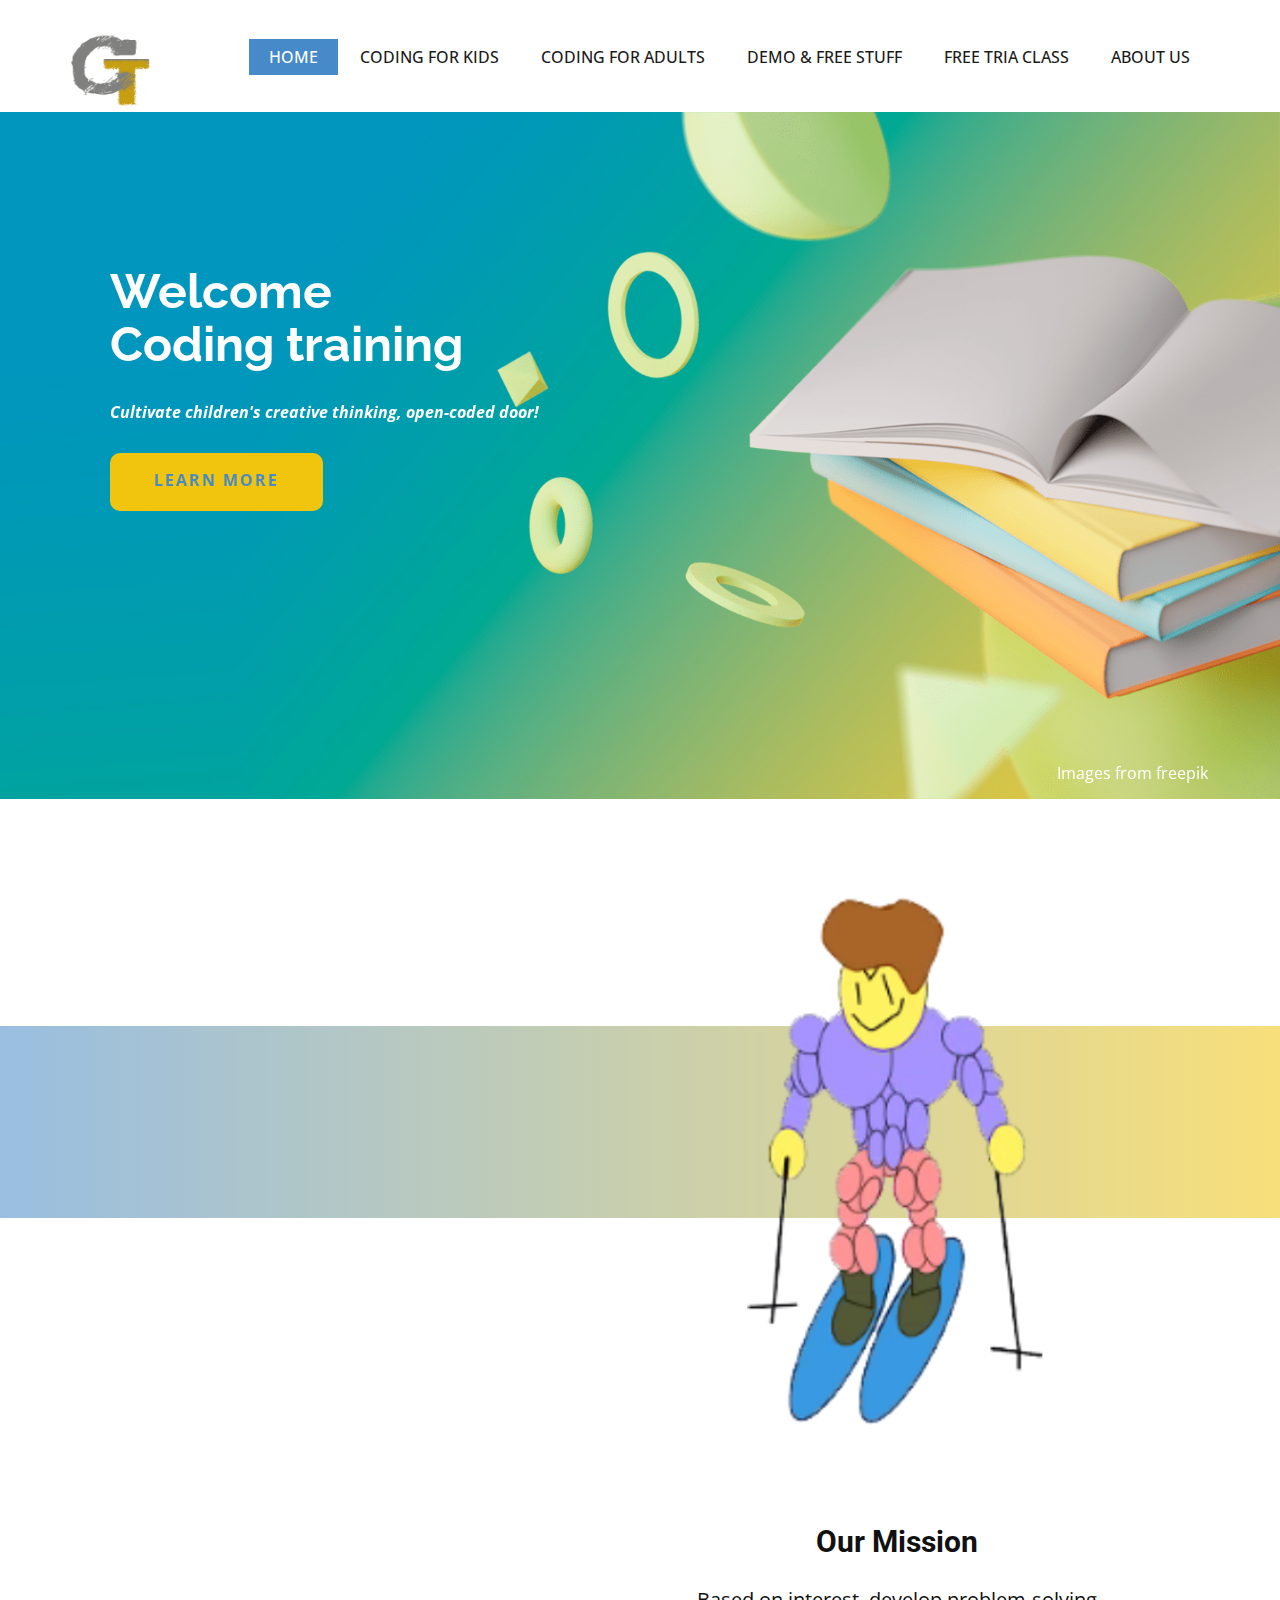
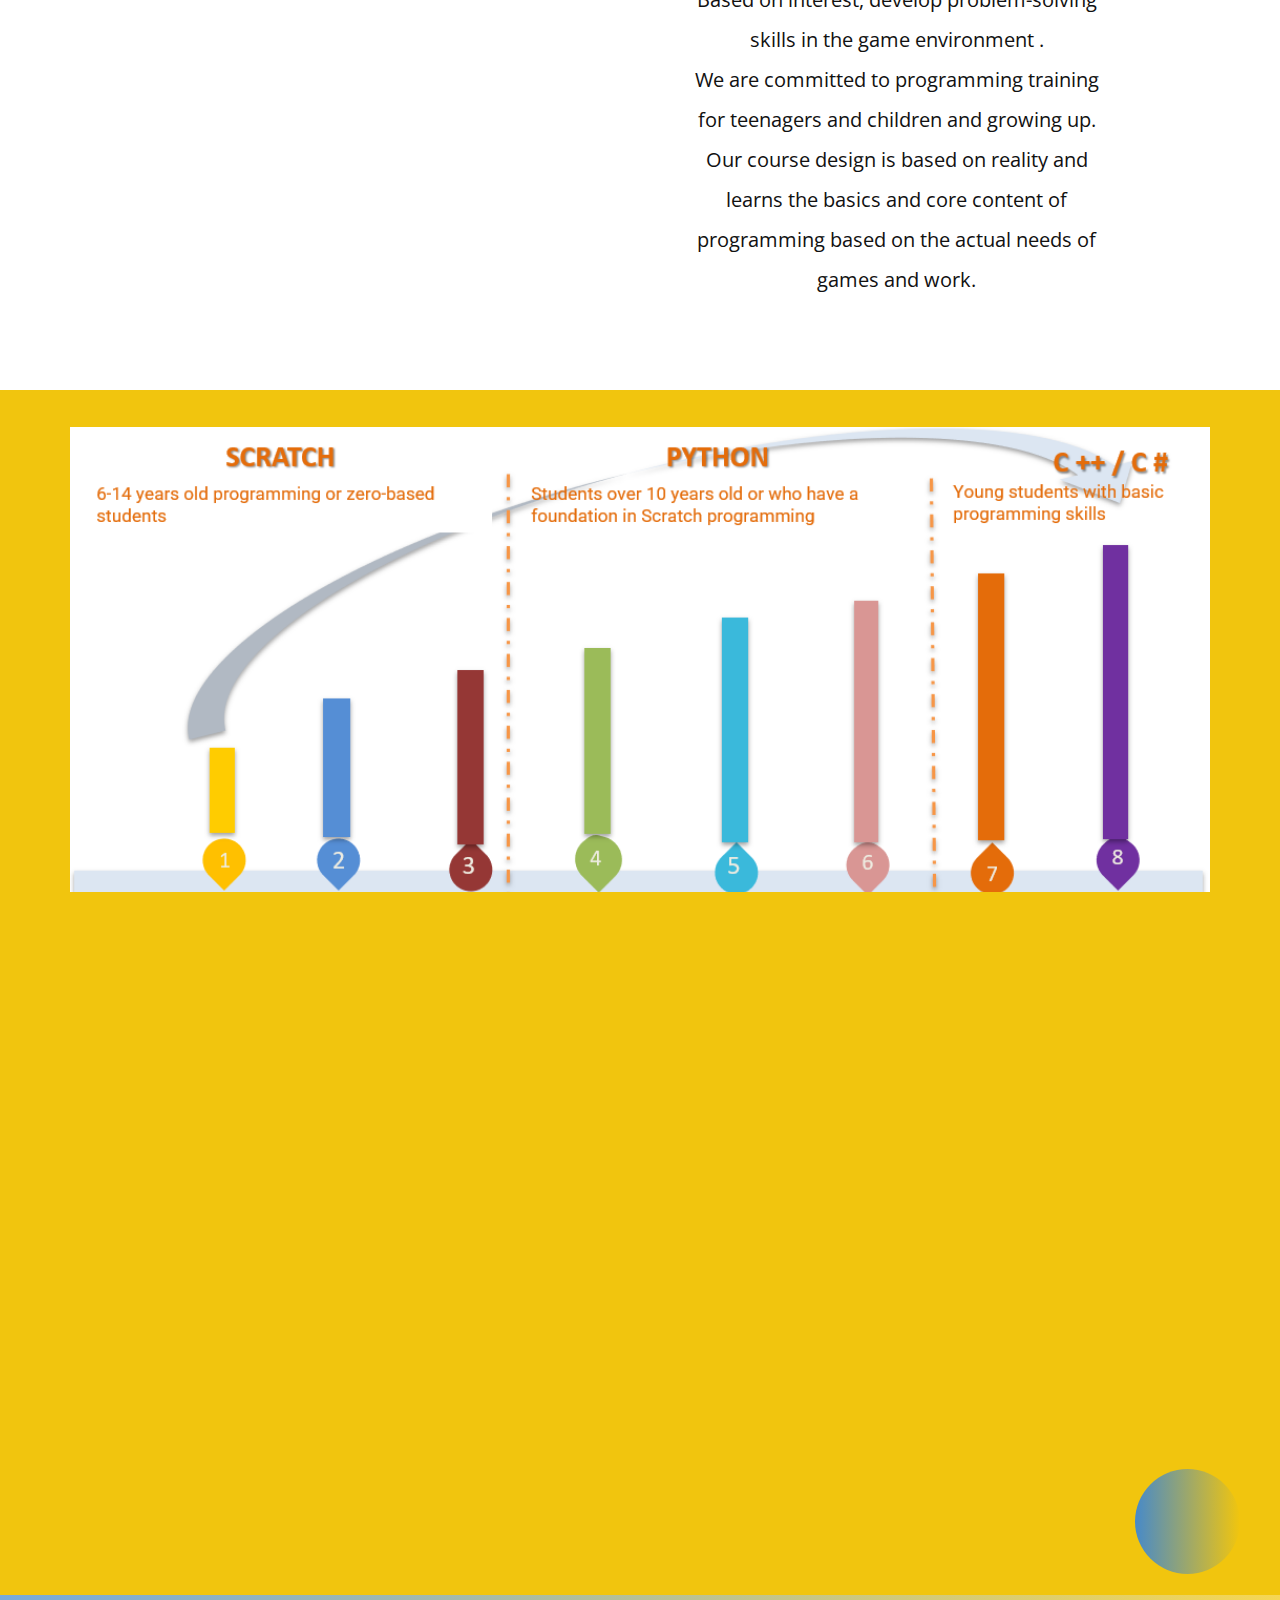
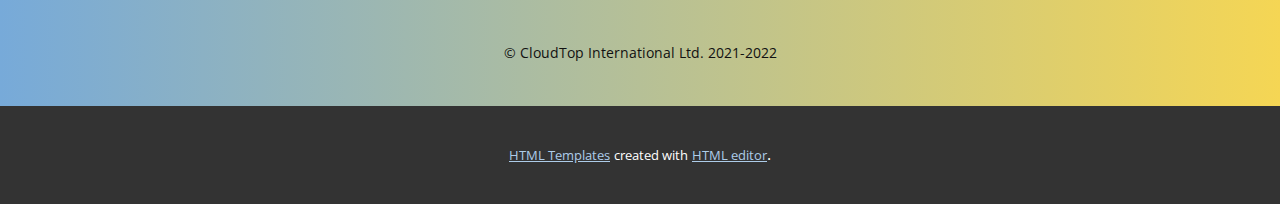
<file: index.html>
<!DOCTYPE html>
<html style="font-size: 16px;" lang="en"><head>
    <meta name="viewport" content="width=device-width, initial-scale=1.0">
    <meta charset="utf-8">
    <meta name="keywords" content="​Library Education, ​Meet our Principal, ​Helping each child find and follow their best learning path.">
    <meta name="description" content="">
    <title>HOME</title>
    <link rel="stylesheet" href="nicepage.css" media="screen">
<link rel="stylesheet" href="HOME.css" media="screen">
    <script class="u-script" type="text/javascript" src="jquery.js" "="" defer=""></script>
    <script class="u-script" type="text/javascript" src="nicepage.js" "="" defer=""></script>
    <meta name="generator" content="Nicepage 4.16.0, nicepage.com">
    <link id="u-theme-google-font" rel="stylesheet" href="https://fonts.googleapis.com/css?family=Roboto:100,100i,300,300i,400,400i,500,500i,700,700i,900,900i|Open+Sans:300,300i,400,400i,500,500i,600,600i,700,700i,800,800i">
    <link id="u-page-google-font" rel="stylesheet" href="https://fonts.googleapis.com/css?family=Raleway:100,100i,200,200i,300,300i,400,400i,500,500i,600,600i,700,700i,800,800i,900,900i">
    
    
    
    
    <script type="application/ld+json">{
		"@context": "http://schema.org",
		"@type": "Organization",
		"name": "",
		"logo": "images/logo2.png"
}</script>
    <meta name="theme-color" content="#478ac9">
    <meta property="og:title" content="HOME">
    <meta property="og:type" content="website">
  </head>
  <body data-home-page="HOME.html" data-home-page-title="HOME" class="u-body u-xl-mode" data-lang="en"><header class="u-clearfix u-header u-header" id="sec-ba6c"><div class="u-clearfix u-sheet u-sheet-1">
        <a href="https://nicepage.com" class="u-image u-logo u-image-1" data-image-width="200" data-image-height="200">
          <img src="images/logo2.png" class="u-logo-image u-logo-image-1">
        </a>
        <nav class="u-menu u-menu-one-level u-offcanvas u-menu-1">
          <div class="menu-collapse" style="font-size: 1rem; letter-spacing: 0px; text-transform: uppercase; font-weight: 500;">
            <a class="u-button-style u-custom-active-border-color u-custom-active-color u-custom-border u-custom-border-color u-custom-borders u-custom-hover-border-color u-custom-hover-color u-custom-left-right-menu-spacing u-custom-padding-bottom u-custom-text-active-color u-custom-text-color u-custom-text-decoration u-custom-text-hover-color u-custom-top-bottom-menu-spacing u-nav-link u-text-active-palette-1-base u-text-hover-palette-2-base" href="#">
              <svg class="u-svg-link" viewBox="0 0 24 24"><use xmlns:xlink="http://www.w3.org/1999/xlink" xlink:href="#menu-hamburger"></use></svg>
              <svg class="u-svg-content" version="1.1" id="menu-hamburger" viewBox="0 0 16 16" x="0px" y="0px" xmlns:xlink="http://www.w3.org/1999/xlink" xmlns="http://www.w3.org/2000/svg"><g><rect y="1" width="16" height="2"></rect><rect y="7" width="16" height="2"></rect><rect y="13" width="16" height="2"></rect>
</g></svg>
            </a>
          </div>
          <div class="u-custom-menu u-nav-container">
            <ul class="u-nav u-spacing-2 u-unstyled u-nav-1"><li class="u-nav-item"><a class="u-active-palette-1-base u-border-active-palette-1-base u-border-hover-palette-1-light-1 u-border-no-left u-border-no-right u-border-no-top u-button-style u-hover-palette-1-light-1 u-nav-link u-text-active-white u-text-grey-90 u-text-hover-white" href="HOME.html" style="padding: 10px 20px;">Home</a>
</li><li class="u-nav-item"><a class="u-active-palette-1-base u-border-active-palette-1-base u-border-hover-palette-1-light-1 u-border-no-left u-border-no-right u-border-no-top u-button-style u-hover-palette-1-light-1 u-nav-link u-text-active-white u-text-grey-90 u-text-hover-white" href="Coding-for-Kids.html" style="padding: 10px 20px;">Coding for Kids</a>
</li><li class="u-nav-item"><a class="u-active-palette-1-base u-border-active-palette-1-base u-border-hover-palette-1-light-1 u-border-no-left u-border-no-right u-border-no-top u-button-style u-hover-palette-1-light-1 u-nav-link u-text-active-white u-text-grey-90 u-text-hover-white" href="Coding-for-Adults.html" style="padding: 10px 20px;">Coding for Adults</a>
</li><li class="u-nav-item"><a class="u-active-palette-1-base u-border-active-palette-1-base u-border-hover-palette-1-light-1 u-border-no-left u-border-no-right u-border-no-top u-button-style u-hover-palette-1-light-1 u-nav-link u-text-active-white u-text-grey-90 u-text-hover-white" href="DemoFree-Stuff.html" style="padding: 10px 20px;">Demo &amp; Free stuff</a>
</li><li class="u-nav-item"><a class="u-active-palette-1-base u-border-active-palette-1-base u-border-hover-palette-1-light-1 u-border-no-left u-border-no-right u-border-no-top u-button-style u-hover-palette-1-light-1 u-nav-link u-text-active-white u-text-grey-90 u-text-hover-white" href="Free-Tria-Class.html" style="padding: 10px 20px;">Free Tria Class</a>
</li><li class="u-nav-item"><a class="u-active-palette-1-base u-border-active-palette-1-base u-border-hover-palette-1-light-1 u-border-no-left u-border-no-right u-border-no-top u-button-style u-hover-palette-1-light-1 u-nav-link u-text-active-white u-text-grey-90 u-text-hover-white" href="About-Us.html" style="padding: 10px 20px;">About Us</a>
</li></ul>
          </div>
          <div class="u-custom-menu u-nav-container-collapse">
            <div class="u-black u-container-style u-inner-container-layout u-opacity u-opacity-95 u-sidenav">
              <div class="u-inner-container-layout u-sidenav-overflow">
                <div class="u-menu-close"></div>
                <ul class="u-align-center u-nav u-popupmenu-items u-unstyled u-nav-2"><li class="u-nav-item"><a class="u-button-style u-nav-link" href="HOME.html">Home</a>
</li><li class="u-nav-item"><a class="u-button-style u-nav-link" href="Coding-for-Kids.html">Coding for Kids</a>
</li><li class="u-nav-item"><a class="u-button-style u-nav-link" href="Coding-for-Adults.html">Coding for Adults</a>
</li><li class="u-nav-item"><a class="u-button-style u-nav-link" href="DemoFree-Stuff.html">Demo &amp; Free stuff</a>
</li><li class="u-nav-item"><a class="u-button-style u-nav-link" href="Free-Tria-Class.html">Free Tria Class</a>
</li><li class="u-nav-item"><a class="u-button-style u-nav-link" href="About-Us.html">About Us</a>
</li></ul>
              </div>
            </div>
            <div class="u-black u-menu-overlay u-opacity u-opacity-70"></div>
          </div>
        </nav>
      </div></header>
    <section class="u-align-center u-clearfix u-image u-valign-middle-md u-valign-middle-sm u-section-1" id="sec-6c81" data-image-width="1980" data-image-height="1114">
      <div class="u-clearfix u-gutter-0 u-layout-wrap u-layout-wrap-1">
        <div class="u-layout" style="">
          <div class="u-layout-row" style="">
            <div class="u-align-left u-container-style u-layout-cell u-left-cell u-shape-rectangle u-size-20-lg u-size-20-xl u-size-23-md u-size-23-sm u-size-23-xs u-size-xs-60 u-layout-cell-1" src="">
              <div class="u-container-layout u-container-layout-1">
                <h1 class="u-text u-text-body-alt-color u-text-1" data-animation-name="fadeIn" data-animation-duration="1000" data-animation-direction="Left" data-animation-delay="250">Welcome<br>Coding training
                </h1>
                <p class="u-text u-text-body-alt-color u-text-2" data-animation-name="fadeIn" data-animation-duration="1000" data-animation-direction="Up" data-animation-delay="250">Cultivate children's creative thinking, open-coded door!</p>
                <a href="DemoFree-Stuff.html" data-page-id="1629327854" class="u-border-none u-btn u-btn-round u-button-style u-palette-3-base u-radius-10 u-text-palette-1-base u-btn-1" data-animation-name="fadeIn" data-animation-duration="1000" data-animation-direction="Up" data-animation-delay="500">learn more</a>
              </div>
            </div>
            <div class="u-container-style u-image u-layout-cell u-right-cell u-size-37-md u-size-37-sm u-size-37-xs u-size-40-lg u-size-40-xl u-size-xs-60 u-image-1" data-image-width="1422" data-image-height="900">
              <div class="u-container-layout u-container-layout-2" src="">
                <p class="u-text u-text-body-alt-color u-text-3" data-animation-name="fadeIn" data-animation-duration="1000" data-animation-direction="Up" data-animation-delay="500">Images from freepik</p>
              </div>
            </div>
          </div>
        </div>
      </div>
    </section>
    <section class="u-align-center u-clearfix u-white u-section-2" id="carousel_2f1f">
      <div class="u-expanded-width u-gradient u-opacity u-opacity-55 u-shape u-shape-rectangle u-shape-1" data-animation-name="rollIn" data-animation-duration="1000" data-animation-direction=""></div>
      <div class="u-clearfix u-gutter-40 u-layout-spacing-vertical u-layout-wrap u-layout-wrap-1">
        <div class="u-gutter-0 u-layout">
          <div class="u-layout-row">
            <div class="u-size-31 u-size-60-md">
              <div class="u-layout-col">
                <div class="u-container-style u-hidden-md u-hidden-sm u-hidden-xs u-layout-cell u-right-cell u-size-20 u-layout-cell-1" wfd-invisible="true">
                  <div class="u-container-layout u-container-layout-1"></div>
                </div>
                <div class="u-container-style u-layout-cell u-radius-20 u-right-cell u-shape-round u-size-40 u-white u-layout-cell-2" data-animation-name="fadeIn" data-animation-duration="1000" data-animation-direction="Left" data-animation-delay="250">
                  <div class="u-container-layout u-container-layout-2">
                    <img class="u-image u-image-round u-radius-20 u-image-1" src="images/Untitled.gif" alt="" data-image-width="896" data-image-height="720" data-animation-name="fadeIn" data-animation-duration="2000" data-animation-direction="Left" data-animation-delay="250">
                    <p class="u-text u-text-1">
                      <span style="font-weight: 700;">From Student:<span class="u-text-palette-2-base">&nbsp;</span>
                      </span>
                      <span class="u-text-palette-2-base" style="font-weight: 700; font-size: 1.125rem;">Aana</span>
                    </p>
                    <h5 class="u-align-center u-text u-text-2"> For kids &amp; teens &amp; students！</h5>
                    <p class="u-align-center u-text u-text-3"> Programming can improve the way people think and improve their ability to solve problems!<br>Let programming change the our future!
                    </p>
                    <a href="DemoFree-Stuff.html" data-page-id="1629327854" class="u-border-none u-btn u-btn-round u-button-style u-palette-3-base u-radius-10 u-text-palette-1-base u-btn-1" data-animation-name="rollIn" data-animation-duration="1000" data-animation-direction="" data-animation-delay="500">learn more</a>
                  </div>
                </div>
              </div>
            </div>
            <div class="u-size-29 u-size-60-md">
              <div class="u-layout-col">
                <div class="u-align-left u-container-style u-image u-layout-cell u-left-cell u-radius-20 u-size-40 u-image-2" data-animation-name="zoomIn" data-animation-duration="2000" data-animation-direction="" data-image-width="400" data-image-height="569">
                  <div class="u-container-layout u-container-layout-3" src=""></div>
                </div>
                <div class="u-align-center u-container-style u-layout-cell u-left-cell u-size-20 u-white u-layout-cell-4">
                  <div class="u-container-layout u-container-layout-4">
                    <h3 class="u-text u-text-default u-text-4"> Our Mission</h3>
                    <p class="u-text u-text-5">
                      <span style="font-size: 1.25rem;"> Based on interest, develop problem-solving skills in the game environment .<br>We are committed to programming training for teenagers and children and growing up. Our course design is based on reality and learns the basics and core content of programming based on the actual needs of games and work.
                      </span>
                      <br>
                    </p>
                  </div>
                </div>
              </div>
            </div>
          </div>
        </div>
      </div>
    </section>
    <section class="u-align-center u-clearfix u-palette-3-base u-section-3" id="carousel_aed0">
      <div class="u-gradient u-opacity u-opacity-55 u-shape u-shape-rectangle u-shape-1" data-animation-name="fadeIn" data-animation-duration="1000" data-animation-direction="Left"></div>
      <img class="u-image u-image-default u-image-1" src="images/codingpathway.png" alt="" data-image-width="1086" data-image-height="457">
      <div class="u-list u-list-1">
        <div class="u-repeater u-repeater-1">
          <div class="u-container-style u-list-item u-radius-20 u-repeater-item u-shape-round u-white u-list-item-1" data-animation-name="flipIn" data-animation-duration="1000" data-animation-direction="X" data-animation-delay="250">
            <div class="u-container-layout u-similar-container u-container-layout-1">
              <h3 class="u-text u-text-default u-text-palette-3-base u-text-1"><span class="u-icon"><svg class="u-svg-content" viewBox="0 0 49.94 49.94" x="0px" y="0px" style="width: 1em; height: 1em;"><path d="M48.856,22.731c0.983-0.958,1.33-2.364,0.906-3.671c-0.425-1.307-1.532-2.24-2.892-2.438l-12.092-1.757
	c-0.515-0.075-0.96-0.398-1.19-0.865L28.182,3.043c-0.607-1.231-1.839-1.996-3.212-1.996c-1.372,0-2.604,0.765-3.211,1.996
	L16.352,14c-0.23,0.467-0.676,0.79-1.191,0.865L3.069,16.623C1.71,16.82,0.603,17.753,0.178,19.06
	c-0.424,1.307-0.077,2.713,0.906,3.671l8.749,8.528c0.373,0.364,0.544,0.888,0.456,1.4L8.224,44.702
	c-0.232,1.353,0.313,2.694,1.424,3.502c1.11,0.809,2.555,0.914,3.772,0.273l10.814-5.686c0.461-0.242,1.011-0.242,1.472,0
	l10.815,5.686c0.528,0.278,1.1,0.415,1.669,0.415c0.739,0,1.475-0.231,2.103-0.688c1.111-0.808,1.656-2.149,1.424-3.502
	L39.651,32.66c-0.088-0.513,0.083-1.036,0.456-1.4L48.856,22.731z M37.681,32.998l2.065,12.042c0.104,0.606-0.131,1.185-0.629,1.547
	c-0.499,0.361-1.12,0.405-1.665,0.121l-10.815-5.687c-0.521-0.273-1.095-0.411-1.667-0.411s-1.145,0.138-1.667,0.412l-10.813,5.686
	c-0.547,0.284-1.168,0.24-1.666-0.121c-0.498-0.362-0.732-0.94-0.629-1.547l2.065-12.042c0.199-1.162-0.186-2.348-1.03-3.17
	L2.48,21.299c-0.441-0.43-0.591-1.036-0.4-1.621c0.19-0.586,0.667-0.988,1.276-1.077l12.091-1.757
	c1.167-0.169,2.176-0.901,2.697-1.959l5.407-10.957c0.272-0.552,0.803-0.881,1.418-0.881c0.616,0,1.146,0.329,1.419,0.881
	l5.407,10.957c0.521,1.058,1.529,1.79,2.696,1.959l12.092,1.757c0.609,0.089,1.086,0.491,1.276,1.077
	c0.19,0.585,0.041,1.191-0.4,1.621l-8.749,8.528C37.866,30.65,37.481,31.835,37.681,32.998z"></path></svg><img></span>&nbsp;Scratch
              </h3>
              <p class="u-text u-text-2">
                <span style="font-weight: 700;" class="u-text-palette-1-base"> Scratch 1st:</span> Understand the concepts of programming and game design, and learn to use digital tools. Contact sequence, selection, cycle three programming syntax structure, skilled use of the computer to complete project tasks.<span style="font-weight: 700; font-size: 1.125rem;" class="u-text-palette-1-base">
                  <br>Scratch 2nd: 
                </span>Learn to draw program flowcharts, be proficient in game design and application design ideas; be proficient in application module design and game development.<span style="font-size: 1.125rem; font-weight: 700;" class="u-text-palette-1-base">
                  <br>Scratch 3rd:
                </span> Improve computational thinking, and initially master the ability to find and analyze problems Independently complete animation works and the complex game works.
              </p>
            </div>
          </div>
          <div class="u-container-style u-list-item u-radius-20 u-repeater-item u-shape-round u-white" data-animation-name="flipIn" data-animation-duration="1000" data-animation-direction="X" data-animation-delay="250">
            <div class="u-container-layout u-similar-container u-container-layout-2">
              <h3 class="u-text u-text-default u-text-palette-3-base u-text-3"><span class="u-icon"><svg class="u-svg-content" viewBox="0 0 49.94 49.94" x="0px" y="0px" style="width: 1em; height: 1em;"><path d="M48.856,22.731c0.983-0.958,1.33-2.364,0.906-3.671c-0.425-1.307-1.532-2.24-2.892-2.438l-12.092-1.757
	c-0.515-0.075-0.96-0.398-1.19-0.865L28.182,3.043c-0.607-1.231-1.839-1.996-3.212-1.996c-1.372,0-2.604,0.765-3.211,1.996
	L16.352,14c-0.23,0.467-0.676,0.79-1.191,0.865L3.069,16.623C1.71,16.82,0.603,17.753,0.178,19.06
	c-0.424,1.307-0.077,2.713,0.906,3.671l8.749,8.528c0.373,0.364,0.544,0.888,0.456,1.4L8.224,44.702
	c-0.232,1.353,0.313,2.694,1.424,3.502c1.11,0.809,2.555,0.914,3.772,0.273l10.814-5.686c0.461-0.242,1.011-0.242,1.472,0
	l10.815,5.686c0.528,0.278,1.1,0.415,1.669,0.415c0.739,0,1.475-0.231,2.103-0.688c1.111-0.808,1.656-2.149,1.424-3.502
	L39.651,32.66c-0.088-0.513,0.083-1.036,0.456-1.4L48.856,22.731z M37.681,32.998l2.065,12.042c0.104,0.606-0.131,1.185-0.629,1.547
	c-0.499,0.361-1.12,0.405-1.665,0.121l-10.815-5.687c-0.521-0.273-1.095-0.411-1.667-0.411s-1.145,0.138-1.667,0.412l-10.813,5.686
	c-0.547,0.284-1.168,0.24-1.666-0.121c-0.498-0.362-0.732-0.94-0.629-1.547l2.065-12.042c0.199-1.162-0.186-2.348-1.03-3.17
	L2.48,21.299c-0.441-0.43-0.591-1.036-0.4-1.621c0.19-0.586,0.667-0.988,1.276-1.077l12.091-1.757
	c1.167-0.169,2.176-0.901,2.697-1.959l5.407-10.957c0.272-0.552,0.803-0.881,1.418-0.881c0.616,0,1.146,0.329,1.419,0.881
	l5.407,10.957c0.521,1.058,1.529,1.79,2.696,1.959l12.092,1.757c0.609,0.089,1.086,0.491,1.276,1.077
	c0.19,0.585,0.041,1.191-0.4,1.621l-8.749,8.528C37.866,30.65,37.481,31.835,37.681,32.998z"></path></svg><img></span>&nbsp;Python
              </h3>
              <p class="u-text u-text-4">
                <span style="font-weight: 700; font-size: 1.125rem;" class="u-text-palette-1-base"> Phthon 4th :</span> Master the basic operations of Python's turtle drawing module Master the core content of Python, control statements, data structures, and functions<br>
                <span style="font-weight: 700; font-size: 1.125rem;" class="u-text-palette-1-base">Phthon  5th:</span> Use the Pygame module to understand the basic principles and core ideas of game design, and learn to disassemble problems and program function design.&nbsp;<span style="font-weight: 700; font-size: 1.125rem;" class="u-text-palette-1-base">
                  <br>Phthon   6th:
                </span>Learn A.I to create your own 2D-Video Games using the module Pygame with Python, Familiar with the ability to find, analyze and solve problems in actual combat using computational thinking.
              </p>
            </div>
          </div>
          <div class="u-container-style u-list-item u-radius-20 u-repeater-item u-shape-round u-white" data-animation-name="flipIn" data-animation-duration="1000" data-animation-direction="X" data-animation-delay="250">
            <div class="u-container-layout u-similar-container u-container-layout-3">
              <h3 class="u-text u-text-default u-text-palette-3-base u-text-5"><span class="u-icon"><svg class="u-svg-content" viewBox="0 0 49.94 49.94" x="0px" y="0px" style="width: 1em; height: 1em;"><path d="M48.856,22.731c0.983-0.958,1.33-2.364,0.906-3.671c-0.425-1.307-1.532-2.24-2.892-2.438l-12.092-1.757
	c-0.515-0.075-0.96-0.398-1.19-0.865L28.182,3.043c-0.607-1.231-1.839-1.996-3.212-1.996c-1.372,0-2.604,0.765-3.211,1.996
	L16.352,14c-0.23,0.467-0.676,0.79-1.191,0.865L3.069,16.623C1.71,16.82,0.603,17.753,0.178,19.06
	c-0.424,1.307-0.077,2.713,0.906,3.671l8.749,8.528c0.373,0.364,0.544,0.888,0.456,1.4L8.224,44.702
	c-0.232,1.353,0.313,2.694,1.424,3.502c1.11,0.809,2.555,0.914,3.772,0.273l10.814-5.686c0.461-0.242,1.011-0.242,1.472,0
	l10.815,5.686c0.528,0.278,1.1,0.415,1.669,0.415c0.739,0,1.475-0.231,2.103-0.688c1.111-0.808,1.656-2.149,1.424-3.502
	L39.651,32.66c-0.088-0.513,0.083-1.036,0.456-1.4L48.856,22.731z M37.681,32.998l2.065,12.042c0.104,0.606-0.131,1.185-0.629,1.547
	c-0.499,0.361-1.12,0.405-1.665,0.121l-10.815-5.687c-0.521-0.273-1.095-0.411-1.667-0.411s-1.145,0.138-1.667,0.412l-10.813,5.686
	c-0.547,0.284-1.168,0.24-1.666-0.121c-0.498-0.362-0.732-0.94-0.629-1.547l2.065-12.042c0.199-1.162-0.186-2.348-1.03-3.17
	L2.48,21.299c-0.441-0.43-0.591-1.036-0.4-1.621c0.19-0.586,0.667-0.988,1.276-1.077l12.091-1.757
	c1.167-0.169,2.176-0.901,2.697-1.959l5.407-10.957c0.272-0.552,0.803-0.881,1.418-0.881c0.616,0,1.146,0.329,1.419,0.881
	l5.407,10.957c0.521,1.058,1.529,1.79,2.696,1.959l12.092,1.757c0.609,0.089,1.086,0.491,1.276,1.077
	c0.19,0.585,0.041,1.191-0.4,1.621l-8.749,8.528C37.866,30.65,37.481,31.835,37.681,32.998z"></path></svg><img></span>&nbsp;C#/C++
              </h3>
              <p class="u-text u-text-6">
                <span style="font-weight: 700; font-size: 1.125rem;" class="u-text-palette-1-base"> C ++/C # 7th: </span>Master data abstraction and basic grammatical rules in computational thinking Master data types, computational thinking, including sequence structure, branch structure, and loop structure programming methods.<span style="font-weight: 700; font-size: 1.125rem;" class="u-text-palette-1-base">&nbsp;</span>
                <br>
                <span style="font-weight: 700; font-size: 1.125rem;" class="u-text-palette-1-base">C ++ /C # 8th:</span>Master the complex data structure and algorithm implementation method.
              </p>
            </div>
          </div>
        </div>
      </div>
      <div class="u-gradient u-shape u-shape-circle u-shape-2" data-animation-name="customAnimation" data-animation-duration="1000" data-animation-direction="" data-animation-delay="250"></div>
    </section>
    
    
    <footer class="u-align-center u-clearfix u-footer u-gradient u-footer" id="sec-cb61"><div class="u-clearfix u-sheet u-sheet-1">
        <p class="u-small-text u-text u-text-variant u-text-1"> © CloudTop  International Ltd. 2021-2022</p>
      </div></footer>
    <section class="u-backlink u-clearfix u-grey-80">
      <a class="u-link" href="https://nicepage.com/html-templates" target="_blank">
        <span>HTML Templates</span>
      </a>
      <p class="u-text">
        <span>created with</span>
      </p>
      <a class="u-link" href="https://nicepage.com/wysiwyg-html-editor" target="_blank">
        <span>HTML editor</span>
      </a>. 
    </section>
  
</body></html>
</file>
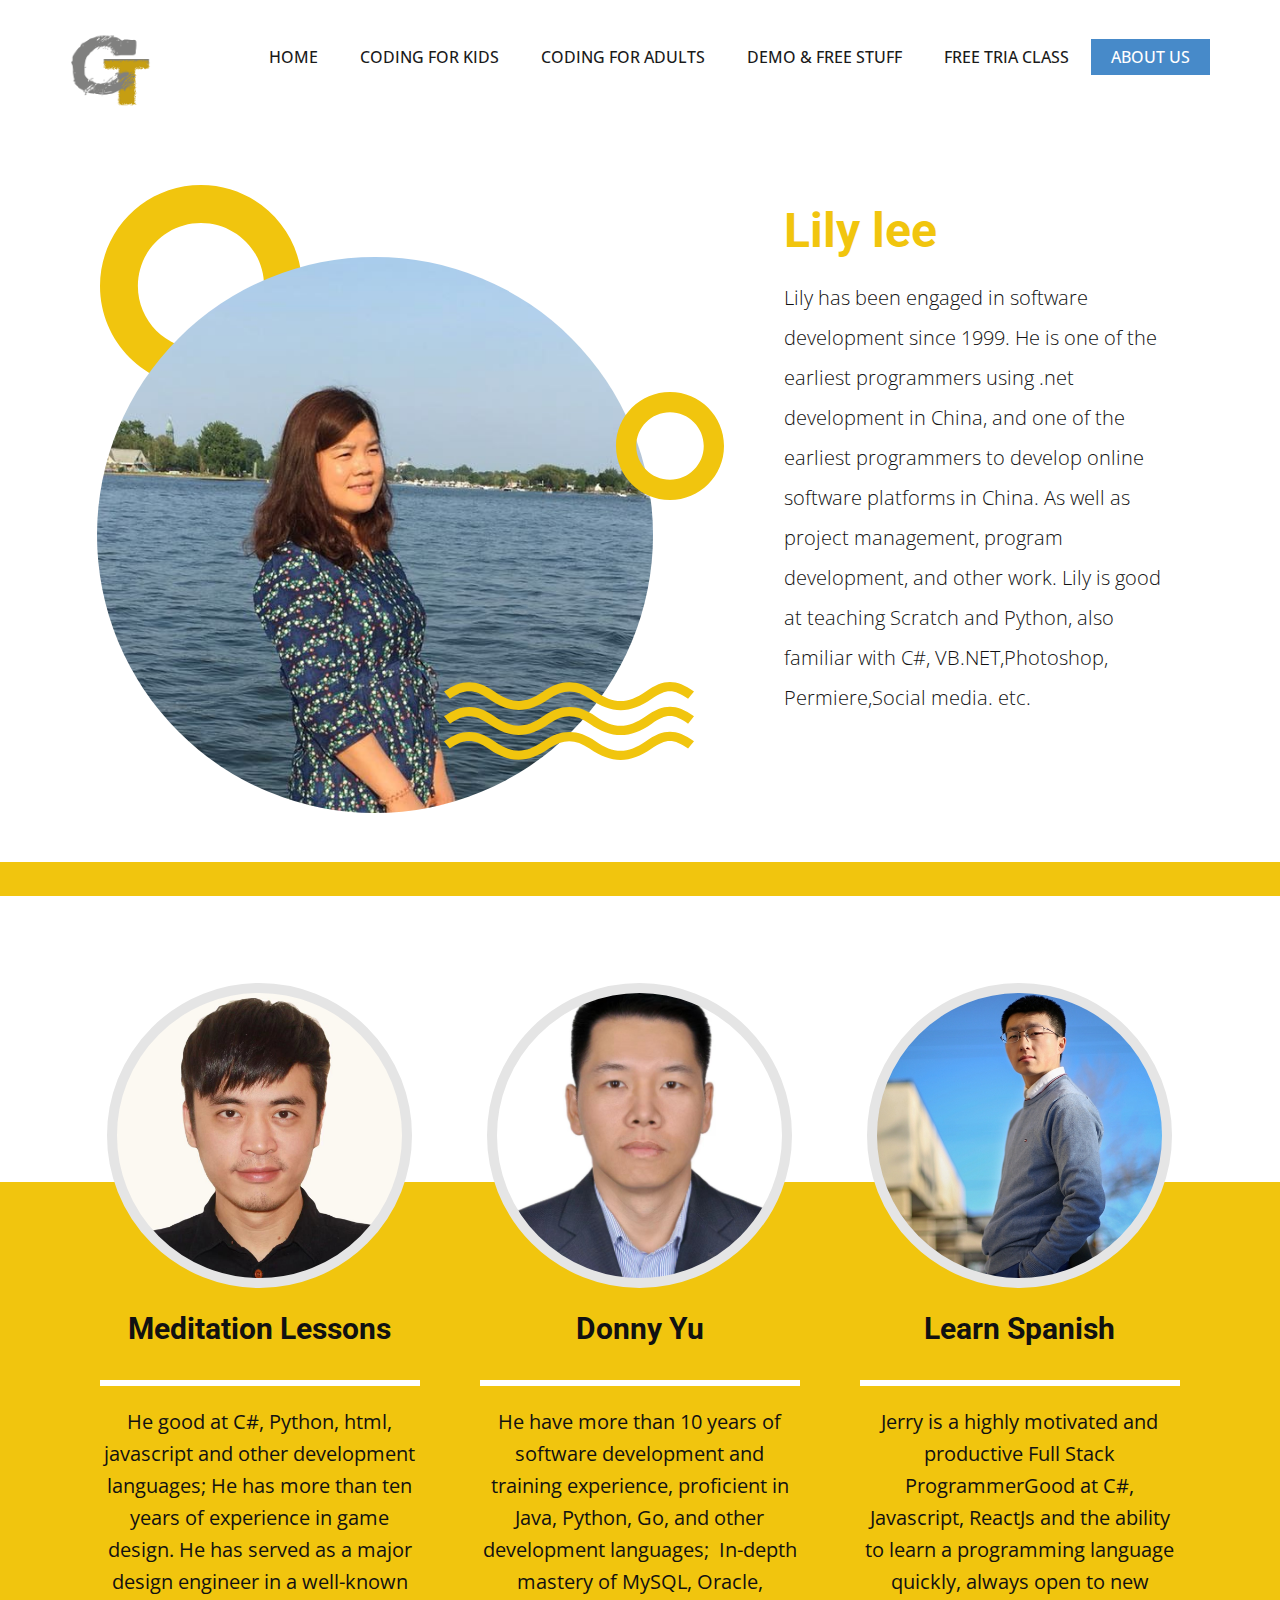
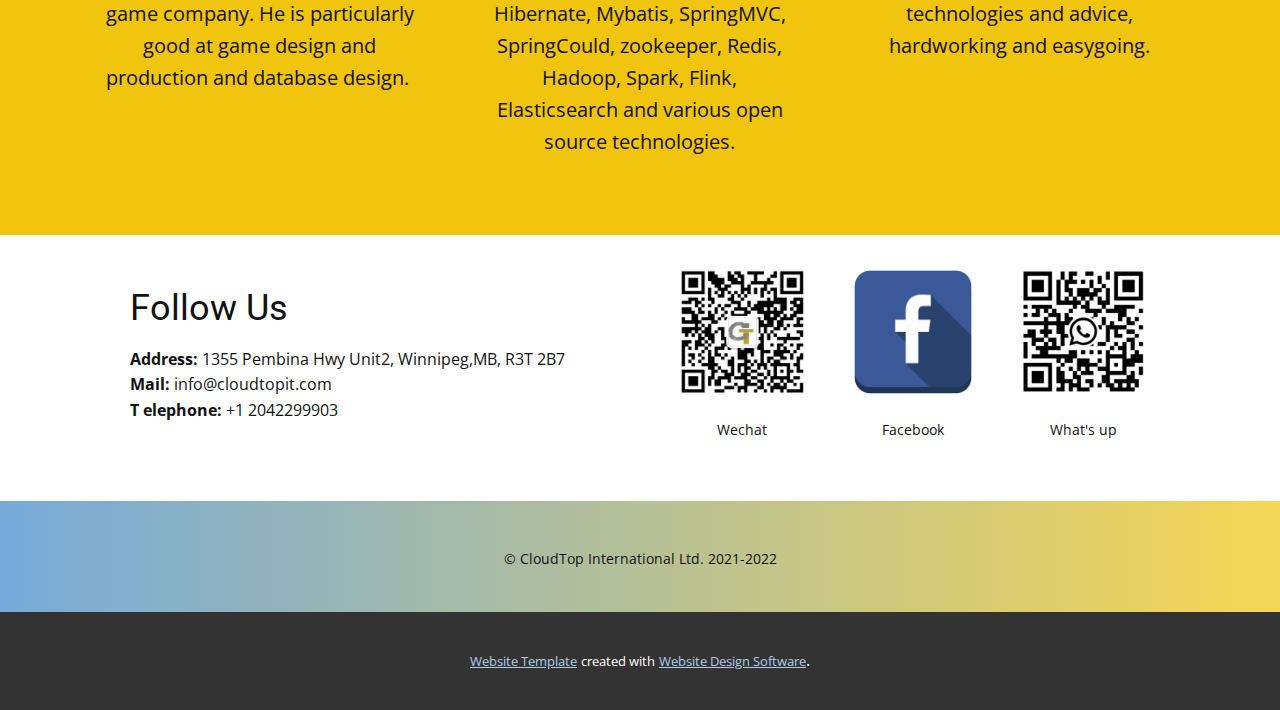
<file: About-Us.html>
<!DOCTYPE html>
<html style="font-size: 16px;" lang="en"><head>
    <meta name="viewport" content="width=device-width, initial-scale=1.0">
    <meta charset="utf-8">
    <meta name="keywords" content="​​Boost Your Skills, ​Creative Online Courses, ​How to Promote Cre​ative Thinking, Learn to enjoy every minute of your life., ​Quick Reading, ​Thousands of creative courses">
    <meta name="description" content="">
    <title>About Us</title>
    <link rel="stylesheet" href="nicepage.css" media="screen">
<link rel="stylesheet" href="About-Us.css" media="screen">
    <script class="u-script" type="text/javascript" src="jquery.js" "="" defer=""></script>
    <script class="u-script" type="text/javascript" src="nicepage.js" "="" defer=""></script>
    <meta name="generator" content="Nicepage 4.16.0, nicepage.com">
    <link id="u-theme-google-font" rel="stylesheet" href="https://fonts.googleapis.com/css?family=Roboto:100,100i,300,300i,400,400i,500,500i,700,700i,900,900i|Open+Sans:300,300i,400,400i,500,500i,600,600i,700,700i,800,800i">
    
    
    
    
    <script type="application/ld+json">{
		"@context": "http://schema.org",
		"@type": "Organization",
		"name": "",
		"logo": "images/logo2.png"
}</script>
    <meta name="theme-color" content="#478ac9">
    <meta property="og:title" content="About Us">
    <meta property="og:type" content="website">
  </head>
  <body class="u-body u-xl-mode" data-lang="en"><header class="u-clearfix u-header u-header" id="sec-ba6c"><div class="u-clearfix u-sheet u-sheet-1">
        <a href="https://nicepage.com" class="u-image u-logo u-image-1" data-image-width="200" data-image-height="200">
          <img src="images/logo2.png" class="u-logo-image u-logo-image-1">
        </a>
        <nav class="u-menu u-menu-one-level u-offcanvas u-menu-1">
          <div class="menu-collapse" style="font-size: 1rem; letter-spacing: 0px; text-transform: uppercase; font-weight: 500;">
            <a class="u-button-style u-custom-active-border-color u-custom-active-color u-custom-border u-custom-border-color u-custom-borders u-custom-hover-border-color u-custom-hover-color u-custom-left-right-menu-spacing u-custom-padding-bottom u-custom-text-active-color u-custom-text-color u-custom-text-decoration u-custom-text-hover-color u-custom-top-bottom-menu-spacing u-nav-link u-text-active-palette-1-base u-text-hover-palette-2-base" href="#">
              <svg class="u-svg-link" viewBox="0 0 24 24"><use xmlns:xlink="http://www.w3.org/1999/xlink" xlink:href="#menu-hamburger"></use></svg>
              <svg class="u-svg-content" version="1.1" id="menu-hamburger" viewBox="0 0 16 16" x="0px" y="0px" xmlns:xlink="http://www.w3.org/1999/xlink" xmlns="http://www.w3.org/2000/svg"><g><rect y="1" width="16" height="2"></rect><rect y="7" width="16" height="2"></rect><rect y="13" width="16" height="2"></rect>
</g></svg>
            </a>
          </div>
          <div class="u-custom-menu u-nav-container">
            <ul class="u-nav u-spacing-2 u-unstyled u-nav-1"><li class="u-nav-item"><a class="u-active-palette-1-base u-border-active-palette-1-base u-border-hover-palette-1-light-1 u-border-no-left u-border-no-right u-border-no-top u-button-style u-hover-palette-1-light-1 u-nav-link u-text-active-white u-text-grey-90 u-text-hover-white" href="HOME.html" style="padding: 10px 20px;">Home</a>
</li><li class="u-nav-item"><a class="u-active-palette-1-base u-border-active-palette-1-base u-border-hover-palette-1-light-1 u-border-no-left u-border-no-right u-border-no-top u-button-style u-hover-palette-1-light-1 u-nav-link u-text-active-white u-text-grey-90 u-text-hover-white" href="Coding-for-Kids.html" style="padding: 10px 20px;">Coding for Kids</a>
</li><li class="u-nav-item"><a class="u-active-palette-1-base u-border-active-palette-1-base u-border-hover-palette-1-light-1 u-border-no-left u-border-no-right u-border-no-top u-button-style u-hover-palette-1-light-1 u-nav-link u-text-active-white u-text-grey-90 u-text-hover-white" href="Coding-for-Adults.html" style="padding: 10px 20px;">Coding for Adults</a>
</li><li class="u-nav-item"><a class="u-active-palette-1-base u-border-active-palette-1-base u-border-hover-palette-1-light-1 u-border-no-left u-border-no-right u-border-no-top u-button-style u-hover-palette-1-light-1 u-nav-link u-text-active-white u-text-grey-90 u-text-hover-white" href="DemoFree-Stuff.html" style="padding: 10px 20px;">Demo &amp; Free stuff</a>
</li><li class="u-nav-item"><a class="u-active-palette-1-base u-border-active-palette-1-base u-border-hover-palette-1-light-1 u-border-no-left u-border-no-right u-border-no-top u-button-style u-hover-palette-1-light-1 u-nav-link u-text-active-white u-text-grey-90 u-text-hover-white" href="Free-Tria-Class.html" style="padding: 10px 20px;">Free Tria Class</a>
</li><li class="u-nav-item"><a class="u-active-palette-1-base u-border-active-palette-1-base u-border-hover-palette-1-light-1 u-border-no-left u-border-no-right u-border-no-top u-button-style u-hover-palette-1-light-1 u-nav-link u-text-active-white u-text-grey-90 u-text-hover-white" href="About-Us.html" style="padding: 10px 20px;">About Us</a>
</li></ul>
          </div>
          <div class="u-custom-menu u-nav-container-collapse">
            <div class="u-black u-container-style u-inner-container-layout u-opacity u-opacity-95 u-sidenav">
              <div class="u-inner-container-layout u-sidenav-overflow">
                <div class="u-menu-close"></div>
                <ul class="u-align-center u-nav u-popupmenu-items u-unstyled u-nav-2"><li class="u-nav-item"><a class="u-button-style u-nav-link" href="HOME.html">Home</a>
</li><li class="u-nav-item"><a class="u-button-style u-nav-link" href="Coding-for-Kids.html">Coding for Kids</a>
</li><li class="u-nav-item"><a class="u-button-style u-nav-link" href="Coding-for-Adults.html">Coding for Adults</a>
</li><li class="u-nav-item"><a class="u-button-style u-nav-link" href="DemoFree-Stuff.html">Demo &amp; Free stuff</a>
</li><li class="u-nav-item"><a class="u-button-style u-nav-link" href="Free-Tria-Class.html">Free Tria Class</a>
</li><li class="u-nav-item"><a class="u-button-style u-nav-link" href="About-Us.html">About Us</a>
</li></ul>
              </div>
            </div>
            <div class="u-black u-menu-overlay u-opacity u-opacity-70"></div>
          </div>
        </nav>
      </div></header> 
    <section class="u-clearfix u-section-1" id="sec-f986">
      <div class="u-clearfix u-sheet u-sheet-1">
        <div class="u-clearfix u-expanded-width u-layout-wrap u-layout-wrap-1">
          <div class="u-layout">
            <div class="u-layout-row">
              <div class="u-container-style u-layout-cell u-size-36 u-layout-cell-1">
                <div class="u-container-layout u-container-layout-1">
                  <div class="u-shape u-shape-svg u-text-palette-3-base u-shape-1">
                    <svg class="u-svg-link" preserveAspectRatio="none" viewBox="0 0 160 160" style=""><use xmlns:xlink="http://www.w3.org/1999/xlink" xlink:href="#svg-9d3d"></use></svg>
                    <svg xmlns="http://www.w3.org/2000/svg" xmlns:xlink="http://www.w3.org/1999/xlink" version="1.1" xml:space="preserve" class="u-svg-content" viewBox="0 0 160 160" x="0px" y="0px" id="svg-9d3d" style="enable-background:new 0 0 160 160;"><path d="M80,30c27.6,0,50,22.4,50,50s-22.4,50-50,50s-50-22.4-50-50S52.4,30,80,30 M80,0C35.8,0,0,35.8,0,80s35.8,80,80,80
	s80-35.8,80-80S124.2,0,80,0L80,0z"></path></svg>
                  </div>
                  <div class="u-image u-image-circle u-image-1" data-image-width="680" data-image-height="626"></div>
                  <div class="u-shape u-shape-svg u-text-palette-3-base u-shape-2">
                    <svg class="u-svg-link" preserveAspectRatio="none" viewBox="0 0 160 160" style=""><use xmlns:xlink="http://www.w3.org/1999/xlink" xlink:href="#svg-9d3d"></use></svg>
                    <svg class="u-svg-content" viewBox="0 0 160 160" x="0px" y="0px" id="svg-9d3d" style="enable-background:new 0 0 160 160;"><path d="M80,30c27.6,0,50,22.4,50,50s-22.4,50-50,50s-50-22.4-50-50S52.4,30,80,30 M80,0C35.8,0,0,35.8,0,80s35.8,80,80,80
	s80-35.8,80-80S124.2,0,80,0L80,0z"></path></svg>
                  </div>
                  <div class="u-shape u-shape-svg u-text-palette-3-base u-shape-3">
                    <svg class="u-svg-link" preserveAspectRatio="none" viewBox="0 0 160 50" style=""><use xmlns:xlink="http://www.w3.org/1999/xlink" xlink:href="#svg-c9fe"></use></svg>
                    <svg class="u-svg-content" viewBox="0 0 160 50" x="0px" y="0px" id="svg-c9fe" style="enable-background:new 0 0 160 50;"><path d="M133,26.7c-13.9,9.7-25.8,9.7-39.8,0c-9.1-6.3-16.8-6.3-25.9,0c-13.8,9.6-25.1,9.6-38.9,0c-9.2-6.4-15.4-6.4-24.6,0L0,22
	c11.2-7.8,20.6-8.1,32.2,0c11,7.6,19,8.5,31.3,0c11.6-8.1,22.4-7.7,33.5,0c11.4,8,20.3,8.3,32.2,0c11.6-8.1,19.2-8.1,30.8,0
	l-3.8,4.7C146.9,20.2,142.3,20.2,133,26.7z M133,10.8c-13.9,9.7-25.8,9.7-39.8,0c-9.1-6.3-16.8-6.3-25.9,0
	c-13.8,9.6-25.1,9.6-38.9,0c-9.2-6.4-15.4-6.4-24.6,0L0,6.1c11.2-7.8,20.6-8.1,32.2,0c11,7.6,19,8.5,31.3,0C75.1-2,85.9-1.6,97,6.1
	c11.4,8,20.3,8.3,32.2,0C140.8-2,148.4-2,160,6.1l-3.8,4.7C146.9,4.3,142.3,4.3,133,10.8z M32.2,38c11,7.6,19,8.5,31.3,0
	c11.6-8.1,22.4-7.7,33.5,0c11.4,8,20.3,8.3,32.2,0c11.6-8.1,19.2-8.1,30.8,0l-3.8,4.7c-9.3-6.5-13.9-6.5-23.3,0
	c-13.9,9.7-25.8,9.7-39.8,0c-9.1-6.3-16.8-6.3-25.9,0c-13.8,9.6-25.1,9.6-38.9,0c-9.2-6.4-15.4-6.4-24.6,0L0,38
	C11.2,30.2,20.6,29.9,32.2,38z"></path></svg>
                  </div>
                </div>
              </div>
              <div class="u-align-left u-container-style u-layout-cell u-size-24 u-layout-cell-2">
                <div class="u-container-layout u-container-layout-2">
                  <h1 class="u-text u-text-palette-3-base u-text-1"> Lily lee</h1>
                  <p class="u-text u-text-2">Lily has been engaged in software development since 1999. He is one of the earliest programmers using .net development in China, and one of the earliest programmers to develop online software platforms in China. As well as project management, program development, and other work.&nbsp;Lily is good at teaching Scratch and Python, also familiar with C#, VB.NET,Photoshop, Permiere,Social media. etc.</p>
                </div>
              </div>
            </div>
          </div>
        </div>
      </div>
    </section>
    <section class="u-align-center u-clearfix u-palette-3-base u-valign-middle-xs u-section-2" id="carousel_3c14">
      <div class="u-expanded-width u-shape u-shape-rectangle u-white u-shape-1"></div>
      <div class="u-align-center-lg u-align-center-md u-align-center-sm u-align-center-xs u-list u-list-1">
        <div class="u-repeater u-repeater-1">
          <div class="u-align-center u-container-style u-list-item u-repeater-item">
            <div class="u-container-layout u-similar-container u-container-layout-1">
              <div alt="" class="u-border-10 u-border-grey-10 u-image u-image-circle u-image-1" data-image-width="1080" data-image-height="1620"></div>
              <h3 class="u-text u-text-1"> Meditation Lessons</h3>
              <div class="u-border-6 u-border-white u-expanded-width u-line u-line-horizontal u-line-1"></div>
              <p class="u-text u-text-2"> He good at C#, Python, html, javascript and other development languages;&nbsp;He has more than ten years of experience in game design. He has served as a major design engineer in a well-known game company. He is particularly good at game design and production and database design.&nbsp;</p>
            </div>
          </div>
          <div class="u-align-center u-container-style u-list-item u-repeater-item">
            <div class="u-container-layout u-similar-container u-container-layout-2">
              <div alt="" class="u-border-10 u-border-grey-10 u-image u-image-circle u-image-2" data-image-width="1168" data-image-height="1540"></div>
              <h3 class="u-text u-text-3"> Donny Yu</h3>
              <div class="u-border-6 u-border-white u-expanded-width u-line u-line-horizontal u-line-2"></div>
              <p class="u-text u-text-4"> He have more than 10 years of software development and training experience, proficient in Java, Python, Go, and other development languages;&nbsp;&nbsp;In-depth mastery of MySQL, Oracle, Hibernate, Mybatis, SpringMVC, SpringCould, zookeeper, Redis, Hadoop, Spark, Flink, Elasticsearch and various open source technologies.</p>
            </div>
          </div>
          <div class="u-align-center u-container-style u-list-item u-repeater-item">
            <div class="u-container-layout u-similar-container u-container-layout-3">
              <div alt="" class="u-border-10 u-border-grey-10 u-image u-image-circle u-image-3" data-image-width="533" data-image-height="800"></div>
              <h3 class="u-text u-text-5">Learn Spanish</h3>
              <div class="u-border-6 u-border-white u-expanded-width u-line u-line-horizontal u-line-3"></div>
              <p class="u-text u-text-6"> Jerry is a highly motivated and productive Full Stack ProgrammerGood at C#, Javascript, ReactJs and the ability to learn a programming language quickly, always open to new technologies and advice, hardworking and easygoing.</p>
            </div>
          </div>
        </div>
      </div>
    </section>
    <section class="u-clearfix u-section-3" id="sec-1428">
      <div class="u-clearfix u-sheet u-sheet-1">
        <div class="u-clearfix u-expanded-width u-layout-wrap u-layout-wrap-1">
          <div class="u-gutter-0 u-layout">
            <div class="u-layout-row">
              <div class="u-align-left u-container-style u-layout-cell u-left-cell u-size-30 u-layout-cell-1">
                <div class="u-container-layout u-container-layout-1">
                  <h2 class="u-text u-text-default u-text-1">Follow Us</h2>
                  <p class="u-text u-text-2">
                    <span style="font-weight: 700;">Address:</span> 1355 Pembina Hwy Unit2, Winnipeg,MB, R3T 2B7<br>
                    <span style="font-weight: 700;">Mail:</span> info@cloudtopit.com&nbsp;<br>
                    <span style="font-weight: 700;">T</span>
                    <span style="font-weight: 700;">elephone:</span> +1 2042299903
                  </p>
                </div>
              </div>
              <div class="u-align-left u-container-style u-layout-cell u-right-cell u-size-30 u-layout-cell-2">
                <div class="u-container-layout u-container-layout-2">
                  <div class="u-list u-list-1">
                    <div class="u-repeater u-repeater-1">
                      <div class="u-align-center u-container-style u-list-item u-repeater-item">
                        <div class="u-container-layout u-similar-container u-container-layout-3">
                          <img class="u-expanded-width u-image u-image-default u-image-1" src="images/Wechat.png" alt="" data-image-width="288" data-image-height="289">
                          <p class="u-small-text u-text u-text-variant u-text-3">Wechat</p>
                        </div>
                      </div>
                      <div class="u-align-center u-container-style u-list-item u-repeater-item">
                        <div class="u-container-layout u-similar-container u-container-layout-4">
                          <img class="u-expanded-width u-image u-image-default u-image-2" src="images/face-book.png" alt="" data-image-width="512" data-image-height="512" data-href="https://nicepage.com/wordpress-themes">
                          <p class="u-small-text u-text u-text-variant u-text-4">Facebook</p>
                        </div>
                      </div>
                      <div class="u-align-center u-container-style u-list-item u-repeater-item">
                        <div class="u-container-layout u-similar-container u-container-layout-5">
                          <img class="u-expanded-width u-image u-image-default u-image-3" src="images/what_sup.png" alt="" data-image-width="170" data-image-height="175">
                          <p class="u-small-text u-text u-text-variant u-text-5">What's up</p>
                        </div>
                      </div>
                    </div>
                  </div>
                </div>
              </div>
            </div>
          </div>
        </div>
      </div>
    </section>
    
    
    <footer class="u-align-center u-clearfix u-footer u-gradient u-footer" id="sec-cb61"><div class="u-clearfix u-sheet u-sheet-1">
        <p class="u-small-text u-text u-text-variant u-text-1"> © CloudTop  International Ltd. 2021-2022</p>
      </div></footer>
    <section class="u-backlink u-clearfix u-grey-80">
      <a class="u-link" href="https://nicepage.com/website-templates" target="_blank">
        <span>Website Template</span>
      </a>
      <p class="u-text">
        <span>created with</span>
      </p>
      <a class="u-link" href="" target="_blank">
        <span>Website Design Software</span>
      </a>. 
    </section>
  
</body></html>
</file>
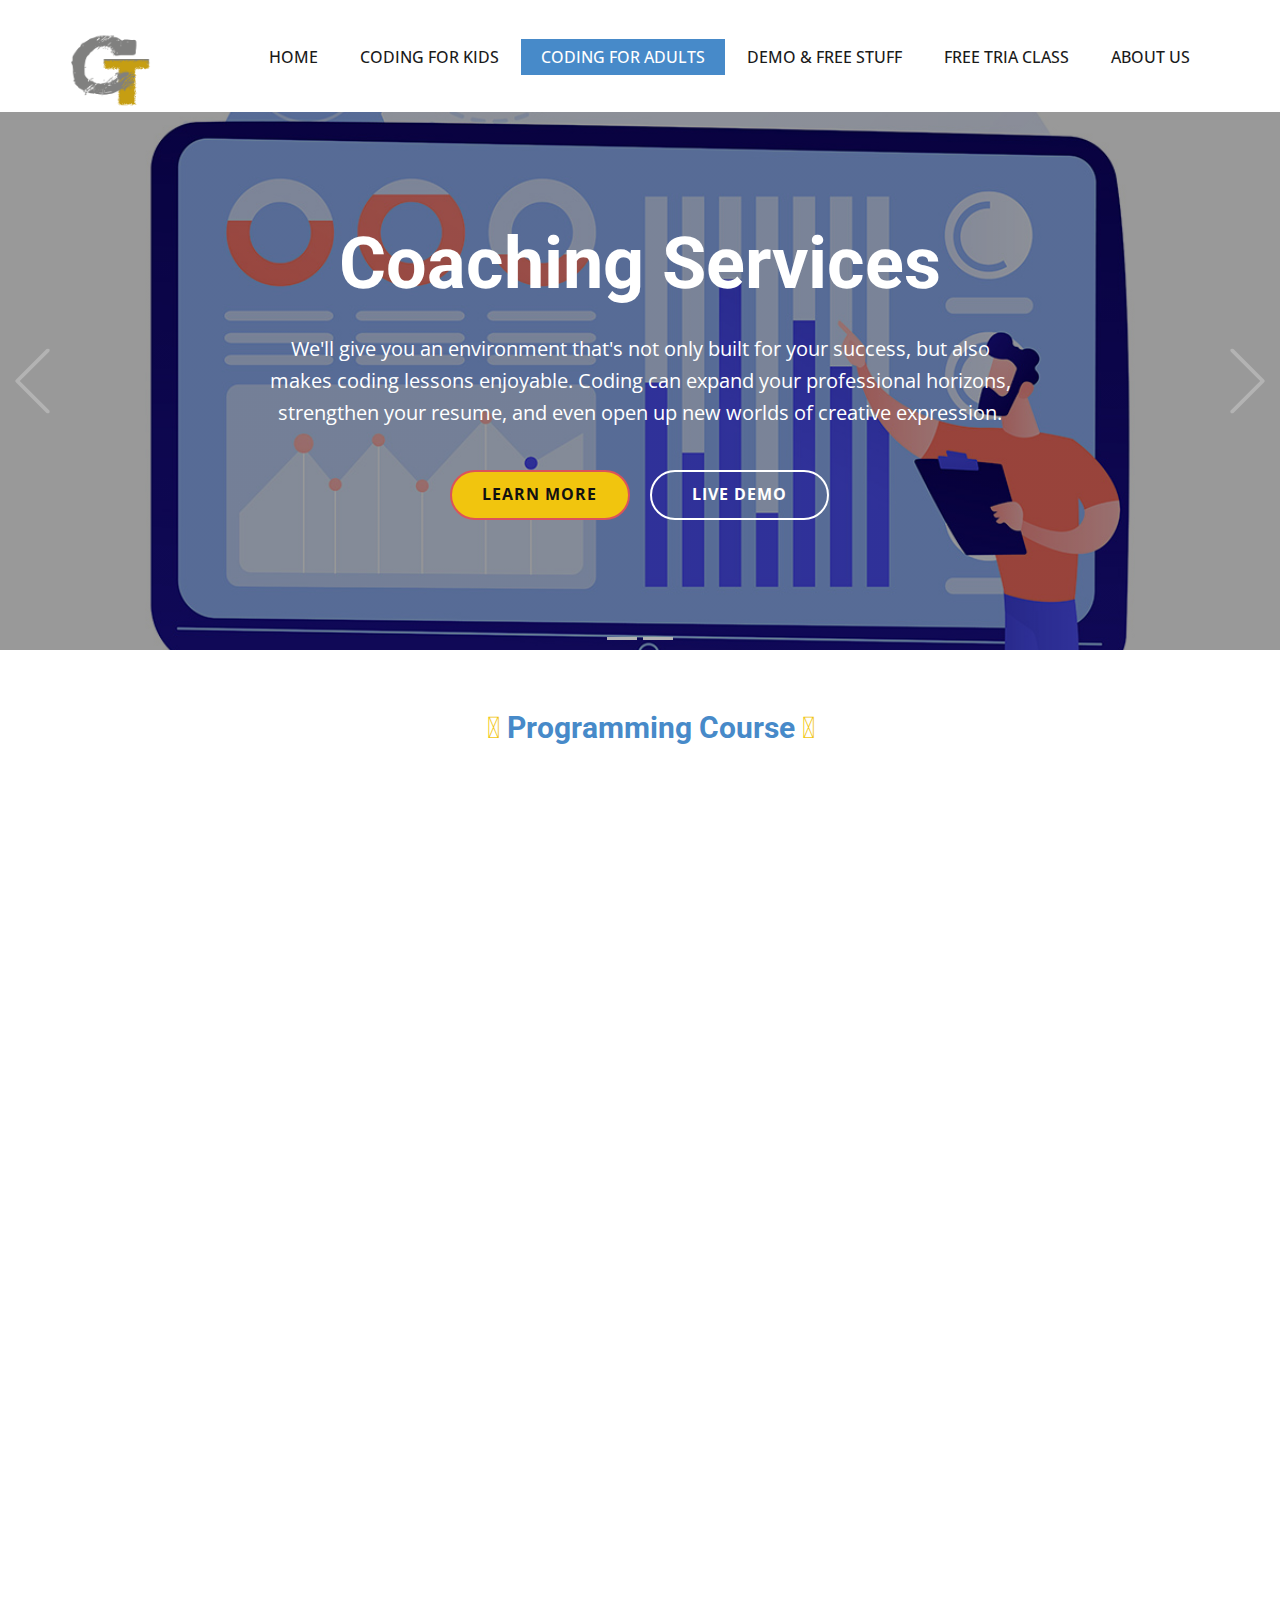
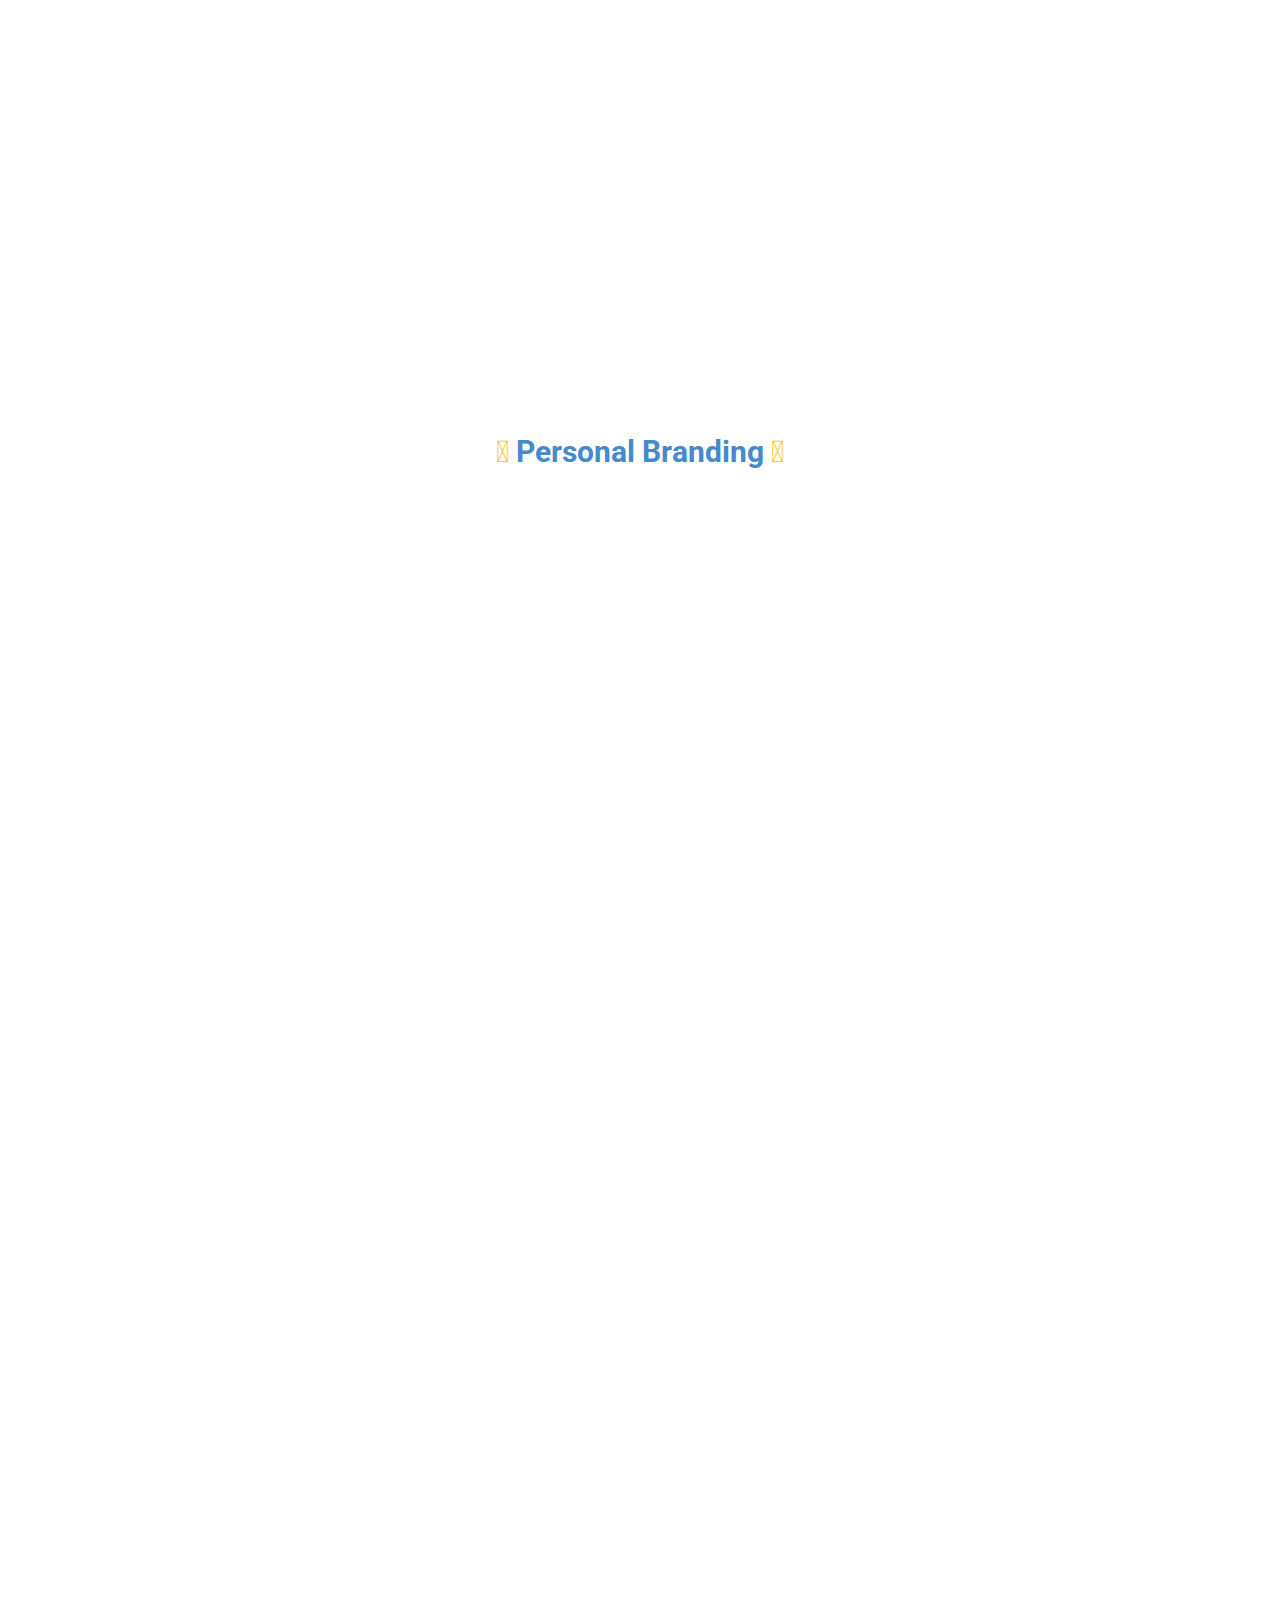
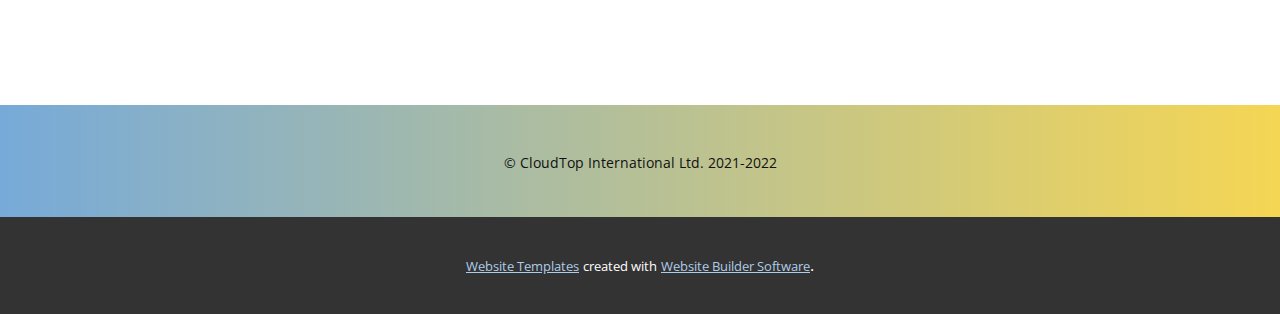
<file: Coding-for-Adults.html>
<!DOCTYPE html>
<html style="font-size: 16px;" lang="en"><head>
    <meta name="viewport" content="width=device-width, initial-scale=1.0">
    <meta charset="utf-8">
    <meta name="keywords" content="​Develop your mind and skills, ​A few words about, English without rules.&nbsp;Start speaking properly!, ​A few words about, Meet Our Team">
    <meta name="description" content="">
    <title>Coding for Adults</title>
    <link rel="stylesheet" href="nicepage.css" media="screen">
<link rel="stylesheet" href="Coding-for-Adults.css" media="screen">
    <script class="u-script" type="text/javascript" src="jquery.js" "="" defer=""></script>
    <script class="u-script" type="text/javascript" src="nicepage.js" "="" defer=""></script>
    <meta name="generator" content="Nicepage 4.16.0, nicepage.com">
    <link id="u-theme-google-font" rel="stylesheet" href="https://fonts.googleapis.com/css?family=Roboto:100,100i,300,300i,400,400i,500,500i,700,700i,900,900i|Open+Sans:300,300i,400,400i,500,500i,600,600i,700,700i,800,800i">
    
    
    
    
    <script type="application/ld+json">{
		"@context": "http://schema.org",
		"@type": "Organization",
		"name": "",
		"logo": "images/logo2.png"
}</script>
    <meta name="theme-color" content="#478ac9">
    <meta property="og:title" content="Coding for Adults">
    <meta property="og:type" content="website">
  </head>
  <body class="u-body u-xl-mode" data-lang="en"><header class="u-clearfix u-header u-header" id="sec-ba6c"><div class="u-clearfix u-sheet u-sheet-1">
        <a href="https://nicepage.com" class="u-image u-logo u-image-1" data-image-width="200" data-image-height="200">
          <img src="images/logo2.png" class="u-logo-image u-logo-image-1">
        </a>
        <nav class="u-menu u-menu-one-level u-offcanvas u-menu-1">
          <div class="menu-collapse" style="font-size: 1rem; letter-spacing: 0px; text-transform: uppercase; font-weight: 500;">
            <a class="u-button-style u-custom-active-border-color u-custom-active-color u-custom-border u-custom-border-color u-custom-borders u-custom-hover-border-color u-custom-hover-color u-custom-left-right-menu-spacing u-custom-padding-bottom u-custom-text-active-color u-custom-text-color u-custom-text-decoration u-custom-text-hover-color u-custom-top-bottom-menu-spacing u-nav-link u-text-active-palette-1-base u-text-hover-palette-2-base" href="#">
              <svg class="u-svg-link" viewBox="0 0 24 24"><use xmlns:xlink="http://www.w3.org/1999/xlink" xlink:href="#menu-hamburger"></use></svg>
              <svg class="u-svg-content" version="1.1" id="menu-hamburger" viewBox="0 0 16 16" x="0px" y="0px" xmlns:xlink="http://www.w3.org/1999/xlink" xmlns="http://www.w3.org/2000/svg"><g><rect y="1" width="16" height="2"></rect><rect y="7" width="16" height="2"></rect><rect y="13" width="16" height="2"></rect>
</g></svg>
            </a>
          </div>
          <div class="u-custom-menu u-nav-container">
            <ul class="u-nav u-spacing-2 u-unstyled u-nav-1"><li class="u-nav-item"><a class="u-active-palette-1-base u-border-active-palette-1-base u-border-hover-palette-1-light-1 u-border-no-left u-border-no-right u-border-no-top u-button-style u-hover-palette-1-light-1 u-nav-link u-text-active-white u-text-grey-90 u-text-hover-white" href="HOME.html" style="padding: 10px 20px;">Home</a>
</li><li class="u-nav-item"><a class="u-active-palette-1-base u-border-active-palette-1-base u-border-hover-palette-1-light-1 u-border-no-left u-border-no-right u-border-no-top u-button-style u-hover-palette-1-light-1 u-nav-link u-text-active-white u-text-grey-90 u-text-hover-white" href="Coding-for-Kids.html" style="padding: 10px 20px;">Coding for Kids</a>
</li><li class="u-nav-item"><a class="u-active-palette-1-base u-border-active-palette-1-base u-border-hover-palette-1-light-1 u-border-no-left u-border-no-right u-border-no-top u-button-style u-hover-palette-1-light-1 u-nav-link u-text-active-white u-text-grey-90 u-text-hover-white" href="Coding-for-Adults.html" style="padding: 10px 20px;">Coding for Adults</a>
</li><li class="u-nav-item"><a class="u-active-palette-1-base u-border-active-palette-1-base u-border-hover-palette-1-light-1 u-border-no-left u-border-no-right u-border-no-top u-button-style u-hover-palette-1-light-1 u-nav-link u-text-active-white u-text-grey-90 u-text-hover-white" href="DemoFree-Stuff.html" style="padding: 10px 20px;">Demo &amp; Free stuff</a>
</li><li class="u-nav-item"><a class="u-active-palette-1-base u-border-active-palette-1-base u-border-hover-palette-1-light-1 u-border-no-left u-border-no-right u-border-no-top u-button-style u-hover-palette-1-light-1 u-nav-link u-text-active-white u-text-grey-90 u-text-hover-white" href="Free-Tria-Class.html" style="padding: 10px 20px;">Free Tria Class</a>
</li><li class="u-nav-item"><a class="u-active-palette-1-base u-border-active-palette-1-base u-border-hover-palette-1-light-1 u-border-no-left u-border-no-right u-border-no-top u-button-style u-hover-palette-1-light-1 u-nav-link u-text-active-white u-text-grey-90 u-text-hover-white" href="About-Us.html" style="padding: 10px 20px;">About Us</a>
</li></ul>
          </div>
          <div class="u-custom-menu u-nav-container-collapse">
            <div class="u-black u-container-style u-inner-container-layout u-opacity u-opacity-95 u-sidenav">
              <div class="u-inner-container-layout u-sidenav-overflow">
                <div class="u-menu-close"></div>
                <ul class="u-align-center u-nav u-popupmenu-items u-unstyled u-nav-2"><li class="u-nav-item"><a class="u-button-style u-nav-link" href="HOME.html">Home</a>
</li><li class="u-nav-item"><a class="u-button-style u-nav-link" href="Coding-for-Kids.html">Coding for Kids</a>
</li><li class="u-nav-item"><a class="u-button-style u-nav-link" href="Coding-for-Adults.html">Coding for Adults</a>
</li><li class="u-nav-item"><a class="u-button-style u-nav-link" href="DemoFree-Stuff.html">Demo &amp; Free stuff</a>
</li><li class="u-nav-item"><a class="u-button-style u-nav-link" href="Free-Tria-Class.html">Free Tria Class</a>
</li><li class="u-nav-item"><a class="u-button-style u-nav-link" href="About-Us.html">About Us</a>
</li></ul>
              </div>
            </div>
            <div class="u-black u-menu-overlay u-opacity u-opacity-70"></div>
          </div>
        </nav>
      </div></header>
    <section class="u-carousel u-slide u-block-6319-1" src="" data-image-width="960" data-image-height="540" id="carousel_dcf1" data-interval="5000" data-u-ride="carousel">
      <ol class="u-absolute-hcenter u-carousel-indicators u-block-6319-2">
        <li data-u-target="#carousel_dcf1" data-u-slide-to="0" class="u-active u-grey-30"></li>
        <li data-u-target="#carousel_dcf1" class="u-grey-30" data-u-slide-to="1"></li>
      </ol>
      <div class="u-carousel-inner" role="listbox">
        <div class="skrollable skrollable-between u-active u-align-center u-carousel-item u-clearfix u-image u-shading u-section-1-1" src="" data-image-width="1200" data-image-height="1200">
          <div class="u-clearfix u-sheet u-sheet-1">
            <h1 class="u-text u-text-1">Coaching Services</h1>
            <p class="u-large-text u-text u-text-variant u-text-2"> We'll give you an environment that's not only built for your success, but also makes coding lessons enjoyable.
Coding can expand your professional horizons, strengthen your resume, and even open up new worlds of creative expression.</p>
            <div class="u-clearfix u-layout-wrap u-layout-wrap-1">
              <div class="u-layout">
                <div class="u-layout-row">
                  <div class="u-align-center-sm u-align-center-xs u-align-right-lg u-align-right-md u-align-right-xl u-container-style u-layout-cell u-left-cell u-size-30 u-layout-cell-1">
                    <div class="u-container-layout u-valign-middle u-container-layout-1">
                      <a href="https://nicepage.com/website-mockup" class="u-border-2 u-border-palette-2-base u-btn u-btn-round u-button-style u-palette-3-base u-radius-50 u-btn-1">Learn More</a>
                    </div>
                  </div>
                  <div class="u-align-center-sm u-align-center-xs u-align-left-lg u-align-left-md u-align-left-xl u-container-style u-layout-cell u-right-cell u-size-30 u-layout-cell-2">
                    <div class="u-container-layout u-valign-middle u-container-layout-2">
                      <a href="https://nicepage.com/k/yoga-html-templates" class="u-border-2 u-border-white u-btn u-btn-round u-button-style u-radius-50 u-btn-2">Live Demo</a>
                    </div>
                  </div>
                </div>
              </div>
            </div>
          </div>
        </div>
        <div class="u-align-center u-carousel-item u-clearfix u-image u-shading u-section-1-2" src="" data-image-width="1200" data-image-height="800">
          <div class="u-clearfix u-sheet u-sheet-1">
            <h1 class="u-text u-title u-text-1"> Develop your mind and skills</h1>
            <p class="u-text u-text-2"> Want to get professional knowledge in the fast-developing IT sphere? Pract offers a wide variety of online courses for everyone willing to enter the world of information technologies.</p>
            <div class="u-layout-horizontal u-list u-list-1">
              <div class="u-repeater u-repeater-1">
                <div class="u-align-left u-container-style u-list-item u-repeater-item">
                  <div class="u-container-layout u-similar-container u-container-layout-1">
                    <a href="https://nicepage.com/html-website-builder" class="u-border-none u-btn u-btn-round u-button-style u-custom-item u-hover-palette-3-light-2 u-palette-3-base u-radius-50 u-btn-1">PROGRAMING COURSE</a>
                  </div>
                </div>
                <div class="u-align-left u-container-style u-list-item u-repeater-item">
                  <div class="u-container-layout u-similar-container u-container-layout-2">
                    <a href="https://nicepage.com/wordpress-themes" class="u-border-none u-btn u-btn-round u-button-style u-custom-item u-hover-palette-3-light-2 u-palette-3-base u-radius-50 u-btn-2">PERSONAL BRANDING</a>
                  </div>
                </div>
                <div class="u-align-left u-container-style u-list-item u-repeater-item">
                  <div class="u-container-layout u-similar-container u-container-layout-3">
                    <a href="https://nicepage.com/c/tiles-website-templates" class="u-border-none u-btn u-btn-round u-button-style u-custom-item u-hover-palette-3-light-2 u-palette-3-base u-radius-50 u-btn-3">marketing</a>
                  </div>
                </div>
              </div>
              <a class="u-absolute-vcenter u-gallery-nav u-gallery-nav-prev u-grey-70 u-icon-circle u-opacity u-opacity-70 u-spacing-10 u-text-white u-gallery-nav-1" href="#" role="button">
                <span aria-hidden="true">
                  <svg viewBox="0 0 451.847 451.847"><path d="M97.141,225.92c0-8.095,3.091-16.192,9.259-22.366L300.689,9.27c12.359-12.359,32.397-12.359,44.751,0
c12.354,12.354,12.354,32.388,0,44.748L173.525,225.92l171.903,171.909c12.354,12.354,12.354,32.391,0,44.744
c-12.354,12.365-32.386,12.365-44.745,0l-194.29-194.281C100.226,242.115,97.141,234.018,97.141,225.92z"></path></svg>
                </span>
                <span class="sr-only">
                  <svg viewBox="0 0 451.847 451.847"><path d="M97.141,225.92c0-8.095,3.091-16.192,9.259-22.366L300.689,9.27c12.359-12.359,32.397-12.359,44.751,0
c12.354,12.354,12.354,32.388,0,44.748L173.525,225.92l171.903,171.909c12.354,12.354,12.354,32.391,0,44.744
c-12.354,12.365-32.386,12.365-44.745,0l-194.29-194.281C100.226,242.115,97.141,234.018,97.141,225.92z"></path></svg>
                </span>
              </a>
              <a class="u-absolute-vcenter u-gallery-nav u-gallery-nav-next u-grey-70 u-icon-circle u-opacity u-opacity-70 u-spacing-10 u-text-white u-gallery-nav-2" href="#" role="button">
                <span aria-hidden="true">
                  <svg viewBox="0 0 451.846 451.847"><path d="M345.441,248.292L151.154,442.573c-12.359,12.365-32.397,12.365-44.75,0c-12.354-12.354-12.354-32.391,0-44.744
L278.318,225.92L106.409,54.017c-12.354-12.359-12.354-32.394,0-44.748c12.354-12.359,32.391-12.359,44.75,0l194.287,194.284
c6.177,6.18,9.262,14.271,9.262,22.366C354.708,234.018,351.617,242.115,345.441,248.292z"></path></svg>
                </span>
                <span class="sr-only">
                  <svg viewBox="0 0 451.846 451.847"><path d="M345.441,248.292L151.154,442.573c-12.359,12.365-32.397,12.365-44.75,0c-12.354-12.354-12.354-32.391,0-44.744
L278.318,225.92L106.409,54.017c-12.354-12.359-12.354-32.394,0-44.748c12.354-12.359,32.391-12.359,44.75,0l194.287,194.284
c6.177,6.18,9.262,14.271,9.262,22.366C354.708,234.018,351.617,242.115,345.441,248.292z"></path></svg>
                </span>
              </a>
            </div>
          </div>
        </div>
      </div>
      <a class="u-absolute-vcenter u-carousel-control u-carousel-control-prev u-text-grey-30 u-block-6319-3" href="#carousel_dcf1" role="button" data-u-slide="prev">
        <span aria-hidden="true">
          <svg class="u-svg-link" viewBox="0 0 477.175 477.175"><path d="M145.188,238.575l215.5-215.5c5.3-5.3,5.3-13.8,0-19.1s-13.8-5.3-19.1,0l-225.1,225.1c-5.3,5.3-5.3,13.8,0,19.1l225.1,225
                    c2.6,2.6,6.1,4,9.5,4s6.9-1.3,9.5-4c5.3-5.3,5.3-13.8,0-19.1L145.188,238.575z"></path></svg>
        </span>
        <span class="sr-only">Previous</span>
      </a>
      <a class="u-absolute-vcenter u-carousel-control u-carousel-control-next u-text-grey-30 u-block-6319-4" href="#carousel_dcf1" role="button" data-u-slide="next">
        <span aria-hidden="true">
          <svg class="u-svg-link" viewBox="0 0 477.175 477.175"><path d="M360.731,229.075l-225.1-225.1c-5.3-5.3-13.8-5.3-19.1,0s-5.3,13.8,0,19.1l215.5,215.5l-215.5,215.5
                    c-5.3,5.3-5.3,13.8,0,19.1c2.6,2.6,6.1,4,9.5,4c3.4,0,6.9-1.3,9.5-4l225.1-225.1C365.931,242.875,365.931,234.275,360.731,229.075z"></path></svg>
        </span>
        <span class="sr-only">Next</span>
      </a>
    </section>
    <section class="u-clearfix u-section-2" id="sec-5c09">
      <div class="u-align-left u-clearfix u-sheet u-sheet-1">
        <h3 class="u-align-center u-text u-text-1">
          <span class="u-text-palette-3-base">𓆰</span>
          <span class="u-text-palette-1-base" style="font-weight: 700;">Programming Course</span>&nbsp;<span class="u-text-palette-3-base">𓆰</span>
          <br>
        </h3>
        <div class="u-expanded-width u-list u-list-1">
          <div class="u-repeater u-repeater-1">
            <div class="u-align-left u-container-style u-list-item u-repeater-item u-white u-list-item-1" data-animation-name="fadeIn" data-animation-duration="2000" data-animation-direction="">
              <div class="u-container-layout u-similar-container u-container-layout-1">
                <img class="u-expanded-width u-image u-image-default u-image-1" src="images/image3.jfif" alt="" data-image-width="288" data-image-height="175">
                <h4 class="u-text u-text-2"> Python</h4>
                <p class="u-text u-text-3">This course provides an introduction to programming and the Python language.  Students are introduced to core programming concepts like data structures, conditionals, loops, variables, and functions.  This course includes an overview of the various tools available for writing and running Python, and gets students coding quickly.&nbsp;&nbsp;</p>
              </div>
            </div>
            <div class="u-align-left u-container-style u-list-item u-repeater-item u-white u-list-item-2" data-animation-name="fadeIn" data-animation-duration="2000" data-animation-direction="">
              <div class="u-container-layout u-similar-container u-container-layout-2">
                <img class="u-expanded-width u-image u-image-default u-image-2" src="images/image2.jpg" alt="" data-image-width="1024" data-image-height="536">
                <h4 class="u-text u-text-4"> C#</h4>
                <p class="u-text u-text-5"> This course is all about starting to learn how to develop games using the C# programming language  Why use C# instead of some other language and game engine? C# is a really good language for learning how to program and then programming professionally.</p>
              </div>
            </div>
            <div class="u-align-left u-container-style u-list-item u-repeater-item u-white u-list-item-3" data-animation-name="fadeIn" data-animation-duration="2000" data-animation-direction="">
              <div class="u-container-layout u-similar-container u-container-layout-3">
                <img class="u-expanded-width u-image u-image-default u-image-3" src="images/image-java.jpg" alt="" data-image-width="600" data-image-height="400">
                <h4 class="u-text u-text-6">Java</h4>
                <p class="u-text u-text-7"> Take your first step towards a career in software development with this introduction to Java—one of the most in-demand programming languages and the foundation of the Android and Cross-platform operating system. Designed for beginners, this Specialization will teach you core programming concepts and equip you to write programs to solve complex problems.</p>
              </div>
            </div>
            <div class="u-align-left u-container-style u-list-item u-repeater-item u-white u-list-item-4" data-animation-name="fadeIn" data-animation-duration="2000" data-animation-direction="">
              <div class="u-container-layout u-similar-container u-container-layout-4">
                <img class="u-expanded-width u-image u-image-default u-image-4" src="images/website.jpg" alt="" data-image-width="598" data-image-height="398">
                <h4 class="u-text u-text-8">Web Design</h4>
                <p class="u-text u-text-9"> In this Track, you’ll learn how to build beautiful, interactive websites by learning the fundamentals of HTML, CSS, and JavaScript — three common coding languages on which all modern websites are built. By the end of this track, you’ll have all the skills required to build your own websites or even start your career with  a website.</p>
              </div>
            </div>
            <div class="u-align-left u-container-style u-list-item u-repeater-item u-white u-list-item-5" data-animation-name="fadeIn" data-animation-duration="2000" data-animation-direction="">
              <div class="u-container-layout u-similar-container u-container-layout-5">
                <img class="u-expanded-width u-image u-image-default u-image-5" src="images/database.jpg" alt="" data-image-width="300" data-image-height="208">
                <h4 class="u-text u-text-10"> Database</h4>
                <p class="u-text u-text-11"> Database Management System (DBMS) is a Software for data storage &amp; retrieval, for creating user interface, reports, and for administering a DB system.Whether you are interested in acquiring the use of Oracle and SQL, or learning the basics of database management, can help you achieve your goals.</p>
              </div>
            </div>
            <div class="u-align-left u-container-style u-list-item u-repeater-item u-white u-list-item-6" data-animation-name="fadeIn" data-animation-duration="2000" data-animation-direction="">
              <div class="u-container-layout u-similar-container u-container-layout-6">
                <img class="u-expanded-width u-image u-image-default u-image-6" src="images/permiere-pic1.png" alt="" data-image-width="225" data-image-height="225">
                <h4 class="u-text u-text-12"> Video Production</h4>
                <p class="u-text u-text-13"> Get inspired by course learning to learn about Premiere and video production tools and Youtube. Explore online tutorials on various topics in Premiere, use existing materials for headline and subtitle design, video editing, making ads and company videos, and editing creative content. Whether you are looking for an editing course for beginners, or you already have movie editing experience, you will find techniques to improve your gaming skills.</p>
              </div>
            </div>
          </div>
        </div>
      </div>
    </section>
    <section class="u-clearfix u-section-3" id="carousel_d54c">
      <div class="u-align-left u-clearfix u-sheet u-sheet-1">
        <h3 class="u-align-center u-text u-text-1">
          <span class="u-text-palette-3-base">𓆰</span>
          <span style="font-weight: 700;" class="u-text-palette-1-base">Personal Branding</span>&nbsp;<span class="u-text-palette-3-base">𓆰</span>
          <br>
        </h3>
        <div class="u-expanded-width u-list u-list-1">
          <div class="u-repeater u-repeater-1">
            <div class="u-align-left u-container-style u-list-item u-repeater-item u-white u-list-item-1" data-animation-name="fadeIn" data-animation-duration="2000" data-animation-direction="">
              <div class="u-container-layout u-similar-container u-valign-top u-container-layout-1">
                <img class="u-expanded-width u-image u-image-default u-image-1" src="images/blog.png" alt="" data-image-width="1735" data-image-height="895">
                <h4 class="u-text u-text-2"> Personal Blog</h4>
                <p class="u-text u-text-3">You can create content about whatever you want, whenever you want, and share your thoughts with your friends, network, and complete strangers.<br>Personal blogs&nbsp;are blogs written by anyone that enjoys sharing their ideas and thoughts with an online community&nbsp;&nbsp;
                </p>
              </div>
            </div>
            <div class="u-align-left u-container-style u-list-item u-repeater-item u-white u-list-item-2" data-animation-name="fadeIn" data-animation-duration="2000" data-animation-direction="">
              <div class="u-container-layout u-similar-container u-valign-top u-container-layout-2">
                <img class="u-expanded-width u-image u-image-default u-image-2" src="images/purple-creative-flyer-template_1051-1729.jpg" alt="" data-image-width="626" data-image-height="626">
                <h4 class="u-text u-text-4"> Business Website</h4>
                <p class="u-text u-text-5"> If you are a small or medium business, a great website is essential for your company’s success. As a system architecture and software developer who has worked on building or marketing many business websites.<br>If you are looking to build a new startup website or make your current site more effective, we will get started and help your small business website compete effectively in the online marketplace.
                </p>
              </div>
            </div>
            <div class="u-align-left u-container-style u-list-item u-repeater-item u-white u-list-item-3" data-animation-name="fadeIn" data-animation-duration="2000" data-animation-direction="">
              <div class="u-container-layout u-similar-container u-valign-top u-container-layout-3">
                <img class="u-expanded-width u-image u-image-default u-image-3" src="images/photoshop-pic.jpg" alt="" data-image-width="1280" data-image-height="804">
                <h4 class="u-text u-text-6"> Ps tools</h4>
                <p class="u-text u-text-7"> All of our Photoshop effects lectures are written for beginners with easy-to-follow step-by-step instructions. Everyone likes Photoshop effects. Because creating photo effects is not only fun, but also a great way to learn Photoshop, we will introduce commonly used tools, commands, or other features that we may never know!&nbsp;</p>
              </div>
            </div>
            <div class="u-align-left u-container-style u-list-item u-repeater-item u-white u-list-item-4" data-animation-name="fadeIn" data-animation-duration="2000" data-animation-direction="">
              <div class="u-container-layout u-similar-container u-valign-top u-container-layout-4">
                <img class="u-expanded-width u-image u-image-default u-image-4" src="images/brand.jpg" alt="" data-image-width="612" data-image-height="408">
                <h4 class="u-text u-text-8"> Personal branding</h4>
                <p class="u-text u-text-9"> Personal branding is the process of creating and maintaining that personal brand.Personal Branding is the practice of defining your professional purpose and being able to articulate your experience and value to your target audience through digital media and social channels like blogs, Twitter, Facebook and LinkedIn.</p>
              </div>
            </div>
            <div class="u-align-left u-container-style u-list-item u-repeater-item u-white u-list-item-5" data-animation-name="fadeIn" data-animation-duration="2000" data-animation-direction="">
              <div class="u-container-layout u-similar-container u-valign-top u-container-layout-5">
                <img class="u-expanded-width u-image u-image-default u-image-5" src="images/office.png" alt="" data-image-width="275" data-image-height="183">
                <h4 class="u-text u-text-10">Office applications</h4>
                <p class="u-text u-text-11"> In this track, we will train about Word, Excel, and PowerPoint all in one app. Take advantage of a seamless experience with Microsoft tools on the go with the Office app, the simple solution for productivity.Scan PDF files, create spreadsheets, or draft up documents anytime and anywhere. Complete your workflows, no matter where you are.</p>
              </div>
            </div>
            <div class="u-align-left u-container-style u-list-item u-repeater-item u-white u-list-item-6" data-animation-name="fadeIn" data-animation-duration="2000" data-animation-direction="">
              <div class="u-container-layout u-similar-container u-valign-top u-container-layout-6">
                <img class="u-expanded-width u-image u-image-default u-image-6" src="images/a4724cc8-8fc5-bb82-fbd2-a011a6ff70c2.png" alt="" data-image-width="183" data-image-height="187">
                <h4 class="u-text u-text-12"> Video Production</h4>
                <p class="u-text u-text-13"> Clipping Professional Edition Provides a high-quality video editing experience Clipping Professional Edition uses a more intuitive and versatile creation panel to make professional editing easier and more efficient. Provide more people with a smooth professional editing experience and let more people enjoy the fun of video creation! Improve efficiency Creation is just so...</p>
              </div>
            </div>
          </div>
        </div>
      </div>
    </section>
    
    
    <footer class="u-align-center u-clearfix u-footer u-gradient u-footer" id="sec-cb61"><div class="u-clearfix u-sheet u-sheet-1">
        <p class="u-small-text u-text u-text-variant u-text-1"> © CloudTop  International Ltd. 2021-2022</p>
      </div></footer>
    <section class="u-backlink u-clearfix u-grey-80">
      <a class="u-link" href="https://nicepage.com/website-templates" target="_blank">
        <span>Website Templates</span>
      </a>
      <p class="u-text">
        <span>created with</span>
      </p>
      <a class="u-link" href="" target="_blank">
        <span>Website Builder Software</span>
      </a>. 
    </section>
  
</body></html>
</file>
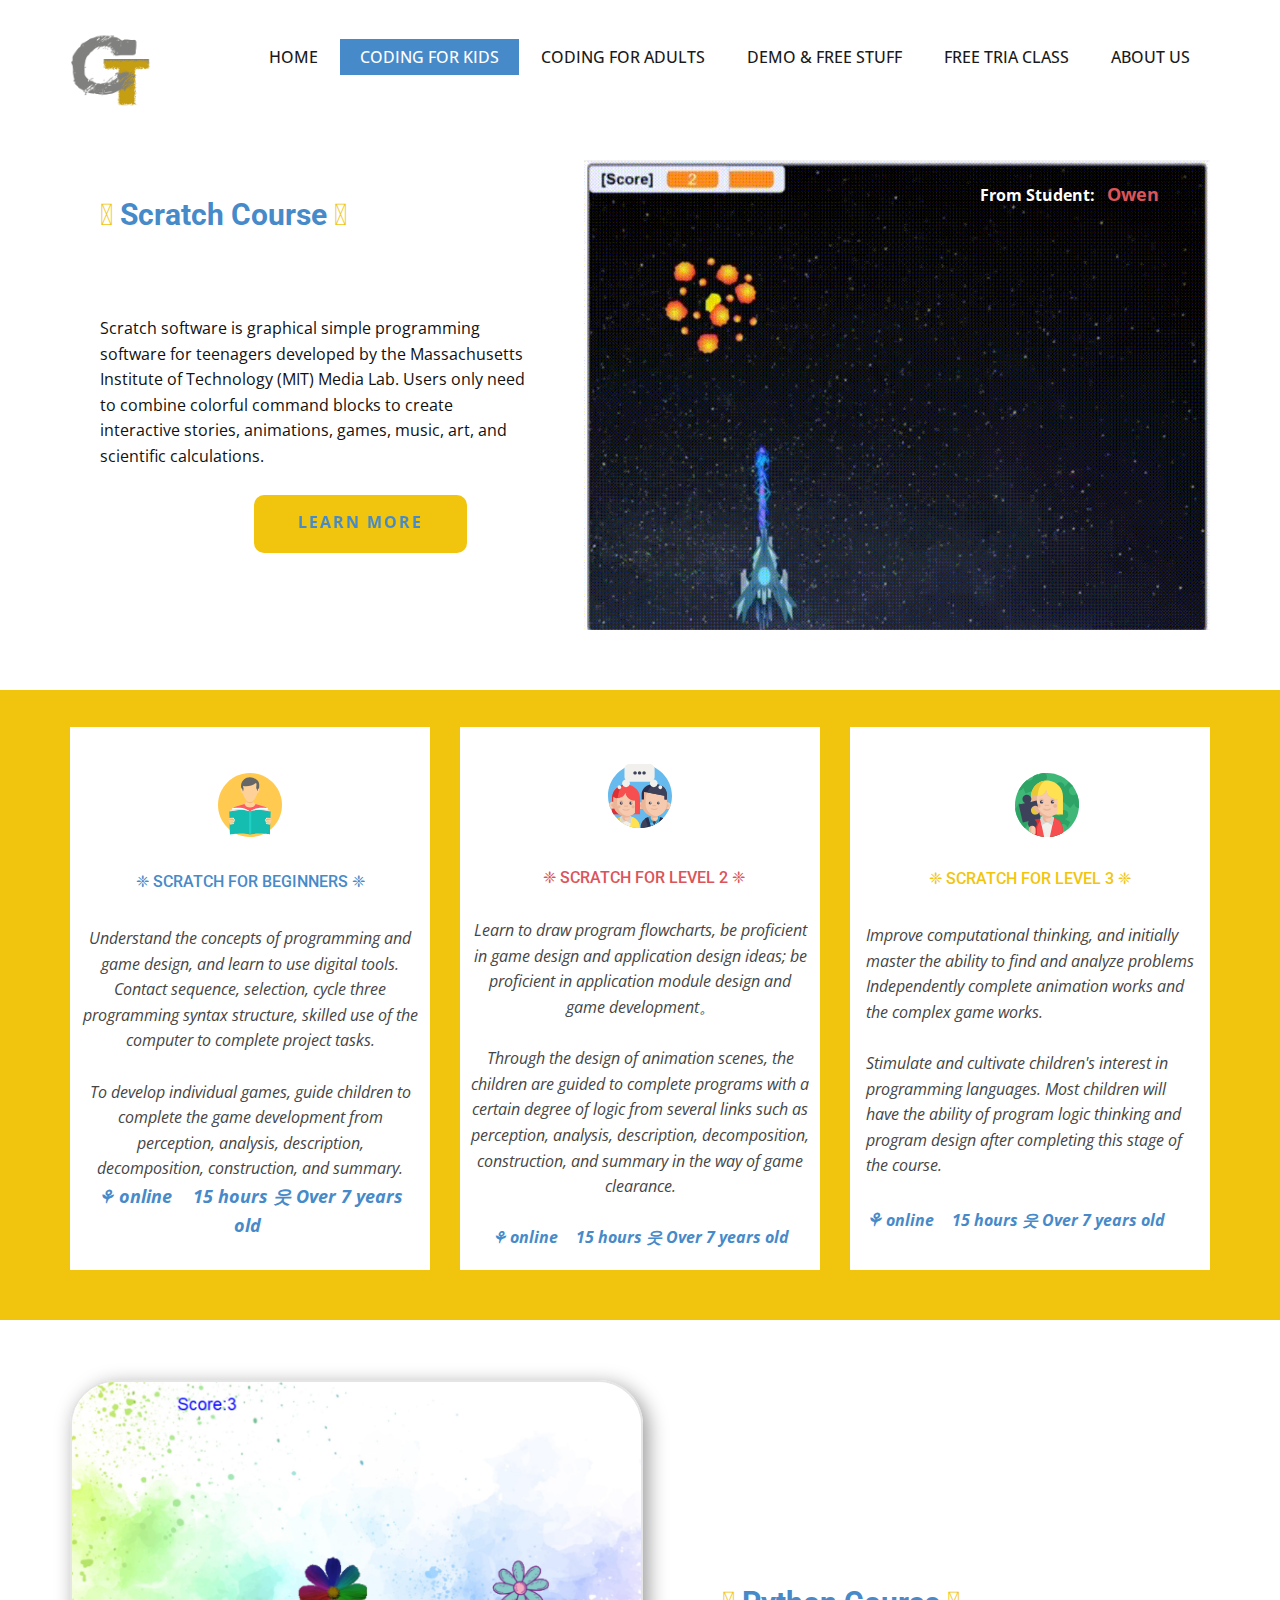
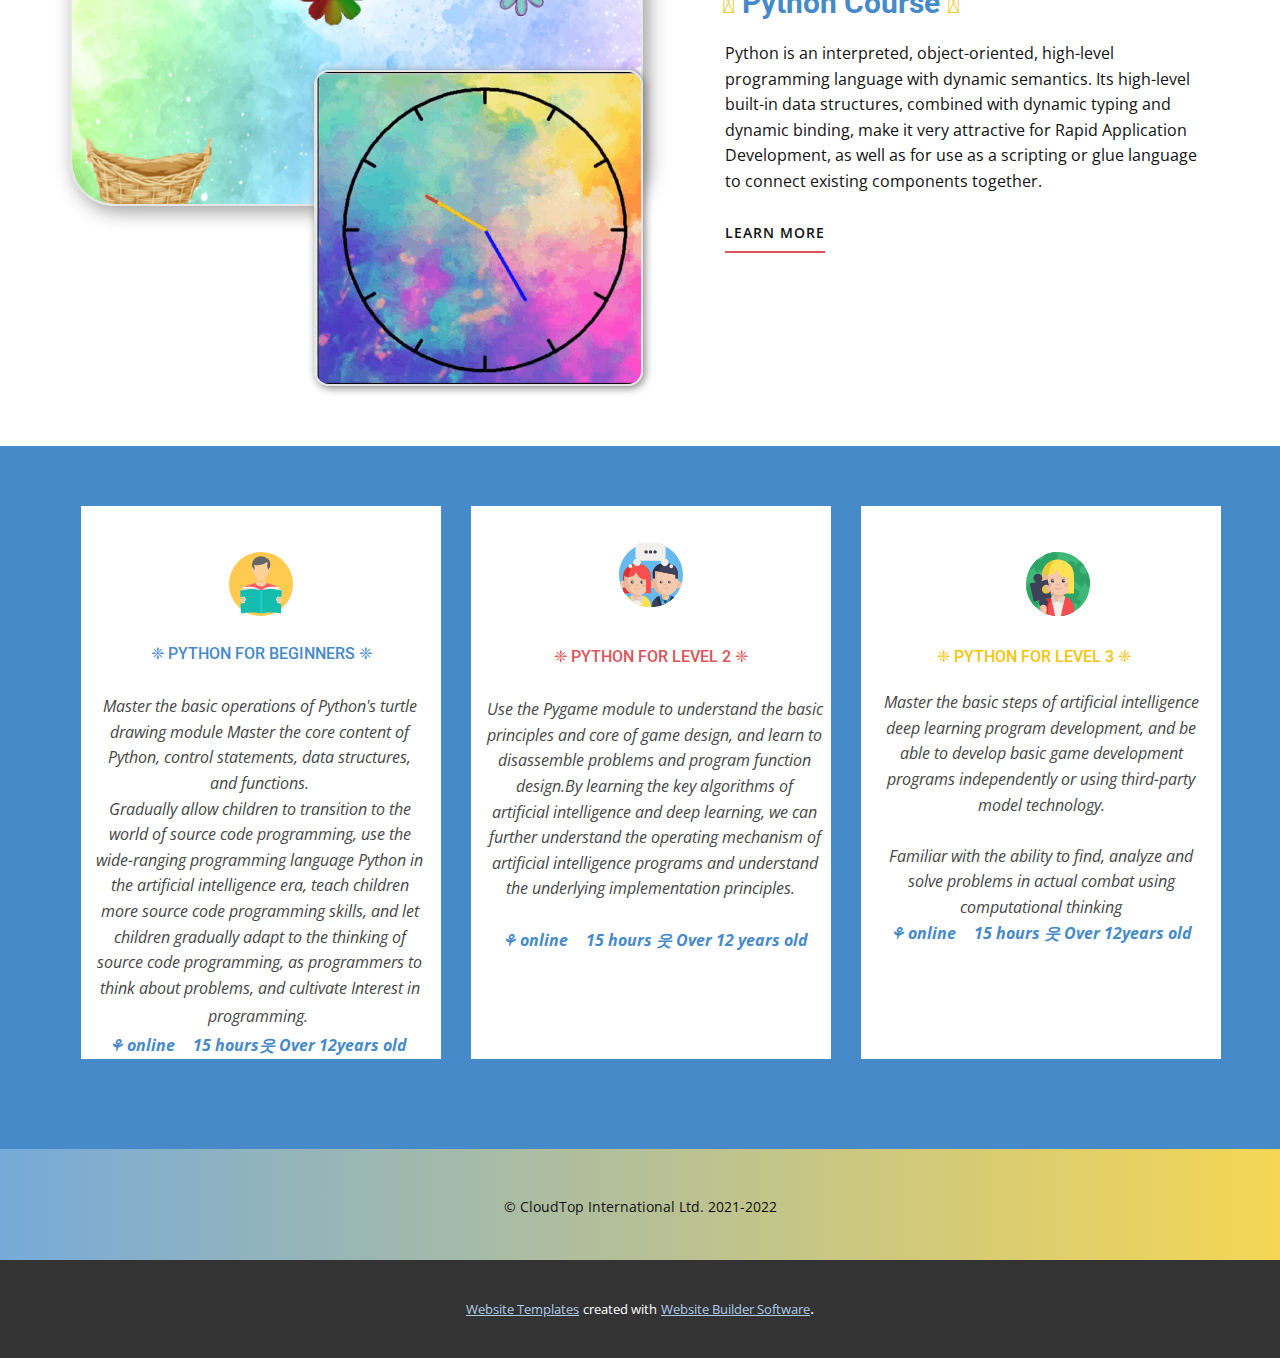
<file: Coding-for-Kids.html>
<!DOCTYPE html>
<html style="font-size: 16px;" lang="en"><head>
    <meta name="viewport" content="width=device-width, initial-scale=1.0">
    <meta charset="utf-8">
    <meta name="keywords" content="WHO SAID EDUCATION WAS BORING?, Best Pre School Education!, Service We Provide, Innovative Methodsof Teaching, Best Pre School Education!, Make your Children&amp;apos;s life Special, Relaxation and comfort">
    <meta name="description" content="">
    <title>Coding for Kids</title>
    <link rel="stylesheet" href="nicepage.css" media="screen">
<link rel="stylesheet" href="Coding-for-Kids.css" media="screen">
    <script class="u-script" type="text/javascript" src="jquery.js" "="" defer=""></script>
    <script class="u-script" type="text/javascript" src="nicepage.js" "="" defer=""></script>
    <meta name="generator" content="Nicepage 4.16.0, nicepage.com">
    <link id="u-theme-google-font" rel="stylesheet" href="https://fonts.googleapis.com/css?family=Roboto:100,100i,300,300i,400,400i,500,500i,700,700i,900,900i|Open+Sans:300,300i,400,400i,500,500i,600,600i,700,700i,800,800i">
    
    
    
    
    
    <script type="application/ld+json">{
		"@context": "http://schema.org",
		"@type": "Organization",
		"name": "",
		"logo": "images/logo2.png"
}</script>
    <meta name="theme-color" content="#478ac9">
    <meta property="og:title" content="Coding for Kids">
    <meta property="og:type" content="website">
  </head>
  <body class="u-backlink-hidden u-body u-xl-mode" data-lang="en"><header class="u-clearfix u-header u-header" id="sec-ba6c"><div class="u-clearfix u-sheet u-sheet-1">
        <a href="https://nicepage.com" class="u-image u-logo u-image-1" data-image-width="200" data-image-height="200">
          <img src="images/logo2.png" class="u-logo-image u-logo-image-1">
        </a>
        <nav class="u-menu u-menu-one-level u-offcanvas u-menu-1">
          <div class="menu-collapse" style="font-size: 1rem; letter-spacing: 0px; text-transform: uppercase; font-weight: 500;">
            <a class="u-button-style u-custom-active-border-color u-custom-active-color u-custom-border u-custom-border-color u-custom-borders u-custom-hover-border-color u-custom-hover-color u-custom-left-right-menu-spacing u-custom-padding-bottom u-custom-text-active-color u-custom-text-color u-custom-text-decoration u-custom-text-hover-color u-custom-top-bottom-menu-spacing u-nav-link u-text-active-palette-1-base u-text-hover-palette-2-base" href="#">
              <svg class="u-svg-link" viewBox="0 0 24 24"><use xmlns:xlink="http://www.w3.org/1999/xlink" xlink:href="#menu-hamburger"></use></svg>
              <svg class="u-svg-content" version="1.1" id="menu-hamburger" viewBox="0 0 16 16" x="0px" y="0px" xmlns:xlink="http://www.w3.org/1999/xlink" xmlns="http://www.w3.org/2000/svg"><g><rect y="1" width="16" height="2"></rect><rect y="7" width="16" height="2"></rect><rect y="13" width="16" height="2"></rect>
</g></svg>
            </a>
          </div>
          <div class="u-custom-menu u-nav-container">
            <ul class="u-nav u-spacing-2 u-unstyled u-nav-1"><li class="u-nav-item"><a class="u-active-palette-1-base u-border-active-palette-1-base u-border-hover-palette-1-light-1 u-border-no-left u-border-no-right u-border-no-top u-button-style u-hover-palette-1-light-1 u-nav-link u-text-active-white u-text-grey-90 u-text-hover-white" href="HOME.html" style="padding: 10px 20px;">Home</a>
</li><li class="u-nav-item"><a class="u-active-palette-1-base u-border-active-palette-1-base u-border-hover-palette-1-light-1 u-border-no-left u-border-no-right u-border-no-top u-button-style u-hover-palette-1-light-1 u-nav-link u-text-active-white u-text-grey-90 u-text-hover-white" href="Coding-for-Kids.html" style="padding: 10px 20px;">Coding for Kids</a>
</li><li class="u-nav-item"><a class="u-active-palette-1-base u-border-active-palette-1-base u-border-hover-palette-1-light-1 u-border-no-left u-border-no-right u-border-no-top u-button-style u-hover-palette-1-light-1 u-nav-link u-text-active-white u-text-grey-90 u-text-hover-white" href="Coding-for-Adults.html" style="padding: 10px 20px;">Coding for Adults</a>
</li><li class="u-nav-item"><a class="u-active-palette-1-base u-border-active-palette-1-base u-border-hover-palette-1-light-1 u-border-no-left u-border-no-right u-border-no-top u-button-style u-hover-palette-1-light-1 u-nav-link u-text-active-white u-text-grey-90 u-text-hover-white" href="DemoFree-Stuff.html" style="padding: 10px 20px;">Demo &amp; Free stuff</a>
</li><li class="u-nav-item"><a class="u-active-palette-1-base u-border-active-palette-1-base u-border-hover-palette-1-light-1 u-border-no-left u-border-no-right u-border-no-top u-button-style u-hover-palette-1-light-1 u-nav-link u-text-active-white u-text-grey-90 u-text-hover-white" href="Free-Tria-Class.html" style="padding: 10px 20px;">Free Tria Class</a>
</li><li class="u-nav-item"><a class="u-active-palette-1-base u-border-active-palette-1-base u-border-hover-palette-1-light-1 u-border-no-left u-border-no-right u-border-no-top u-button-style u-hover-palette-1-light-1 u-nav-link u-text-active-white u-text-grey-90 u-text-hover-white" href="About-Us.html" style="padding: 10px 20px;">About Us</a>
</li></ul>
          </div>
          <div class="u-custom-menu u-nav-container-collapse">
            <div class="u-black u-container-style u-inner-container-layout u-opacity u-opacity-95 u-sidenav">
              <div class="u-inner-container-layout u-sidenav-overflow">
                <div class="u-menu-close"></div>
                <ul class="u-align-center u-nav u-popupmenu-items u-unstyled u-nav-2"><li class="u-nav-item"><a class="u-button-style u-nav-link" href="HOME.html">Home</a>
</li><li class="u-nav-item"><a class="u-button-style u-nav-link" href="Coding-for-Kids.html">Coding for Kids</a>
</li><li class="u-nav-item"><a class="u-button-style u-nav-link" href="Coding-for-Adults.html">Coding for Adults</a>
</li><li class="u-nav-item"><a class="u-button-style u-nav-link" href="DemoFree-Stuff.html">Demo &amp; Free stuff</a>
</li><li class="u-nav-item"><a class="u-button-style u-nav-link" href="Free-Tria-Class.html">Free Tria Class</a>
</li><li class="u-nav-item"><a class="u-button-style u-nav-link" href="About-Us.html">About Us</a>
</li></ul>
              </div>
            </div>
            <div class="u-black u-menu-overlay u-opacity u-opacity-70"></div>
          </div>
        </nav>
      </div></header> 
    <section class="u-clearfix u-section-1" id="carousel_543c">
      <div class="u-clearfix u-sheet u-sheet-1">
        <div class="u-clearfix u-expanded-width u-gutter-2 u-layout-wrap u-white u-layout-wrap-1">
          <div class="u-layout">
            <div class="u-layout-row">
              <div class="u-align-left u-container-style u-layout-cell u-right-cell u-size-27 u-layout-cell-1">
                <div class="u-container-layout u-container-layout-1">
                  <h3 class="u-text u-text-1">
                    <span class="u-text-palette-3-base">𓆰 <span class="u-text-palette-1-base" style="font-weight: 700;">Scratch Course</span>&nbsp;𓆰
                    </span>
                    <span class="u-text-palette-3-base"></span>
                  </h3>
                  <p class="u-text u-text-2"> Scratch software is graphical simple programming software for teenagers developed by the Massachusetts Institute of Technology (MIT) Media Lab. Users only need to combine colorful command blocks to create interactive stories, animations, games, music, art, and scientific calculations.<br>
                    <br>
                  </p>
                  <a href="DemoFree-Stuff.html" data-page-id="1629327854" class="u-border-none u-btn u-btn-round u-button-style u-palette-3-base u-radius-10 u-text-palette-1-base u-btn-1" data-animation-name="fadeIn" data-animation-duration="1000" data-animation-direction="Up" data-animation-delay="500">learn more</a>
                </div>
              </div>
              <div class="u-align-left u-container-style u-image u-layout-cell u-left-cell u-size-33 u-image-1" data-image-width="880" data-image-height="720">
                <div class="u-container-layout">
                  <p class="u-text u-text-3">
                    <span style="font-weight: 700;">
                      <span class="u-text-body-alt-color">From Student:</span>
                      <span class="u-text-palette-2-base">
                        <span class="u-text-body-alt-color">&nbsp;</span>
                        <span style="font-size: 18px;">Owen</span>
                      </span>
                    </span>
                  </p>
                </div>
              </div>
            </div>
          </div>
        </div>
      </div>
    </section>
    <section class="u-clearfix u-palette-3-base u-section-2" id="sec-aaa7">
      <div class="u-clearfix u-sheet u-sheet-1">
        <div class="u-clearfix u-disable-padding u-expanded-width u-gutter-30 u-layout-wrap u-layout-wrap-1">
          <div class="u-gutter-0 u-layout" style="">
            <div class="u-layout-row" style="">
              <div class="u-align-center u-border-no-bottom u-border-no-left u-border-no-right u-border-no-top u-container-style u-layout-cell u-left-cell u-size-20 u-white u-layout-cell-1">
                <div class="u-container-layout u-padding-6"><span class="u-icon u-text-palette-1-base u-icon-1"><svg class="u-svg-link" preserveAspectRatio="xMidYMin slice" viewBox="0 0 512 512" style=""><use xmlns:xlink="http://www.w3.org/1999/xlink" xlink:href="#svg-aab5"></use></svg><svg xmlns="http://www.w3.org/2000/svg" xmlns:xlink="http://www.w3.org/1999/xlink" version="1.1" xml:space="preserve" class="u-svg-content" viewBox="0 0 512 512" x="0px" y="0px" id="svg-aab5" style="enable-background:new 0 0 512 512;"><path style="fill:#FFCA4F;" d="M256.001,512C397,512,512,397,512,256.001C512,115.001,397,0,256.001,0  C115.001,0,0,115.001,0,256.001C0,397,115.001,512,256.001,512z"></path><path style="fill:#FED198;" d="M228.854,191.944c18.097,0,36.191,0,54.286,0l4.398,45.752l13.286,9.753l79.045,25.056  c0,0,10.366,5.703,13.413,21.649c3.04,15.947,4.521,51.205,6.873,72.719c-54.08,61.981-230.534,62.077-288.309,0.002  c2.352-21.514,3.828-56.774,6.872-72.722c3.043-15.946,13.413-21.649,13.413-21.649l79.586-25.401l12.745-9.403L228.854,191.944  L228.854,191.944z"></path><path style="fill:#F0B97D;" d="M285.529,216.787l0.698,7.258c-4.042,4.706-8.205,9.203-12.139,13.534  c-4.459,4.908-32.053,4.996-36.558-0.199c-3.678-4.245-7.72-8.844-11.719-13.737l0.692-7.209c3.772,4.377,7.563,8.5,11.027,12.32  c4.505,4.963,32.099,4.879,36.558,0.189C277.797,225.041,281.707,221.002,285.529,216.787L285.529,216.787z"></path><path style="fill:#FF5B61;" d="M211.717,247.105l-79.588,25.4c0,0-10.367,5.703-13.411,21.649  c-3.043,15.947-4.521,51.207-6.872,72.722c57.775,62.074,234.23,61.979,288.309-0.002c-2.354-21.513-3.833-56.772-6.873-72.719  c-3.048-15.946-13.412-21.649-13.412-21.649l-79.046-25.057C287.729,285.859,224.2,284.257,211.717,247.105L211.717,247.105z"></path><path style="fill:#FED198;" d="M188.217,122.455c-17.025-3.019-2.511,47.826,9.925,40.246l6.673,19.597  c6.012,17.654,21.174,33.728,32.715,46.453c4.505,4.965,32.099,4.881,36.558,0.19c12.779-13.438,27.961-28.535,33.662-46.742  l6.107-19.498c12.453,7.572,26.937-43.262,9.924-40.246c1.18-39.578-26.807-77.976-67.78-78.152  C215.026,44.479,187.038,82.877,188.217,122.455L188.217,122.455z"></path><path style="fill:#666666;" d="M304.87,52.096c4.809-0.559,22.183,15.31,24.266,33.688c2.086,18.378-1.081,37.32-1.081,37.32  c-12.729-1.59-10.286,21.246-10.286,21.246l-3.686,0.16l-2.626-13.241c-15.227-9.542,6.007-47.244-9.226-50.552  c-26.068,21.472-64.738,29.418-98.481,23.903c-9.47,1.264,4.309,13.234,0.311,27.003c-2.945,5.144-1.188,13.25-1.188,13.25  l-4.405,0.55c0,0-2.727-23.033-11.222-22.936c-3.928-10.609-3.12-17.335-2.399-26.815C188.841,43.126,255.6,10.143,304.87,52.096  L304.87,52.096z"></path><g><path style="fill:#FFFFFF;" d="M112.324,281.977c88.601-11.582,123.861,10.65,143.676,28.152   c-29.448-16.953-85.965-15.833-141.187-5.966L112.324,281.977L112.324,281.977z"></path><path style="fill:#FFFFFF;" d="M399.673,281.977c-88.596-11.582-123.857,10.649-143.672,28.152   c35.131-20.228,101.156-12.97,141.134-5.651L399.673,281.977L399.673,281.977z"></path>
</g><path style="fill:#15BDB1;" d="M90.479,307.655c62.477-14.237,132.495-18.733,166.471,0.829  c33.98-19.561,102.089-15.066,164.57-0.829c-3.577,122.917-0.593,20.326-5.36,184.383c-3.662-0.691-102.408-15.377-150.139-1.055  c-7.947-0.005-9.791-0.005-17.77,0c-52.404-15.242-148.976,0.407-152.417,1.055C90.913,322.648,94.174,435.001,90.479,307.655  L90.479,307.655z"></path><g><path style="fill:#DFE1E3;" d="M98.367,296.663l0.951,9.766c60.354-12.811,125.922-16.135,158.451,2.594v-0.001   C257.655,308.936,209.464,272.699,98.367,296.663z"></path><path style="fill:#DFE1E3;" d="M413.631,297.204l-0.95,9.767c-60.357-12.811-125.921-16.135-158.452,2.594l-0.001-0.001   C254.343,309.479,302.536,273.243,413.631,297.204L413.631,297.204z"></path>
</g><path style="fill:#FED198;" d="M124.451,357.76l-17.402,0.93l-17.322,1.226c-7.169,0.512-5.972,13.352,1.173,12.508l18.879-2.237  l14.34-1.206C131.287,368.373,129.268,357.5,124.451,357.76z M122.061,397.706L122.061,397.706l-26.99,3.156  c-5.79,0.673-4.396,13.572,1.171,12.504l27.074-5.209C128.97,407.069,127.773,397.039,122.061,397.706L122.061,397.706z   M125.491,383.703L125.491,383.703c7.163-0.671,8.625,10.393,1.486,11.305l-34.172,4.366c-7.135,0.912-8.328-11.834-1.169-12.502  L125.491,383.703L125.491,383.703z M130.262,369.727L130.262,369.727c8.388-0.785,9.557,11.719,1.172,12.505l-39.712,3.717  c-8.383,0.785-9.552-11.719-1.173-12.503L130.262,369.727L130.262,369.727z"></path><g><path style="fill:#FFFFFF;" d="M122.199,360.601l0.612,6.535l4.359-0.408c0.732-2.449,0.423-4.76-0.654-6.99L122.199,360.601z"></path><path style="fill:#FFFFFF;" d="M129.686,372.752l0.694,7.421l4.07-0.382c1.439-2.804,1.376-5.468-0.743-7.937L129.686,372.752z"></path><path style="fill:#FFFFFF;" d="M124.251,386.624l0.612,6.531l4.99-0.466c0.516-2.399,0.319-4.73-0.655-6.989L124.251,386.624z"></path><path style="fill:#FFFFFF;" d="M120.162,401.062l0.794,5.171l5.004-0.857c0.454-1.968,0.191-3.816-0.85-5.532L120.162,401.062z"></path>
</g><path style="fill:#FED198;" d="M387.546,357.76l17.401,0.93l17.322,1.226c7.171,0.512,5.974,13.352-1.171,12.508l-18.881-2.237  l-14.337-1.206C380.709,368.373,382.731,357.5,387.546,357.76L387.546,357.76z M389.936,397.706L389.936,397.706l26.992,3.156  c5.79,0.673,4.393,13.572-1.172,12.504l-27.072-5.209C383.027,407.069,384.223,397.039,389.936,397.706L389.936,397.706z   M386.505,383.703L386.505,383.703c-7.163-0.671-8.624,10.393-1.484,11.305l34.17,4.366c7.135,0.912,8.33-11.834,1.171-12.502  L386.505,383.703L386.505,383.703z M381.736,369.727L381.736,369.727c-8.388-0.785-9.558,11.719-1.171,12.505l39.712,3.717  c8.381,0.785,9.549-11.719,1.172-12.503L381.736,369.727z"></path><g><path style="fill:#FFFFFF;" d="M389.799,360.601l-0.613,6.535l-4.357-0.408c-0.734-2.449-0.425-4.76,0.654-6.99L389.799,360.601z"></path><path style="fill:#FFFFFF;" d="M382.313,372.752l-0.695,7.421l-4.07-0.382c-1.441-2.804-1.376-5.468,0.744-7.937L382.313,372.752   L382.313,372.752z"></path><path style="fill:#FFFFFF;" d="M387.745,386.624l-0.612,6.531l-4.987-0.466c-0.517-2.399-0.319-4.73,0.653-6.989L387.745,386.624z"></path><path style="fill:#FFFFFF;" d="M391.837,401.062l-0.796,5.171l-5.003-0.857c-0.454-1.968-0.191-3.816,0.85-5.532L391.837,401.062   L391.837,401.062z"></path>
</g><path style="fill:#20D0C2;" d="M248.45,490.98h17.573V304.391H248.45V490.98z"></path></svg></span>
                  <h5 class="u-text u-text-palette-1-base u-text-1">
                    <span style="font-size: 1rem;">❈ Scratch for Beginners ❈</span>
                  </h5>
                  <p class="u-text u-text-grey-dark-1 u-text-2">Understand the concepts of programming and game design, and learn to use digital tools. Contact sequence, selection, cycle three programming syntax structure, skilled use of the computer to complete project tasks. <br>
                    <br>To develop individual games, guide children to complete the game development from perception, analysis, description, decomposition, construction, and summary.<br>
                    <span style="font-size: 1.125rem; font-weight: 700;" class="u-text-palette-1-base">⚘ online  𓋇  15 hours  웃 Over 7 years old&nbsp;</span>
                  </p>
                </div>
              </div>
              <div class="u-align-center u-border-no-bottom u-border-no-left u-border-no-right u-border-no-top u-container-style u-layout-cell u-size-20 u-white u-layout-cell-2">
                <div class="u-container-layout u-padding-6 u-container-layout-2"><span class="u-icon u-icon-circle u-text-palette-1-base u-icon-2"><svg class="u-svg-link" preserveAspectRatio="xMidYMin slice" viewBox="0 0 512 512" style=""><use xmlns:xlink="http://www.w3.org/1999/xlink" xlink:href="#svg-7f5d"></use></svg><svg xmlns="http://www.w3.org/2000/svg" xmlns:xlink="http://www.w3.org/1999/xlink" version="1.1" xml:space="preserve" class="u-svg-content" viewBox="0 0 512 512" id="svg-7f5d"><path d="m512 256c0 23.480469-3.167969 46.226562-9.089844 67.835938-3.042968 11.105468-6.8125 21.898437-11.253906 32.347656-12.152344 28.546875-29.339844 54.441406-50.4375 76.539062-.753906.785156-1.503906 1.558594-2.257812 2.332032-8.796876 8.984374-18.253907 17.324218-28.285157 24.941406-1.160156.886718-2.339843 1.765625-3.519531 2.632812-3.886719 2.839844-7.859375 5.578125-11.902344 8.210938-7.261718 4.722656-14.773437 9.082031-22.519531 13.050781-1.335937.691406-2.683594 1.371094-4.03125 2.019531-8.371094 4.125-17.011719 7.792969-25.871094 10.980469-1.664062.597656-3.335937 1.179687-5.015625 1.746094-8.152344 2.757812-16.488281 5.109375-24.996094 7.03125-16.527343 3.75-33.664062 5.894531-51.242187 6.269531-1.847656.042969-3.707031.0625-5.578125.0625-.4375 0-.878906 0-1.316406-.011719-27.179688-.132812-53.351563-4.503906-77.886719-12.484375-21.359375-6.9375-41.492187-16.613281-59.96875-28.609375-4.523437-2.9375-8.941406-6.007812-13.257813-9.207031 0 0-.011718 0-.011718-.011719-4.597656-3.40625-9.058594-6.957031-13.414063-10.667969-6.144531-5.222656-12.027343-10.738281-17.640625-16.519531-9.933594-10.21875-19.035156-21.261719-27.175781-33.019531-4.671875-6.75-9.019531-13.738281-13.039063-20.9375 0-.011719-.011718-.011719-.011718-.019531-5.152344-9.226563-9.738282-18.800781-13.742188-28.683594-3.90625-9.6875-7.238281-19.65625-9.96875-29.882813-5.589844-21.046874-8.566406-43.144531-8.566406-65.945312 0-141.386719 114.613281-256 256-256s256 114.613281 256 256zm0 0" fill="#66baed"></path><path d="m438.960938 435.054688c-45.265626 46.246093-107.917969 75.398437-177.382813 76.882812v-6.730469c0-37.875 25.714844-69.734375 60.648437-79.078125 1.273438-.34375 2.558594-.65625 3.863282-.9375 3.472656-.753906 7.035156-1.277344 10.648437-1.570312 2.214844-.175782 4.441407-.269532 6.699219-.269532h53.308594c5.96875 0 11.765625.625 17.367187 1.839844.324219.0625.648438.132813.960938.207032.941406.21875 1.882812.449218 2.8125.699218.03125.011719.042969.011719.074219.023438 7.46875 1.996094 14.53125 5.035156 21 8.933594zm0 0" fill="#3d4159"></path><path d="m418.15625 425.191406-.195312.929688-7.285157 33.875c-1.160156.886718-2.339843 1.765625-3.519531 2.632812-19.519531 14.304688-41.140625 25.914063-64.324219 34.261719-1.664062.597656-3.335937 1.179687-5.015625 1.746094l-15.589844-72.507813-.199218-.9375zm0 0" fill="#66baed"></path><path d="m392.066406 452.890625-19.332031 31c-1.335937.691406-2.683594 1.371094-4.03125 2.019531l-20.585937-33.019531zm0 0" fill="#3d4159"></path><path d="m370.089844 456.863281-36.855469 20.480469-11.210937-52.148438 22.902343-13.488281" fill="#2ba1cf"></path><path d="m418.15625 425.199219-7.480469 34.796875c-1.160156.886718-2.339843 1.765625-3.519531 2.632812-3.886719 2.839844-7.859375 5.578125-11.902344 8.210938l-25.160156-13.980469 25.160156-45.148437zm0 0" fill="#2ba1cf"></path><path d="m441.21875 432.722656c-.753906.785156-1.503906 1.558594-2.257812 2.332032-9.820313 10.03125-20.457032 19.257812-31.804688 27.574218l10.730469-36.53125.269531-.90625zm0 0" fill="#2a2f4f"></path><path d="m342.832031 496.890625c-9.738281 3.511719-19.761719 6.457031-30.011719 8.777344l-4.148437-10.105469h11.695313l-23.835938-62.140625 25.222656-8.230469.273438.90625zm0 0" fill="#2a2f4f"></path><path d="m399.300781 391.816406v35.84375c0 13.121094-8.652343 24.214844-20.570312 27.898438-2.726563.84375-5.636719 1.304687-8.640625 1.304687-16.128906 0-29.203125-13.074219-29.203125-29.203125v-35.84375zm0 0" fill="#eab599"></path><path d="m399.300781 425.390625v2.269531c0 13.121094-8.652343 24.214844-20.570312 27.898438-10.753907-3.304688-18.835938-12.65625-20.332031-24.09375 1.953124.117187 3.914062.179687 5.886718.179687 5.523438 0 10.941406-.4375 16.21875-1.304687 6.5-1.046875 12.78125-2.71875 18.796875-4.949219zm0 0" fill="#f6caae"></path><path d="m289.976562 333.074219c0 13.523437-9.875 24.734375-22.808593 26.8125-1.414063.230469-2.867188.347656-4.351563.347656-15.003906 0-27.160156-12.15625-27.160156-27.160156 0-15.003907 12.15625-27.160157 27.160156-27.160157 1.484375 0 2.9375.117188 4.351563.347657 12.929687 2.082031 22.808593 13.292969 22.808593 26.8125zm0 0" fill="#f6caae"></path><path d="m289.976562 333.074219c0 13.523437-9.875 24.734375-22.808593 26.8125-2.351563-8.539063-3.605469-17.53125-3.605469-26.8125 0-9.277344 1.253906-18.269531 3.605469-26.808594 12.929687 2.078125 22.808593 13.289063 22.808593 26.808594zm0 0" fill="#eab599"></path><path d="m272.523438 333.074219c0 5.363281-4.347657 9.707031-9.707032 9.707031-5.363281 0-9.707031-4.34375-9.707031-9.707031 0-5.359375 4.34375-9.707031 9.707031-9.707031 5.359375 0 9.707032 4.347656 9.707032 9.707031zm0 0" fill="#eab599"></path><path d="m502.910156 323.835938c-3.042968 11.105468-6.8125 21.898437-11.253906 32.347656-4.148438 2.570312-9.039062 4.054687-14.285156 4.054687-1.484375 0-2.933594-.125-4.355469-.355469-12.925781-2.078124-22.8125-13.289062-22.8125-26.8125 0-13.519531 9.886719-24.722656 22.8125-26.8125 1.421875-.226562 2.871094-.34375 4.355469-.34375 11.765625 0 21.765625 7.472657 25.539062 17.921876zm0 0" fill="#f6caae"></path><path d="m450.207031 333.074219c0 13.523437 9.878907 24.734375 22.8125 26.8125 2.347657-8.539063 3.601563-17.53125 3.601563-26.8125 0-9.277344-1.253906-18.269531-3.601563-26.808594-12.933593 2.078125-22.8125 13.289063-22.8125 26.808594zm0 0" fill="#eab599"></path><path d="m471.148438 280.164062v38.480469c0 50.285157-36.738282 92.003907-84.839844 99.746094-.160156.027344-.332032.054687-.492188.082031-5.117187.816406-10.367187 1.222656-15.726562 1.222656-55.804688 0-101.046875-45.242187-101.046875-101.050781v-38.480469c0-11.75 2.003906-23.046874 5.707031-33.535156 13.820312-39.328125 51.292969-67.523437 95.339844-67.523437h.011718c5.347657 0 10.605469.414062 15.730469 1.222656 48.335938 7.550781 85.316407 49.378906 85.316407 99.835937zm0 0" fill="#eab599"></path><path d="m487.078125 333.074219c0 5.363281-4.347656 9.707031-9.707031 9.707031-5.363282 0-9.707032-4.34375-9.707032-9.707031 0-5.359375 4.34375-9.707031 9.707032-9.707031 5.359375 0 9.707031 4.347656 9.707031 9.707031zm0 0" fill="#eab599"></path><path d="m471.148438 280.164062v38.480469c0 50.285157-36.738282 92.003907-84.839844 99.746094-.160156.027344-.332032.054687-.492188.082031-48.335937-7.554687-85.308594-49.378906-85.308594-99.828125v-38.480469c0-50.457031 36.980469-92.285156 85.324219-99.835937 48.335938 7.550781 85.316407 49.375 85.316407 99.835937zm0 0" fill="#f6caae"></path><path d="m348.574219 312.757812c0 6.332032-5.132813 11.464844-11.464844 11.464844s-11.464844-5.132812-11.464844-11.464844c0-6.332031 5.132813-11.464843 11.464844-11.464843s11.464844 5.132812 11.464844 11.464843zm0 0" fill="#3d4159"></path><path d="m414.542969 312.757812c0 6.332032-5.132813 11.464844-11.464844 11.464844s-11.464844-5.132812-11.464844-11.464844c0-6.332031 5.132813-11.464843 11.464844-11.464843s11.464844 5.132812 11.464844 11.464843zm0 0" fill="#3d4159"></path><path d="m346.234375 310.734375c0 2.714844-2.199219 4.914063-4.910156 4.914063-2.714844 0-4.914063-2.199219-4.914063-4.914063 0-2.710937 2.199219-4.910156 4.914063-4.910156 2.710937 0 4.910156 2.199219 4.910156 4.910156zm0 0" fill="#fff"></path><path d="m412.769531 310.734375c0 2.714844-2.199219 4.914063-4.914062 4.914063-2.710938 0-4.910157-2.199219-4.910157-4.914063 0-2.710937 2.199219-4.910156 4.910157-4.910156 2.714843 0 4.914062 2.199219 4.914062 4.910156zm0 0" fill="#fff"></path><path d="m381.558594 337.125h-22.925782c-2.734374 0-4.949218-2.214844-4.949218-4.945312 0-2.730469 2.214844-4.945313 4.949218-4.945313h22.925782c2.730468 0 4.945312 2.214844 4.945312 4.945313 0 2.730468-2.214844 4.945312-4.945312 4.945312zm0 0" fill="#eab599"></path><path d="m370.09375 368.410156c-8.460938 0-16.921875-2.117187-24.636719-6.359375-2.175781-1.195312-2.96875-3.929687-1.773437-6.105469 1.195312-2.175781 3.929687-2.96875 6.105468-1.773437 12.714844 6.988281 27.898438 6.988281 40.613282 0 2.171875-1.195313 4.90625-.402344 6.105468 1.773437 1.195313 2.175782.402344 4.910157-1.773437 6.105469-7.714844 4.242188-16.179687 6.359375-24.640625 6.359375zm0 0" fill="#eab599"></path><path d="m471.148438 245.238281v39.421875h-18.808594v-30.871094l-135.765625-25.230468-28.726563-5.339844v61.4375h-18.808594v-39.417969c0-44.9375 36.421876-81.359375 81.351563-81.359375h39.40625c1.070313 0 2.140625.015625 3.210937.070313 43.4375 1.675781 78.140626 37.421875 78.140626 81.289062zm0 0" fill="#2a2f4f"></path><path d="m471.148438 245.238281v39.421875h-18.808594v-30.871094l-135.765625-25.230468c7.480469-35.925782 38.652343-63.152344 76.433593-64.609375 43.4375 1.675781 78.140626 37.421875 78.140626 81.289062zm0 0" fill="#3d4159"></path><path d="m254.683594 504.84375v7.144531c-27.179688-.132812-53.351563-4.503906-77.886719-12.484375-26.582031-8.632812-51.253906-21.503906-73.226563-37.816406-4.597656-3.40625-9.070312-6.96875-13.425781-10.679688-6.144531-5.222656-12.027343-10.738281-17.640625-16.519531 7.035156-4.460937 14.785156-7.910156 23.042969-10.113281 1.292969-.34375 2.601563-.667969 3.925781-.949219 3.535156-.765625 7.160156-1.296875 10.847656-1.601562 2.246094-.1875 4.515626-.269531 6.8125-.269531h54.242188c6.058594 0 11.972656.636718 17.667969 1.871093.324219.0625.660156.132813.972656.207031.960937.21875 1.921875.460938 2.863281.722657.03125 0 .050782 0 .070313.007812 9.386719 2.507813 18.109375 6.617188 25.863281 12.007813 21.679688 15.035156 35.871094 40.101562 35.871094 68.472656zm0 0" fill="#e8c934"></path><path d="m254.683594 504.84375v7.144531c-62.765625-.3125-120.175782-23.207031-164.539063-60.980469 10.792969-12.746093 25.359375-22.191406 41.972657-26.632812 1.296874-.34375 2.601562-.667969 3.929687-.949219 3.53125-.765625 7.15625-1.296875 10.84375-1.601562 2.246094-.1875 4.515625-.269531 6.8125-.269531h17.671875c6.058594 0 11.972656.636718 17.667969 1.871093.324219.0625.660156.132813.972656.207031.960937.21875 1.921875.460938 2.863281.722657.03125 0 .050782 0 .070313.007812 9.386719 2.507813 18.109375 6.617188 25.863281 12.007813 21.679688 15.035156 35.871094 40.101562 35.871094 68.472656zm0 0" fill="#ffe152"></path><path d="m193.160156 423.425781-.210937.9375-16.152344 75.140625c-26.582031-8.632812-51.253906-21.503906-73.226563-37.816406l-8.023437-37.3125-.210937-.949219zm0 0" fill="#f2f0ec"></path><path d="m144.25 455.648438-27.421875 15.246093c-4.523437-2.9375-8.941406-6.007812-13.257813-9.207031 0 0-.011718 0-.011718-.011719l-8.222656-38.242187 23.300781-13.730469zm0 0" fill="#d8d5d0"></path><path d="m144.246094 455.652344 37.5 20.839844 11.40625-53.058594-23.300782-13.726563" fill="#d8d5d0"></path><path d="m256.230469 275.851562v125.617188h-210.902344c-4.671875-6.75-9.019531-13.738281-13.039063-20.9375v-104.679688c0-12.757812 2.128907-25.265624 6.332032-37.164062 15.714844-44.742188 58.167968-74.804688 105.628906-74.804688 5.882812 0 11.753906.449219 17.449219 1.355469 26.078125 4.066407 49.996093 17.378907 67.34375 37.472657 17.53125 20.3125 27.1875 46.289062 27.1875 73.140624zm0 0" fill="#f74f4f"></path><path d="m78.347656 280.765625c0 44.425781 26.015625 95.835937 40.300782 120.703125h-73.320313c-4.671875-6.757812-9.027344-13.75-13.050781-20.957031v-104.660157c0-12.757812 2.132812-25.265624 6.332031-37.164062 15.632813-44.484375 57.6875-74.460938 104.824219-74.796875-34.417969.859375-65.085938 56.089844-65.085938 116.875zm0 0" fill="#dd3033"></path><path d="m173.976562 389.46875v36.46875c0 13.351562-8.804687 24.640625-20.929687 28.386719-2.777344.863281-5.734375 1.328125-8.796875 1.328125-16.410156 0-29.710938-13.300782-29.710938-29.714844v-36.46875zm0 0" fill="#eab599"></path><path d="m173.976562 423.628906v2.308594c0 13.351562-8.804687 24.640625-20.929687 28.386719-10.941406-3.363281-19.167969-12.875-20.6875-24.515625 1.984375.121094 3.980469.179687 5.984375.179687 5.625 0 11.136719-.445312 16.503906-1.324219 6.617188-1.0625 13.007813-2.765624 19.128906-5.035156zm0 0" fill="#f6caae"></path><path d="m62.734375 329.695312c0 13.761719-10.050781 25.164063-23.207031 27.285157-1.441406.226562-2.914063.355469-4.429688.355469-6.214844 0-11.941406-2.050782-16.5625-5.507813-3.90625-9.6875-7.238281-19.65625-9.96875-29.882813 3.34375-11.496093 13.960938-19.886718 26.53125-19.886718 1.515625 0 2.988282.125 4.429688.355468 13.15625 2.121094 23.207031 13.519532 23.207031 27.28125zm0 0" fill="#f6caae"></path><path d="m62.734375 329.699219c0 13.753906-10.046875 25.164062-23.207031 27.28125-2.390625-8.691407-3.667969-17.839844-3.667969-27.28125 0-9.441407 1.277344-18.589844 3.667969-27.285157 13.160156 2.117188 23.207031 13.527344 23.207031 27.285157zm0 0" fill="#eab599"></path><path d="m44.976562 329.699219c0 5.453125-4.421874 9.875-9.878906 9.875-5.453125 0-9.875-4.421875-9.875-9.875 0-5.457031 4.421875-9.878907 9.875-9.878907 5.457032 0 9.878906 4.421876 9.878906 9.878907zm0 0" fill="#eab599"></path><path d="m215.214844 294.410156v94.996094c-14.679688 14.015625-33.507813 23.722656-54.460938 27.097656-.164062.027344-.335937.054688-.5.082032-5.207031.835937-10.550781 1.246093-16 1.246093-56.785156 0-102.820312-46.035156-102.820312-102.820312v-39.15625c0-5.011719.355468-9.945313 1.050781-14.765625 24.464844 17.59375 59.539063 15.855468 81.886719-5.269532 7.402344-6.988281 12.542968-15.3125 15.453125-24.140624 1.621093 15.460937 8.691406 30.507812 21.222656 42.355468 14.921875 14.089844 34.636719 20.886719 54.167969 20.375zm0 0" fill="#eab599"></path><path d="m215.214844 294.410156v94.996094c-14.679688 14.015625-33.507813 23.722656-54.460938 27.097656-.164062.027344-.335937.054688-.5.082032-49.183594-7.683594-86.800781-50.242188-86.800781-101.574219v-39.15625c0-1.042969.019531-2.074219.054687-3.109375 18.132813 1.855468 36.960938-3.777344 50.867188-16.925782 7.398438-6.988281 12.542969-15.3125 15.449219-24.140624 1.621093 15.460937 8.691406 30.507812 21.226562 42.355468 14.917969 14.089844 34.632813 20.886719 54.164063 20.375zm0 0" fill="#f6caae"></path><path d="m199.476562 306.328125c0-9.433594-7.648437-17.078125-17.078124-17.078125-9.429688 0-17.078126 7.644531-17.078126 17.078125" fill="#eab599"></path><path d="m123.199219 306.328125c0-9.433594-7.644531-17.078125-17.074219-17.078125-9.433594 0-17.078125 7.644531-17.078125 17.078125" fill="#eab599"></path><path d="m117.789062 313.597656c0 6.441406-5.222656 11.664063-11.667968 11.664063-6.441406 0-11.664063-5.222657-11.664063-11.664063s5.222657-11.664062 11.664063-11.664062c6.445312 0 11.667968 5.222656 11.667968 11.664062zm0 0" fill="#3d4159"></path><path d="m194.0625 313.597656c0 6.441406-5.222656 11.664063-11.664062 11.664063-6.441407 0-11.664063-5.222657-11.664063-11.664063s5.222656-11.664062 11.664063-11.664062c6.441406 0 11.664062 5.222656 11.664062 11.664062zm0 0" fill="#3d4159"></path><path d="m155.925781 342.96875h-23.328125c-2.78125 0-5.03125-2.253906-5.03125-5.03125 0-2.78125 2.25-5.03125 5.03125-5.03125h23.328125c2.777344 0 5.03125 2.25 5.03125 5.03125 0 2.777344-2.253906 5.03125-5.03125 5.03125zm0 0" fill="#eab599"></path><path d="m144.261719 374.800781c-8.609375 0-17.222657-2.15625-25.070313-6.472656-2.214844-1.21875-3.023437-3.996094-1.804687-6.210937 1.21875-2.214844 4-3.019532 6.210937-1.804688 12.9375 7.113281 28.386719 7.113281 41.324219 0 2.210937-1.21875 4.996094-.410156 6.210937 1.804688 1.21875 2.214843.410157 4.992187-1.804687 6.210937-7.847656 4.316406-16.457031 6.472656-25.066406 6.472656zm0 0" fill="#eab599"></path><path d="m115.410156 311.539062c0 2.761719-2.238281 5-5 5-2.757812 0-4.996094-2.238281-4.996094-5 0-2.761718 2.238282-4.996093 4.996094-4.996093 2.761719 0 5 2.234375 5 4.996093zm0 0" fill="#fff"></path><path d="m192.257812 311.539062c0 2.761719-2.238281 5-5 5-2.757812 0-4.996093-2.238281-4.996093-5 0-2.761718 2.238281-4.996093 4.996093-4.996093 2.761719 0 5 2.234375 5 4.996093zm0 0" fill="#fff"></path><path d="m214.242188 342.007812c0 7.074219-5.734376 12.808594-12.808594 12.808594-7.074219 0-12.808594-5.734375-12.808594-12.808594 0-7.074218 5.734375-12.808593 12.808594-12.808593 7.074218 0 12.808594 5.734375 12.808594 12.808593zm0 0" fill="#eab599"></path><path d="m99.886719 342.007812c0 7.074219-5.734375 12.808594-12.808594 12.808594s-12.808594-5.734375-12.808594-12.808594c0-7.074218 5.734375-12.808593 12.808594-12.808593s12.808594 5.734375 12.808594 12.808593zm0 0" fill="#eab599"></path><g fill="#f2f0ec"><path d="m332.128906 142.726562h-159.4375c-22.625 0-40.960937-18.339843-40.960937-40.960937v-60.804687c0-22.621094 18.339843-40.960938 40.960937-40.960938h159.4375c22.621094 0 40.960938 18.339844 40.960938 40.960938v60.804687c0 22.621094-18.339844 40.960937-40.960938 40.960937zm0 0"></path><path d="m174.789062 154.703125c0 17-13.78125 30.78125-30.785156 30.78125-17 0-30.78125-13.78125-30.78125-30.78125 0-17.003906 13.78125-30.785156 30.78125-30.785156 17.003906 0 30.785156 13.78125 30.785156 30.785156zm0 0"></path><path d="m106.691406 185.644531c0 8.5-6.890625 15.390625-15.390625 15.390625s-15.390625-6.890625-15.390625-15.390625 6.890625-15.390625 15.390625-15.390625 15.390625 6.890625 15.390625 15.390625zm0 0"></path><path d="m396.683594 154.703125c0 17-13.785156 30.78125-30.785156 30.78125s-30.785157-13.78125-30.785157-30.78125c0-17.003906 13.785157-30.785156 30.785157-30.785156s30.785156 13.78125 30.785156 30.785156zm0 0"></path><path d="m433.996094 185.644531c0 8.5-6.894532 15.390625-15.394532 15.390625s-15.390624-6.890625-15.390624-15.390625 6.890624-15.390625 15.390624-15.390625 15.394532 6.890625 15.394532 15.390625zm0 0"></path>
</g><path d="m229.945312 71.363281c0 7.503907-6.082031 13.582031-13.585937 13.582031-7.5 0-13.582031-6.078124-13.582031-13.582031 0-7.5 6.082031-13.582031 13.582031-13.582031 7.503906 0 13.585937 6.082031 13.585937 13.582031zm0 0" fill="#3d4159"></path><path d="m265.992188 71.363281c0 7.503907-6.082032 13.582031-13.582032 13.582031-7.503906 0-13.585937-6.078124-13.585937-13.582031 0-7.5 6.082031-13.582031 13.585937-13.582031 7.5 0 13.582032 6.082031 13.582032 13.582031zm0 0" fill="#3d4159"></path><path d="m302.042969 71.363281c0 7.503907-6.082031 13.582031-13.585938 13.582031-7.5 0-13.582031-6.078124-13.582031-13.582031 0-7.5 6.082031-13.582031 13.582031-13.582031 7.503907 0 13.585938 6.082031 13.585938 13.582031zm0 0" fill="#3d4159"></path></svg></span>
                  <h5 class="u-text u-text-palette-2-base u-text-3"> ❈ Scratch for Level 2 ❈ </h5>
                  <p class="u-text u-text-grey-dark-1 u-text-4">Learn to draw program flowcharts, be proficient in game design and application design ideas; be proficient in application module design and game development。 <br>
                    <br>Through the design of animation scenes, the children are guided to complete programs with a certain degree of logic from several links such as perception, analysis, description, decomposition, construction, and summary in the way of game clearance. <br>
                    <br>
                    <span style="font-weight: 700;" class="u-text-palette-1-base">⚘ online  𓋇 15 hours 웃 Over 7 years old</span>
                  </p>
                </div>
              </div>
              <div class="u-border-no-bottom u-border-no-left u-border-no-right u-border-no-top u-container-style u-layout-cell u-right-cell u-size-20 u-white u-layout-cell-3">
                <div class="u-container-layout u-padding-6"><span class="u-icon u-icon-circle u-text-palette-1-base u-icon-3"><svg class="u-svg-link" preserveAspectRatio="xMidYMin slice" viewBox="0 0 512 512" style=""><use xmlns:xlink="http://www.w3.org/1999/xlink" xlink:href="#svg-ab97"></use></svg><svg xmlns="http://www.w3.org/2000/svg" xmlns:xlink="http://www.w3.org/1999/xlink" version="1.1" xml:space="preserve" class="u-svg-content" viewBox="0 0 512 512" id="svg-ab97"><path d="m512 256c0 7.929688-.367188 15.789062-1.066406 23.53125-7.792969 85.535156-57.65625 158.898438-128.730469 199.242188h-.011719c-15.046875 8.554687-31.054687 15.621093-47.8125 21-1.378906.449218-2.757812.878906-4.140625 1.296874-22.023437 6.667969-45.304687 10.4375-69.402343 10.878907-1.605469.039062-3.214844.050781-4.835938.050781-71.429688 0-136.035156-29.257812-182.46875-76.445312-42.625-43.300782-69.9375-101.710938-73.195312-166.453126-.222657-4.34375-.335938-8.714843-.335938-13.101562 0-41.640625 9.9375-80.957031 27.574219-115.710938 16.21875-31.933593 38.921875-60.019531 66.402343-82.496093 15.707032-12.863281 32.980469-23.886719 51.472657-32.757813 11.851562-5.683594 24.210937-10.480468 36.988281-14.304687 5.070312-1.523438 10.199219-2.882813 15.394531-4.09375 12.003907-2.792969 24.34375-4.734375 36.9375-5.769531 7-.574219 14.082031-.867188 21.230469-.867188 81.605469 0 154.269531 38.191406 201.152344 97.636719l.023437.03125c2.371094 2.996093 4.667969 6.046875 6.894531 9.164062 12.464844 17.34375 22.808594 36.308594 30.65625 56.515625v.011719c5.339844 13.761719 9.53125 28.097656 12.445313 42.894531v.007813c.167969.835937.324219 1.683593.480469 2.519531 2.851562 15.308594 4.347656 31.085938 4.347656 47.21875zm0 0" fill="#3fb777"></path><g fill="#2da365"><path d="m512 256c0 7.929688-.367188 15.789062-1.066406 23.53125-8.015625.03125-16.058594-2.613281-22.621094-8.015625-9.214844-7.585937-13.5625-18.734375-12.875-29.683594 0-.0625.011719-.136719.011719-.199219l-34.335938 38.304688-37.519531-33.644531-33.992188-30.46875-37.523437-33.644531 33.46875-37.347657.867187-.949219c-.082031.011719-.167968.019532-.238281.03125-10.324219 1.785157-21.328125-.984374-29.738281-8.527343-14.941406-13.382813-15.863281-36.589844-1.765625-51.125 12.765625-13.167969 33.800781-14.347657 47.960937-2.695313 9.214844 7.585938 13.5625 18.734375 12.871094 29.671875 0 .074219-.011718.148438-.011718.210938l34.335937-38.304688 27.324219 24.492188.023437.03125c2.371094 2.996093 4.667969 6.046875 6.894531 9.164062-9.644531.582031-19.039062 5.078125-25.621093 13.34375-11.285157 14.15625-9.945313 34.855469 3.042969 47.480469 14.53125 14.117188 37.75 13.207031 51.144531-1.746094.742187-.824218 1.433593-1.683594 2.089843-2.550781 5.339844 13.761719 9.53125 28.097656 12.445313 42.894531v.011719l-1.777344 1.972656-.867187.960938c.085937-.019531.167968-.03125.242187-.039063.949219-.167968 1.910157-.292968 2.882813-.378906 2.851562 15.308594 4.347656 31.085938 4.347656 47.21875zm0 0"></path><path d="m234.914062 66.152344c-10.980468 4.679687-22.882812 3.40625-32.277343-2.246094-.050781-.03125-.113281-.074219-.175781-.105469l18.167968 48.128907-47.144531 17.792968-42.703125 16.125-47.148438 17.804688-17.71875-46.917969-.453124-1.199219c-.019532.074219-.050782.15625-.070313.230469-3.175781 9.976563-10.710937 18.472656-21.273437 22.453125-5.464844 2.070312-11.121094 2.695312-16.542969 2.070312 16.21875-31.933593 38.921875-60.019531 66.402343-82.496093 8.195313 4.136719 17.953126 5.128906 27.179688 2.058593 15.390625-5.121093 24.796875-19.601562 24.292969-34.816406 11.851562-5.683594 24.210937-10.480468 36.988281-14.304687l4.191406 11.109375.449219 1.210937c.019531-.082031.050781-.15625.074219-.230469 1.972656-6.21875 5.640625-11.847656 10.679687-16.183593 12.003907-2.792969 24.34375-4.734375 36.9375-5.769531 9.027344 3.8125 16.464844 11.347656 19.839844 21.484374 5.808594 17.394532-2.839844 36.613282-19.695313 43.800782zm0 0"></path><path d="m173.746094 411.960938c-10.042969 15.351562-30.46875 20.492187-46.570313 11.722656-10.492187-5.703125-16.875-15.828125-18.265625-26.707032-.011718-.0625-.011718-.136718-.019531-.199218l-26.480469 44.105468-8.878906-5.328124c-42.625-43.300782-69.9375-101.710938-73.195312-166.453126 2.882812 4.472657 4.710937 9.542969 5.378906 14.765626.011718.074218.011718.148437.023437.210937l26.476563-44.117187 43.207031 25.933593c-10.628906 1.703125-20.398437 8.203125-25.851563 18.621094-8.402343 16.039063-3.167968 36.109375 11.964844 46.046875 16.945313 11.117188 39.570313 5.820312 49.902344-11.386719 5.601562-9.34375 6.40625-20.230469 3.125-29.78125l43.207031 25.933594-2.769531 4.621094-23.03125 38.378906-.667969 1.105469c.074219-.03125.15625-.0625.230469-.082032 9.800781-3.710937 21.128906-3.074218 30.816406 2.738282 17.195313 10.320312 22.496094 32.933594 11.398438 49.871094zm0 0"></path><path d="m442.566406 391.335938-23.5625 44.542968c-2.277344-10.511718-9.277344-19.914062-19.988281-24.804687-16.46875-7.523438-36.226563-1.222657-45.328125 14.429687-10.1875 17.523438-3.6875 39.820313 14.054688 49.214844 4.628906 2.445312 9.550781 3.761719 14.449218 4.054688-15.046875 8.554687-31.054687 15.621093-47.8125 21l-4.621094-2.445313-1.136718-.605469c.03125.074219.0625.148438.09375.21875.59375 1.347656 1.105468 2.730469 1.523437 4.128906-22.023437 6.667969-45.304687 10.4375-69.402343 10.878907-.113282-5.351563.972656-10.785157 3.398437-15.882813 5.128906-10.785156 14.890625-17.703125 25.683594-19.675781.0625-.011719.136719-.023437.199219-.042969l-45.476563-24.054687 23.574219-44.542969 21.347656-40.351562 23.5625-44.546876 44.335938 23.449219 1.128906.605469c-.03125-.074219-.066406-.144531-.085938-.21875-4.230468-9.59375-4.199218-20.941406 1.078125-30.917969 9.382813-17.734375 31.667969-24.242187 49.183594-14.074219 15.859375 9.191407 22.097656 29.328126 14.21875 45.867188-5.140625 10.785156-14.898437 17.703125-25.683594 19.675781-.074219.023438-.144531.03125-.207031.042969zm0 0"></path>
</g><path d="m382.121094 449.578125v29.246094c-25.550782 14.503906-53.84375 24.722656-83.90625 29.707031-6.449219 1.066406-12.96875 1.902344-19.5625 2.476562-4.105469.367188-8.242188.625-12.414063.785157-3.394531.144531-6.8125.207031-10.238281.207031-7.648438 0-15.203125-.335938-22.675781-.992188-18.953125-1.660156-37.3125-5.390624-54.855469-10.960937-.628906-.199219-1.265625-.40625-1.890625-.617187-16.34375-5.316407-31.976563-12.257813-46.699219-20.605469v-29.246094c0-44.011719 29.886719-81.042969 70.480469-91.898437 1.484375-.398438 2.976563-.761719 4.492187-1.085938 4.035157-.878906 8.171876-1.484375 12.382813-1.828125 2.570313-.210937 5.160156-.316406 7.785156-.316406h61.953125c6.925782 0 13.675782.734375 20.175782 2.144531.375.070312.75.15625 1.117187.238281 1.097656.25 2.195313.523438 3.269531.816407.03125.007812.054688.007812.085938.019531 10.710937 2.863281 20.675781 7.554687 29.539062 13.710937 24.753906 17.175782 40.960938 45.796875 40.960938 78.199219zm0 0" fill="#dd3033"></path><path d="m382.121094 449.578125v29.246094c-25.550782 14.503906-53.84375 24.722656-83.90625 29.707031-6.449219 1.066406-12.96875 1.902344-19.5625 2.476562-4.105469.367188-8.242188.625-12.414063.785157-3.394531.144531-6.8125.207031-10.238281.207031-7.648438 0-15.203125-.335938-22.675781-.992188-18.953125-1.660156-37.3125-5.390624-54.855469-10.960937-.628906-.199219-1.265625-.40625-1.890625-.617187v-49.851563c0-44.011719 29.882813-81.042969 70.476563-91.898437 1.484374-.398438 2.980468-.761719 4.492187-1.085938 4.035156-.878906 8.171875-1.484375 12.382813-1.828125 2.570312-.210937 5.164062-.316406 7.785156-.316406h15.257812c6.925782 0 13.675782.734375 20.175782 2.144531.375.070312.75.15625 1.117187.238281 1.097656.25 2.195313.523438 3.269531.816407.03125.007812.054688.007812.085938.019531 10.710937 2.863281 20.675781 7.554687 29.539062 13.710937 24.753906 17.175782 40.960938 45.796875 40.960938 78.199219zm0 0" fill="#f74f4f"></path><path d="m311.847656 356.589844-.230468 1.078125-32.96875 153.339843c-7.457032.65625-15.023438.992188-22.652344.992188-7.648438 0-15.203125-.335938-22.671875-.992188l-32.96875-153.328124-.230469-1.089844zm0 0" fill="#f2f0ec"></path><path d="m255.984375 393.394531-42.828125 23.804688-13.027344-60.605469 26.609375-15.675781" fill="#d8d5d0"></path><path d="m255.984375 393.394531 42.832031 23.804688 13.027344-60.605469-26.613281-15.675781" fill="#d8d5d0"></path><path d="m128.109375 331.515625v-143.476563c0-14.578124 2.433594-28.863281 7.230469-42.453124 17.953125-51.101563 66.445312-85.441407 120.652344-85.441407 6.714843 0 13.414062.519531 19.925781 1.546875 29.785156 4.65625 57.109375 19.859375 76.921875 42.808594 20.019531 23.191406 31.046875 52.859375 31.046875 83.539062v143.476563" fill="#ffe152"></path><path d="m180.714844 193.640625c0 50.75 29.71875 109.464844 46.039062 137.875h-98.648437v-143.476563c0-14.574218 2.433593-28.859374 7.230469-42.453124 17.847656-50.804688 65.890624-85.042969 119.722656-85.429688-39.320313.980469-74.34375 64.0625-74.34375 133.484375zm0 0" fill="#e8c934"></path><path d="m289.941406 317.800781v41.65625c0 15.25-10.054687 28.140625-23.90625 32.421875-3.167968.980469-6.546875 1.515625-10.042968 1.515625-18.742188 0-33.9375-15.195312-33.9375-33.9375v-41.65625zm0 0" fill="#eab599"></path><path d="m289.941406 356.816406v2.640625c0 15.25-10.054687 28.140625-23.90625 32.421875-12.496094-3.84375-21.890625-14.707031-23.625-28.003906 2.265625.140625 4.546875.210938 6.835938.210938 6.421875 0 12.71875-.511719 18.851562-1.519532 7.554688-1.210937 14.855469-3.15625 21.84375-5.75zm0 0" fill="#f6caae"></path><path d="m162.886719 249.535156c0 15.710938-11.476563 28.742188-26.507813 31.160156-1.640625.265626-3.332031.402344-5.054687.402344-17.4375 0-31.566407-14.125-31.566407-31.5625s14.128907-31.566406 31.566407-31.566406c1.722656 0 3.414062.140625 5.054687.40625 15.03125 2.417969 26.507813 15.445312 26.507813 31.160156zm0 0" fill="#f6caae"></path><path d="m162.886719 249.535156c0 15.710938-11.476563 28.742188-26.507813 31.160156-2.730468-9.929687-4.1875-20.378906-4.1875-31.160156 0-10.785156 1.457032-21.234375 4.1875-31.160156 15.03125 2.417969 26.507813 15.445312 26.507813 31.160156zm0 0" fill="#eab599"></path><path d="m142.605469 249.535156c0 6.230469-5.050781 11.28125-11.28125 11.28125s-11.285157-5.050781-11.285157-11.28125c0-6.230468 5.054688-11.28125 11.285157-11.28125s11.28125 5.050782 11.28125 11.28125zm0 0" fill="#eab599"></path><path d="m337.046875 209.230469v108.5c-16.773437 16.007812-38.277344 27.09375-62.203125 30.949219-.1875.03125-.386719.0625-.574219.097656-5.945312.949218-12.050781 1.417968-18.277343 1.417968-64.855469 0-117.4375-52.578124-117.4375-117.433593v-44.722657c0-5.726562.410156-11.359374 1.203124-16.863281 27.941407 20.089844 68.003907 18.105469 93.527344-6.019531 8.457032-7.984375 14.328125-17.492188 17.648438-27.574219 1.851562 17.65625 9.929687 34.847657 24.242187 48.378907 17.042969 16.089843 39.5625 23.855468 61.871094 23.269531zm0 0" fill="#eab599"></path><path d="m337.046875 209.230469v108.5c-16.773437 16.007812-38.277344 27.09375-62.203125 30.949219-.1875.03125-.386719.0625-.574219.097656-56.175781-8.777344-99.140625-57.386719-99.140625-116.015625v-44.722657c0-1.191406.019532-2.371093.0625-3.554687 20.710938 2.121094 42.214844-4.3125 58.09375-19.328125 8.457032-7.984375 14.328125-17.492188 17.648438-27.574219 1.851562 17.65625 9.929687 34.847657 24.242187 48.378907 17.042969 16.089843 39.5625 23.855468 61.871094 23.269531zm0 0" fill="#f6caae"></path><path d="m319.066406 222.84375c0-10.773438-8.730468-19.507812-19.503906-19.507812s-19.503906 8.734374-19.503906 19.507812" fill="#eab599"></path><path d="m231.949219 222.84375c0-10.773438-8.734375-19.507812-19.503907-19.507812-10.773437 0-19.507812 8.734374-19.507812 19.507812" fill="#eab599"></path><path d="m225.765625 231.144531c0 7.359375-5.964844 13.324219-13.320313 13.324219-7.359374 0-13.324218-5.964844-13.324218-13.324219 0-7.355469 5.964844-13.320312 13.324218-13.320312 7.355469 0 13.320313 5.964843 13.320313 13.320312zm0 0" fill="#3d4159"></path><path d="m312.882812 231.144531c0 7.359375-5.964843 13.324219-13.320312 13.324219-7.359375 0-13.324219-5.964844-13.324219-13.324219 0-7.355469 5.964844-13.320312 13.324219-13.320312 7.355469 0 13.320312 5.964843 13.320312 13.320312zm0 0" fill="#3d4159"></path><path d="m269.324219 264.6875h-26.644531c-3.171876 0-5.746094-2.570312-5.746094-5.746094 0-3.171875 2.574218-5.746094 5.746094-5.746094h26.644531c3.175781 0 5.75 2.574219 5.75 5.746094 0 3.175782-2.574219 5.746094-5.75 5.746094zm0 0" fill="#eab599"></path><path d="m256.003906 301.046875c-9.835937 0-19.667968-2.460937-28.632812-7.390625-2.527344-1.390625-3.453125-4.566406-2.0625-7.09375s4.566406-3.449219 7.09375-2.0625c14.777344 8.125 32.421875 8.125 47.199218 0 2.527344-1.390625 5.703126-.46875 7.09375 2.0625 1.390626 2.527344.46875 5.703125-2.0625 7.09375-8.960937 4.929688-18.796874 7.390625-28.628906 7.390625zm0 0" fill="#eab599"></path><path d="m223.050781 228.796875c0 3.152344-2.554687 5.707031-5.707031 5.707031-3.15625 0-5.710938-2.554687-5.710938-5.707031 0-3.15625 2.554688-5.710937 5.710938-5.710937 3.152344 0 5.707031 2.554687 5.707031 5.710937zm0 0" fill="#fff"></path><path d="m310.820312 228.796875c0 3.152344-2.554687 5.707031-5.707031 5.707031-3.152343 0-5.707031-2.554687-5.707031-5.707031 0-3.15625 2.554688-5.710937 5.707031-5.710937 3.152344 0 5.707031 2.554687 5.707031 5.710937zm0 0" fill="#fff"></path><path d="m335.933594 263.59375c0 8.082031-6.550782 14.628906-14.628906 14.628906-8.078126 0-14.628907-6.546875-14.628907-14.628906 0-8.078125 6.550781-14.628906 14.628907-14.628906 8.078124 0 14.628906 6.550781 14.628906 14.628906zm0 0" fill="#eab599"></path><path d="m205.320312 263.59375c0 8.082031-6.550781 14.628906-14.628906 14.628906s-14.628906-6.546875-14.628906-14.628906c0-8.078125 6.550781-14.628906 14.628906-14.628906s14.628906 6.550781 14.628906 14.628906zm0 0" fill="#eab599"></path><path d="m51.148438 346.023438 11.050781 49.164062 50.191406-11.28125c-.042969.050781-.089844.105469-.128906.15625-6.914063 8.515625-9.835938 20.117188-6.726563 31.648438 4.773438 17.695312 22.59375 28.9375 40.628906 25.617187 19.917969-3.664063 32.625-23.097656 28.21875-42.671875-2.476562-11.015625-9.832031-19.65625-19.277343-24.195312-.070313-.035157-.144531-.074219-.214844-.105469l1.253906-.28125 48.929688-11-5.257813 1.175781 5.257813-1.175781-11.054688-49.167969c-4.652343 8.96875-13.078125 15.898438-23.707031 18.289062-19.589844 4.402344-39.03125-8.316406-42.679688-28.253906-3.257812-17.808594 7.660157-35.445312 25.0625-40.433594 11.3125-3.246093 22.75-.65625 31.3125 5.855469l-11.050781-49.164062-50.191406 11.28125c.042969-.050781.089844-.105469.128906-.15625 6.910157-8.515625 9.832031-20.117188 6.726563-31.648438-4.773438-17.699219-22.597656-28.9375-40.628906-25.617187-19.917969 3.664062-32.625 23.097656-28.222657 42.671875 2.480469 11.015625 9.832031 19.65625 19.28125 24.195312.066407.035157.140625.074219.214844.105469l-1.253906.28125-48.929688 11 11.054688 49.167969" fill="#3d4159"></path><path d="m163.316406 449.078125v29.746094c0 5.234375-1.515625 10.125-4.117187 14.242187-10.113281-4.136718-19.902344-8.890625-29.320313-14.242187-6.820312-3.867188-13.445312-8.046875-19.851562-12.507813v-17.238281c0-14.714844 11.933594-26.648437 26.644531-26.648437 3.511719 0 6.855469.679687 9.925781 1.914062 3.367188 1.347656 6.394532 3.363281 8.914063 5.894531 4.816406 4.824219 7.804687 11.480469 7.804687 18.839844zm0 0" fill="#eab599"></path><path d="m163.316406 449.078125v29.746094c0 5.234375-1.515625 10.125-4.117187 14.242187-10.113281-4.136718-19.902344-8.890625-29.320313-14.242187v-29.746094c0-11.203125 6.917969-20.796875 16.71875-24.734375 3.367188 1.347656 6.394532 3.363281 8.914063 5.894531 4.816406 4.824219 7.804687 11.480469 7.804687 18.839844zm0 0" fill="#f6caae"></path></svg></span>
                  <h5 class="u-align-center u-text u-text-palette-3-base u-text-5">
                    <span style="font-size: 1rem;">❈ Scratch for Level 3 ❈ </span>
                  </h5>
                  <p class="u-align-left u-text u-text-grey-dark-1 u-text-6"> Improve computational thinking, and initially master the ability to find and analyze problems Independently complete animation works and the complex game works. <br>
                    <br>Stimulate and cultivate children's interest in programming languages. Most children will have the ability of program logic thinking and program design after completing this stage of the course. <br>
                    <br>
                    <span style="font-size: 1.125rem; font-weight: 700;" class="u-text-palette-1-base">⚘<span style="font-size: 1rem;"> online  𓋇 15 hours 웃 Over 7 years old</span>
                    </span>
                  </p>
                </div>
              </div>
            </div>
          </div>
        </div>
      </div>
    </section>
    <section class="u-align-center u-clearfix u-section-3" id="sec-2c1e">
      <div class="u-clearfix u-sheet u-valign-middle u-sheet-1">
        <div class="u-clearfix u-expanded-width u-gutter-0 u-layout-wrap u-layout-wrap-1">
          <div class="u-layout">
            <div class="u-layout-row">
              <div class="u-container-style u-layout-cell u-left-cell u-size-30 u-layout-cell-1">
                <div class="u-container-layout">
                  <img class="u-border-2 u-border-grey-10 u-image u-image-round u-radius-45 u-image-1" data-image-width="1183" data-image-height="879" src="images/flyingflower11.png">
                  <img alt="" class="u-align-left u-border-2 u-border-grey-10 u-image u-image-round u-radius-15 u-image-2" data-image-width="506" data-image-height="530" src="images/clock-demo.gif">
                </div>
              </div>
              <div class="u-align-left-lg u-align-left-md u-align-left-sm u-align-left-xl u-container-style u-layout-cell u-right-cell u-size-30 u-layout-cell-2">
                <div class="u-container-layout u-container-layout-2">
                  <h3 class="u-align-center-xs u-text u-text-palette-1-base u-text-1">
                    <span class="u-text-palette-3-base">𓆰</span> Python Course&nbsp;<span class="u-text-palette-3-base">𓆰</span>
                  </h3>
                  <p class="u-align-left-xs u-text u-text-2"> Python is an interpreted, object-oriented, high-level programming language with dynamic semantics. Its high-level built-in data structures, combined with dynamic typing and dynamic binding, make it very attractive for Rapid Application Development, as well as for use as a scripting or glue language to connect existing components together.&nbsp;</p>
                  <a href="" class="u-border-2 u-border-palette-2-base u-btn u-btn-rectangle u-button-style u-none u-text-body-color u-text-hover-palette-2-base u-btn-1">learn more</a>
                </div>
              </div>
            </div>
          </div>
        </div>
      </div>
    </section>
    <section class="u-clearfix u-palette-1-base u-section-4" id="carousel_2cfc">
      <div class="u-clearfix u-sheet u-sheet-1">
        <div class="u-clearfix u-disable-padding u-gutter-30 u-layout-wrap u-layout-wrap-1">
          <div class="u-gutter-0 u-layout" style="">
            <div class="u-layout-row" style="">
              <div class="u-align-center u-border-no-bottom u-border-no-left u-border-no-right u-border-no-top u-container-style u-layout-cell u-left-cell u-size-15-xs u-size-20-lg u-size-20-md u-size-20-sm u-size-20-xl u-white u-layout-cell-1">
                <div class="u-container-layout u-padding-6"><span class="u-icon u-text-palette-1-base u-icon-1"><svg class="u-svg-link" preserveAspectRatio="xMidYMin slice" viewBox="0 0 512 512" style=""><use xmlns:xlink="http://www.w3.org/1999/xlink" xlink:href="#svg-17e4"></use></svg><svg xmlns="http://www.w3.org/2000/svg" xmlns:xlink="http://www.w3.org/1999/xlink" version="1.1" xml:space="preserve" class="u-svg-content" viewBox="0 0 512 512" x="0px" y="0px" id="svg-17e4" style="enable-background:new 0 0 512 512;"><path style="fill:#FFCA4F;" d="M256.001,512C397,512,512,397,512,256.001C512,115.001,397,0,256.001,0  C115.001,0,0,115.001,0,256.001C0,397,115.001,512,256.001,512z"></path><path style="fill:#FED198;" d="M228.854,191.944c18.097,0,36.191,0,54.286,0l4.398,45.752l13.286,9.753l79.045,25.056  c0,0,10.366,5.703,13.413,21.649c3.04,15.947,4.521,51.205,6.873,72.719c-54.08,61.981-230.534,62.077-288.309,0.002  c2.352-21.514,3.828-56.774,6.872-72.722c3.043-15.946,13.413-21.649,13.413-21.649l79.586-25.401l12.745-9.403L228.854,191.944  L228.854,191.944z"></path><path style="fill:#F0B97D;" d="M285.529,216.787l0.698,7.258c-4.042,4.706-8.205,9.203-12.139,13.534  c-4.459,4.908-32.053,4.996-36.558-0.199c-3.678-4.245-7.72-8.844-11.719-13.737l0.692-7.209c3.772,4.377,7.563,8.5,11.027,12.32  c4.505,4.963,32.099,4.879,36.558,0.189C277.797,225.041,281.707,221.002,285.529,216.787L285.529,216.787z"></path><path style="fill:#FF5B61;" d="M211.717,247.105l-79.588,25.4c0,0-10.367,5.703-13.411,21.649  c-3.043,15.947-4.521,51.207-6.872,72.722c57.775,62.074,234.23,61.979,288.309-0.002c-2.354-21.513-3.833-56.772-6.873-72.719  c-3.048-15.946-13.412-21.649-13.412-21.649l-79.046-25.057C287.729,285.859,224.2,284.257,211.717,247.105L211.717,247.105z"></path><path style="fill:#FED198;" d="M188.217,122.455c-17.025-3.019-2.511,47.826,9.925,40.246l6.673,19.597  c6.012,17.654,21.174,33.728,32.715,46.453c4.505,4.965,32.099,4.881,36.558,0.19c12.779-13.438,27.961-28.535,33.662-46.742  l6.107-19.498c12.453,7.572,26.937-43.262,9.924-40.246c1.18-39.578-26.807-77.976-67.78-78.152  C215.026,44.479,187.038,82.877,188.217,122.455L188.217,122.455z"></path><path style="fill:#666666;" d="M304.87,52.096c4.809-0.559,22.183,15.31,24.266,33.688c2.086,18.378-1.081,37.32-1.081,37.32  c-12.729-1.59-10.286,21.246-10.286,21.246l-3.686,0.16l-2.626-13.241c-15.227-9.542,6.007-47.244-9.226-50.552  c-26.068,21.472-64.738,29.418-98.481,23.903c-9.47,1.264,4.309,13.234,0.311,27.003c-2.945,5.144-1.188,13.25-1.188,13.25  l-4.405,0.55c0,0-2.727-23.033-11.222-22.936c-3.928-10.609-3.12-17.335-2.399-26.815C188.841,43.126,255.6,10.143,304.87,52.096  L304.87,52.096z"></path><g><path style="fill:#FFFFFF;" d="M112.324,281.977c88.601-11.582,123.861,10.65,143.676,28.152   c-29.448-16.953-85.965-15.833-141.187-5.966L112.324,281.977L112.324,281.977z"></path><path style="fill:#FFFFFF;" d="M399.673,281.977c-88.596-11.582-123.857,10.649-143.672,28.152   c35.131-20.228,101.156-12.97,141.134-5.651L399.673,281.977L399.673,281.977z"></path>
</g><path style="fill:#15BDB1;" d="M90.479,307.655c62.477-14.237,132.495-18.733,166.471,0.829  c33.98-19.561,102.089-15.066,164.57-0.829c-3.577,122.917-0.593,20.326-5.36,184.383c-3.662-0.691-102.408-15.377-150.139-1.055  c-7.947-0.005-9.791-0.005-17.77,0c-52.404-15.242-148.976,0.407-152.417,1.055C90.913,322.648,94.174,435.001,90.479,307.655  L90.479,307.655z"></path><g><path style="fill:#DFE1E3;" d="M98.367,296.663l0.951,9.766c60.354-12.811,125.922-16.135,158.451,2.594v-0.001   C257.655,308.936,209.464,272.699,98.367,296.663z"></path><path style="fill:#DFE1E3;" d="M413.631,297.204l-0.95,9.767c-60.357-12.811-125.921-16.135-158.452,2.594l-0.001-0.001   C254.343,309.479,302.536,273.243,413.631,297.204L413.631,297.204z"></path>
</g><path style="fill:#FED198;" d="M124.451,357.76l-17.402,0.93l-17.322,1.226c-7.169,0.512-5.972,13.352,1.173,12.508l18.879-2.237  l14.34-1.206C131.287,368.373,129.268,357.5,124.451,357.76z M122.061,397.706L122.061,397.706l-26.99,3.156  c-5.79,0.673-4.396,13.572,1.171,12.504l27.074-5.209C128.97,407.069,127.773,397.039,122.061,397.706L122.061,397.706z   M125.491,383.703L125.491,383.703c7.163-0.671,8.625,10.393,1.486,11.305l-34.172,4.366c-7.135,0.912-8.328-11.834-1.169-12.502  L125.491,383.703L125.491,383.703z M130.262,369.727L130.262,369.727c8.388-0.785,9.557,11.719,1.172,12.505l-39.712,3.717  c-8.383,0.785-9.552-11.719-1.173-12.503L130.262,369.727L130.262,369.727z"></path><g><path style="fill:#FFFFFF;" d="M122.199,360.601l0.612,6.535l4.359-0.408c0.732-2.449,0.423-4.76-0.654-6.99L122.199,360.601z"></path><path style="fill:#FFFFFF;" d="M129.686,372.752l0.694,7.421l4.07-0.382c1.439-2.804,1.376-5.468-0.743-7.937L129.686,372.752z"></path><path style="fill:#FFFFFF;" d="M124.251,386.624l0.612,6.531l4.99-0.466c0.516-2.399,0.319-4.73-0.655-6.989L124.251,386.624z"></path><path style="fill:#FFFFFF;" d="M120.162,401.062l0.794,5.171l5.004-0.857c0.454-1.968,0.191-3.816-0.85-5.532L120.162,401.062z"></path>
</g><path style="fill:#FED198;" d="M387.546,357.76l17.401,0.93l17.322,1.226c7.171,0.512,5.974,13.352-1.171,12.508l-18.881-2.237  l-14.337-1.206C380.709,368.373,382.731,357.5,387.546,357.76L387.546,357.76z M389.936,397.706L389.936,397.706l26.992,3.156  c5.79,0.673,4.393,13.572-1.172,12.504l-27.072-5.209C383.027,407.069,384.223,397.039,389.936,397.706L389.936,397.706z   M386.505,383.703L386.505,383.703c-7.163-0.671-8.624,10.393-1.484,11.305l34.17,4.366c7.135,0.912,8.33-11.834,1.171-12.502  L386.505,383.703L386.505,383.703z M381.736,369.727L381.736,369.727c-8.388-0.785-9.558,11.719-1.171,12.505l39.712,3.717  c8.381,0.785,9.549-11.719,1.172-12.503L381.736,369.727z"></path><g><path style="fill:#FFFFFF;" d="M389.799,360.601l-0.613,6.535l-4.357-0.408c-0.734-2.449-0.425-4.76,0.654-6.99L389.799,360.601z"></path><path style="fill:#FFFFFF;" d="M382.313,372.752l-0.695,7.421l-4.07-0.382c-1.441-2.804-1.376-5.468,0.744-7.937L382.313,372.752   L382.313,372.752z"></path><path style="fill:#FFFFFF;" d="M387.745,386.624l-0.612,6.531l-4.987-0.466c-0.517-2.399-0.319-4.73,0.653-6.989L387.745,386.624z"></path><path style="fill:#FFFFFF;" d="M391.837,401.062l-0.796,5.171l-5.003-0.857c-0.454-1.968-0.191-3.816,0.85-5.532L391.837,401.062   L391.837,401.062z"></path>
</g><path style="fill:#20D0C2;" d="M248.45,490.98h17.573V304.391H248.45V490.98z"></path></svg></span>
                  <h5 class="u-text u-text-palette-1-base u-text-1"> ❈ PYTHON for Beginners ❈</h5>
                  <p class="u-text u-text-grey-dark-1 u-text-2"> Master the basic operations of Python's turtle drawing module Master the core content of Python, control statements, data structures, and functions. <br>Gradually allow children to transition to the world of source code programming, use the wide-ranging programming language Python in the artificial intelligence era, teach children more source code programming skills, and let children gradually adapt to the thinking of source code programming, as programmers to think about problems, and cultivate Interest in programming.&nbsp;<span style="font-size: 1.125rem; font-weight: 700;" class="u-text-palette-1-base">
                      <br>
                      <span style="font-size: 1rem;">⚘ online  𓋇  15 hours웃 Over 12years old&nbsp;</span>
                    </span>
                  </p>
                </div>
              </div>
              <div class="u-align-center u-border-no-bottom u-border-no-left u-border-no-right u-border-no-top u-container-style u-layout-cell u-size-15-xs u-size-20-lg u-size-20-md u-size-20-sm u-size-20-xl u-white u-layout-cell-2">
                <div class="u-container-layout u-padding-6 u-container-layout-2"><span class="u-icon u-icon-circle u-text-palette-1-base u-icon-2"><svg class="u-svg-link" preserveAspectRatio="xMidYMin slice" viewBox="0 0 512 512" style=""><use xmlns:xlink="http://www.w3.org/1999/xlink" xlink:href="#svg-ebe8"></use></svg><svg xmlns="http://www.w3.org/2000/svg" xmlns:xlink="http://www.w3.org/1999/xlink" version="1.1" xml:space="preserve" class="u-svg-content" viewBox="0 0 512 512" id="svg-ebe8"><path d="m512 256c0 23.480469-3.167969 46.226562-9.089844 67.835938-3.042968 11.105468-6.8125 21.898437-11.253906 32.347656-12.152344 28.546875-29.339844 54.441406-50.4375 76.539062-.753906.785156-1.503906 1.558594-2.257812 2.332032-8.796876 8.984374-18.253907 17.324218-28.285157 24.941406-1.160156.886718-2.339843 1.765625-3.519531 2.632812-3.886719 2.839844-7.859375 5.578125-11.902344 8.210938-7.261718 4.722656-14.773437 9.082031-22.519531 13.050781-1.335937.691406-2.683594 1.371094-4.03125 2.019531-8.371094 4.125-17.011719 7.792969-25.871094 10.980469-1.664062.597656-3.335937 1.179687-5.015625 1.746094-8.152344 2.757812-16.488281 5.109375-24.996094 7.03125-16.527343 3.75-33.664062 5.894531-51.242187 6.269531-1.847656.042969-3.707031.0625-5.578125.0625-.4375 0-.878906 0-1.316406-.011719-27.179688-.132812-53.351563-4.503906-77.886719-12.484375-21.359375-6.9375-41.492187-16.613281-59.96875-28.609375-4.523437-2.9375-8.941406-6.007812-13.257813-9.207031 0 0-.011718 0-.011718-.011719-4.597656-3.40625-9.058594-6.957031-13.414063-10.667969-6.144531-5.222656-12.027343-10.738281-17.640625-16.519531-9.933594-10.21875-19.035156-21.261719-27.175781-33.019531-4.671875-6.75-9.019531-13.738281-13.039063-20.9375 0-.011719-.011718-.011719-.011718-.019531-5.152344-9.226563-9.738282-18.800781-13.742188-28.683594-3.90625-9.6875-7.238281-19.65625-9.96875-29.882813-5.589844-21.046874-8.566406-43.144531-8.566406-65.945312 0-141.386719 114.613281-256 256-256s256 114.613281 256 256zm0 0" fill="#66baed"></path><path d="m438.960938 435.054688c-45.265626 46.246093-107.917969 75.398437-177.382813 76.882812v-6.730469c0-37.875 25.714844-69.734375 60.648437-79.078125 1.273438-.34375 2.558594-.65625 3.863282-.9375 3.472656-.753906 7.035156-1.277344 10.648437-1.570312 2.214844-.175782 4.441407-.269532 6.699219-.269532h53.308594c5.96875 0 11.765625.625 17.367187 1.839844.324219.0625.648438.132813.960938.207032.941406.21875 1.882812.449218 2.8125.699218.03125.011719.042969.011719.074219.023438 7.46875 1.996094 14.53125 5.035156 21 8.933594zm0 0" fill="#3d4159"></path><path d="m418.15625 425.191406-.195312.929688-7.285157 33.875c-1.160156.886718-2.339843 1.765625-3.519531 2.632812-19.519531 14.304688-41.140625 25.914063-64.324219 34.261719-1.664062.597656-3.335937 1.179687-5.015625 1.746094l-15.589844-72.507813-.199218-.9375zm0 0" fill="#66baed"></path><path d="m392.066406 452.890625-19.332031 31c-1.335937.691406-2.683594 1.371094-4.03125 2.019531l-20.585937-33.019531zm0 0" fill="#3d4159"></path><path d="m370.089844 456.863281-36.855469 20.480469-11.210937-52.148438 22.902343-13.488281" fill="#2ba1cf"></path><path d="m418.15625 425.199219-7.480469 34.796875c-1.160156.886718-2.339843 1.765625-3.519531 2.632812-3.886719 2.839844-7.859375 5.578125-11.902344 8.210938l-25.160156-13.980469 25.160156-45.148437zm0 0" fill="#2ba1cf"></path><path d="m441.21875 432.722656c-.753906.785156-1.503906 1.558594-2.257812 2.332032-9.820313 10.03125-20.457032 19.257812-31.804688 27.574218l10.730469-36.53125.269531-.90625zm0 0" fill="#2a2f4f"></path><path d="m342.832031 496.890625c-9.738281 3.511719-19.761719 6.457031-30.011719 8.777344l-4.148437-10.105469h11.695313l-23.835938-62.140625 25.222656-8.230469.273438.90625zm0 0" fill="#2a2f4f"></path><path d="m399.300781 391.816406v35.84375c0 13.121094-8.652343 24.214844-20.570312 27.898438-2.726563.84375-5.636719 1.304687-8.640625 1.304687-16.128906 0-29.203125-13.074219-29.203125-29.203125v-35.84375zm0 0" fill="#eab599"></path><path d="m399.300781 425.390625v2.269531c0 13.121094-8.652343 24.214844-20.570312 27.898438-10.753907-3.304688-18.835938-12.65625-20.332031-24.09375 1.953124.117187 3.914062.179687 5.886718.179687 5.523438 0 10.941406-.4375 16.21875-1.304687 6.5-1.046875 12.78125-2.71875 18.796875-4.949219zm0 0" fill="#f6caae"></path><path d="m289.976562 333.074219c0 13.523437-9.875 24.734375-22.808593 26.8125-1.414063.230469-2.867188.347656-4.351563.347656-15.003906 0-27.160156-12.15625-27.160156-27.160156 0-15.003907 12.15625-27.160157 27.160156-27.160157 1.484375 0 2.9375.117188 4.351563.347657 12.929687 2.082031 22.808593 13.292969 22.808593 26.8125zm0 0" fill="#f6caae"></path><path d="m289.976562 333.074219c0 13.523437-9.875 24.734375-22.808593 26.8125-2.351563-8.539063-3.605469-17.53125-3.605469-26.8125 0-9.277344 1.253906-18.269531 3.605469-26.808594 12.929687 2.078125 22.808593 13.289063 22.808593 26.808594zm0 0" fill="#eab599"></path><path d="m272.523438 333.074219c0 5.363281-4.347657 9.707031-9.707032 9.707031-5.363281 0-9.707031-4.34375-9.707031-9.707031 0-5.359375 4.34375-9.707031 9.707031-9.707031 5.359375 0 9.707032 4.347656 9.707032 9.707031zm0 0" fill="#eab599"></path><path d="m502.910156 323.835938c-3.042968 11.105468-6.8125 21.898437-11.253906 32.347656-4.148438 2.570312-9.039062 4.054687-14.285156 4.054687-1.484375 0-2.933594-.125-4.355469-.355469-12.925781-2.078124-22.8125-13.289062-22.8125-26.8125 0-13.519531 9.886719-24.722656 22.8125-26.8125 1.421875-.226562 2.871094-.34375 4.355469-.34375 11.765625 0 21.765625 7.472657 25.539062 17.921876zm0 0" fill="#f6caae"></path><path d="m450.207031 333.074219c0 13.523437 9.878907 24.734375 22.8125 26.8125 2.347657-8.539063 3.601563-17.53125 3.601563-26.8125 0-9.277344-1.253906-18.269531-3.601563-26.808594-12.933593 2.078125-22.8125 13.289063-22.8125 26.808594zm0 0" fill="#eab599"></path><path d="m471.148438 280.164062v38.480469c0 50.285157-36.738282 92.003907-84.839844 99.746094-.160156.027344-.332032.054687-.492188.082031-5.117187.816406-10.367187 1.222656-15.726562 1.222656-55.804688 0-101.046875-45.242187-101.046875-101.050781v-38.480469c0-11.75 2.003906-23.046874 5.707031-33.535156 13.820312-39.328125 51.292969-67.523437 95.339844-67.523437h.011718c5.347657 0 10.605469.414062 15.730469 1.222656 48.335938 7.550781 85.316407 49.378906 85.316407 99.835937zm0 0" fill="#eab599"></path><path d="m487.078125 333.074219c0 5.363281-4.347656 9.707031-9.707031 9.707031-5.363282 0-9.707032-4.34375-9.707032-9.707031 0-5.359375 4.34375-9.707031 9.707032-9.707031 5.359375 0 9.707031 4.347656 9.707031 9.707031zm0 0" fill="#eab599"></path><path d="m471.148438 280.164062v38.480469c0 50.285157-36.738282 92.003907-84.839844 99.746094-.160156.027344-.332032.054687-.492188.082031-48.335937-7.554687-85.308594-49.378906-85.308594-99.828125v-38.480469c0-50.457031 36.980469-92.285156 85.324219-99.835937 48.335938 7.550781 85.316407 49.375 85.316407 99.835937zm0 0" fill="#f6caae"></path><path d="m348.574219 312.757812c0 6.332032-5.132813 11.464844-11.464844 11.464844s-11.464844-5.132812-11.464844-11.464844c0-6.332031 5.132813-11.464843 11.464844-11.464843s11.464844 5.132812 11.464844 11.464843zm0 0" fill="#3d4159"></path><path d="m414.542969 312.757812c0 6.332032-5.132813 11.464844-11.464844 11.464844s-11.464844-5.132812-11.464844-11.464844c0-6.332031 5.132813-11.464843 11.464844-11.464843s11.464844 5.132812 11.464844 11.464843zm0 0" fill="#3d4159"></path><path d="m346.234375 310.734375c0 2.714844-2.199219 4.914063-4.910156 4.914063-2.714844 0-4.914063-2.199219-4.914063-4.914063 0-2.710937 2.199219-4.910156 4.914063-4.910156 2.710937 0 4.910156 2.199219 4.910156 4.910156zm0 0" fill="#fff"></path><path d="m412.769531 310.734375c0 2.714844-2.199219 4.914063-4.914062 4.914063-2.710938 0-4.910157-2.199219-4.910157-4.914063 0-2.710937 2.199219-4.910156 4.910157-4.910156 2.714843 0 4.914062 2.199219 4.914062 4.910156zm0 0" fill="#fff"></path><path d="m381.558594 337.125h-22.925782c-2.734374 0-4.949218-2.214844-4.949218-4.945312 0-2.730469 2.214844-4.945313 4.949218-4.945313h22.925782c2.730468 0 4.945312 2.214844 4.945312 4.945313 0 2.730468-2.214844 4.945312-4.945312 4.945312zm0 0" fill="#eab599"></path><path d="m370.09375 368.410156c-8.460938 0-16.921875-2.117187-24.636719-6.359375-2.175781-1.195312-2.96875-3.929687-1.773437-6.105469 1.195312-2.175781 3.929687-2.96875 6.105468-1.773437 12.714844 6.988281 27.898438 6.988281 40.613282 0 2.171875-1.195313 4.90625-.402344 6.105468 1.773437 1.195313 2.175782.402344 4.910157-1.773437 6.105469-7.714844 4.242188-16.179687 6.359375-24.640625 6.359375zm0 0" fill="#eab599"></path><path d="m471.148438 245.238281v39.421875h-18.808594v-30.871094l-135.765625-25.230468-28.726563-5.339844v61.4375h-18.808594v-39.417969c0-44.9375 36.421876-81.359375 81.351563-81.359375h39.40625c1.070313 0 2.140625.015625 3.210937.070313 43.4375 1.675781 78.140626 37.421875 78.140626 81.289062zm0 0" fill="#2a2f4f"></path><path d="m471.148438 245.238281v39.421875h-18.808594v-30.871094l-135.765625-25.230468c7.480469-35.925782 38.652343-63.152344 76.433593-64.609375 43.4375 1.675781 78.140626 37.421875 78.140626 81.289062zm0 0" fill="#3d4159"></path><path d="m254.683594 504.84375v7.144531c-27.179688-.132812-53.351563-4.503906-77.886719-12.484375-26.582031-8.632812-51.253906-21.503906-73.226563-37.816406-4.597656-3.40625-9.070312-6.96875-13.425781-10.679688-6.144531-5.222656-12.027343-10.738281-17.640625-16.519531 7.035156-4.460937 14.785156-7.910156 23.042969-10.113281 1.292969-.34375 2.601563-.667969 3.925781-.949219 3.535156-.765625 7.160156-1.296875 10.847656-1.601562 2.246094-.1875 4.515626-.269531 6.8125-.269531h54.242188c6.058594 0 11.972656.636718 17.667969 1.871093.324219.0625.660156.132813.972656.207031.960937.21875 1.921875.460938 2.863281.722657.03125 0 .050782 0 .070313.007812 9.386719 2.507813 18.109375 6.617188 25.863281 12.007813 21.679688 15.035156 35.871094 40.101562 35.871094 68.472656zm0 0" fill="#e8c934"></path><path d="m254.683594 504.84375v7.144531c-62.765625-.3125-120.175782-23.207031-164.539063-60.980469 10.792969-12.746093 25.359375-22.191406 41.972657-26.632812 1.296874-.34375 2.601562-.667969 3.929687-.949219 3.53125-.765625 7.15625-1.296875 10.84375-1.601562 2.246094-.1875 4.515625-.269531 6.8125-.269531h17.671875c6.058594 0 11.972656.636718 17.667969 1.871093.324219.0625.660156.132813.972656.207031.960937.21875 1.921875.460938 2.863281.722657.03125 0 .050782 0 .070313.007812 9.386719 2.507813 18.109375 6.617188 25.863281 12.007813 21.679688 15.035156 35.871094 40.101562 35.871094 68.472656zm0 0" fill="#ffe152"></path><path d="m193.160156 423.425781-.210937.9375-16.152344 75.140625c-26.582031-8.632812-51.253906-21.503906-73.226563-37.816406l-8.023437-37.3125-.210937-.949219zm0 0" fill="#f2f0ec"></path><path d="m144.25 455.648438-27.421875 15.246093c-4.523437-2.9375-8.941406-6.007812-13.257813-9.207031 0 0-.011718 0-.011718-.011719l-8.222656-38.242187 23.300781-13.730469zm0 0" fill="#d8d5d0"></path><path d="m144.246094 455.652344 37.5 20.839844 11.40625-53.058594-23.300782-13.726563" fill="#d8d5d0"></path><path d="m256.230469 275.851562v125.617188h-210.902344c-4.671875-6.75-9.019531-13.738281-13.039063-20.9375v-104.679688c0-12.757812 2.128907-25.265624 6.332032-37.164062 15.714844-44.742188 58.167968-74.804688 105.628906-74.804688 5.882812 0 11.753906.449219 17.449219 1.355469 26.078125 4.066407 49.996093 17.378907 67.34375 37.472657 17.53125 20.3125 27.1875 46.289062 27.1875 73.140624zm0 0" fill="#f74f4f"></path><path d="m78.347656 280.765625c0 44.425781 26.015625 95.835937 40.300782 120.703125h-73.320313c-4.671875-6.757812-9.027344-13.75-13.050781-20.957031v-104.660157c0-12.757812 2.132812-25.265624 6.332031-37.164062 15.632813-44.484375 57.6875-74.460938 104.824219-74.796875-34.417969.859375-65.085938 56.089844-65.085938 116.875zm0 0" fill="#dd3033"></path><path d="m173.976562 389.46875v36.46875c0 13.351562-8.804687 24.640625-20.929687 28.386719-2.777344.863281-5.734375 1.328125-8.796875 1.328125-16.410156 0-29.710938-13.300782-29.710938-29.714844v-36.46875zm0 0" fill="#eab599"></path><path d="m173.976562 423.628906v2.308594c0 13.351562-8.804687 24.640625-20.929687 28.386719-10.941406-3.363281-19.167969-12.875-20.6875-24.515625 1.984375.121094 3.980469.179687 5.984375.179687 5.625 0 11.136719-.445312 16.503906-1.324219 6.617188-1.0625 13.007813-2.765624 19.128906-5.035156zm0 0" fill="#f6caae"></path><path d="m62.734375 329.695312c0 13.761719-10.050781 25.164063-23.207031 27.285157-1.441406.226562-2.914063.355469-4.429688.355469-6.214844 0-11.941406-2.050782-16.5625-5.507813-3.90625-9.6875-7.238281-19.65625-9.96875-29.882813 3.34375-11.496093 13.960938-19.886718 26.53125-19.886718 1.515625 0 2.988282.125 4.429688.355468 13.15625 2.121094 23.207031 13.519532 23.207031 27.28125zm0 0" fill="#f6caae"></path><path d="m62.734375 329.699219c0 13.753906-10.046875 25.164062-23.207031 27.28125-2.390625-8.691407-3.667969-17.839844-3.667969-27.28125 0-9.441407 1.277344-18.589844 3.667969-27.285157 13.160156 2.117188 23.207031 13.527344 23.207031 27.285157zm0 0" fill="#eab599"></path><path d="m44.976562 329.699219c0 5.453125-4.421874 9.875-9.878906 9.875-5.453125 0-9.875-4.421875-9.875-9.875 0-5.457031 4.421875-9.878907 9.875-9.878907 5.457032 0 9.878906 4.421876 9.878906 9.878907zm0 0" fill="#eab599"></path><path d="m215.214844 294.410156v94.996094c-14.679688 14.015625-33.507813 23.722656-54.460938 27.097656-.164062.027344-.335937.054688-.5.082032-5.207031.835937-10.550781 1.246093-16 1.246093-56.785156 0-102.820312-46.035156-102.820312-102.820312v-39.15625c0-5.011719.355468-9.945313 1.050781-14.765625 24.464844 17.59375 59.539063 15.855468 81.886719-5.269532 7.402344-6.988281 12.542968-15.3125 15.453125-24.140624 1.621093 15.460937 8.691406 30.507812 21.222656 42.355468 14.921875 14.089844 34.636719 20.886719 54.167969 20.375zm0 0" fill="#eab599"></path><path d="m215.214844 294.410156v94.996094c-14.679688 14.015625-33.507813 23.722656-54.460938 27.097656-.164062.027344-.335937.054688-.5.082032-49.183594-7.683594-86.800781-50.242188-86.800781-101.574219v-39.15625c0-1.042969.019531-2.074219.054687-3.109375 18.132813 1.855468 36.960938-3.777344 50.867188-16.925782 7.398438-6.988281 12.542969-15.3125 15.449219-24.140624 1.621093 15.460937 8.691406 30.507812 21.226562 42.355468 14.917969 14.089844 34.632813 20.886719 54.164063 20.375zm0 0" fill="#f6caae"></path><path d="m199.476562 306.328125c0-9.433594-7.648437-17.078125-17.078124-17.078125-9.429688 0-17.078126 7.644531-17.078126 17.078125" fill="#eab599"></path><path d="m123.199219 306.328125c0-9.433594-7.644531-17.078125-17.074219-17.078125-9.433594 0-17.078125 7.644531-17.078125 17.078125" fill="#eab599"></path><path d="m117.789062 313.597656c0 6.441406-5.222656 11.664063-11.667968 11.664063-6.441406 0-11.664063-5.222657-11.664063-11.664063s5.222657-11.664062 11.664063-11.664062c6.445312 0 11.667968 5.222656 11.667968 11.664062zm0 0" fill="#3d4159"></path><path d="m194.0625 313.597656c0 6.441406-5.222656 11.664063-11.664062 11.664063-6.441407 0-11.664063-5.222657-11.664063-11.664063s5.222656-11.664062 11.664063-11.664062c6.441406 0 11.664062 5.222656 11.664062 11.664062zm0 0" fill="#3d4159"></path><path d="m155.925781 342.96875h-23.328125c-2.78125 0-5.03125-2.253906-5.03125-5.03125 0-2.78125 2.25-5.03125 5.03125-5.03125h23.328125c2.777344 0 5.03125 2.25 5.03125 5.03125 0 2.777344-2.253906 5.03125-5.03125 5.03125zm0 0" fill="#eab599"></path><path d="m144.261719 374.800781c-8.609375 0-17.222657-2.15625-25.070313-6.472656-2.214844-1.21875-3.023437-3.996094-1.804687-6.210937 1.21875-2.214844 4-3.019532 6.210937-1.804688 12.9375 7.113281 28.386719 7.113281 41.324219 0 2.210937-1.21875 4.996094-.410156 6.210937 1.804688 1.21875 2.214843.410157 4.992187-1.804687 6.210937-7.847656 4.316406-16.457031 6.472656-25.066406 6.472656zm0 0" fill="#eab599"></path><path d="m115.410156 311.539062c0 2.761719-2.238281 5-5 5-2.757812 0-4.996094-2.238281-4.996094-5 0-2.761718 2.238282-4.996093 4.996094-4.996093 2.761719 0 5 2.234375 5 4.996093zm0 0" fill="#fff"></path><path d="m192.257812 311.539062c0 2.761719-2.238281 5-5 5-2.757812 0-4.996093-2.238281-4.996093-5 0-2.761718 2.238281-4.996093 4.996093-4.996093 2.761719 0 5 2.234375 5 4.996093zm0 0" fill="#fff"></path><path d="m214.242188 342.007812c0 7.074219-5.734376 12.808594-12.808594 12.808594-7.074219 0-12.808594-5.734375-12.808594-12.808594 0-7.074218 5.734375-12.808593 12.808594-12.808593 7.074218 0 12.808594 5.734375 12.808594 12.808593zm0 0" fill="#eab599"></path><path d="m99.886719 342.007812c0 7.074219-5.734375 12.808594-12.808594 12.808594s-12.808594-5.734375-12.808594-12.808594c0-7.074218 5.734375-12.808593 12.808594-12.808593s12.808594 5.734375 12.808594 12.808593zm0 0" fill="#eab599"></path><g fill="#f2f0ec"><path d="m332.128906 142.726562h-159.4375c-22.625 0-40.960937-18.339843-40.960937-40.960937v-60.804687c0-22.621094 18.339843-40.960938 40.960937-40.960938h159.4375c22.621094 0 40.960938 18.339844 40.960938 40.960938v60.804687c0 22.621094-18.339844 40.960937-40.960938 40.960937zm0 0"></path><path d="m174.789062 154.703125c0 17-13.78125 30.78125-30.785156 30.78125-17 0-30.78125-13.78125-30.78125-30.78125 0-17.003906 13.78125-30.785156 30.78125-30.785156 17.003906 0 30.785156 13.78125 30.785156 30.785156zm0 0"></path><path d="m106.691406 185.644531c0 8.5-6.890625 15.390625-15.390625 15.390625s-15.390625-6.890625-15.390625-15.390625 6.890625-15.390625 15.390625-15.390625 15.390625 6.890625 15.390625 15.390625zm0 0"></path><path d="m396.683594 154.703125c0 17-13.785156 30.78125-30.785156 30.78125s-30.785157-13.78125-30.785157-30.78125c0-17.003906 13.785157-30.785156 30.785157-30.785156s30.785156 13.78125 30.785156 30.785156zm0 0"></path><path d="m433.996094 185.644531c0 8.5-6.894532 15.390625-15.394532 15.390625s-15.390624-6.890625-15.390624-15.390625 6.890624-15.390625 15.390624-15.390625 15.394532 6.890625 15.394532 15.390625zm0 0"></path>
</g><path d="m229.945312 71.363281c0 7.503907-6.082031 13.582031-13.585937 13.582031-7.5 0-13.582031-6.078124-13.582031-13.582031 0-7.5 6.082031-13.582031 13.582031-13.582031 7.503906 0 13.585937 6.082031 13.585937 13.582031zm0 0" fill="#3d4159"></path><path d="m265.992188 71.363281c0 7.503907-6.082032 13.582031-13.582032 13.582031-7.503906 0-13.585937-6.078124-13.585937-13.582031 0-7.5 6.082031-13.582031 13.585937-13.582031 7.5 0 13.582032 6.082031 13.582032 13.582031zm0 0" fill="#3d4159"></path><path d="m302.042969 71.363281c0 7.503907-6.082031 13.582031-13.585938 13.582031-7.5 0-13.582031-6.078124-13.582031-13.582031 0-7.5 6.082031-13.582031 13.582031-13.582031 7.503907 0 13.585938 6.082031 13.585938 13.582031zm0 0" fill="#3d4159"></path></svg></span>
                  <h5 class="u-text u-text-palette-2-base u-text-3"> ❈ PYTHON for Level 2 ❈ </h5>
                  <p class="u-text u-text-grey-dark-1 u-text-4"> Use the Pygame module to understand the basic principles and core of game design, and learn to disassemble problems and program function design.By learning the key algorithms of artificial intelligence and deep learning, we can further understand the operating mechanism of artificial intelligence programs and understand the underlying implementation principles.&nbsp;&nbsp;<br>
                    <br>
                    <span style="font-weight: 700;" class="u-text-palette-1-base">⚘ online  𓋇 15 hours 웃 Over 12 years old</span>
                  </p>
                </div>
              </div>
              <div class="u-align-center u-border-no-bottom u-border-no-left u-border-no-right u-border-no-top u-container-style u-layout-cell u-right-cell u-size-15-xs u-size-20-lg u-size-20-md u-size-20-sm u-size-20-xl u-white u-layout-cell-3">
                <div class="u-container-layout u-padding-6"><span class="u-icon u-icon-circle u-text-palette-1-base u-icon-3"><svg class="u-svg-link" preserveAspectRatio="xMidYMin slice" viewBox="0 0 512 512" style=""><use xmlns:xlink="http://www.w3.org/1999/xlink" xlink:href="#svg-9220"></use></svg><svg xmlns="http://www.w3.org/2000/svg" xmlns:xlink="http://www.w3.org/1999/xlink" version="1.1" xml:space="preserve" class="u-svg-content" viewBox="0 0 512 512" id="svg-9220"><path d="m512 256c0 7.929688-.367188 15.789062-1.066406 23.53125-7.792969 85.535156-57.65625 158.898438-128.730469 199.242188h-.011719c-15.046875 8.554687-31.054687 15.621093-47.8125 21-1.378906.449218-2.757812.878906-4.140625 1.296874-22.023437 6.667969-45.304687 10.4375-69.402343 10.878907-1.605469.039062-3.214844.050781-4.835938.050781-71.429688 0-136.035156-29.257812-182.46875-76.445312-42.625-43.300782-69.9375-101.710938-73.195312-166.453126-.222657-4.34375-.335938-8.714843-.335938-13.101562 0-41.640625 9.9375-80.957031 27.574219-115.710938 16.21875-31.933593 38.921875-60.019531 66.402343-82.496093 15.707032-12.863281 32.980469-23.886719 51.472657-32.757813 11.851562-5.683594 24.210937-10.480468 36.988281-14.304687 5.070312-1.523438 10.199219-2.882813 15.394531-4.09375 12.003907-2.792969 24.34375-4.734375 36.9375-5.769531 7-.574219 14.082031-.867188 21.230469-.867188 81.605469 0 154.269531 38.191406 201.152344 97.636719l.023437.03125c2.371094 2.996093 4.667969 6.046875 6.894531 9.164062 12.464844 17.34375 22.808594 36.308594 30.65625 56.515625v.011719c5.339844 13.761719 9.53125 28.097656 12.445313 42.894531v.007813c.167969.835937.324219 1.683593.480469 2.519531 2.851562 15.308594 4.347656 31.085938 4.347656 47.21875zm0 0" fill="#3fb777"></path><g fill="#2da365"><path d="m512 256c0 7.929688-.367188 15.789062-1.066406 23.53125-8.015625.03125-16.058594-2.613281-22.621094-8.015625-9.214844-7.585937-13.5625-18.734375-12.875-29.683594 0-.0625.011719-.136719.011719-.199219l-34.335938 38.304688-37.519531-33.644531-33.992188-30.46875-37.523437-33.644531 33.46875-37.347657.867187-.949219c-.082031.011719-.167968.019532-.238281.03125-10.324219 1.785157-21.328125-.984374-29.738281-8.527343-14.941406-13.382813-15.863281-36.589844-1.765625-51.125 12.765625-13.167969 33.800781-14.347657 47.960937-2.695313 9.214844 7.585938 13.5625 18.734375 12.871094 29.671875 0 .074219-.011718.148438-.011718.210938l34.335937-38.304688 27.324219 24.492188.023437.03125c2.371094 2.996093 4.667969 6.046875 6.894531 9.164062-9.644531.582031-19.039062 5.078125-25.621093 13.34375-11.285157 14.15625-9.945313 34.855469 3.042969 47.480469 14.53125 14.117188 37.75 13.207031 51.144531-1.746094.742187-.824218 1.433593-1.683594 2.089843-2.550781 5.339844 13.761719 9.53125 28.097656 12.445313 42.894531v.011719l-1.777344 1.972656-.867187.960938c.085937-.019531.167968-.03125.242187-.039063.949219-.167968 1.910157-.292968 2.882813-.378906 2.851562 15.308594 4.347656 31.085938 4.347656 47.21875zm0 0"></path><path d="m234.914062 66.152344c-10.980468 4.679687-22.882812 3.40625-32.277343-2.246094-.050781-.03125-.113281-.074219-.175781-.105469l18.167968 48.128907-47.144531 17.792968-42.703125 16.125-47.148438 17.804688-17.71875-46.917969-.453124-1.199219c-.019532.074219-.050782.15625-.070313.230469-3.175781 9.976563-10.710937 18.472656-21.273437 22.453125-5.464844 2.070312-11.121094 2.695312-16.542969 2.070312 16.21875-31.933593 38.921875-60.019531 66.402343-82.496093 8.195313 4.136719 17.953126 5.128906 27.179688 2.058593 15.390625-5.121093 24.796875-19.601562 24.292969-34.816406 11.851562-5.683594 24.210937-10.480468 36.988281-14.304687l4.191406 11.109375.449219 1.210937c.019531-.082031.050781-.15625.074219-.230469 1.972656-6.21875 5.640625-11.847656 10.679687-16.183593 12.003907-2.792969 24.34375-4.734375 36.9375-5.769531 9.027344 3.8125 16.464844 11.347656 19.839844 21.484374 5.808594 17.394532-2.839844 36.613282-19.695313 43.800782zm0 0"></path><path d="m173.746094 411.960938c-10.042969 15.351562-30.46875 20.492187-46.570313 11.722656-10.492187-5.703125-16.875-15.828125-18.265625-26.707032-.011718-.0625-.011718-.136718-.019531-.199218l-26.480469 44.105468-8.878906-5.328124c-42.625-43.300782-69.9375-101.710938-73.195312-166.453126 2.882812 4.472657 4.710937 9.542969 5.378906 14.765626.011718.074218.011718.148437.023437.210937l26.476563-44.117187 43.207031 25.933593c-10.628906 1.703125-20.398437 8.203125-25.851563 18.621094-8.402343 16.039063-3.167968 36.109375 11.964844 46.046875 16.945313 11.117188 39.570313 5.820312 49.902344-11.386719 5.601562-9.34375 6.40625-20.230469 3.125-29.78125l43.207031 25.933594-2.769531 4.621094-23.03125 38.378906-.667969 1.105469c.074219-.03125.15625-.0625.230469-.082032 9.800781-3.710937 21.128906-3.074218 30.816406 2.738282 17.195313 10.320312 22.496094 32.933594 11.398438 49.871094zm0 0"></path><path d="m442.566406 391.335938-23.5625 44.542968c-2.277344-10.511718-9.277344-19.914062-19.988281-24.804687-16.46875-7.523438-36.226563-1.222657-45.328125 14.429687-10.1875 17.523438-3.6875 39.820313 14.054688 49.214844 4.628906 2.445312 9.550781 3.761719 14.449218 4.054688-15.046875 8.554687-31.054687 15.621093-47.8125 21l-4.621094-2.445313-1.136718-.605469c.03125.074219.0625.148438.09375.21875.59375 1.347656 1.105468 2.730469 1.523437 4.128906-22.023437 6.667969-45.304687 10.4375-69.402343 10.878907-.113282-5.351563.972656-10.785157 3.398437-15.882813 5.128906-10.785156 14.890625-17.703125 25.683594-19.675781.0625-.011719.136719-.023437.199219-.042969l-45.476563-24.054687 23.574219-44.542969 21.347656-40.351562 23.5625-44.546876 44.335938 23.449219 1.128906.605469c-.03125-.074219-.066406-.144531-.085938-.21875-4.230468-9.59375-4.199218-20.941406 1.078125-30.917969 9.382813-17.734375 31.667969-24.242187 49.183594-14.074219 15.859375 9.191407 22.097656 29.328126 14.21875 45.867188-5.140625 10.785156-14.898437 17.703125-25.683594 19.675781-.074219.023438-.144531.03125-.207031.042969zm0 0"></path>
</g><path d="m382.121094 449.578125v29.246094c-25.550782 14.503906-53.84375 24.722656-83.90625 29.707031-6.449219 1.066406-12.96875 1.902344-19.5625 2.476562-4.105469.367188-8.242188.625-12.414063.785157-3.394531.144531-6.8125.207031-10.238281.207031-7.648438 0-15.203125-.335938-22.675781-.992188-18.953125-1.660156-37.3125-5.390624-54.855469-10.960937-.628906-.199219-1.265625-.40625-1.890625-.617187-16.34375-5.316407-31.976563-12.257813-46.699219-20.605469v-29.246094c0-44.011719 29.886719-81.042969 70.480469-91.898437 1.484375-.398438 2.976563-.761719 4.492187-1.085938 4.035157-.878906 8.171876-1.484375 12.382813-1.828125 2.570313-.210937 5.160156-.316406 7.785156-.316406h61.953125c6.925782 0 13.675782.734375 20.175782 2.144531.375.070312.75.15625 1.117187.238281 1.097656.25 2.195313.523438 3.269531.816407.03125.007812.054688.007812.085938.019531 10.710937 2.863281 20.675781 7.554687 29.539062 13.710937 24.753906 17.175782 40.960938 45.796875 40.960938 78.199219zm0 0" fill="#dd3033"></path><path d="m382.121094 449.578125v29.246094c-25.550782 14.503906-53.84375 24.722656-83.90625 29.707031-6.449219 1.066406-12.96875 1.902344-19.5625 2.476562-4.105469.367188-8.242188.625-12.414063.785157-3.394531.144531-6.8125.207031-10.238281.207031-7.648438 0-15.203125-.335938-22.675781-.992188-18.953125-1.660156-37.3125-5.390624-54.855469-10.960937-.628906-.199219-1.265625-.40625-1.890625-.617187v-49.851563c0-44.011719 29.882813-81.042969 70.476563-91.898437 1.484374-.398438 2.980468-.761719 4.492187-1.085938 4.035156-.878906 8.171875-1.484375 12.382813-1.828125 2.570312-.210937 5.164062-.316406 7.785156-.316406h15.257812c6.925782 0 13.675782.734375 20.175782 2.144531.375.070312.75.15625 1.117187.238281 1.097656.25 2.195313.523438 3.269531.816407.03125.007812.054688.007812.085938.019531 10.710937 2.863281 20.675781 7.554687 29.539062 13.710937 24.753906 17.175782 40.960938 45.796875 40.960938 78.199219zm0 0" fill="#f74f4f"></path><path d="m311.847656 356.589844-.230468 1.078125-32.96875 153.339843c-7.457032.65625-15.023438.992188-22.652344.992188-7.648438 0-15.203125-.335938-22.671875-.992188l-32.96875-153.328124-.230469-1.089844zm0 0" fill="#f2f0ec"></path><path d="m255.984375 393.394531-42.828125 23.804688-13.027344-60.605469 26.609375-15.675781" fill="#d8d5d0"></path><path d="m255.984375 393.394531 42.832031 23.804688 13.027344-60.605469-26.613281-15.675781" fill="#d8d5d0"></path><path d="m128.109375 331.515625v-143.476563c0-14.578124 2.433594-28.863281 7.230469-42.453124 17.953125-51.101563 66.445312-85.441407 120.652344-85.441407 6.714843 0 13.414062.519531 19.925781 1.546875 29.785156 4.65625 57.109375 19.859375 76.921875 42.808594 20.019531 23.191406 31.046875 52.859375 31.046875 83.539062v143.476563" fill="#ffe152"></path><path d="m180.714844 193.640625c0 50.75 29.71875 109.464844 46.039062 137.875h-98.648437v-143.476563c0-14.574218 2.433593-28.859374 7.230469-42.453124 17.847656-50.804688 65.890624-85.042969 119.722656-85.429688-39.320313.980469-74.34375 64.0625-74.34375 133.484375zm0 0" fill="#e8c934"></path><path d="m289.941406 317.800781v41.65625c0 15.25-10.054687 28.140625-23.90625 32.421875-3.167968.980469-6.546875 1.515625-10.042968 1.515625-18.742188 0-33.9375-15.195312-33.9375-33.9375v-41.65625zm0 0" fill="#eab599"></path><path d="m289.941406 356.816406v2.640625c0 15.25-10.054687 28.140625-23.90625 32.421875-12.496094-3.84375-21.890625-14.707031-23.625-28.003906 2.265625.140625 4.546875.210938 6.835938.210938 6.421875 0 12.71875-.511719 18.851562-1.519532 7.554688-1.210937 14.855469-3.15625 21.84375-5.75zm0 0" fill="#f6caae"></path><path d="m162.886719 249.535156c0 15.710938-11.476563 28.742188-26.507813 31.160156-1.640625.265626-3.332031.402344-5.054687.402344-17.4375 0-31.566407-14.125-31.566407-31.5625s14.128907-31.566406 31.566407-31.566406c1.722656 0 3.414062.140625 5.054687.40625 15.03125 2.417969 26.507813 15.445312 26.507813 31.160156zm0 0" fill="#f6caae"></path><path d="m162.886719 249.535156c0 15.710938-11.476563 28.742188-26.507813 31.160156-2.730468-9.929687-4.1875-20.378906-4.1875-31.160156 0-10.785156 1.457032-21.234375 4.1875-31.160156 15.03125 2.417969 26.507813 15.445312 26.507813 31.160156zm0 0" fill="#eab599"></path><path d="m142.605469 249.535156c0 6.230469-5.050781 11.28125-11.28125 11.28125s-11.285157-5.050781-11.285157-11.28125c0-6.230468 5.054688-11.28125 11.285157-11.28125s11.28125 5.050782 11.28125 11.28125zm0 0" fill="#eab599"></path><path d="m337.046875 209.230469v108.5c-16.773437 16.007812-38.277344 27.09375-62.203125 30.949219-.1875.03125-.386719.0625-.574219.097656-5.945312.949218-12.050781 1.417968-18.277343 1.417968-64.855469 0-117.4375-52.578124-117.4375-117.433593v-44.722657c0-5.726562.410156-11.359374 1.203124-16.863281 27.941407 20.089844 68.003907 18.105469 93.527344-6.019531 8.457032-7.984375 14.328125-17.492188 17.648438-27.574219 1.851562 17.65625 9.929687 34.847657 24.242187 48.378907 17.042969 16.089843 39.5625 23.855468 61.871094 23.269531zm0 0" fill="#eab599"></path><path d="m337.046875 209.230469v108.5c-16.773437 16.007812-38.277344 27.09375-62.203125 30.949219-.1875.03125-.386719.0625-.574219.097656-56.175781-8.777344-99.140625-57.386719-99.140625-116.015625v-44.722657c0-1.191406.019532-2.371093.0625-3.554687 20.710938 2.121094 42.214844-4.3125 58.09375-19.328125 8.457032-7.984375 14.328125-17.492188 17.648438-27.574219 1.851562 17.65625 9.929687 34.847657 24.242187 48.378907 17.042969 16.089843 39.5625 23.855468 61.871094 23.269531zm0 0" fill="#f6caae"></path><path d="m319.066406 222.84375c0-10.773438-8.730468-19.507812-19.503906-19.507812s-19.503906 8.734374-19.503906 19.507812" fill="#eab599"></path><path d="m231.949219 222.84375c0-10.773438-8.734375-19.507812-19.503907-19.507812-10.773437 0-19.507812 8.734374-19.507812 19.507812" fill="#eab599"></path><path d="m225.765625 231.144531c0 7.359375-5.964844 13.324219-13.320313 13.324219-7.359374 0-13.324218-5.964844-13.324218-13.324219 0-7.355469 5.964844-13.320312 13.324218-13.320312 7.355469 0 13.320313 5.964843 13.320313 13.320312zm0 0" fill="#3d4159"></path><path d="m312.882812 231.144531c0 7.359375-5.964843 13.324219-13.320312 13.324219-7.359375 0-13.324219-5.964844-13.324219-13.324219 0-7.355469 5.964844-13.320312 13.324219-13.320312 7.355469 0 13.320312 5.964843 13.320312 13.320312zm0 0" fill="#3d4159"></path><path d="m269.324219 264.6875h-26.644531c-3.171876 0-5.746094-2.570312-5.746094-5.746094 0-3.171875 2.574218-5.746094 5.746094-5.746094h26.644531c3.175781 0 5.75 2.574219 5.75 5.746094 0 3.175782-2.574219 5.746094-5.75 5.746094zm0 0" fill="#eab599"></path><path d="m256.003906 301.046875c-9.835937 0-19.667968-2.460937-28.632812-7.390625-2.527344-1.390625-3.453125-4.566406-2.0625-7.09375s4.566406-3.449219 7.09375-2.0625c14.777344 8.125 32.421875 8.125 47.199218 0 2.527344-1.390625 5.703126-.46875 7.09375 2.0625 1.390626 2.527344.46875 5.703125-2.0625 7.09375-8.960937 4.929688-18.796874 7.390625-28.628906 7.390625zm0 0" fill="#eab599"></path><path d="m223.050781 228.796875c0 3.152344-2.554687 5.707031-5.707031 5.707031-3.15625 0-5.710938-2.554687-5.710938-5.707031 0-3.15625 2.554688-5.710937 5.710938-5.710937 3.152344 0 5.707031 2.554687 5.707031 5.710937zm0 0" fill="#fff"></path><path d="m310.820312 228.796875c0 3.152344-2.554687 5.707031-5.707031 5.707031-3.152343 0-5.707031-2.554687-5.707031-5.707031 0-3.15625 2.554688-5.710937 5.707031-5.710937 3.152344 0 5.707031 2.554687 5.707031 5.710937zm0 0" fill="#fff"></path><path d="m335.933594 263.59375c0 8.082031-6.550782 14.628906-14.628906 14.628906-8.078126 0-14.628907-6.546875-14.628907-14.628906 0-8.078125 6.550781-14.628906 14.628907-14.628906 8.078124 0 14.628906 6.550781 14.628906 14.628906zm0 0" fill="#eab599"></path><path d="m205.320312 263.59375c0 8.082031-6.550781 14.628906-14.628906 14.628906s-14.628906-6.546875-14.628906-14.628906c0-8.078125 6.550781-14.628906 14.628906-14.628906s14.628906 6.550781 14.628906 14.628906zm0 0" fill="#eab599"></path><path d="m51.148438 346.023438 11.050781 49.164062 50.191406-11.28125c-.042969.050781-.089844.105469-.128906.15625-6.914063 8.515625-9.835938 20.117188-6.726563 31.648438 4.773438 17.695312 22.59375 28.9375 40.628906 25.617187 19.917969-3.664063 32.625-23.097656 28.21875-42.671875-2.476562-11.015625-9.832031-19.65625-19.277343-24.195312-.070313-.035157-.144531-.074219-.214844-.105469l1.253906-.28125 48.929688-11-5.257813 1.175781 5.257813-1.175781-11.054688-49.167969c-4.652343 8.96875-13.078125 15.898438-23.707031 18.289062-19.589844 4.402344-39.03125-8.316406-42.679688-28.253906-3.257812-17.808594 7.660157-35.445312 25.0625-40.433594 11.3125-3.246093 22.75-.65625 31.3125 5.855469l-11.050781-49.164062-50.191406 11.28125c.042969-.050781.089844-.105469.128906-.15625 6.910157-8.515625 9.832031-20.117188 6.726563-31.648438-4.773438-17.699219-22.597656-28.9375-40.628906-25.617187-19.917969 3.664062-32.625 23.097656-28.222657 42.671875 2.480469 11.015625 9.832031 19.65625 19.28125 24.195312.066407.035157.140625.074219.214844.105469l-1.253906.28125-48.929688 11 11.054688 49.167969" fill="#3d4159"></path><path d="m163.316406 449.078125v29.746094c0 5.234375-1.515625 10.125-4.117187 14.242187-10.113281-4.136718-19.902344-8.890625-29.320313-14.242187-6.820312-3.867188-13.445312-8.046875-19.851562-12.507813v-17.238281c0-14.714844 11.933594-26.648437 26.644531-26.648437 3.511719 0 6.855469.679687 9.925781 1.914062 3.367188 1.347656 6.394532 3.363281 8.914063 5.894531 4.816406 4.824219 7.804687 11.480469 7.804687 18.839844zm0 0" fill="#eab599"></path><path d="m163.316406 449.078125v29.746094c0 5.234375-1.515625 10.125-4.117187 14.242187-10.113281-4.136718-19.902344-8.890625-29.320313-14.242187v-29.746094c0-11.203125 6.917969-20.796875 16.71875-24.734375 3.367188 1.347656 6.394532 3.363281 8.914063 5.894531 4.816406 4.824219 7.804687 11.480469 7.804687 18.839844zm0 0" fill="#f6caae"></path></svg></span>
                  <h5 class="u-text u-text-palette-3-base u-text-5"> ❈ PYTHON for Level 3 ❈ </h5>
                  <p class="u-text u-text-grey-dark-1 u-text-6"> Master the basic steps of artificial intelligence deep learning program development, and be able to develop basic game development programs independently or using third-party model technology. <br>
                    <br>Familiar with the ability to find, analyze and solve problems in actual combat using computational thinking<br>
                    <span style="font-weight: 700;" class="u-text-palette-1-base">⚘ online  𓋇 15 hours 웃 Over 12years old</span>
                  </p>
                </div>
              </div>
              <div class="u-container-style u-layout-cell u-size-15-xs u-layout-cell-4">
                <div class="u-container-layout u-container-layout-4"></div>
              </div>
            </div>
          </div>
        </div>
      </div>
    </section>
    
    
    <footer class="u-align-center u-clearfix u-footer u-gradient u-footer" id="sec-cb61"><div class="u-clearfix u-sheet u-sheet-1">
        <p class="u-small-text u-text u-text-variant u-text-1"> © CloudTop  International Ltd. 2021-2022</p>
      </div></footer>
    <section class="u-backlink u-clearfix u-grey-80">
      <a class="u-link" href="https://nicepage.com/website-templates" target="_blank">
        <span>Website Templates</span>
      </a>
      <p class="u-text">
        <span>created with</span>
      </p>
      <a class="u-link" href="" target="_blank">
        <span>Website Builder Software</span>
      </a>. 
    </section>
  
</body></html>
</file>
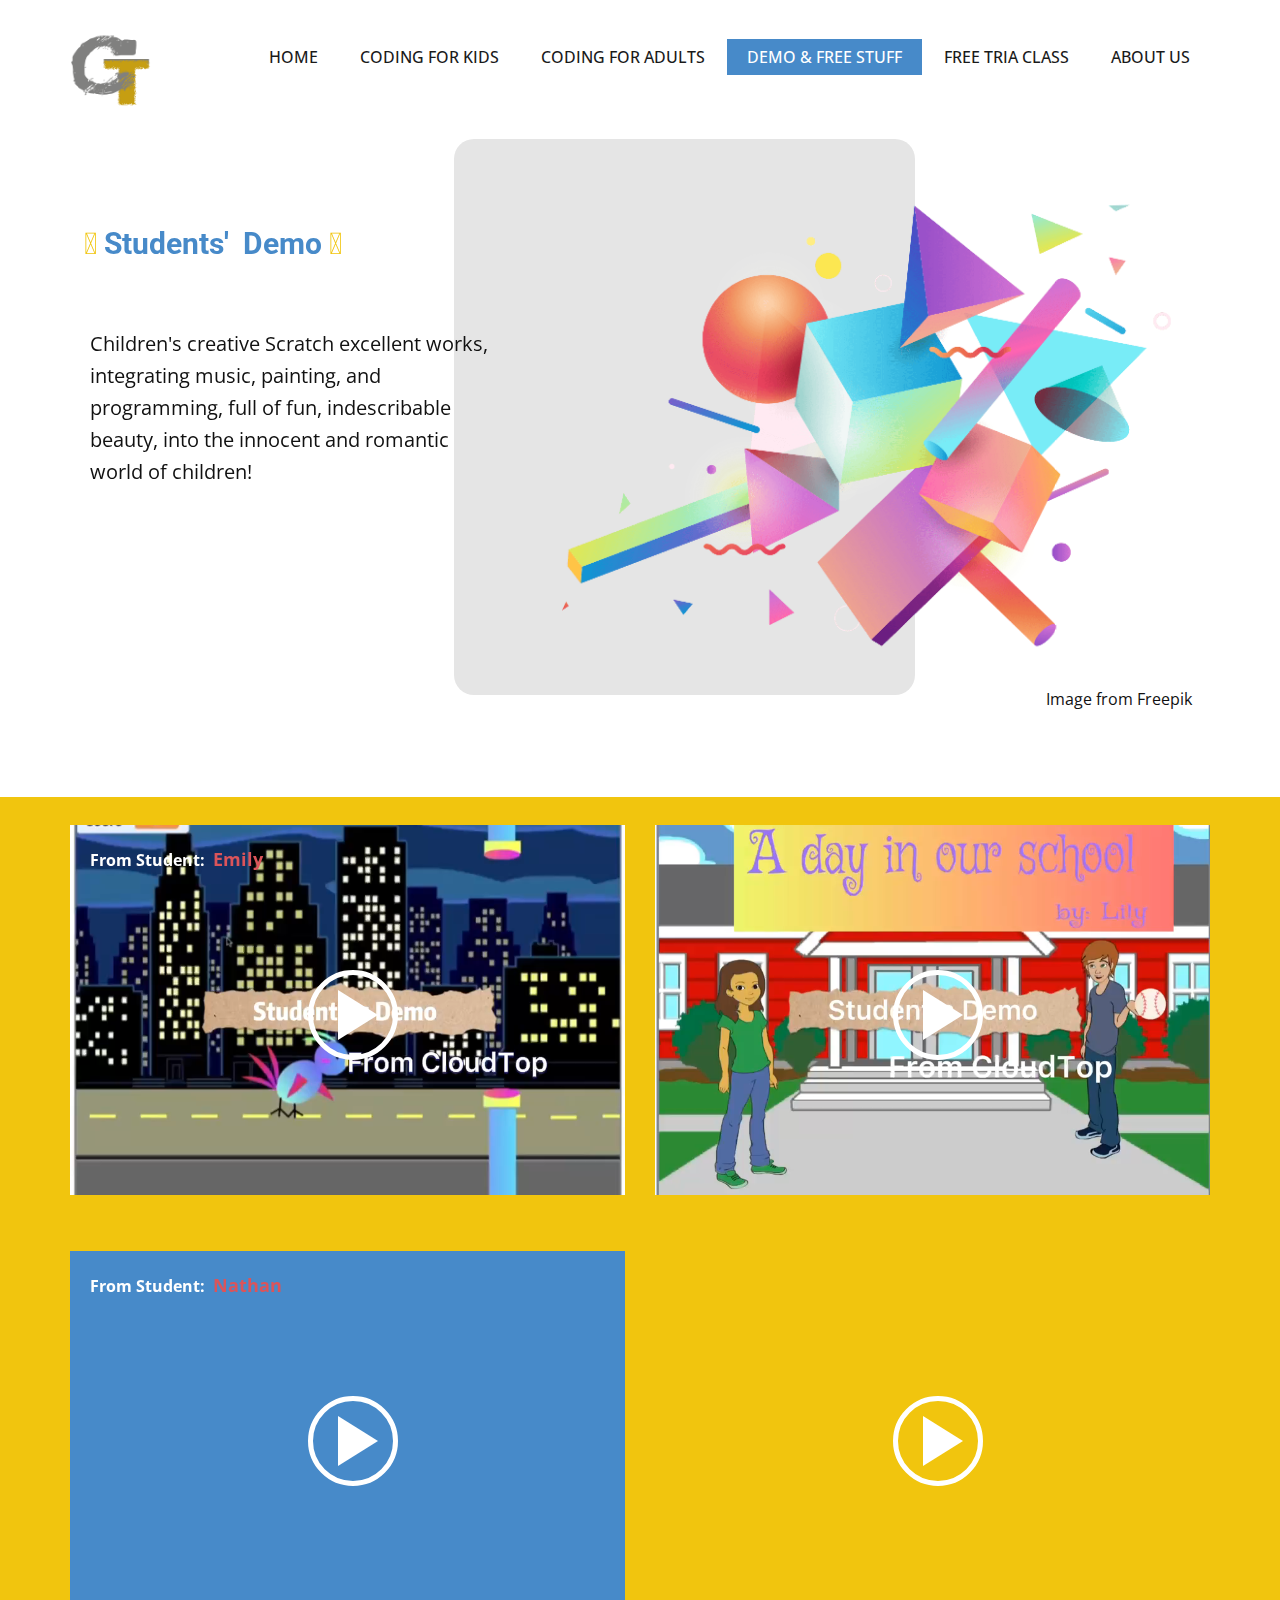
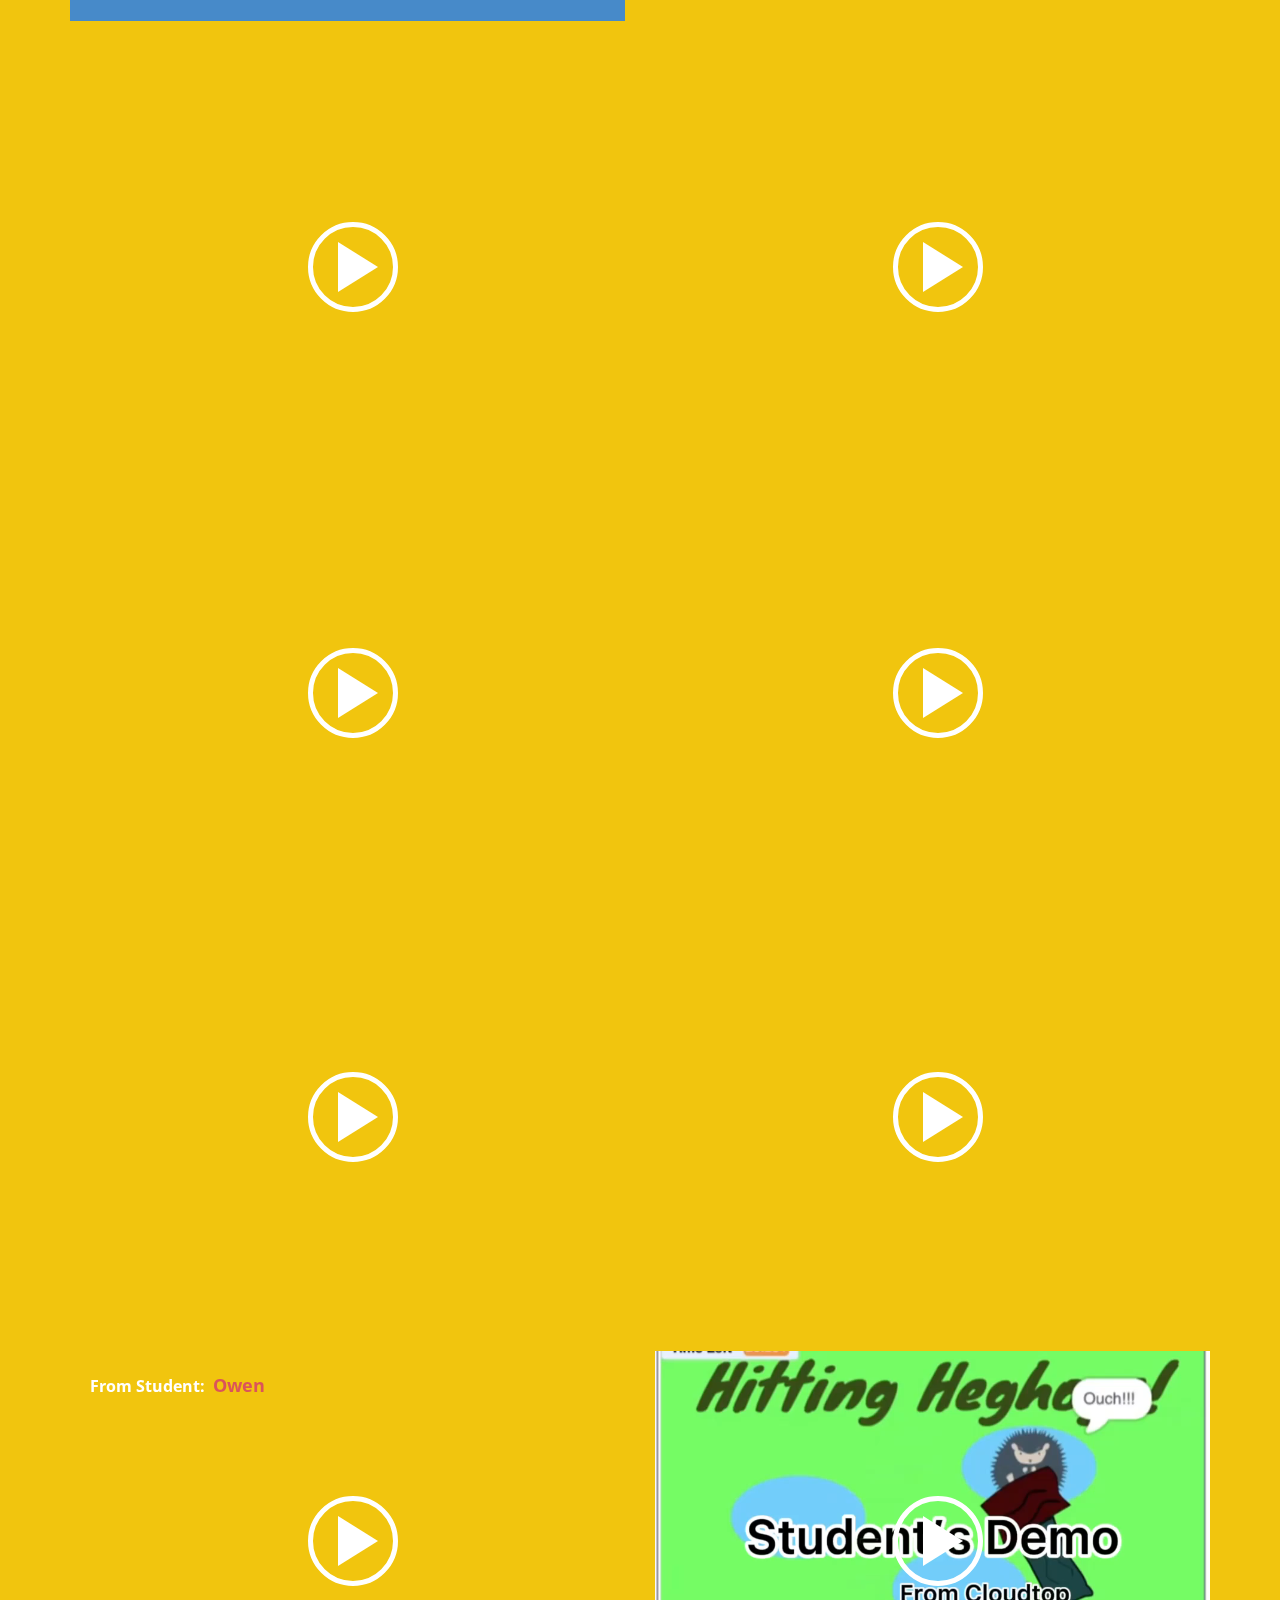
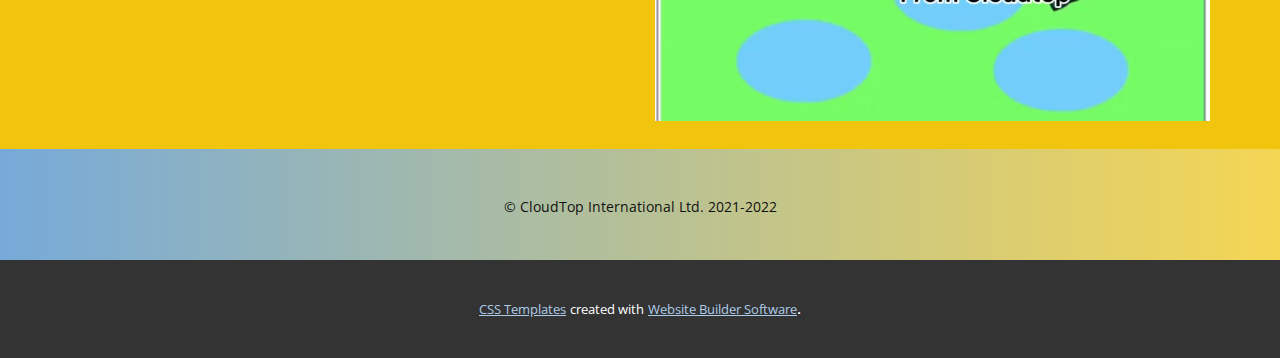
<file: DemoFree-Stuff.html>
<!DOCTYPE html>
<html style="font-size: 16px;" lang="en"><head>
    <meta name="viewport" content="width=device-width, initial-scale=1.0">
    <meta charset="utf-8">
    <meta name="keywords" content="​Creative agency, ​We advise leaders on strategy, marketing, organization, operations, Capabilities, ​We provide custom web designs, Read what our customers say, ​Turn your ideas to live web experiences, ​Get in touch">
    <meta name="description" content="">
    <title>DemoFree Stuff</title>
    <link rel="stylesheet" href="nicepage.css" media="screen">
<link rel="stylesheet" href="DemoFree-Stuff.css" media="screen">
    <script class="u-script" type="text/javascript" src="jquery.js" "="" defer=""></script>
    <script class="u-script" type="text/javascript" src="nicepage.js" "="" defer=""></script>
    <meta name="generator" content="Nicepage 4.16.0, nicepage.com">
    <link id="u-theme-google-font" rel="stylesheet" href="https://fonts.googleapis.com/css?family=Roboto:100,100i,300,300i,400,400i,500,500i,700,700i,900,900i|Open+Sans:300,300i,400,400i,500,500i,600,600i,700,700i,800,800i">
    
    
    
    
    
    
    
    
    <script type="application/ld+json">{
		"@context": "http://schema.org",
		"@type": "Organization",
		"name": "",
		"logo": "images/logo2.png"
}</script>
    <meta name="theme-color" content="#478ac9">
    <meta property="og:title" content="DemoFree Stuff">
    <meta property="og:type" content="website">
  </head>
  <body class="u-body u-xl-mode" data-lang="en"><header class="u-clearfix u-header u-header" id="sec-ba6c"><div class="u-clearfix u-sheet u-sheet-1">
        <a href="https://nicepage.com" class="u-image u-logo u-image-1" data-image-width="200" data-image-height="200">
          <img src="images/logo2.png" class="u-logo-image u-logo-image-1">
        </a>
        <nav class="u-menu u-menu-one-level u-offcanvas u-menu-1">
          <div class="menu-collapse" style="font-size: 1rem; letter-spacing: 0px; text-transform: uppercase; font-weight: 500;">
            <a class="u-button-style u-custom-active-border-color u-custom-active-color u-custom-border u-custom-border-color u-custom-borders u-custom-hover-border-color u-custom-hover-color u-custom-left-right-menu-spacing u-custom-padding-bottom u-custom-text-active-color u-custom-text-color u-custom-text-decoration u-custom-text-hover-color u-custom-top-bottom-menu-spacing u-nav-link u-text-active-palette-1-base u-text-hover-palette-2-base" href="#">
              <svg class="u-svg-link" viewBox="0 0 24 24"><use xmlns:xlink="http://www.w3.org/1999/xlink" xlink:href="#menu-hamburger"></use></svg>
              <svg class="u-svg-content" version="1.1" id="menu-hamburger" viewBox="0 0 16 16" x="0px" y="0px" xmlns:xlink="http://www.w3.org/1999/xlink" xmlns="http://www.w3.org/2000/svg"><g><rect y="1" width="16" height="2"></rect><rect y="7" width="16" height="2"></rect><rect y="13" width="16" height="2"></rect>
</g></svg>
            </a>
          </div>
          <div class="u-custom-menu u-nav-container">
            <ul class="u-nav u-spacing-2 u-unstyled u-nav-1"><li class="u-nav-item"><a class="u-active-palette-1-base u-border-active-palette-1-base u-border-hover-palette-1-light-1 u-border-no-left u-border-no-right u-border-no-top u-button-style u-hover-palette-1-light-1 u-nav-link u-text-active-white u-text-grey-90 u-text-hover-white" href="HOME.html" style="padding: 10px 20px;">Home</a>
</li><li class="u-nav-item"><a class="u-active-palette-1-base u-border-active-palette-1-base u-border-hover-palette-1-light-1 u-border-no-left u-border-no-right u-border-no-top u-button-style u-hover-palette-1-light-1 u-nav-link u-text-active-white u-text-grey-90 u-text-hover-white" href="Coding-for-Kids.html" style="padding: 10px 20px;">Coding for Kids</a>
</li><li class="u-nav-item"><a class="u-active-palette-1-base u-border-active-palette-1-base u-border-hover-palette-1-light-1 u-border-no-left u-border-no-right u-border-no-top u-button-style u-hover-palette-1-light-1 u-nav-link u-text-active-white u-text-grey-90 u-text-hover-white" href="Coding-for-Adults.html" style="padding: 10px 20px;">Coding for Adults</a>
</li><li class="u-nav-item"><a class="u-active-palette-1-base u-border-active-palette-1-base u-border-hover-palette-1-light-1 u-border-no-left u-border-no-right u-border-no-top u-button-style u-hover-palette-1-light-1 u-nav-link u-text-active-white u-text-grey-90 u-text-hover-white" href="DemoFree-Stuff.html" style="padding: 10px 20px;">Demo &amp; Free stuff</a>
</li><li class="u-nav-item"><a class="u-active-palette-1-base u-border-active-palette-1-base u-border-hover-palette-1-light-1 u-border-no-left u-border-no-right u-border-no-top u-button-style u-hover-palette-1-light-1 u-nav-link u-text-active-white u-text-grey-90 u-text-hover-white" href="Free-Tria-Class.html" style="padding: 10px 20px;">Free Tria Class</a>
</li><li class="u-nav-item"><a class="u-active-palette-1-base u-border-active-palette-1-base u-border-hover-palette-1-light-1 u-border-no-left u-border-no-right u-border-no-top u-button-style u-hover-palette-1-light-1 u-nav-link u-text-active-white u-text-grey-90 u-text-hover-white" href="About-Us.html" style="padding: 10px 20px;">About Us</a>
</li></ul>
          </div>
          <div class="u-custom-menu u-nav-container-collapse">
            <div class="u-black u-container-style u-inner-container-layout u-opacity u-opacity-95 u-sidenav">
              <div class="u-inner-container-layout u-sidenav-overflow">
                <div class="u-menu-close"></div>
                <ul class="u-align-center u-nav u-popupmenu-items u-unstyled u-nav-2"><li class="u-nav-item"><a class="u-button-style u-nav-link" href="HOME.html">Home</a>
</li><li class="u-nav-item"><a class="u-button-style u-nav-link" href="Coding-for-Kids.html">Coding for Kids</a>
</li><li class="u-nav-item"><a class="u-button-style u-nav-link" href="Coding-for-Adults.html">Coding for Adults</a>
</li><li class="u-nav-item"><a class="u-button-style u-nav-link" href="DemoFree-Stuff.html">Demo &amp; Free stuff</a>
</li><li class="u-nav-item"><a class="u-button-style u-nav-link" href="Free-Tria-Class.html">Free Tria Class</a>
</li><li class="u-nav-item"><a class="u-button-style u-nav-link" href="About-Us.html">About Us</a>
</li></ul>
              </div>
            </div>
            <div class="u-black u-menu-overlay u-opacity u-opacity-70"></div>
          </div>
        </nav>
      </div></header> 
    <section class="u-clearfix u-section-1" id="carousel_47c0">
      <div class="u-clearfix u-sheet u-valign-middle-sm u-sheet-1">
        <div class="u-grey-10 u-radius-20 u-shape u-shape-round u-shape-1" data-animation-name="customAnimationIn" data-animation-duration="1500" data-animation-delay="500"></div>
        <img src="images/aaaa-min.png" alt="" class="u-image u-image-contain u-image-default u-image-1" data-image-width="1254" data-image-height="910" data-animation-name="customAnimationIn" data-animation-duration="1500">
        <div class="u-container-style u-group u-group-1" data-animation-name="customAnimationIn" data-animation-duration="1500">
          <div class="u-container-layout u-container-layout-1">
            <h3 class="u-text u-text-1">
              <span style="font-weight: 700;">&nbsp; </span>
              <span class="u-text-palette-3-base">𓆰<span class="u-text-palette-1-base" style="font-weight: 700;"> Students'&nbsp; Demo</span>&nbsp;𓆰
              </span>
            </h3>
            <p class="u-text u-text-2"> Children's creative Scratch excellent works, integrating music, painting, and programming, full of fun, indescribable beauty, into the innocent and romantic world of children!</p>
          </div>
        </div>
        <p class="u-text u-text-default u-text-3">Image from Freepik&nbsp;</p>
      </div>
    </section>
    <section class="u-clearfix u-palette-3-base u-section-2" id="carousel_4c36">
      <div class="u-clearfix u-sheet u-valign-middle u-sheet-1">
        <div class="u-clearfix u-expanded-width u-gutter-30 u-layout-wrap u-layout-wrap-1">
          <div class="u-layout">
            <div class="u-layout-row">
              <div class="u-align-left u-container-style u-layout-cell u-left-cell u-size-30 u-layout-cell-1">
                <div class="u-container-layout u-container-layout-1">
                  <div class="u-align-left u-expanded u-uploaded-video u-video">
                    <div class="embed-responsive">
                      <video class="embed-responsive-item">
                        <source src="files/flyingbird.mp4" type="video/mp4">
                        <p>Your browser does not support HTML5 video.</p>
                      </video>
                      <button class="u-video-poster"></button>
                    </div>
                  </div>
                  <p class="u-text u-text-1">
                    <span style="font-weight: 700;">
                      <span class="u-text-body-alt-color">From Student:</span>
                      <span class="u-text-body-alt-color">&nbsp;<span style="font-size: 18px;" class="u-text-palette-2-base">Emily</span>
                      </span>
                    </span>
                  </p>
                </div>
              </div>
              <div class="u-align-left u-container-style u-layout-cell u-size-30 u-layout-cell-2">
                <div class="u-container-layout u-container-layout-2">
                  <div class="u-align-left u-expanded u-uploaded-video u-video">
                    <div class="embed-responsive">
                      <video class="embed-responsive-item">
                        <source src="files/1Dialogue-3.mp4" type="video/mp4">
                        <p>Your browser does not support HTML5 video.</p>
                      </video>
                      <button class="u-video-poster"></button>
                    </div>
                  </div>
                </div>
              </div>
            </div>
          </div>
        </div>
      </div>
    </section>
    <section class="u-clearfix u-palette-3-base u-section-3" id="carousel_4270">
      <div class="u-clearfix u-sheet u-valign-middle u-sheet-1">
        <div class="u-clearfix u-expanded-width u-gutter-30 u-layout-wrap u-layout-wrap-1">
          <div class="u-layout">
            <div class="u-layout-row">
              <div class="u-align-left u-container-style u-layout-cell u-left-cell u-palette-1-base u-size-30 u-layout-cell-1">
                <div class="u-container-layout u-container-layout-1">
                  <div class="u-align-left u-expanded u-uploaded-video u-video">
                    <div class="embed-responsive">
                      <video class="embed-responsive-item">
                        <source src="files/Skiing2.mp4" type="video/mp4">
                        <p>Your browser does not support HTML5 video.</p>
                      </video>
                      <button class="u-video-poster"></button>
                    </div>
                  </div>
                  <p class="u-text u-text-1">
                    <span style="font-weight: 700;">
                      <span class="u-text-body-alt-color">From Student:</span>
                      <span class="u-text-body-alt-color">&nbsp;<span style="font-size: 18px;" class="u-text-palette-2-base">Nathan</span>
                      </span>
                    </span>
                  </p>
                </div>
              </div>
              <div class="u-align-left u-container-style u-layout-cell u-size-30 u-layout-cell-2">
                <div class="u-container-layout u-container-layout-2">
                  <div class="u-align-left u-expanded u-uploaded-video u-video">
                    <div class="embed-responsive">
                      <video class="embed-responsive-item">
                        <source src="files/7Falling-flower.mp4" type="video/mp4">
                        <p>Your browser does not support HTML5 video.</p>
                      </video>
                      <button class="u-video-poster"></button>
                    </div>
                  </div>
                </div>
              </div>
            </div>
          </div>
        </div>
      </div>
    </section>
    <section class="u-clearfix u-palette-3-base u-section-4" id="sec-c97c">
      <div class="u-clearfix u-sheet u-valign-middle u-sheet-1">
        <div class="u-clearfix u-expanded-width u-gutter-30 u-layout-wrap u-layout-wrap-1">
          <div class="u-layout">
            <div class="u-layout-row">
              <div class="u-align-left u-container-style u-layout-cell u-left-cell u-size-30 u-layout-cell-1">
                <div class="u-container-layout u-container-layout-1">
                  <div class="u-align-left u-expanded u-uploaded-video u-video">
                    <div class="embed-responsive">
                      <video class="embed-responsive-item">
                        <source src="files/9Piano-1.mp4" type="video/mp4">
                        <p>Your browser does not support HTML5 video.</p>
                      </video>
                      <button class="u-video-poster"></button>
                    </div>
                  </div>
                </div>
              </div>
              <div class="u-align-left u-container-style u-layout-cell u-size-30 u-layout-cell-2">
                <div class="u-container-layout u-container-layout-2">
                  <div class="u-align-left u-expanded u-uploaded-video u-video">
                    <div class="embed-responsive">
                      <video class="embed-responsive-item">
                        <source src="files/11Skiing.mp4" type="video/mp4">
                        <p>Your browser does not support HTML5 video.</p>
                      </video>
                      <button class="u-video-poster"></button>
                    </div>
                  </div>
                </div>
              </div>
            </div>
          </div>
        </div>
      </div>
    </section>
    <section class="u-clearfix u-palette-3-base u-section-5" id="carousel_1e73">
      <div class="u-clearfix u-sheet u-valign-middle u-sheet-1">
        <div class="u-clearfix u-expanded-width u-gutter-30 u-layout-wrap u-layout-wrap-1">
          <div class="u-layout">
            <div class="u-layout-row">
              <div class="u-align-left u-container-style u-layout-cell u-left-cell u-size-30 u-layout-cell-1">
                <div class="u-container-layout u-container-layout-1">
                  <div class="u-align-left u-expanded u-uploaded-video u-video">
                    <div class="embed-responsive">
                      <video class="embed-responsive-item">
                        <source src="files/12Hunter.mp4" type="video/mp4">
                        <p>Your browser does not support HTML5 video.</p>
                      </video>
                      <button class="u-video-poster"></button>
                    </div>
                  </div>
                </div>
              </div>
              <div class="u-align-left u-container-style u-layout-cell u-size-30 u-layout-cell-2">
                <div class="u-container-layout u-container-layout-2">
                  <div class="u-align-left u-expanded u-uploaded-video u-video">
                    <div class="embed-responsive">
                      <video class="embed-responsive-item">
                        <source src="files/3DPlane.mp4" type="video/mp4">
                        <p>Your browser does not support HTML5 video.</p>
                      </video>
                      <button class="u-video-poster"></button>
                    </div>
                  </div>
                </div>
              </div>
            </div>
          </div>
        </div>
      </div>
    </section>
    <section class="u-clearfix u-palette-3-base u-section-6" id="sec-f03f">
      <div class="u-clearfix u-sheet u-valign-middle u-sheet-1">
        <div class="u-clearfix u-expanded-width u-gutter-30 u-layout-wrap u-layout-wrap-1">
          <div class="u-layout">
            <div class="u-layout-row">
              <div class="u-align-left u-container-style u-layout-cell u-left-cell u-size-30 u-layout-cell-1">
                <div class="u-container-layout u-container-layout-1">
                  <div class="u-align-left u-expanded u-uploaded-video u-video">
                    <div class="embed-responsive">
                      <video class="embed-responsive-item">
                        <source src="files/16Snake-1.mp4" type="video/mp4">
                        <p>Your browser does not support HTML5 video.</p>
                      </video>
                      <button class="u-video-poster"></button>
                    </div>
                  </div>
                </div>
              </div>
              <div class="u-align-left u-container-style u-layout-cell u-size-30 u-layout-cell-2">
                <div class="u-container-layout u-container-layout-2">
                  <div class="u-align-left u-expanded u-uploaded-video u-video">
                    <div class="embed-responsive">
                      <video class="embed-responsive-item">
                        <source src="files/19Snake2-musical.mp4" type="video/mp4">
                        <p>Your browser does not support HTML5 video.</p>
                      </video>
                      <button class="u-video-poster"></button>
                    </div>
                  </div>
                </div>
              </div>
            </div>
          </div>
        </div>
      </div>
    </section>
    <section class="u-clearfix u-palette-3-base u-section-7" id="carousel_0118">
      <div class="u-clearfix u-sheet u-valign-middle u-sheet-1">
        <div class="u-clearfix u-expanded-width u-gutter-30 u-layout-wrap u-layout-wrap-1">
          <div class="u-layout">
            <div class="u-layout-row">
              <div class="u-align-left u-container-style u-layout-cell u-left-cell u-size-30 u-layout-cell-1">
                <div class="u-container-layout u-container-layout-1">
                  <div class="u-align-left u-expanded u-uploaded-video u-video">
                    <div class="embed-responsive">
                      <video class="embed-responsive-item">
                        <source src="files/war1.mp4" type="video/mp4">
                        <p>Your browser does not support HTML5 video.</p>
                      </video>
                      <button class="u-video-poster"></button>
                    </div>
                  </div>
                  <p class="u-text u-text-1">
                    <span style="font-weight: 700;">
                      <span class="u-text-body-alt-color">From Student:</span>
                      <span class="u-text-body-alt-color">&nbsp;<span style="font-size: 18px;" class="u-text-palette-2-base">Owen</span>
                      </span>
                    </span>
                  </p>
                </div>
              </div>
              <div class="u-align-left u-container-style u-layout-cell u-size-30 u-layout-cell-2">
                <div class="u-container-layout u-container-layout-2">
                  <div class="u-align-left u-expanded u-uploaded-video u-video">
                    <div class="embed-responsive">
                      <video class="embed-responsive-item">
                        <source src="files/hittingMouse.mp4" type="video/mp4">
                        <p>Your browser does not support HTML5 video.</p>
                      </video>
                      <button class="u-video-poster"></button>
                    </div>
                  </div>
                </div>
              </div>
            </div>
          </div>
        </div>
      </div>
    </section>
    
    
    <footer class="u-align-center u-clearfix u-footer u-gradient u-footer" id="sec-cb61"><div class="u-clearfix u-sheet u-sheet-1">
        <p class="u-small-text u-text u-text-variant u-text-1"> © CloudTop  International Ltd. 2021-2022</p>
      </div></footer>
    <section class="u-backlink u-clearfix u-grey-80">
      <a class="u-link" href="https://nicepage.com/css-templates" target="_blank">
        <span>CSS Templates</span>
      </a>
      <p class="u-text">
        <span>created with</span>
      </p>
      <a class="u-link" href="" target="_blank">
        <span>Website Builder Software</span>
      </a>. 
    </section>
  
</body></html>
</file>
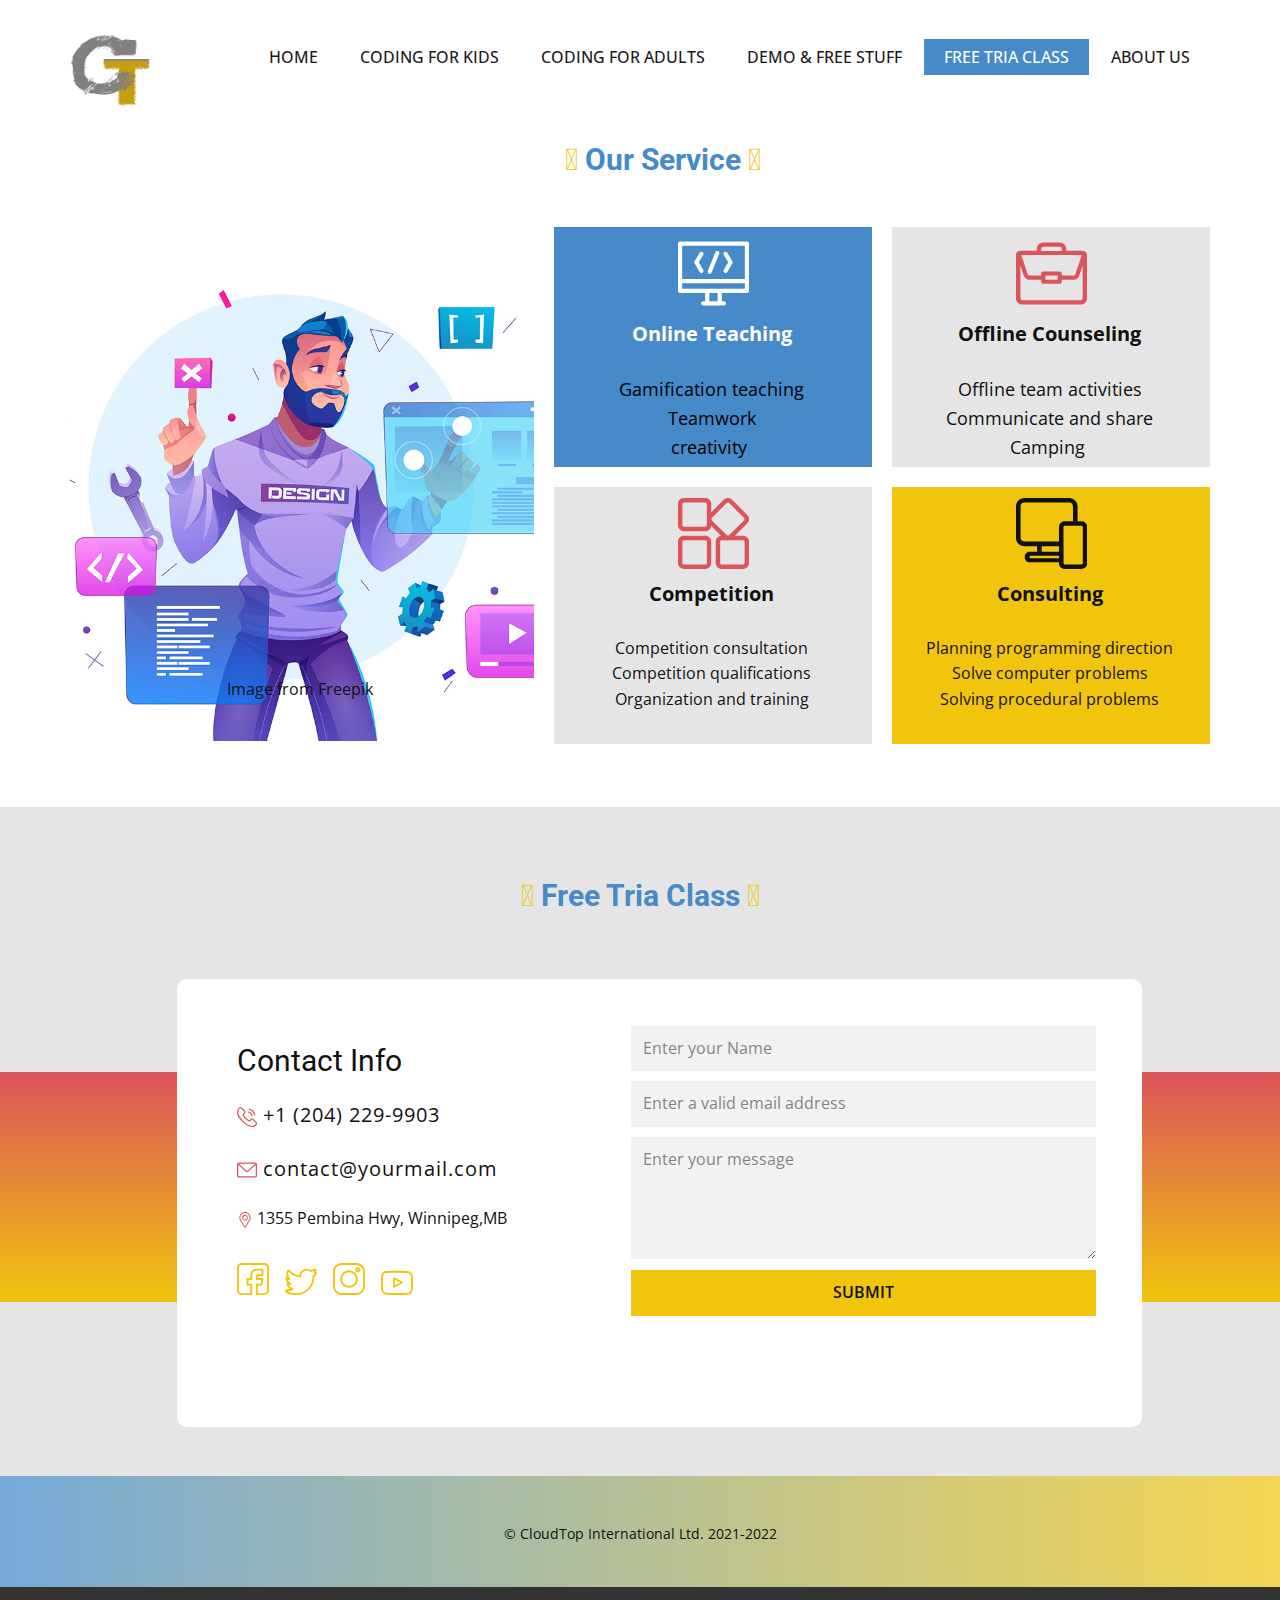
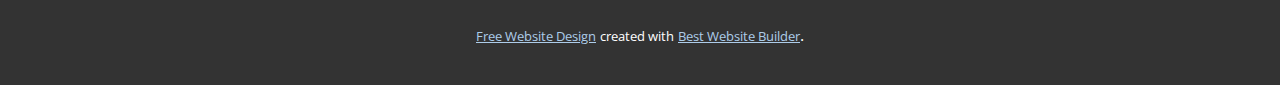
<file: Free-Tria-Class.html>
<!DOCTYPE html>
<html style="font-size: 16px;" lang="en"><head>
    <meta name="viewport" content="width=device-width, initial-scale=1.0">
    <meta charset="utf-8">
    <meta name="keywords" content="We live to turn great ideas, Key Features, What We Do, Our Portfolio">
    <meta name="description" content="">
    <title>Free Tria Class</title>
    <link rel="stylesheet" href="nicepage.css" media="screen">
<link rel="stylesheet" href="Free-Tria-Class.css" media="screen">
    <script class="u-script" type="text/javascript" src="jquery.js" "="" defer=""></script>
    <script class="u-script" type="text/javascript" src="nicepage.js" "="" defer=""></script>
    <meta name="generator" content="Nicepage 4.16.0, nicepage.com">
    <link id="u-theme-google-font" rel="stylesheet" href="https://fonts.googleapis.com/css?family=Roboto:100,100i,300,300i,400,400i,500,500i,700,700i,900,900i|Open+Sans:300,300i,400,400i,500,500i,600,600i,700,700i,800,800i">
    
    
    
    <script type="application/ld+json">{
		"@context": "http://schema.org",
		"@type": "Organization",
		"name": "",
		"logo": "images/logo2.png"
}</script>
    <meta name="theme-color" content="#478ac9">
    <meta property="og:title" content="Free Tria Class">
    <meta property="og:type" content="website">
  </head>
  <body class="u-body u-xl-mode" data-lang="en"><header class="u-clearfix u-header u-header" id="sec-ba6c"><div class="u-clearfix u-sheet u-sheet-1">
        <a href="https://nicepage.com" class="u-image u-logo u-image-1" data-image-width="200" data-image-height="200">
          <img src="images/logo2.png" class="u-logo-image u-logo-image-1">
        </a>
        <nav class="u-menu u-menu-one-level u-offcanvas u-menu-1">
          <div class="menu-collapse" style="font-size: 1rem; letter-spacing: 0px; text-transform: uppercase; font-weight: 500;">
            <a class="u-button-style u-custom-active-border-color u-custom-active-color u-custom-border u-custom-border-color u-custom-borders u-custom-hover-border-color u-custom-hover-color u-custom-left-right-menu-spacing u-custom-padding-bottom u-custom-text-active-color u-custom-text-color u-custom-text-decoration u-custom-text-hover-color u-custom-top-bottom-menu-spacing u-nav-link u-text-active-palette-1-base u-text-hover-palette-2-base" href="#">
              <svg class="u-svg-link" viewBox="0 0 24 24"><use xmlns:xlink="http://www.w3.org/1999/xlink" xlink:href="#menu-hamburger"></use></svg>
              <svg class="u-svg-content" version="1.1" id="menu-hamburger" viewBox="0 0 16 16" x="0px" y="0px" xmlns:xlink="http://www.w3.org/1999/xlink" xmlns="http://www.w3.org/2000/svg"><g><rect y="1" width="16" height="2"></rect><rect y="7" width="16" height="2"></rect><rect y="13" width="16" height="2"></rect>
</g></svg>
            </a>
          </div>
          <div class="u-custom-menu u-nav-container">
            <ul class="u-nav u-spacing-2 u-unstyled u-nav-1"><li class="u-nav-item"><a class="u-active-palette-1-base u-border-active-palette-1-base u-border-hover-palette-1-light-1 u-border-no-left u-border-no-right u-border-no-top u-button-style u-hover-palette-1-light-1 u-nav-link u-text-active-white u-text-grey-90 u-text-hover-white" href="HOME.html" style="padding: 10px 20px;">Home</a>
</li><li class="u-nav-item"><a class="u-active-palette-1-base u-border-active-palette-1-base u-border-hover-palette-1-light-1 u-border-no-left u-border-no-right u-border-no-top u-button-style u-hover-palette-1-light-1 u-nav-link u-text-active-white u-text-grey-90 u-text-hover-white" href="Coding-for-Kids.html" style="padding: 10px 20px;">Coding for Kids</a>
</li><li class="u-nav-item"><a class="u-active-palette-1-base u-border-active-palette-1-base u-border-hover-palette-1-light-1 u-border-no-left u-border-no-right u-border-no-top u-button-style u-hover-palette-1-light-1 u-nav-link u-text-active-white u-text-grey-90 u-text-hover-white" href="Coding-for-Adults.html" style="padding: 10px 20px;">Coding for Adults</a>
</li><li class="u-nav-item"><a class="u-active-palette-1-base u-border-active-palette-1-base u-border-hover-palette-1-light-1 u-border-no-left u-border-no-right u-border-no-top u-button-style u-hover-palette-1-light-1 u-nav-link u-text-active-white u-text-grey-90 u-text-hover-white" href="DemoFree-Stuff.html" style="padding: 10px 20px;">Demo &amp; Free stuff</a>
</li><li class="u-nav-item"><a class="u-active-palette-1-base u-border-active-palette-1-base u-border-hover-palette-1-light-1 u-border-no-left u-border-no-right u-border-no-top u-button-style u-hover-palette-1-light-1 u-nav-link u-text-active-white u-text-grey-90 u-text-hover-white" href="Free-Tria-Class.html" style="padding: 10px 20px;">Free Tria Class</a>
</li><li class="u-nav-item"><a class="u-active-palette-1-base u-border-active-palette-1-base u-border-hover-palette-1-light-1 u-border-no-left u-border-no-right u-border-no-top u-button-style u-hover-palette-1-light-1 u-nav-link u-text-active-white u-text-grey-90 u-text-hover-white" href="About-Us.html" style="padding: 10px 20px;">About Us</a>
</li></ul>
          </div>
          <div class="u-custom-menu u-nav-container-collapse">
            <div class="u-black u-container-style u-inner-container-layout u-opacity u-opacity-95 u-sidenav">
              <div class="u-inner-container-layout u-sidenav-overflow">
                <div class="u-menu-close"></div>
                <ul class="u-align-center u-nav u-popupmenu-items u-unstyled u-nav-2"><li class="u-nav-item"><a class="u-button-style u-nav-link" href="HOME.html">Home</a>
</li><li class="u-nav-item"><a class="u-button-style u-nav-link" href="Coding-for-Kids.html">Coding for Kids</a>
</li><li class="u-nav-item"><a class="u-button-style u-nav-link" href="Coding-for-Adults.html">Coding for Adults</a>
</li><li class="u-nav-item"><a class="u-button-style u-nav-link" href="DemoFree-Stuff.html">Demo &amp; Free stuff</a>
</li><li class="u-nav-item"><a class="u-button-style u-nav-link" href="Free-Tria-Class.html">Free Tria Class</a>
</li><li class="u-nav-item"><a class="u-button-style u-nav-link" href="About-Us.html">About Us</a>
</li></ul>
              </div>
            </div>
            <div class="u-black u-menu-overlay u-opacity u-opacity-70"></div>
          </div>
        </nav>
      </div></header>
    <section class="u-align-center u-clearfix u-white u-section-1" id="carousel_b13d">
      <div class="u-clearfix u-sheet u-sheet-1">
        <h3 class="u-align-center u-text u-text-default u-text-1">
          <span class="u-text-palette-3-base">𓆰 </span>
          <span class="u-text-palette-1-base" style="font-weight: 700;">Our Service</span>&nbsp;<span class="u-text-palette-3-base">𓆰</span>
        </h3>
        <img alt="" class="u-expanded-width-md u-expanded-width-sm u-expanded-width-xs u-image u-image-default u-image-1" src="images/ffff.jpg" data-image-width="1200" data-image-height="800">
        <img alt="" class="u-expanded-width-md u-expanded-width-sm u-expanded-width-xs u-image u-image-default u-image-2" src="images/ffff.jpg" data-image-width="1200" data-image-height="800">
        <p class="u-text u-text-default u-text-2">Image from Freepik&nbsp;</p>
        <div class="u-expanded-width-md u-expanded-width-sm u-expanded-width-xs u-list u-list-1">
          <div class="u-repeater u-repeater-1">
            <div class="u-align-center u-container-style u-custom-item u-list-item u-palette-1-base u-repeater-item u-list-item-1">
              <div class="u-container-layout u-similar-container u-container-layout-1"><span class="u-icon u-icon-1"><svg class="u-svg-link" preserveAspectRatio="xMidYMin slice" viewBox="0 0 512 512" style=""><use xmlns:xlink="http://www.w3.org/1999/xlink" xlink:href="#svg-6565"></use></svg><svg class="u-svg-content" viewBox="0 0 512 512" id="svg-6565"><g><path d="m497 26h-482c-8.284 0-15 6.716-15 15v340c0 8.284 6.716 15 15 15h181v60h-15c-8.284 0-15 6.716-15 15s6.716 15 15 15h150c8.284 0 15-6.716 15-15s-6.716-15-15-15h-15v-60h181c8.284 0 15-6.716 15-15v-340c0-8.284-6.716-15-15-15zm-15 30v240h-452v-240zm-196 400h-60v-60h60zm-256-90v-40h452v40z"></path><path d="m223.381 258.012c1.818.724 3.694 1.066 5.539 1.066 5.964 0 11.604-3.581 13.942-9.46l54.15-136.147c3.062-7.697-.697-16.42-8.395-19.481-7.698-3.063-16.42.697-19.481 8.395l-54.15 136.148c-3.061 7.696.698 16.417 8.395 19.479z"></path><path d="m335.557 250.526c2.367 1.372 4.953 2.023 7.504 2.023 5.177 0 10.213-2.683 12.994-7.484l36.363-62.777c2.741-4.732 2.69-10.58-.133-15.263l-36.363-60.315c-4.277-7.095-13.495-9.378-20.591-5.102-7.095 4.277-9.379 13.496-5.102 20.591l31.786 52.724-31.919 55.106c-4.153 7.167-1.708 16.345 5.461 20.497z"></path><path d="m155.945 245.065c2.782 4.802 7.817 7.484 12.994 7.484 2.551 0 5.138-.651 7.504-2.023 7.168-4.152 9.613-13.33 5.461-20.498l-31.919-55.106 31.786-52.724c4.277-7.095 1.993-16.313-5.102-20.591-7.096-4.278-16.314-1.993-20.591 5.102l-36.363 60.315c-2.823 4.683-2.874 10.531-.133 15.263z"></path>
</g></svg>
            
            
          </span>
                <p class="u-text u-text-3">
                  <span style="font-size: 1.25rem; font-weight: 700;">Online Teaching</span>
                  <br>
                  <br>
                  <span class="u-text-black" style="font-size: 1.125rem;">Gamification teaching <br>Teamwork <br>creativity&nbsp;
                  </span>
                  <br>
                  <br>
                </p>
              </div>
            </div>
            <div class="u-align-center u-container-style u-custom-item u-grey-10 u-list-item u-repeater-item u-list-item-2">
              <div class="u-container-layout u-similar-container u-container-layout-2"><span class="u-icon u-text-palette-2-base u-icon-2"><svg class="u-svg-link" preserveAspectRatio="xMidYMin slice" viewBox="0 0 128 128" style=""><use xmlns:xlink="http://www.w3.org/1999/xlink" xlink:href="#svg-501a"></use></svg><svg class="u-svg-content" viewBox="0 0 128 128" id="svg-501a"><path d="m78.9 15.9c2.1 0 3.7 1.7 3.7 3.7v3.7h-37.2v-3.7c0-2 1.7-3.7 3.7-3.7h29.8m39.7 14.8-11.6 34.5c-0.5 1.5-1.9 2.5-3.5 2.5h-20.9v-3.7c0-2-1.7-3.7-3.7-3.7h-29.8c-2.1 0-3.7 1.7-3.7 3.7v3.7h-20.9c-1.6 0-3-1-3.5-2.5l-11.6-34.5h109.2m1.5 19.1v58.6c0 2-1.7 3.7-3.7 3.7h-104.7c-2.1 0-3.7-1.7-3.7-3.7v-58.6l5.9 17.7c1.5 4.5 5.8 7.6 10.6 7.6h20.9v3.7c0 2 1.7 3.7 3.7 3.7h29.8c2.1 0 3.7-1.7 3.7-3.7v-3.7h20.9c4.8 0 9.1-3 10.6-7.6l6-17.7m-44.9 17.9v7.4h-22.4v-7.4h22.4m15.3-44.9v-3.2c0-6.4-5.2-11.6-11.6-11.6h-29.8c-6.4 0-11.7 5.2-11.7 11.6v3.2h-29.5c-4.4 0-7.9 3.5-7.9 7.9v77.7c0 6.4 5.2 11.6 11.7 11.6h104.7c6.4 0 11.7-5.2 11.7-11.6v-77.7c0-4.4-3.6-7.9-7.9-7.9h-29.7z"></path></svg>
            
            
          </span>
                <p class="u-text u-text-4">
                  <span class="u-text-body-color">
                    <span style="font-size: 20px;"><b>Offline Counseling</b>
                    </span>
                    <br>
                  </span>
                  <br>
                  <span style="font-size: 1.125rem;">Offline team activities <br>Communicate and share <br>Camping&nbsp;
                  </span>
                  <br>
                  <br>
                </p>
              </div>
            </div>
            <div class="u-align-center u-container-style u-custom-item u-grey-10 u-list-item u-repeater-item u-shape-rectangle">
              <div class="u-container-layout u-similar-container u-container-layout-3"><span class="u-icon u-text-palette-2-base u-icon-3"><svg class="u-svg-link" preserveAspectRatio="xMidYMin slice" viewBox="0 0 128 128" style=""><use xmlns:xlink="http://www.w3.org/1999/xlink" xlink:href="#svg-ea78"></use></svg><svg class="u-svg-content" viewBox="0 0 128 128" id="svg-ea78"><path d="m117.4 76c1.5 0 2.7 1.2 2.7 2.7v38.7c0 1.5-1.2 2.7-2.7 2.7h-38.7c-1.5 0-2.7-1.2-2.7-2.7v-38.7c0-1.5 1.2-2.7 2.7-2.7h38.7m0-7.9h-38.7c-5.8 0-10.6 4.8-10.6 10.6v38.7c0 5.8 4.8 10.6 10.6 10.6h38.7c5.8 0 10.6-4.8 10.6-10.6v-38.7c0-5.8-4.8-10.6-10.6-10.6z"></path><path d="m49.3 7.9c1.5 0 2.7 1.2 2.7 2.7v38.7c0 1.5-1.2 2.7-2.7 2.7h-38.7c-1.5 0-2.7-1.2-2.7-2.7v-38.7c0-1.5 1.2-2.7 2.7-2.7h38.7m0-7.9h-38.7c-5.8 0-10.6 4.8-10.6 10.6v38.7c0 5.8 4.8 10.6 10.6 10.6h38.7c5.8 0 10.6-4.8 10.6-10.6v-38.7c0-5.8-4.8-10.6-10.6-10.6z"></path><path d="m90 7.9c0.7 0 1.4 0.3 1.9 0.8l27.4 27.4c1 1 1 2.7 0 3.8l-27.4 27.3c-0.5 0.5-1.2 0.8-1.9 0.8s-1.4-0.3-1.9-0.8l-27.3-27.3c-1-1-1-2.7 0-3.8l27.3-27.4c0.6-0.5 1.3-0.8 1.9-0.8m0-7.9c-2.8 0-5.5 1.1-7.5 3.1l-27.3 27.4c-2 2-3.1 4.7-3.1 7.5s1.1 5.5 3.1 7.5l27.4 27.4c2 2 4.7 3.1 7.5 3.1s5.5-1.1 7.5-3.1l27.4-27.4c2-2 3.1-4.7 3.1-7.5s-1.1-5.5-3.1-7.5l-27.5-27.4c-2-2-4.6-3.1-7.5-3.1z"></path><path d="m49.3 76c1.5 0 2.7 1.2 2.7 2.7v38.7c0 1.5-1.2 2.7-2.7 2.7h-38.7c-1.5 0-2.7-1.2-2.7-2.7v-38.7c0-1.5 1.2-2.7 2.7-2.7h38.7m0-7.9h-38.7c-5.8 0-10.6 4.8-10.6 10.6v38.7c0 5.8 4.8 10.6 10.6 10.6h38.7c5.8 0 10.6-4.8 10.6-10.6v-38.7c0-5.8-4.8-10.6-10.6-10.6z"></path></svg>
            
            
          </span>
                <p class="u-text u-text-5">
                  <span style="font-size: 1.25rem; font-weight: 700;"> Competition</span>
                  <br>
                  <br> Competition consultation <br>Competition qualifications <br>Organization and training<br>
                  <br>&nbsp;
                </p>
              </div>
            </div>
            <div class="u-align-center u-container-style u-list-item u-palette-3-base u-repeater-item u-shape-rectangle u-list-item-4">
              <div class="u-container-layout u-similar-container u-container-layout-4"><span class="u-icon u-icon-4"><svg class="u-svg-link" preserveAspectRatio="xMidYMin slice" viewBox="0 0 128 128" style=""><use xmlns:xlink="http://www.w3.org/1999/xlink" xlink:href="#svg-8782"></use></svg><svg class="u-svg-content" viewBox="0 0 128 128" id="svg-8782"><path d="m26.4 108.7c-1.2 0-2.2-1-2.2-2.2s1-2.2 4.7-2.2h48.7v-7.4h-31.2v-9.9h31.2v-8.4h-58.7c-7.7 0-10.6-3-10.6-6.6v-57.1c0-3.7 3-6.6 6.6-6.6h81.2c3.7 0 6.6 3 6.6 6.6v27h8.3v-27c0-8.2-6.7-14.9-14.9-14.9h-81.2c-8.2 0-14.9 6.7-14.9 14.9v57.1c0 8.2 6.7 14.9 14.9 14.9h23.2v10.1h-13.8c-4.3 0-8.5 3.7-8.5 9.5v0.2c0 4.6 3.7 9.3 8.3 9.3h53.5v-7.3h-51.2z"></path><path d="m118 41.9h-30c-5.8 0-10.5 4.7-10.5 10.6 0 0 0.1 66.3 0.1 66.4 0 4.3 5.1 9 10.4 9h30c5.6 0 10.2-4.4 10.5-10.1v-65.3c0-5.9-4.7-10.6-10.5-10.6zm2.4 75.5c-0.1 1.3-1.1 2.3-2.4 2.3h-30c-1 0-1.9-0.7-2.2-1.6l-0.2-65.6c0-1.3 1.1-2.4 2.4-2.4h30c1.3 0 2.4 1.1 2.4 2.4v64.9z"></path></svg>
            
            
          </span>
                <p class="u-text u-text-6">
                  <span style="font-size: 20px;"><b>Consulting</b>
                  </span>
                  <br>
                  <br>Planning programming direction <br>Solve  computer problems <br>Solving procedural problems<br>
                  <br>
                  <br>
                </p>
              </div>
            </div>
          </div>
        </div>
      </div>
    </section>
    <section class="u-align-center u-clearfix u-grey-10 u-section-2" id="carousel_13fe">
      <h3 class="u-text u-text-default u-text-palette-3-base u-text-1"> 𓆰 <span class="u-text-palette-1-base" style="font-weight: 700;">Free Tria Class</span>&nbsp;𓆰
      </h3>
      <div class="u-expanded-width u-gradient u-shape u-shape-rectangle u-shape-1"></div>
      <div class="u-container-style u-group u-radius-10 u-shape-round u-white u-group-1">
        <div class="u-container-layout u-container-layout-1">
          <h3 class="u-text u-text-2">Contact Info</h3>
          <a href="https://nicepage.studio" class="u-active-none u-btn u-button-style u-hover-none u-none u-text-hover-palette-2-base u-btn-1"><span class="u-icon u-text-palette-2-base"><svg class="u-svg-content" viewBox="0 0 241.73 241.73" x="0px" y="0px" style="width: 1em; height: 1em;"><g><path style="fill:currentColor;" d="M234.771,181.213l-34.938-34.953c-4.692-4.668-10.975-7.24-17.689-7.24   c-6.987,0-13.584,2.751-18.572,7.742l-13.6,13.597c-10.568-5.874-24.614-13.953-39.197-28.536   c-14.566-14.571-22.646-28.576-28.55-39.201l13.613-13.603c10.121-10.142,10.328-26.413,0.463-36.269L61.37,7.818   c-4.679-4.692-10.962-7.276-17.693-7.276c-6.831,0-13.293,2.63-18.252,7.417c-3,2.416-18.055,15.706-23.666,43.114   c-7.856,38.363,10.194,75.274,62.302,127.403c58.209,58.191,107.902,62.714,121.746,62.714c2.882,0,4.621-0.178,5.085-0.232   c27.147-3.182,36.867-15.238,43.964-24.041C244.052,205.508,244.02,190.496,234.771,181.213z M223.178,207.502   c-6.671,8.274-12.971,16.088-34.031,18.557c-0.011,0.001-1.163,0.13-3.34,0.13c-12.386,0-57.008-4.206-111.139-58.32   C26.615,119.796,9.749,86.829,16.454,54.081c4.894-23.906,17.887-34.067,18.392-34.453l0.448-0.331l0.393-0.394   c2.169-2.167,5.006-3.361,7.989-3.361c2.716,0,5.228,1.018,7.08,2.876l34.939,34.94c4.02,4.016,3.806,10.774-0.471,15.06   L69.829,83.8l-0.253,0.265c-4.012,4.419-3.54,10.391-1.33,14.28c6.377,11.508,15.112,27.269,31.92,44.082   c16.752,16.752,32.49,25.48,43.966,31.845c1.149,0.645,3.521,1.727,6.49,1.727c3.506,0,6.725-1.484,9.108-4.189l14.448-14.444   c2.157-2.158,4.985-3.347,7.964-3.347c2.722,0,5.247,1.021,7.095,2.859l34.915,34.93   C228.587,196.259,226.756,203.064,223.178,207.502z"></path><path style="fill:currentColor;" d="M146.447,37.293c12.887,1.483,28.061,9.289,38.657,19.886c10.695,10.695,18.52,26.023,19.933,39.05   c0.417,3.843,3.667,6.691,7.447,6.691c0.27,0,0.544-0.015,0.818-0.044c4.118-0.447,7.094-4.147,6.647-8.265   c-1.787-16.467-11.075-34.874-24.238-48.038c-13.04-13.041-31.259-22.306-47.549-24.181c-4.113-0.477-7.834,2.479-8.308,6.593   C139.38,33.099,142.331,36.819,146.447,37.293z"></path><path style="fill:currentColor;" d="M139.44,68.711c6.97,0.803,16.616,5.973,22.935,12.292c6.373,6.374,11.553,16.112,12.316,23.157   c0.417,3.844,3.667,6.692,7.447,6.692c0.27,0,0.543-0.015,0.817-0.044c4.118-0.447,7.095-4.147,6.648-8.265   c-1.304-12.028-9.289-24.813-16.623-32.147c-7.268-7.269-19.928-15.216-31.825-16.587c-4.119-0.479-7.835,2.478-8.309,6.592   C132.373,64.516,135.325,68.237,139.44,68.711z"></path>
</g></svg><img></span>&nbsp;+1 (204) 229-9903
          </a>
          <a href="mailto:contact@yourmail.com" class="u-active-none u-btn u-button-style u-hover-none u-none u-text-hover-palette-2-base u-btn-2"><span class="u-icon u-text-palette-2-base"><svg class="u-svg-content" viewBox="0 0 479.058 479.058" style="width: 1em; height: 1em;"><path d="m434.146 59.882h-389.234c-24.766 0-44.912 20.146-44.912 44.912v269.47c0 24.766 20.146 44.912 44.912 44.912h389.234c24.766 0 44.912-20.146 44.912-44.912v-269.47c0-24.766-20.146-44.912-44.912-44.912zm0 29.941c2.034 0 3.969.422 5.738 1.159l-200.355 173.649-200.356-173.649c1.769-.736 3.704-1.159 5.738-1.159zm0 299.411h-389.234c-8.26 0-14.971-6.71-14.971-14.971v-251.648l199.778 173.141c2.822 2.441 6.316 3.655 9.81 3.655s6.988-1.213 9.81-3.655l199.778-173.141v251.649c-.001 8.26-6.711 14.97-14.971 14.97z"></path></svg><img></span>&nbsp;contact@yourmail.com
          </a>
          <p class="u-text u-text-3"><span class="u-icon u-text-palette-2-base"><svg class="u-svg-content" viewBox="0 0 512 512" x="0px" y="0px" style="width: 1em; height: 1em;"><g><g><path d="M256,0C156.748,0,76,80.748,76,180c0,33.534,9.289,66.26,26.869,94.652l142.885,230.257    c2.737,4.411,7.559,7.091,12.745,7.091c0.04,0,0.079,0,0.119,0c5.231-0.041,10.063-2.804,12.75-7.292L410.611,272.22    C427.221,244.428,436,212.539,436,180C436,80.748,355.252,0,256,0z M384.866,256.818L258.272,468.186l-129.905-209.34    C113.734,235.214,105.8,207.95,105.8,180c0-82.71,67.49-150.2,150.2-150.2S406.1,97.29,406.1,180    C406.1,207.121,398.689,233.688,384.866,256.818z"></path>
</g>
</g><g><g><path d="M256,90c-49.626,0-90,40.374-90,90c0,49.309,39.717,90,90,90c50.903,0,90-41.233,90-90C346,130.374,305.626,90,256,90z     M256,240.2c-33.257,0-60.2-27.033-60.2-60.2c0-33.084,27.116-60.2,60.2-60.2s60.1,27.116,60.1,60.2    C316.1,212.683,289.784,240.2,256,240.2z"></path>
</g>
</g></svg><img></span>&nbsp;1355 Pembina Hwy, Winnipeg,MB
          </p>
          <div class="u-social-icons u-spacing-16 u-social-icons-1">
            <a class="u-social-url" target="_blank" data-type="Custom" title="Custom" href=""><span class="u-icon u-icon-circle u-social-custom u-social-icon u-text-palette-3-base u-icon-4"><svg class="u-svg-link" preserveAspectRatio="xMidYMin slice" viewBox="0 0 512 512" style=""><use xmlns:xlink="http://www.w3.org/1999/xlink" xlink:href="#svg-7180"></use></svg><svg class="u-svg-content" viewBox="0 0 512 512" id="svg-7180"><path d="m75 512h167v-182h-60v-60h60v-75c0-41.355469 33.644531-75 75-75h75v60h-60c-16.542969 0-30 13.457031-30 30v60h87.292969l-10 60h-77.292969v182h135c41.355469 0 75-33.644531 75-75v-362c0-41.355469-33.644531-75-75-75h-362c-41.355469 0-75 33.644531-75 75v362c0 41.355469 33.644531 75 75 75zm-45-437c0-24.8125 20.1875-45 45-45h362c24.8125 0 45 20.1875 45 45v362c0 24.8125-20.1875 45-45 45h-105v-122h72.707031l20-120h-92.707031v-30h90v-120h-105c-57.898438 0-105 47.101562-105 105v45h-60v120h60v122h-137c-24.8125 0-45-20.1875-45-45zm0 0"></path></svg></span>
            </a>
            <a class="u-social-url" target="_blank" data-type="Custom" title="Custom" href=""><span class="u-icon u-icon-circle u-social-custom u-social-icon u-text-palette-3-base u-icon-5"><svg class="u-svg-link" preserveAspectRatio="xMidYMin slice" viewBox="0 -45 512.00013 512" style=""><use xmlns:xlink="http://www.w3.org/1999/xlink" xlink:href="#svg-5fdd"></use></svg><svg class="u-svg-content" viewBox="0 -45 512.00013 512" id="svg-5fdd"><path d="m194.816406 422.710938c-85.453125 0-152.992187-14.929688-185.304687-40.953126l-.628907-.507812-.570312-.570312c-7.675781-7.679688-10.191406-17.753907-6.894531-27.636719l.300781-.820313c4-10.003906 13.800781-16.738281 24.421875-16.800781 21.859375-.378906 40.984375-2.984375 58.339844-8.042969-27.683594-12.875-46.914063-35.167968-58.355469-67.433594-3.847656-10.0625-.527344-21.21875 8.339844-27.871093 2.1875-1.644531 4.660156-2.886719 7.277344-3.71875-15.382813-17.757813-26.746094-37.964844-33.109376-59.335938l-.199218-.664062-.136719-.679688c-2.160156-10.808593 2.671875-21.921875 11.527344-26.707031 3.714843-2.132812 7.75-3.238281 11.800781-3.332031-4.367188-9.40625-7.542969-19.0625-9.425781-28.777344-5.226563-26.921875-.914063-53.910156 12.8125-80.214844l3.175781-6.351562c2.542969-5.082031 7.402344-8.652344 13.003906-9.5625 5.601563-.90625 11.34375.945312 15.355469 4.957031l5.785156 5.792969c45.703125 47.914062 86.640625 70.648437 157.417969 86.203125 3.160156-27.167969 14.90625-52.421875 33.855469-72.296875 22.550781-23.648438 52.664062-36.917969 84.792969-37.371094h.210937c23.441406 0 52.519531 13.382813 70.105469 22.820313 15.085937-4.9375 33.261718-12.582032 52.121094-20.664063 8.824218-4.140625 19.703124-2.2460938 26.640624 4.691406 6.800782 6.800781 8.6875 16.390625 5.078126 25.710938-1.371094 3.816406-2.925782 7.5625-4.65625 11.226562 2.582031 1.183594 4.945312 2.789063 6.941406 4.785157 6.035156 6.035156 8.550781 15.480468 6.40625 24.066406l-.230469.816406c-7.226563 23.289062-21.109375 42.257812-39.46875 54.164062-3.066406 163.285157-126.027344 295.078126-276.730469 295.078126zm-156.511718-57.675782c30.449218 17.226563 88.476562 27.648438 156.511718 27.648438 65.410156 0 127.136719-28.082032 173.804688-79.074219 47.050781-51.410156 72.960937-119.679687 72.960937-192.234375v-.816406c0-6.570313 3.617188-12.566406 9.4375-15.652344 11.808594-6.253906 21.371094-16.90625 27.589844-30.527344-6.414063 1.011719-12.933594-1.5625-16.929687-6.929687-4.644532-6.238281-4.695313-14.664063-.128907-20.957031 2.464844-3.398438 4.699219-6.933594 6.691407-10.589844-16.285157 6.839844-31.75 12.972656-45.175782 17.046875-4.878906 1.476562-10.316406.898437-14.773437-1.589844-23.902344-13.316406-46.164063-21.277344-59.585938-21.316406-49.527343.757812-89.796875 43.175781-89.796875 94.605469 0 5.316406-2.359375 10.300781-6.464844 13.679687-4.109374 3.375-9.453124 4.726563-14.671874 3.695313-81.609376-16.078126-129.96875-40.1875-180.257813-90.722657-7.207031 17.269531-9.175781 34.664063-5.84375 51.839844 3.378906 17.398437 12.367187 34.832031 25.996094 50.414063 5.179687 5.914062 5.867187 14.375 1.710937 21.050781-4.140625 6.652343-12.011718 9.761719-19.578125 7.734375-5.914062-1.585938-11.351562-3.667969-16.507812-6.34375 10.503906 22.816406 28.570312 43.917968 51.28125 59.480468 6.582031 4.511719 9.332031 12.921876 6.691406 20.453126-2.644531 7.542968-10.03125 12.398437-18.015625 11.804687-8.699219-.644531-16.40625-2.296875-23.5-5.082031 12.734375 25.933594 33.082031 40.203125 64.429688 45.65625 7.464843 1.300781 13.277343 7.195312 14.464843 14.667968 1.191407 7.472657-2.507812 14.878907-9.199219 18.429688-26.71875 14.164062-55.921874 21.765625-91.140624 23.628906zm0 0"></path></svg></span>
            </a>
            <a class="u-social-url" target="_blank" data-type="Custom" title="Custom" href=""><span class="u-icon u-icon-circle u-social-custom u-social-icon u-text-palette-3-base u-icon-6"><svg class="u-svg-link" preserveAspectRatio="xMidYMin slice" viewBox="0 0 512.00096 512.00096" style=""><use xmlns:xlink="http://www.w3.org/1999/xlink" xlink:href="#svg-009b"></use></svg><svg class="u-svg-content" viewBox="0 0 512.00096 512.00096" id="svg-009b"><path d="m373.40625 0h-234.8125c-76.421875 0-138.59375 62.171875-138.59375 138.59375v234.816406c0 76.417969 62.171875 138.589844 138.59375 138.589844h234.816406c76.417969 0 138.589844-62.171875 138.589844-138.589844v-234.816406c0-76.421875-62.171875-138.59375-138.59375-138.59375zm108.578125 373.410156c0 59.867188-48.707031 108.574219-108.578125 108.574219h-234.8125c-59.871094 0-108.578125-48.707031-108.578125-108.574219v-234.816406c0-59.871094 48.707031-108.578125 108.578125-108.578125h234.816406c59.867188 0 108.574219 48.707031 108.574219 108.578125zm0 0"></path><path d="m256 116.003906c-77.195312 0-139.996094 62.800782-139.996094 139.996094s62.800782 139.996094 139.996094 139.996094 139.996094-62.800782 139.996094-139.996094-62.800782-139.996094-139.996094-139.996094zm0 249.976563c-60.640625 0-109.980469-49.335938-109.980469-109.980469 0-60.640625 49.339844-109.980469 109.980469-109.980469 60.644531 0 109.980469 49.339844 109.980469 109.980469 0 60.644531-49.335938 109.980469-109.980469 109.980469zm0 0"></path><path d="m399.34375 66.285156c-22.8125 0-41.367188 18.558594-41.367188 41.367188 0 22.8125 18.554688 41.371094 41.367188 41.371094s41.371094-18.558594 41.371094-41.371094-18.558594-41.367188-41.371094-41.367188zm0 52.71875c-6.257812 0-11.351562-5.09375-11.351562-11.351562 0-6.261719 5.09375-11.351563 11.351562-11.351563 6.261719 0 11.355469 5.089844 11.355469 11.351563 0 6.257812-5.09375 11.351562-11.355469 11.351562zm0 0"></path></svg></span>
            </a>
            <a class="u-social-url" target="_blank" data-type="Custom" title="Custom" href=""><span class="u-icon u-icon-circle u-social-custom u-social-icon u-text-palette-3-base u-icon-7"><svg class="u-svg-link" preserveAspectRatio="xMidYMin slice" viewBox="0 -62 512.00199 512" style=""><use xmlns:xlink="http://www.w3.org/1999/xlink" xlink:href="#svg-09c1"></use></svg><svg class="u-svg-content" viewBox="0 -62 512.00199 512" id="svg-09c1"><path d="m334.808594 170.992188-113.113282-61.890626c-6.503906-3.558593-14.191406-3.425781-20.566406.351563-6.378906 3.78125-10.183594 10.460937-10.183594 17.875v122.71875c0 7.378906 3.78125 14.046875 10.117188 17.832031 3.308594 1.976563 6.976562 2.96875 10.652344 2.96875 3.367187 0 6.742187-.832031 9.847656-2.503906l113.117188-60.824219c6.714843-3.613281 10.90625-10.59375 10.9375-18.222656.027343-7.628906-4.113282-14.640625-10.808594-18.304687zm-113.859375 63.617187v-91.71875l84.539062 46.257813zm0 0"></path><path d="m508.234375 91.527344-.023437-.234375c-.433594-4.121094-4.75-40.777344-22.570313-59.421875-20.597656-21.929688-43.949219-24.59375-55.179687-25.871094-.929688-.105469-1.78125-.203125-2.542969-.304688l-.894531-.09375c-67.6875-4.921874-169.910157-5.5937495-170.933594-5.59765575l-.089844-.00390625-.089844.00390625c-1.023437.00390625-103.246094.67578175-171.542968 5.59765575l-.902344.09375c-.726563.097657-1.527344.1875-2.398438.289063-11.101562 1.28125-34.203125 3.949219-54.859375 26.671875-16.972656 18.445312-21.878906 54.316406-22.382812 58.347656l-.058594.523438c-.152344 1.714844-3.765625 42.539062-3.765625 83.523437v38.3125c0 40.984375 3.613281 81.808594 3.765625 83.527344l.027344.257813c.433593 4.054687 4.746093 40.039062 22.484375 58.691406 19.367187 21.195312 43.855468 24 57.027344 25.507812 2.082031.238282 3.875.441406 5.097656.65625l1.183594.164063c39.082031 3.71875 161.617187 5.550781 166.8125 5.625l.15625.003906.15625-.003906c1.023437-.003907 103.242187-.675781 170.929687-5.597657l.894531-.09375c.855469-.113281 1.816406-.214843 2.871094-.324218 11.039062-1.171875 34.015625-3.605469 54.386719-26.019532 16.972656-18.449218 21.882812-54.320312 22.382812-58.347656l.058594-.523437c.152344-1.71875 3.769531-42.539063 3.769531-83.523438v-38.3125c-.003906-40.984375-3.617187-81.804687-3.769531-83.523437zm-26.238281 121.835937c0 37.933594-3.3125 77-3.625 80.585938-1.273438 9.878906-6.449219 32.574219-14.71875 41.5625-12.75 14.027343-25.847656 15.417969-35.410156 16.429687-1.15625.121094-2.226563.238282-3.195313.359375-65.46875 4.734375-163.832031 5.460938-168.363281 5.488281-5.082032-.074218-125.824219-1.921874-163.714844-5.441406-1.941406-.316406-4.039062-.558594-6.25-.808594-11.214844-1.285156-26.566406-3.042968-38.371094-16.027343l-.277344-.296875c-8.125-8.464844-13.152343-29.6875-14.429687-41.148438-.238281-2.710937-3.636719-42.238281-3.636719-80.703125v-38.3125c0-37.890625 3.304688-76.914062 3.625-80.574219 1.519532-11.636718 6.792969-32.957031 14.71875-41.574218 13.140625-14.453125 26.996094-16.054688 36.160156-17.113282.875-.101562 1.691407-.195312 2.445313-.292968 66.421875-4.757813 165.492187-5.464844 169.046875-5.492188 3.554688.023438 102.589844.734375 168.421875 5.492188.808594.101562 1.691406.203125 2.640625.3125 9.425781 1.074218 23.671875 2.699218 36.746094 16.644531l.121094.128906c8.125 8.464844 13.152343 30.058594 14.429687 41.75.226563 2.558594 3.636719 42.171875 3.636719 80.71875zm0 0"></path></svg></span>
            </a>
          </div>
          <div class="u-expanded-width-sm u-expanded-width-xs u-form u-form-1">
            <form action="//publish.nicepage.com/Form/Process" method="POST" class="u-clearfix u-form-spacing-10 u-form-vertical u-inner-form" style="padding: 0px;" source="email" name="form-2">
              <div class="u-form-group u-form-name">
                <label for="name-da97" class="u-form-control-hidden u-label">Name</label>
                <input type="text" placeholder="Enter your Name" id="name-da97" name="name" class="u-border-no-bottom u-border-no-left u-border-no-right u-border-no-top u-grey-5 u-input u-input-rectangle" required="">
              </div>
              <div class="u-form-email u-form-group">
                <label for="email-da97" class="u-form-control-hidden u-label">Email</label>
                <input type="email" placeholder="Enter a valid email address" id="email-da97" name="email" class="u-border-no-bottom u-border-no-left u-border-no-right u-border-no-top u-grey-5 u-input u-input-rectangle" required="">
              </div>
              <div class="u-form-group u-form-message">
                <label for="message-da97" class="u-form-control-hidden u-label">Message</label>
                <textarea placeholder="Enter your message" rows="4" cols="50" id="message-da97" name="message" class="u-border-no-bottom u-border-no-left u-border-no-right u-border-no-top u-grey-5 u-input u-input-rectangle" required=""></textarea>
              </div>
              <div class="u-align-left u-form-group u-form-submit">
                <a href="#" class="u-border-none u-btn u-btn-submit u-button-style u-palette-3-base u-btn-3">Submit</a>
                <input type="submit" value="submit" class="u-form-control-hidden">
              </div>
              <div class="u-form-send-message u-form-send-success"> Thank you! Your message has been sent. </div>
              <div class="u-form-send-error u-form-send-message"> Unable to send your message. Please fix errors then try again. </div>
              <input type="hidden" value="" name="recaptchaResponse">
            </form>
          </div>
        </div>
      </div>
    </section>
    
    
    <footer class="u-align-center u-clearfix u-footer u-gradient u-footer" id="sec-cb61"><div class="u-clearfix u-sheet u-sheet-1">
        <p class="u-small-text u-text u-text-variant u-text-1"> © CloudTop  International Ltd. 2021-2022</p>
      </div></footer>
    <section class="u-backlink u-clearfix u-grey-80">
      <a class="u-link" href="https://nicepage.com/website-design" target="_blank">
        <span>Free Website Design</span>
      </a>
      <p class="u-text">
        <span>created with</span>
      </p>
      <a class="u-link" href="https://nicepage.com/website-builder" target="_blank">
        <span>Best Website Builder</span>
      </a>. 
    </section>
  
</body></html>
</file>
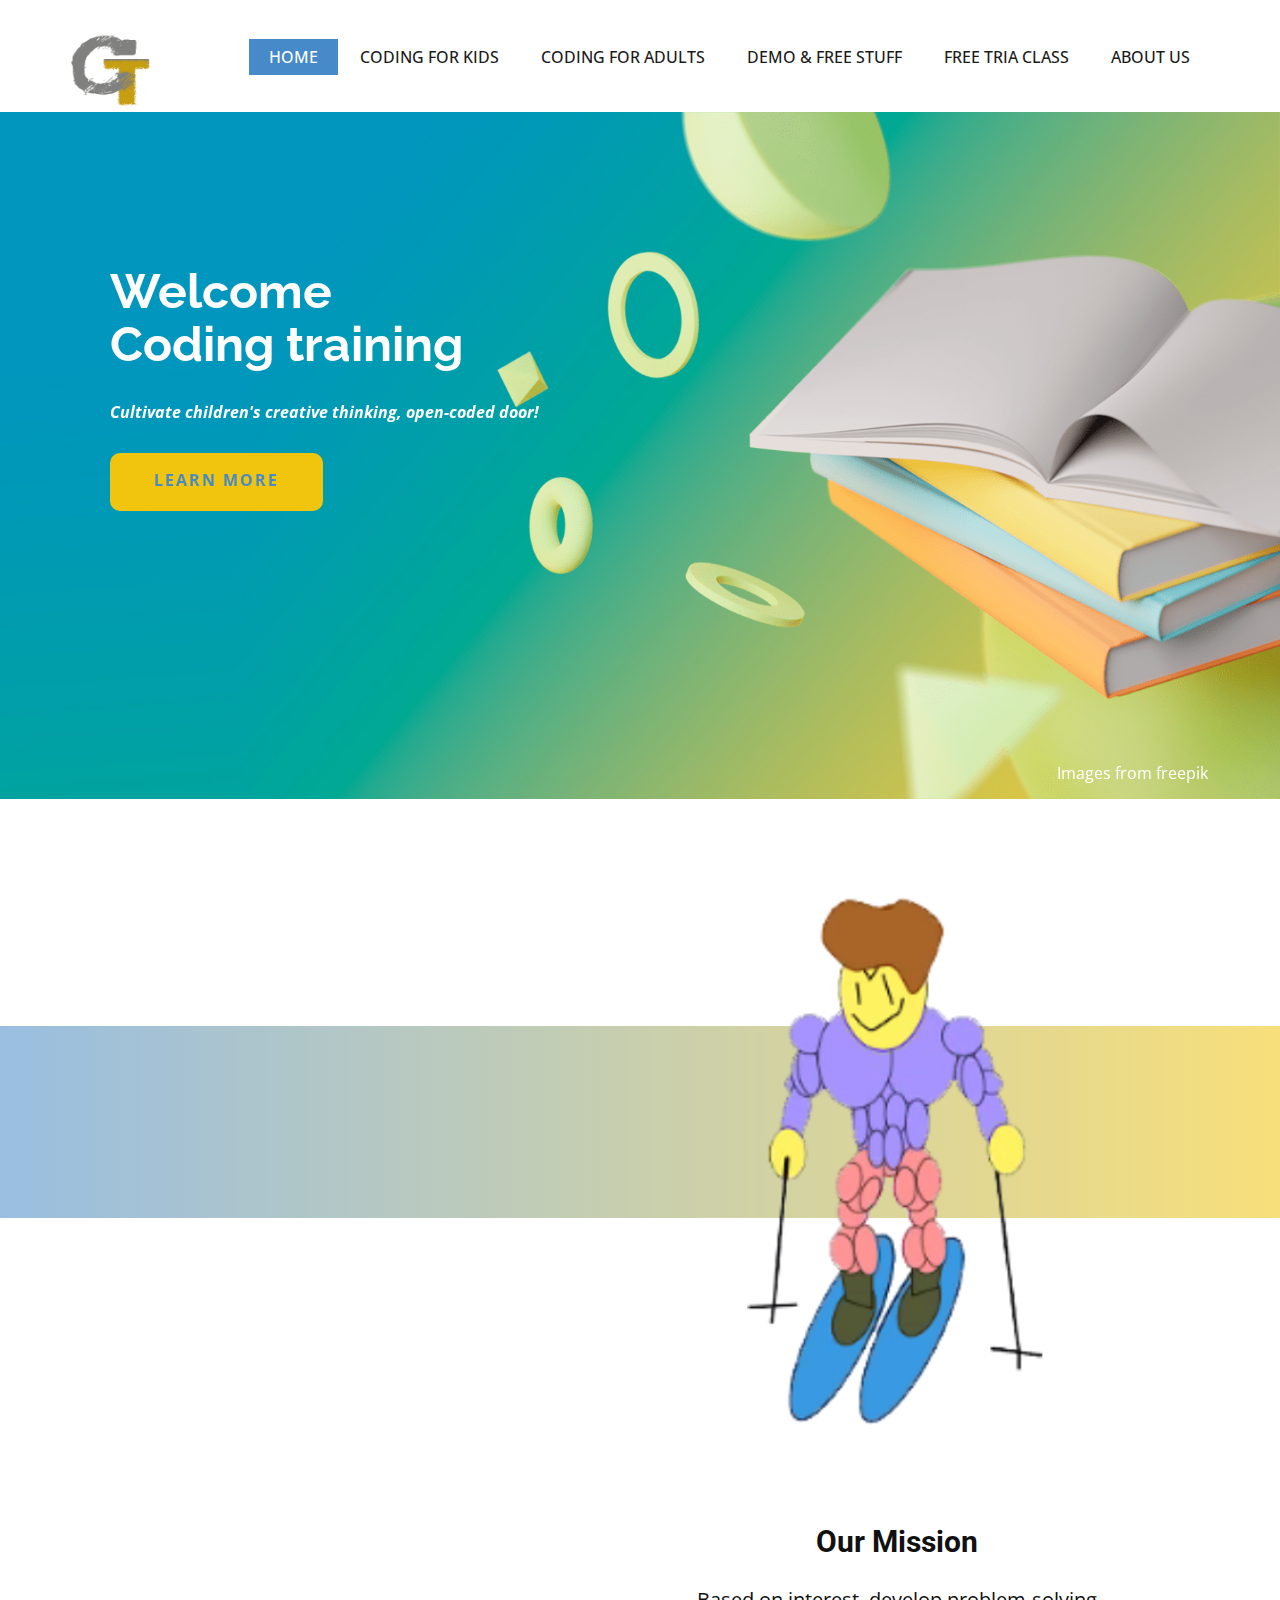
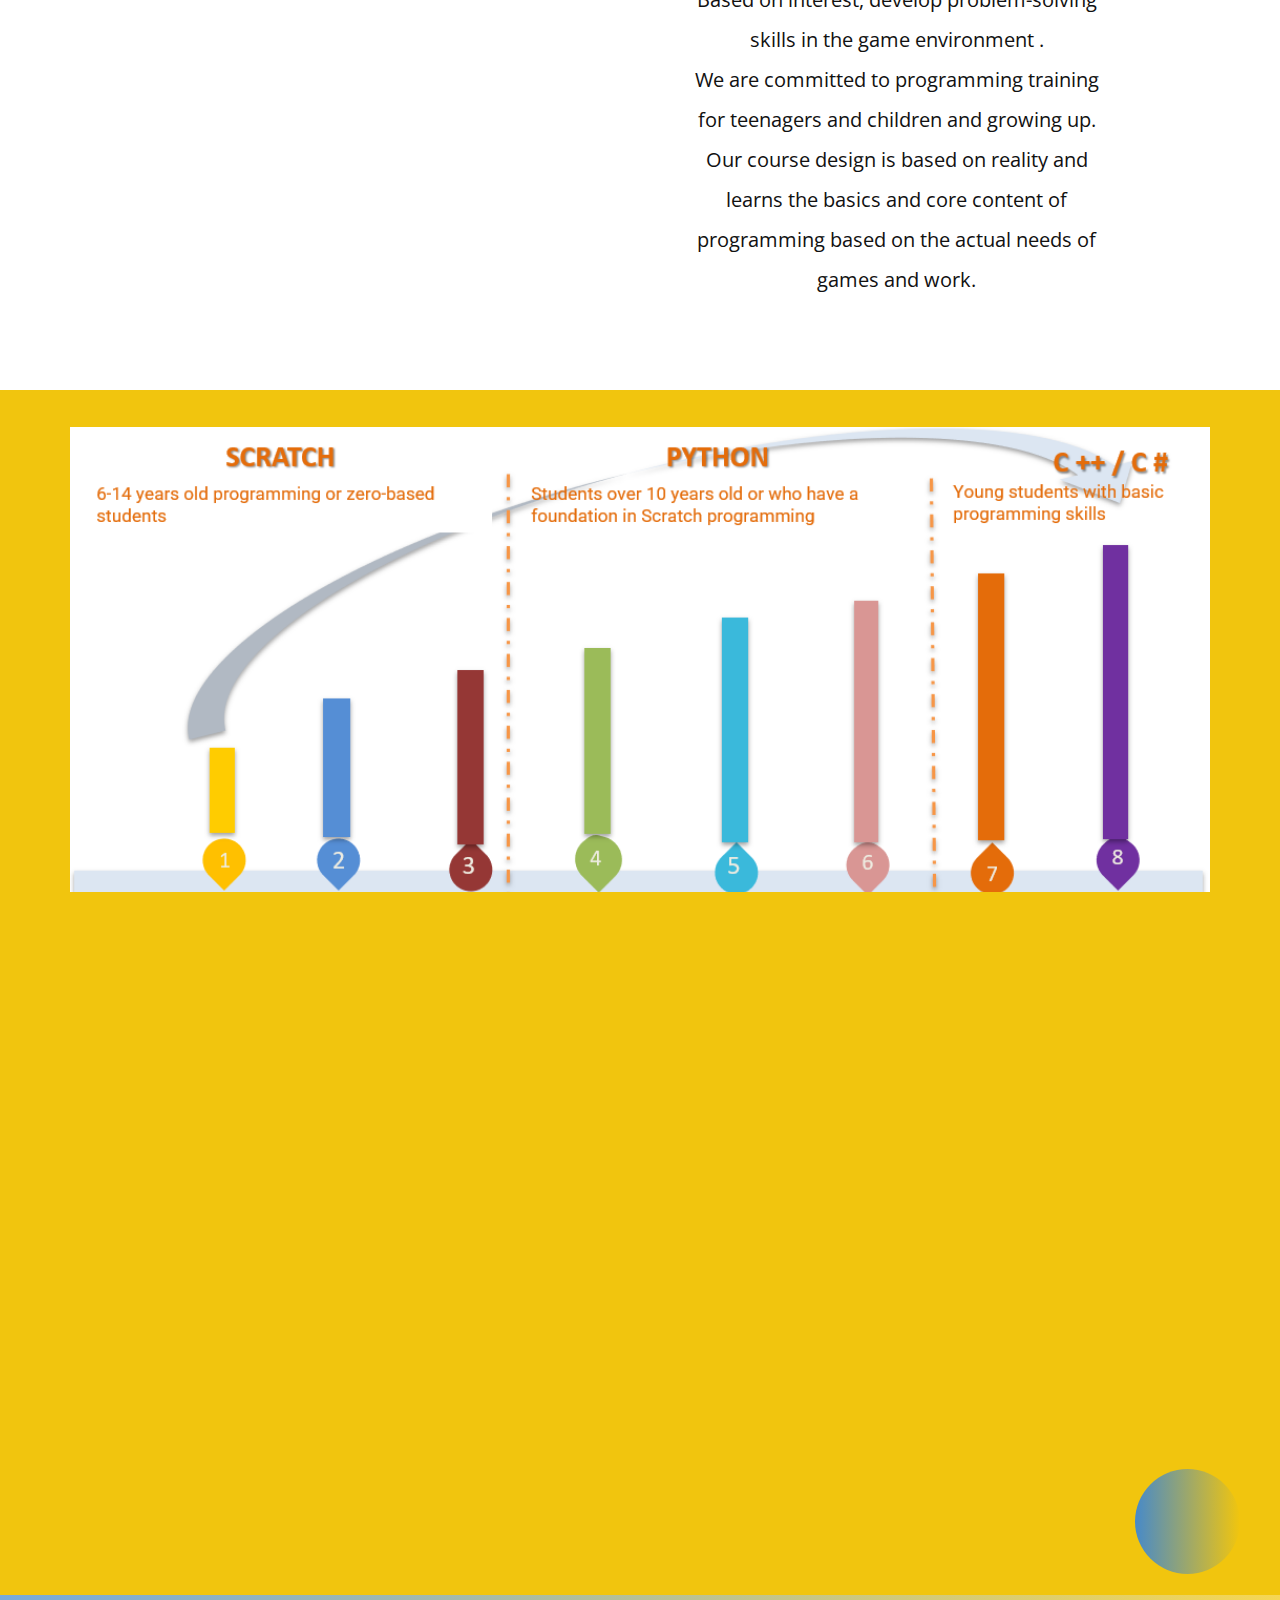
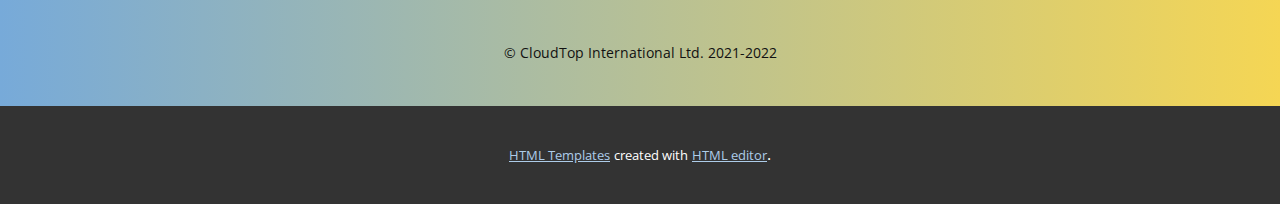
<file: HOME.html>
<!DOCTYPE html>
<html style="font-size: 16px;" lang="en"><head>
    <meta name="viewport" content="width=device-width, initial-scale=1.0">
    <meta charset="utf-8">
    <meta name="keywords" content="​Library Education, ​Meet our Principal, ​Helping each child find and follow their best learning path.">
    <meta name="description" content="">
    <title>HOME</title>
    <link rel="stylesheet" href="nicepage.css" media="screen">
<link rel="stylesheet" href="HOME.css" media="screen">
    <script class="u-script" type="text/javascript" src="jquery.js" "="" defer=""></script>
    <script class="u-script" type="text/javascript" src="nicepage.js" "="" defer=""></script>
    <meta name="generator" content="Nicepage 4.16.0, nicepage.com">
    <link id="u-theme-google-font" rel="stylesheet" href="https://fonts.googleapis.com/css?family=Roboto:100,100i,300,300i,400,400i,500,500i,700,700i,900,900i|Open+Sans:300,300i,400,400i,500,500i,600,600i,700,700i,800,800i">
    <link id="u-page-google-font" rel="stylesheet" href="https://fonts.googleapis.com/css?family=Raleway:100,100i,200,200i,300,300i,400,400i,500,500i,600,600i,700,700i,800,800i,900,900i">
    
    
    
    
    <script type="application/ld+json">{
		"@context": "http://schema.org",
		"@type": "Organization",
		"name": "",
		"logo": "images/logo2.png"
}</script>
    <meta name="theme-color" content="#478ac9">
    <meta property="og:title" content="HOME">
    <meta property="og:type" content="website">
  </head>
  <body class="u-body u-xl-mode" data-lang="en"><header class="u-clearfix u-header u-header" id="sec-ba6c"><div class="u-clearfix u-sheet u-sheet-1">
        <a href="https://nicepage.com" class="u-image u-logo u-image-1" data-image-width="200" data-image-height="200">
          <img src="images/logo2.png" class="u-logo-image u-logo-image-1">
        </a>
        <nav class="u-menu u-menu-one-level u-offcanvas u-menu-1">
          <div class="menu-collapse" style="font-size: 1rem; letter-spacing: 0px; text-transform: uppercase; font-weight: 500;">
            <a class="u-button-style u-custom-active-border-color u-custom-active-color u-custom-border u-custom-border-color u-custom-borders u-custom-hover-border-color u-custom-hover-color u-custom-left-right-menu-spacing u-custom-padding-bottom u-custom-text-active-color u-custom-text-color u-custom-text-decoration u-custom-text-hover-color u-custom-top-bottom-menu-spacing u-nav-link u-text-active-palette-1-base u-text-hover-palette-2-base" href="#">
              <svg class="u-svg-link" viewBox="0 0 24 24"><use xmlns:xlink="http://www.w3.org/1999/xlink" xlink:href="#menu-hamburger"></use></svg>
              <svg class="u-svg-content" version="1.1" id="menu-hamburger" viewBox="0 0 16 16" x="0px" y="0px" xmlns:xlink="http://www.w3.org/1999/xlink" xmlns="http://www.w3.org/2000/svg"><g><rect y="1" width="16" height="2"></rect><rect y="7" width="16" height="2"></rect><rect y="13" width="16" height="2"></rect>
</g></svg>
            </a>
          </div>
          <div class="u-custom-menu u-nav-container">
            <ul class="u-nav u-spacing-2 u-unstyled u-nav-1"><li class="u-nav-item"><a class="u-active-palette-1-base u-border-active-palette-1-base u-border-hover-palette-1-light-1 u-border-no-left u-border-no-right u-border-no-top u-button-style u-hover-palette-1-light-1 u-nav-link u-text-active-white u-text-grey-90 u-text-hover-white" href="HOME.html" style="padding: 10px 20px;">Home</a>
</li><li class="u-nav-item"><a class="u-active-palette-1-base u-border-active-palette-1-base u-border-hover-palette-1-light-1 u-border-no-left u-border-no-right u-border-no-top u-button-style u-hover-palette-1-light-1 u-nav-link u-text-active-white u-text-grey-90 u-text-hover-white" href="Coding-for-Kids.html" style="padding: 10px 20px;">Coding for Kids</a>
</li><li class="u-nav-item"><a class="u-active-palette-1-base u-border-active-palette-1-base u-border-hover-palette-1-light-1 u-border-no-left u-border-no-right u-border-no-top u-button-style u-hover-palette-1-light-1 u-nav-link u-text-active-white u-text-grey-90 u-text-hover-white" href="Coding-for-Adults.html" style="padding: 10px 20px;">Coding for Adults</a>
</li><li class="u-nav-item"><a class="u-active-palette-1-base u-border-active-palette-1-base u-border-hover-palette-1-light-1 u-border-no-left u-border-no-right u-border-no-top u-button-style u-hover-palette-1-light-1 u-nav-link u-text-active-white u-text-grey-90 u-text-hover-white" href="DemoFree-Stuff.html" style="padding: 10px 20px;">Demo &amp; Free stuff</a>
</li><li class="u-nav-item"><a class="u-active-palette-1-base u-border-active-palette-1-base u-border-hover-palette-1-light-1 u-border-no-left u-border-no-right u-border-no-top u-button-style u-hover-palette-1-light-1 u-nav-link u-text-active-white u-text-grey-90 u-text-hover-white" href="Free-Tria-Class.html" style="padding: 10px 20px;">Free Tria Class</a>
</li><li class="u-nav-item"><a class="u-active-palette-1-base u-border-active-palette-1-base u-border-hover-palette-1-light-1 u-border-no-left u-border-no-right u-border-no-top u-button-style u-hover-palette-1-light-1 u-nav-link u-text-active-white u-text-grey-90 u-text-hover-white" href="About-Us.html" style="padding: 10px 20px;">About Us</a>
</li></ul>
          </div>
          <div class="u-custom-menu u-nav-container-collapse">
            <div class="u-black u-container-style u-inner-container-layout u-opacity u-opacity-95 u-sidenav">
              <div class="u-inner-container-layout u-sidenav-overflow">
                <div class="u-menu-close"></div>
                <ul class="u-align-center u-nav u-popupmenu-items u-unstyled u-nav-2"><li class="u-nav-item"><a class="u-button-style u-nav-link" href="HOME.html">Home</a>
</li><li class="u-nav-item"><a class="u-button-style u-nav-link" href="Coding-for-Kids.html">Coding for Kids</a>
</li><li class="u-nav-item"><a class="u-button-style u-nav-link" href="Coding-for-Adults.html">Coding for Adults</a>
</li><li class="u-nav-item"><a class="u-button-style u-nav-link" href="DemoFree-Stuff.html">Demo &amp; Free stuff</a>
</li><li class="u-nav-item"><a class="u-button-style u-nav-link" href="Free-Tria-Class.html">Free Tria Class</a>
</li><li class="u-nav-item"><a class="u-button-style u-nav-link" href="About-Us.html">About Us</a>
</li></ul>
              </div>
            </div>
            <div class="u-black u-menu-overlay u-opacity u-opacity-70"></div>
          </div>
        </nav>
      </div></header>
    <section class="u-align-center u-clearfix u-image u-valign-middle-md u-valign-middle-sm u-section-1" id="sec-6c81" data-image-width="1980" data-image-height="1114">
      <div class="u-clearfix u-gutter-0 u-layout-wrap u-layout-wrap-1">
        <div class="u-layout" style="">
          <div class="u-layout-row" style="">
            <div class="u-align-left u-container-style u-layout-cell u-left-cell u-shape-rectangle u-size-20-lg u-size-20-xl u-size-23-md u-size-23-sm u-size-23-xs u-size-xs-60 u-layout-cell-1" src="">
              <div class="u-container-layout u-container-layout-1">
                <h1 class="u-text u-text-body-alt-color u-text-1" data-animation-name="fadeIn" data-animation-duration="1000" data-animation-direction="Left" data-animation-delay="250">Welcome<br>Coding training
                </h1>
                <p class="u-text u-text-body-alt-color u-text-2" data-animation-name="fadeIn" data-animation-duration="1000" data-animation-direction="Up" data-animation-delay="250">Cultivate children's creative thinking, open-coded door!</p>
                <a href="DemoFree-Stuff.html" data-page-id="1629327854" class="u-border-none u-btn u-btn-round u-button-style u-palette-3-base u-radius-10 u-text-palette-1-base u-btn-1" data-animation-name="fadeIn" data-animation-duration="1000" data-animation-direction="Up" data-animation-delay="500">learn more</a>
              </div>
            </div>
            <div class="u-container-style u-image u-layout-cell u-right-cell u-size-37-md u-size-37-sm u-size-37-xs u-size-40-lg u-size-40-xl u-size-xs-60 u-image-1" data-image-width="1422" data-image-height="900">
              <div class="u-container-layout u-container-layout-2" src="">
                <p class="u-text u-text-body-alt-color u-text-3" data-animation-name="fadeIn" data-animation-duration="1000" data-animation-direction="Up" data-animation-delay="500">Images from freepik</p>
              </div>
            </div>
          </div>
        </div>
      </div>
    </section>
    <section class="u-align-center u-clearfix u-white u-section-2" id="carousel_2f1f">
      <div class="u-expanded-width u-gradient u-opacity u-opacity-55 u-shape u-shape-rectangle u-shape-1" data-animation-name="rollIn" data-animation-duration="1000" data-animation-direction=""></div>
      <div class="u-clearfix u-gutter-40 u-layout-spacing-vertical u-layout-wrap u-layout-wrap-1">
        <div class="u-gutter-0 u-layout">
          <div class="u-layout-row">
            <div class="u-size-31 u-size-60-md">
              <div class="u-layout-col">
                <div class="u-container-style u-hidden-md u-hidden-sm u-hidden-xs u-layout-cell u-right-cell u-size-20 u-layout-cell-1" wfd-invisible="true">
                  <div class="u-container-layout u-container-layout-1"></div>
                </div>
                <div class="u-container-style u-layout-cell u-radius-20 u-right-cell u-shape-round u-size-40 u-white u-layout-cell-2" data-animation-name="fadeIn" data-animation-duration="1000" data-animation-direction="Left" data-animation-delay="250">
                  <div class="u-container-layout u-container-layout-2">
                    <img class="u-image u-image-round u-radius-20 u-image-1" src="images/Untitled.gif" alt="" data-image-width="896" data-image-height="720" data-animation-name="fadeIn" data-animation-duration="2000" data-animation-direction="Left" data-animation-delay="250">
                    <p class="u-text u-text-1">
                      <span style="font-weight: 700;">From Student:<span class="u-text-palette-2-base">&nbsp;</span>
                      </span>
                      <span class="u-text-palette-2-base" style="font-weight: 700; font-size: 1.125rem;">Aana</span>
                    </p>
                    <h5 class="u-align-center u-text u-text-2"> For kids &amp; teens &amp; students！</h5>
                    <p class="u-align-center u-text u-text-3"> Programming can improve the way people think and improve their ability to solve problems!<br>Let programming change the our future!
                    </p>
                    <a href="DemoFree-Stuff.html" data-page-id="1629327854" class="u-border-none u-btn u-btn-round u-button-style u-palette-3-base u-radius-10 u-text-palette-1-base u-btn-1" data-animation-name="rollIn" data-animation-duration="1000" data-animation-direction="" data-animation-delay="500">learn more</a>
                  </div>
                </div>
              </div>
            </div>
            <div class="u-size-29 u-size-60-md">
              <div class="u-layout-col">
                <div class="u-align-left u-container-style u-image u-layout-cell u-left-cell u-radius-20 u-size-40 u-image-2" data-animation-name="zoomIn" data-animation-duration="2000" data-animation-direction="" data-image-width="400" data-image-height="569">
                  <div class="u-container-layout u-container-layout-3" src=""></div>
                </div>
                <div class="u-align-center u-container-style u-layout-cell u-left-cell u-size-20 u-white u-layout-cell-4">
                  <div class="u-container-layout u-container-layout-4">
                    <h3 class="u-text u-text-default u-text-4"> Our Mission</h3>
                    <p class="u-text u-text-5">
                      <span style="font-size: 1.25rem;"> Based on interest, develop problem-solving skills in the game environment .<br>We are committed to programming training for teenagers and children and growing up. Our course design is based on reality and learns the basics and core content of programming based on the actual needs of games and work.
                      </span>
                      <br>
                    </p>
                  </div>
                </div>
              </div>
            </div>
          </div>
        </div>
      </div>
    </section>
    <section class="u-align-center u-clearfix u-palette-3-base u-section-3" id="carousel_aed0">
      <div class="u-gradient u-opacity u-opacity-55 u-shape u-shape-rectangle u-shape-1" data-animation-name="fadeIn" data-animation-duration="1000" data-animation-direction="Left"></div>
      <img class="u-image u-image-default u-image-1" src="images/codingpathway.png" alt="" data-image-width="1086" data-image-height="457">
      <div class="u-list u-list-1">
        <div class="u-repeater u-repeater-1">
          <div class="u-container-style u-list-item u-radius-20 u-repeater-item u-shape-round u-white u-list-item-1" data-animation-name="flipIn" data-animation-duration="1000" data-animation-direction="X" data-animation-delay="250">
            <div class="u-container-layout u-similar-container u-container-layout-1">
              <h3 class="u-text u-text-default u-text-palette-3-base u-text-1"><span class="u-icon"><svg class="u-svg-content" viewBox="0 0 49.94 49.94" x="0px" y="0px" style="width: 1em; height: 1em;"><path d="M48.856,22.731c0.983-0.958,1.33-2.364,0.906-3.671c-0.425-1.307-1.532-2.24-2.892-2.438l-12.092-1.757
	c-0.515-0.075-0.96-0.398-1.19-0.865L28.182,3.043c-0.607-1.231-1.839-1.996-3.212-1.996c-1.372,0-2.604,0.765-3.211,1.996
	L16.352,14c-0.23,0.467-0.676,0.79-1.191,0.865L3.069,16.623C1.71,16.82,0.603,17.753,0.178,19.06
	c-0.424,1.307-0.077,2.713,0.906,3.671l8.749,8.528c0.373,0.364,0.544,0.888,0.456,1.4L8.224,44.702
	c-0.232,1.353,0.313,2.694,1.424,3.502c1.11,0.809,2.555,0.914,3.772,0.273l10.814-5.686c0.461-0.242,1.011-0.242,1.472,0
	l10.815,5.686c0.528,0.278,1.1,0.415,1.669,0.415c0.739,0,1.475-0.231,2.103-0.688c1.111-0.808,1.656-2.149,1.424-3.502
	L39.651,32.66c-0.088-0.513,0.083-1.036,0.456-1.4L48.856,22.731z M37.681,32.998l2.065,12.042c0.104,0.606-0.131,1.185-0.629,1.547
	c-0.499,0.361-1.12,0.405-1.665,0.121l-10.815-5.687c-0.521-0.273-1.095-0.411-1.667-0.411s-1.145,0.138-1.667,0.412l-10.813,5.686
	c-0.547,0.284-1.168,0.24-1.666-0.121c-0.498-0.362-0.732-0.94-0.629-1.547l2.065-12.042c0.199-1.162-0.186-2.348-1.03-3.17
	L2.48,21.299c-0.441-0.43-0.591-1.036-0.4-1.621c0.19-0.586,0.667-0.988,1.276-1.077l12.091-1.757
	c1.167-0.169,2.176-0.901,2.697-1.959l5.407-10.957c0.272-0.552,0.803-0.881,1.418-0.881c0.616,0,1.146,0.329,1.419,0.881
	l5.407,10.957c0.521,1.058,1.529,1.79,2.696,1.959l12.092,1.757c0.609,0.089,1.086,0.491,1.276,1.077
	c0.19,0.585,0.041,1.191-0.4,1.621l-8.749,8.528C37.866,30.65,37.481,31.835,37.681,32.998z"></path></svg><img></span>&nbsp;Scratch
              </h3>
              <p class="u-text u-text-2">
                <span style="font-weight: 700;" class="u-text-palette-1-base"> Scratch 1st:</span> Understand the concepts of programming and game design, and learn to use digital tools. Contact sequence, selection, cycle three programming syntax structure, skilled use of the computer to complete project tasks.<span style="font-weight: 700; font-size: 1.125rem;" class="u-text-palette-1-base">
                  <br>Scratch 2nd: 
                </span>Learn to draw program flowcharts, be proficient in game design and application design ideas; be proficient in application module design and game development.<span style="font-size: 1.125rem; font-weight: 700;" class="u-text-palette-1-base">
                  <br>Scratch 3rd:
                </span> Improve computational thinking, and initially master the ability to find and analyze problems Independently complete animation works and the complex game works.
              </p>
            </div>
          </div>
          <div class="u-container-style u-list-item u-radius-20 u-repeater-item u-shape-round u-white" data-animation-name="flipIn" data-animation-duration="1000" data-animation-direction="X" data-animation-delay="250">
            <div class="u-container-layout u-similar-container u-container-layout-2">
              <h3 class="u-text u-text-default u-text-palette-3-base u-text-3"><span class="u-icon"><svg class="u-svg-content" viewBox="0 0 49.94 49.94" x="0px" y="0px" style="width: 1em; height: 1em;"><path d="M48.856,22.731c0.983-0.958,1.33-2.364,0.906-3.671c-0.425-1.307-1.532-2.24-2.892-2.438l-12.092-1.757
	c-0.515-0.075-0.96-0.398-1.19-0.865L28.182,3.043c-0.607-1.231-1.839-1.996-3.212-1.996c-1.372,0-2.604,0.765-3.211,1.996
	L16.352,14c-0.23,0.467-0.676,0.79-1.191,0.865L3.069,16.623C1.71,16.82,0.603,17.753,0.178,19.06
	c-0.424,1.307-0.077,2.713,0.906,3.671l8.749,8.528c0.373,0.364,0.544,0.888,0.456,1.4L8.224,44.702
	c-0.232,1.353,0.313,2.694,1.424,3.502c1.11,0.809,2.555,0.914,3.772,0.273l10.814-5.686c0.461-0.242,1.011-0.242,1.472,0
	l10.815,5.686c0.528,0.278,1.1,0.415,1.669,0.415c0.739,0,1.475-0.231,2.103-0.688c1.111-0.808,1.656-2.149,1.424-3.502
	L39.651,32.66c-0.088-0.513,0.083-1.036,0.456-1.4L48.856,22.731z M37.681,32.998l2.065,12.042c0.104,0.606-0.131,1.185-0.629,1.547
	c-0.499,0.361-1.12,0.405-1.665,0.121l-10.815-5.687c-0.521-0.273-1.095-0.411-1.667-0.411s-1.145,0.138-1.667,0.412l-10.813,5.686
	c-0.547,0.284-1.168,0.24-1.666-0.121c-0.498-0.362-0.732-0.94-0.629-1.547l2.065-12.042c0.199-1.162-0.186-2.348-1.03-3.17
	L2.48,21.299c-0.441-0.43-0.591-1.036-0.4-1.621c0.19-0.586,0.667-0.988,1.276-1.077l12.091-1.757
	c1.167-0.169,2.176-0.901,2.697-1.959l5.407-10.957c0.272-0.552,0.803-0.881,1.418-0.881c0.616,0,1.146,0.329,1.419,0.881
	l5.407,10.957c0.521,1.058,1.529,1.79,2.696,1.959l12.092,1.757c0.609,0.089,1.086,0.491,1.276,1.077
	c0.19,0.585,0.041,1.191-0.4,1.621l-8.749,8.528C37.866,30.65,37.481,31.835,37.681,32.998z"></path></svg><img></span>&nbsp;Python
              </h3>
              <p class="u-text u-text-4">
                <span style="font-weight: 700; font-size: 1.125rem;" class="u-text-palette-1-base"> Phthon 4th :</span> Master the basic operations of Python's turtle drawing module Master the core content of Python, control statements, data structures, and functions<br>
                <span style="font-weight: 700; font-size: 1.125rem;" class="u-text-palette-1-base">Phthon  5th:</span> Use the Pygame module to understand the basic principles and core ideas of game design, and learn to disassemble problems and program function design.&nbsp;<span style="font-weight: 700; font-size: 1.125rem;" class="u-text-palette-1-base">
                  <br>Phthon   6th:
                </span>Learn A.I to create your own 2D-Video Games using the module Pygame with Python, Familiar with the ability to find, analyze and solve problems in actual combat using computational thinking.
              </p>
            </div>
          </div>
          <div class="u-container-style u-list-item u-radius-20 u-repeater-item u-shape-round u-white" data-animation-name="flipIn" data-animation-duration="1000" data-animation-direction="X" data-animation-delay="250">
            <div class="u-container-layout u-similar-container u-container-layout-3">
              <h3 class="u-text u-text-default u-text-palette-3-base u-text-5"><span class="u-icon"><svg class="u-svg-content" viewBox="0 0 49.94 49.94" x="0px" y="0px" style="width: 1em; height: 1em;"><path d="M48.856,22.731c0.983-0.958,1.33-2.364,0.906-3.671c-0.425-1.307-1.532-2.24-2.892-2.438l-12.092-1.757
	c-0.515-0.075-0.96-0.398-1.19-0.865L28.182,3.043c-0.607-1.231-1.839-1.996-3.212-1.996c-1.372,0-2.604,0.765-3.211,1.996
	L16.352,14c-0.23,0.467-0.676,0.79-1.191,0.865L3.069,16.623C1.71,16.82,0.603,17.753,0.178,19.06
	c-0.424,1.307-0.077,2.713,0.906,3.671l8.749,8.528c0.373,0.364,0.544,0.888,0.456,1.4L8.224,44.702
	c-0.232,1.353,0.313,2.694,1.424,3.502c1.11,0.809,2.555,0.914,3.772,0.273l10.814-5.686c0.461-0.242,1.011-0.242,1.472,0
	l10.815,5.686c0.528,0.278,1.1,0.415,1.669,0.415c0.739,0,1.475-0.231,2.103-0.688c1.111-0.808,1.656-2.149,1.424-3.502
	L39.651,32.66c-0.088-0.513,0.083-1.036,0.456-1.4L48.856,22.731z M37.681,32.998l2.065,12.042c0.104,0.606-0.131,1.185-0.629,1.547
	c-0.499,0.361-1.12,0.405-1.665,0.121l-10.815-5.687c-0.521-0.273-1.095-0.411-1.667-0.411s-1.145,0.138-1.667,0.412l-10.813,5.686
	c-0.547,0.284-1.168,0.24-1.666-0.121c-0.498-0.362-0.732-0.94-0.629-1.547l2.065-12.042c0.199-1.162-0.186-2.348-1.03-3.17
	L2.48,21.299c-0.441-0.43-0.591-1.036-0.4-1.621c0.19-0.586,0.667-0.988,1.276-1.077l12.091-1.757
	c1.167-0.169,2.176-0.901,2.697-1.959l5.407-10.957c0.272-0.552,0.803-0.881,1.418-0.881c0.616,0,1.146,0.329,1.419,0.881
	l5.407,10.957c0.521,1.058,1.529,1.79,2.696,1.959l12.092,1.757c0.609,0.089,1.086,0.491,1.276,1.077
	c0.19,0.585,0.041,1.191-0.4,1.621l-8.749,8.528C37.866,30.65,37.481,31.835,37.681,32.998z"></path></svg><img></span>&nbsp;C#/C++
              </h3>
              <p class="u-text u-text-6">
                <span style="font-weight: 700; font-size: 1.125rem;" class="u-text-palette-1-base"> C ++/C # 7th: </span>Master data abstraction and basic grammatical rules in computational thinking Master data types, computational thinking, including sequence structure, branch structure, and loop structure programming methods.<span style="font-weight: 700; font-size: 1.125rem;" class="u-text-palette-1-base">&nbsp;</span>
                <br>
                <span style="font-weight: 700; font-size: 1.125rem;" class="u-text-palette-1-base">C ++ /C # 8th:</span>Master the complex data structure and algorithm implementation method.
              </p>
            </div>
          </div>
        </div>
      </div>
      <div class="u-gradient u-shape u-shape-circle u-shape-2" data-animation-name="customAnimation" data-animation-duration="1000" data-animation-direction="" data-animation-delay="250"></div>
    </section>
    
    
    <footer class="u-align-center u-clearfix u-footer u-gradient u-footer" id="sec-cb61"><div class="u-clearfix u-sheet u-sheet-1">
        <p class="u-small-text u-text u-text-variant u-text-1"> © CloudTop  International Ltd. 2021-2022</p>
      </div></footer>
    <section class="u-backlink u-clearfix u-grey-80">
      <a class="u-link" href="https://nicepage.com/html-templates" target="_blank">
        <span>HTML Templates</span>
      </a>
      <p class="u-text">
        <span>created with</span>
      </p>
      <a class="u-link" href="https://nicepage.com/wysiwyg-html-editor" target="_blank">
        <span>HTML editor</span>
      </a>. 
    </section>
  
</body></html>
</file>
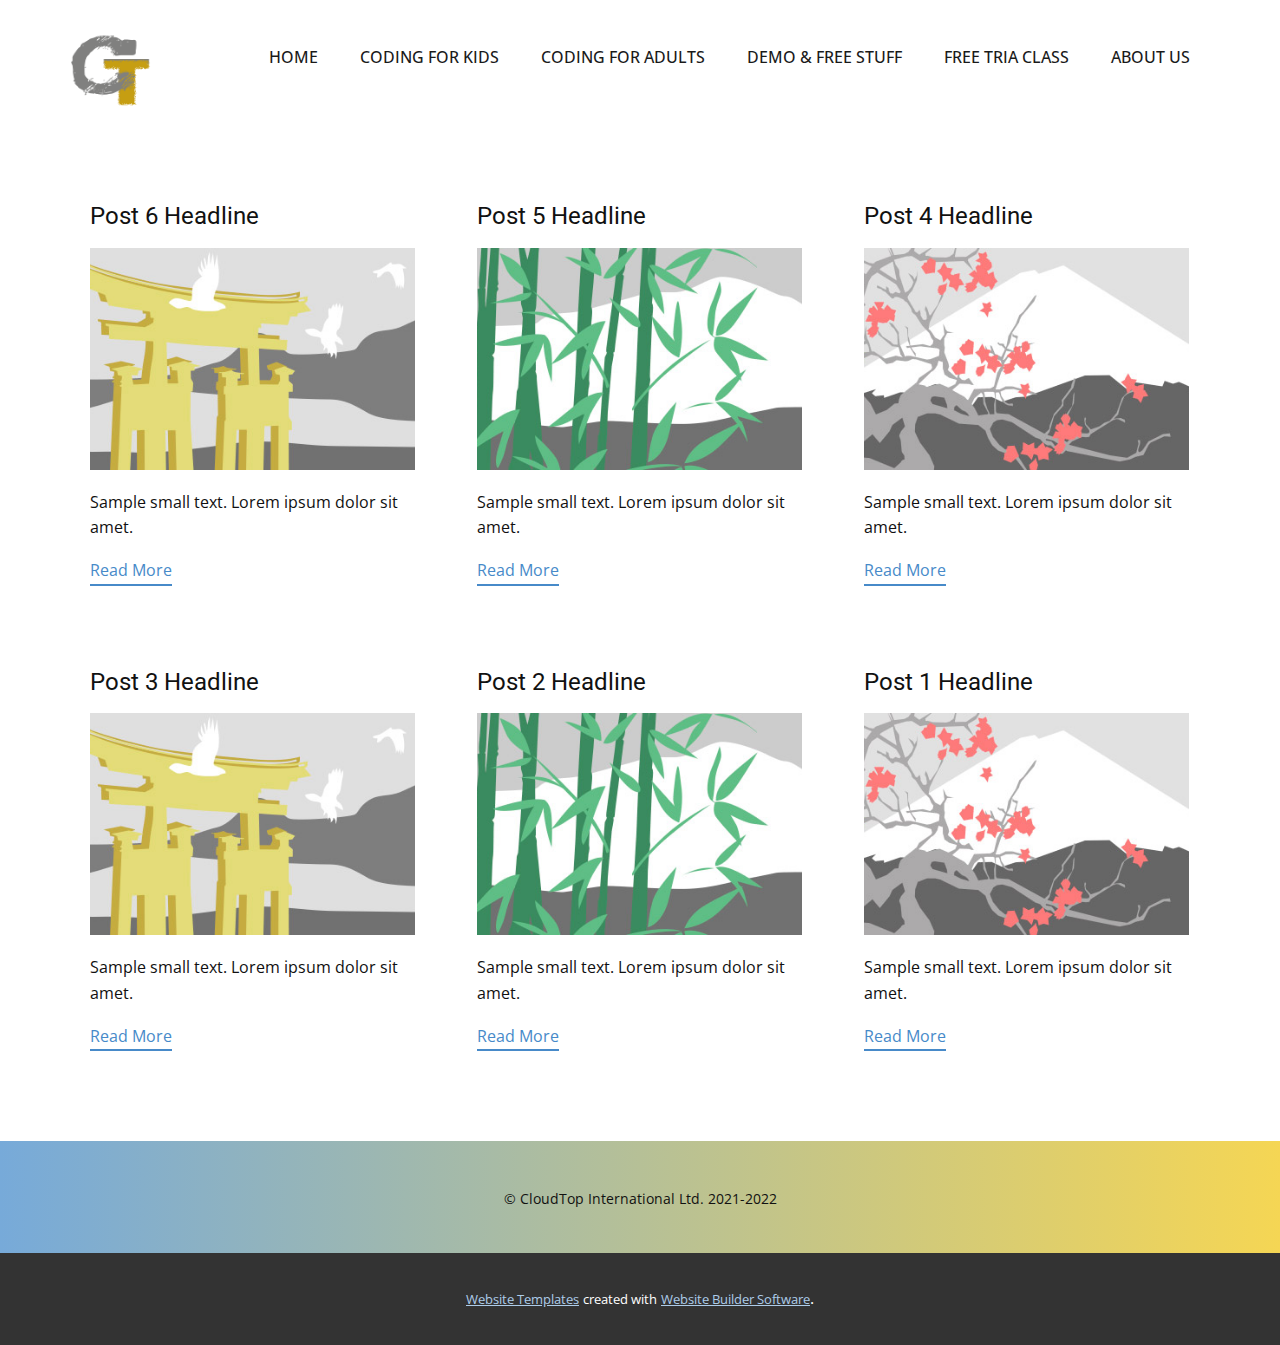
<file: blog/blog.html>
<html style="font-size: 16px;" lang="en"><head>
    <meta name="viewport" content="width=device-width, initial-scale=1.0">
    <meta charset="utf-8">
    <meta name="keywords" content="">
    <meta name="description" content="">
    <title>Blog Template</title>
    <link rel="stylesheet" href="../nicepage.css" media="screen">
<link rel="stylesheet" href="../Blog-Template.css" media="screen">
    <script class="u-script" type="text/javascript" src="../jquery.js" "="" defer=""></script>
    <script class="u-script" type="text/javascript" src="../nicepage.js" "="" defer=""></script>
    <meta name="generator" content="Nicepage 4.16.0, nicepage.com">
    <link id="u-theme-google-font" rel="stylesheet" href="https://fonts.googleapis.com/css?family=Roboto:100,100i,300,300i,400,400i,500,500i,700,700i,900,900i|Open+Sans:300,300i,400,400i,500,500i,600,600i,700,700i,800,800i">
    
    
    <script type="application/ld+json">{
		"@context": "http://schema.org",
		"@type": "Organization",
		"name": "",
		"logo": "images/logo2.png"
}</script>
    <meta name="theme-color" content="#478ac9">
  </head>
  <body class="u-body u-xl-mode" data-lang="en"><header class="u-clearfix u-header u-header" id="sec-ba6c"><div class="u-clearfix u-sheet u-sheet-1">
        <a href="https://nicepage.com" class="u-image u-logo u-image-1" data-image-width="200" data-image-height="200">
          <img src="../images/logo2.png" class="u-logo-image u-logo-image-1">
        </a>
        <nav class="u-menu u-menu-one-level u-offcanvas u-menu-1">
          <div class="menu-collapse" style="font-size: 1rem; letter-spacing: 0px; text-transform: uppercase; font-weight: 500;">
            <a class="u-button-style u-custom-active-border-color u-custom-active-color u-custom-border u-custom-border-color u-custom-borders u-custom-hover-border-color u-custom-hover-color u-custom-left-right-menu-spacing u-custom-padding-bottom u-custom-text-active-color u-custom-text-color u-custom-text-decoration u-custom-text-hover-color u-custom-top-bottom-menu-spacing u-nav-link u-text-active-palette-1-base u-text-hover-palette-2-base" href="#">
              <svg class="u-svg-link" viewBox="0 0 24 24"><use xmlns:xlink="http://www.w3.org/1999/xlink" xlink:href="#menu-hamburger"></use></svg>
              <svg class="u-svg-content" version="1.1" id="menu-hamburger" viewBox="0 0 16 16" x="0px" y="0px" xmlns:xlink="http://www.w3.org/1999/xlink" xmlns="http://www.w3.org/2000/svg"><g><rect y="1" width="16" height="2"></rect><rect y="7" width="16" height="2"></rect><rect y="13" width="16" height="2"></rect>
</g></svg>
            </a>
          </div>
          <div class="u-custom-menu u-nav-container">
            <ul class="u-nav u-spacing-2 u-unstyled u-nav-1"><li class="u-nav-item"><a class="u-active-palette-1-base u-border-active-palette-1-base u-border-hover-palette-1-light-1 u-border-no-left u-border-no-right u-border-no-top u-button-style u-hover-palette-1-light-1 u-nav-link u-text-active-white u-text-grey-90 u-text-hover-white" href="../HOME.html" style="padding: 10px 20px;">Home</a>
</li><li class="u-nav-item"><a class="u-active-palette-1-base u-border-active-palette-1-base u-border-hover-palette-1-light-1 u-border-no-left u-border-no-right u-border-no-top u-button-style u-hover-palette-1-light-1 u-nav-link u-text-active-white u-text-grey-90 u-text-hover-white" href="../Coding-for-Kids.html" style="padding: 10px 20px;">Coding for Kids</a>
</li><li class="u-nav-item"><a class="u-active-palette-1-base u-border-active-palette-1-base u-border-hover-palette-1-light-1 u-border-no-left u-border-no-right u-border-no-top u-button-style u-hover-palette-1-light-1 u-nav-link u-text-active-white u-text-grey-90 u-text-hover-white" href="../Coding-for-Adults.html" style="padding: 10px 20px;">Coding for Adults</a>
</li><li class="u-nav-item"><a class="u-active-palette-1-base u-border-active-palette-1-base u-border-hover-palette-1-light-1 u-border-no-left u-border-no-right u-border-no-top u-button-style u-hover-palette-1-light-1 u-nav-link u-text-active-white u-text-grey-90 u-text-hover-white" href="../DemoFree-Stuff.html" style="padding: 10px 20px;">Demo &amp; Free stuff</a>
</li><li class="u-nav-item"><a class="u-active-palette-1-base u-border-active-palette-1-base u-border-hover-palette-1-light-1 u-border-no-left u-border-no-right u-border-no-top u-button-style u-hover-palette-1-light-1 u-nav-link u-text-active-white u-text-grey-90 u-text-hover-white" href="../Free-Tria-Class.html" style="padding: 10px 20px;">Free Tria Class</a>
</li><li class="u-nav-item"><a class="u-active-palette-1-base u-border-active-palette-1-base u-border-hover-palette-1-light-1 u-border-no-left u-border-no-right u-border-no-top u-button-style u-hover-palette-1-light-1 u-nav-link u-text-active-white u-text-grey-90 u-text-hover-white" href="../About-Us.html" style="padding: 10px 20px;">About Us</a>
</li></ul>
          </div>
          <div class="u-custom-menu u-nav-container-collapse">
            <div class="u-black u-container-style u-inner-container-layout u-opacity u-opacity-95 u-sidenav">
              <div class="u-inner-container-layout u-sidenav-overflow">
                <div class="u-menu-close"></div>
                <ul class="u-align-center u-nav u-popupmenu-items u-unstyled u-nav-2"><li class="u-nav-item"><a class="u-button-style u-nav-link" href="../HOME.html">Home</a>
</li><li class="u-nav-item"><a class="u-button-style u-nav-link" href="../Coding-for-Kids.html">Coding for Kids</a>
</li><li class="u-nav-item"><a class="u-button-style u-nav-link" href="../Coding-for-Adults.html">Coding for Adults</a>
</li><li class="u-nav-item"><a class="u-button-style u-nav-link" href="../DemoFree-Stuff.html">Demo &amp; Free stuff</a>
</li><li class="u-nav-item"><a class="u-button-style u-nav-link" href="../Free-Tria-Class.html">Free Tria Class</a>
</li><li class="u-nav-item"><a class="u-button-style u-nav-link" href="../About-Us.html">About Us</a>
</li></ul>
              </div>
            </div>
            <div class="u-black u-menu-overlay u-opacity u-opacity-70"></div>
          </div>
        </nav>
      </div></header>
    <section class="u-clearfix u-section-1" id="sec-11ec">
      <div class="u-clearfix u-sheet u-valign-middle u-sheet-1"><!--blog--><!--blog_options_json--><!--{"type":"Recent","source":"","tags":"","count":""}--><!--/blog_options_json-->
        <div class="u-blog u-expanded-width u-repeater u-repeater-1"><!--blog_post-->
          <div class="u-blog-post u-container-style u-repeater-item u-white u-repeater-item-1">
            <div class="u-container-layout u-similar-container u-valign-top u-container-layout-1"><!--blog_post_header-->
              <h4 class="u-blog-control u-text u-text-1">
                <a class="u-post-header-link" href="../blog/post-5.html">Post 6 Headline</a>
              </h4><!--/blog_post_header--><!--blog_post_image-->
              <a class="u-post-header-link" href="../blog/post-5.html"><img alt="" class="u-blog-control u-expanded-width u-image u-image-default u-image-1" src="../images/8ad73f3c.jpeg"></a><!--/blog_post_image--><!--blog_post_content-->
              <div class="u-blog-control u-post-content u-text u-text-2 fr-view">Sample small text. Lorem ipsum dolor sit amet.</div><!--/blog_post_content--><!--blog_post_readmore-->
              <a href="../blog/post-5.html" class="u-blog-control u-border-2 u-border-palette-1-base u-btn u-btn-rectangle u-button-style u-none u-btn-1"><!--blog_post_readmore_content--><!--options_json--><!--{"content":"","defaultValue":"Read More"}--><!--/options_json-->Read More<!--/blog_post_readmore_content--></a><!--/blog_post_readmore-->
            </div>
          </div><div class="u-blog-post u-container-style u-repeater-item u-video-cover u-white">
            <div class="u-container-layout u-similar-container u-valign-top u-container-layout-2"><!--blog_post_header-->
              <h4 class="u-blog-control u-text u-text-3">
                <a class="u-post-header-link" href="../blog/post-4.html">Post 5 Headline</a>
              </h4><!--/blog_post_header--><!--blog_post_image-->
              <a class="u-post-header-link" href="../blog/post-4.html"><img alt="" class="u-blog-control u-expanded-width u-image u-image-default u-image-2" src="../images/68f64b9d.jpeg"></a><!--/blog_post_image--><!--blog_post_content-->
              <div class="u-blog-control u-post-content u-text u-text-4 fr-view">Sample small text. Lorem ipsum dolor sit amet.</div><!--/blog_post_content--><!--blog_post_readmore-->
              <a href="../blog/post-4.html" class="u-blog-control u-border-2 u-border-palette-1-base u-btn u-btn-rectangle u-button-style u-none u-btn-2"><!--blog_post_readmore_content--><!--options_json--><!--{"content":"","defaultValue":"Read More"}--><!--/options_json-->Read More<!--/blog_post_readmore_content--></a><!--/blog_post_readmore-->
            </div>
          </div><div class="u-blog-post u-container-style u-repeater-item u-video-cover u-white">
            <div class="u-container-layout u-similar-container u-valign-top u-container-layout-3"><!--blog_post_header-->
              <h4 class="u-blog-control u-text u-text-5">
                <a class="u-post-header-link" href="../blog/post-3.html">Post 4 Headline</a>
              </h4><!--/blog_post_header--><!--blog_post_image-->
              <a class="u-post-header-link" href="../blog/post-3.html"><img alt="" class="u-blog-control u-expanded-width u-image u-image-default u-image-3" src="../images/0fd3416c.jpeg"></a><!--/blog_post_image--><!--blog_post_content-->
              <div class="u-blog-control u-post-content u-text u-text-6 fr-view">Sample small text. Lorem ipsum dolor sit amet.</div><!--/blog_post_content--><!--blog_post_readmore-->
              <a href="../blog/post-3.html" class="u-blog-control u-border-2 u-border-palette-1-base u-btn u-btn-rectangle u-button-style u-none u-btn-3"><!--blog_post_readmore_content--><!--options_json--><!--{"content":"","defaultValue":"Read More"}--><!--/options_json-->Read More<!--/blog_post_readmore_content--></a><!--/blog_post_readmore-->
            </div>
          </div><div class="u-blog-post u-container-style u-repeater-item u-white u-repeater-item-1">
            <div class="u-container-layout u-similar-container u-valign-top u-container-layout-1"><!--blog_post_header-->
              <h4 class="u-blog-control u-text u-text-1">
                <a class="u-post-header-link" href="../blog/post-2.html">Post 3 Headline</a>
              </h4><!--/blog_post_header--><!--blog_post_image-->
              <a class="u-post-header-link" href="../blog/post-2.html"><img alt="" class="u-blog-control u-expanded-width u-image u-image-default u-image-1" src="../images/8ad73f3c.jpeg"></a><!--/blog_post_image--><!--blog_post_content-->
              <div class="u-blog-control u-post-content u-text u-text-2 fr-view">Sample small text. Lorem ipsum dolor sit amet.</div><!--/blog_post_content--><!--blog_post_readmore-->
              <a href="../blog/post-2.html" class="u-blog-control u-border-2 u-border-palette-1-base u-btn u-btn-rectangle u-button-style u-none u-btn-1"><!--blog_post_readmore_content--><!--options_json--><!--{"content":"","defaultValue":"Read More"}--><!--/options_json-->Read More<!--/blog_post_readmore_content--></a><!--/blog_post_readmore-->
            </div>
          </div><div class="u-blog-post u-container-style u-repeater-item u-video-cover u-white">
            <div class="u-container-layout u-similar-container u-valign-top u-container-layout-2"><!--blog_post_header-->
              <h4 class="u-blog-control u-text u-text-3">
                <a class="u-post-header-link" href="../blog/post-1.html">Post 2 Headline</a>
              </h4><!--/blog_post_header--><!--blog_post_image-->
              <a class="u-post-header-link" href="../blog/post-1.html"><img alt="" class="u-blog-control u-expanded-width u-image u-image-default u-image-2" src="../images/68f64b9d.jpeg"></a><!--/blog_post_image--><!--blog_post_content-->
              <div class="u-blog-control u-post-content u-text u-text-4 fr-view">Sample small text. Lorem ipsum dolor sit amet.</div><!--/blog_post_content--><!--blog_post_readmore-->
              <a href="../blog/post-1.html" class="u-blog-control u-border-2 u-border-palette-1-base u-btn u-btn-rectangle u-button-style u-none u-btn-2"><!--blog_post_readmore_content--><!--options_json--><!--{"content":"","defaultValue":"Read More"}--><!--/options_json-->Read More<!--/blog_post_readmore_content--></a><!--/blog_post_readmore-->
            </div>
          </div><div class="u-blog-post u-container-style u-repeater-item u-video-cover u-white">
            <div class="u-container-layout u-similar-container u-valign-top u-container-layout-3"><!--blog_post_header-->
              <h4 class="u-blog-control u-text u-text-5">
                <a class="u-post-header-link" href="../blog/post.html">Post 1 Headline</a>
              </h4><!--/blog_post_header--><!--blog_post_image-->
              <a class="u-post-header-link" href="../blog/post.html"><img alt="" class="u-blog-control u-expanded-width u-image u-image-default u-image-3" src="../images/0fd3416c.jpeg"></a><!--/blog_post_image--><!--blog_post_content-->
              <div class="u-blog-control u-post-content u-text u-text-6 fr-view">Sample small text. Lorem ipsum dolor sit amet.</div><!--/blog_post_content--><!--blog_post_readmore-->
              <a href="../blog/post.html" class="u-blog-control u-border-2 u-border-palette-1-base u-btn u-btn-rectangle u-button-style u-none u-btn-3"><!--blog_post_readmore_content--><!--options_json--><!--{"content":"","defaultValue":"Read More"}--><!--/options_json-->Read More<!--/blog_post_readmore_content--></a><!--/blog_post_readmore-->
            </div>
          </div><!--/blog_post--><!--blog_post-->
          <!--/blog_post--><!--blog_post-->
          <!--/blog_post-->
        </div><!--/blog-->
      </div>
    </section>
    
    
    <footer class="u-align-center u-clearfix u-footer u-gradient u-footer" id="sec-cb61"><div class="u-clearfix u-sheet u-sheet-1">
        <p class="u-small-text u-text u-text-variant u-text-1"> © CloudTop  International Ltd. 2021-2022</p>
      </div></footer>
    <section class="u-backlink u-clearfix u-grey-80">
      <a class="u-link" href="https://nicepage.com/website-templates" target="_blank">
        <span>Website Templates</span>
      </a>
      <p class="u-text">
        <span>created with</span>
      </p>
      <a class="u-link" href="" target="_blank">
        <span>Website Builder Software</span>
      </a>. 
    </section>
  
</body></html>
</file>
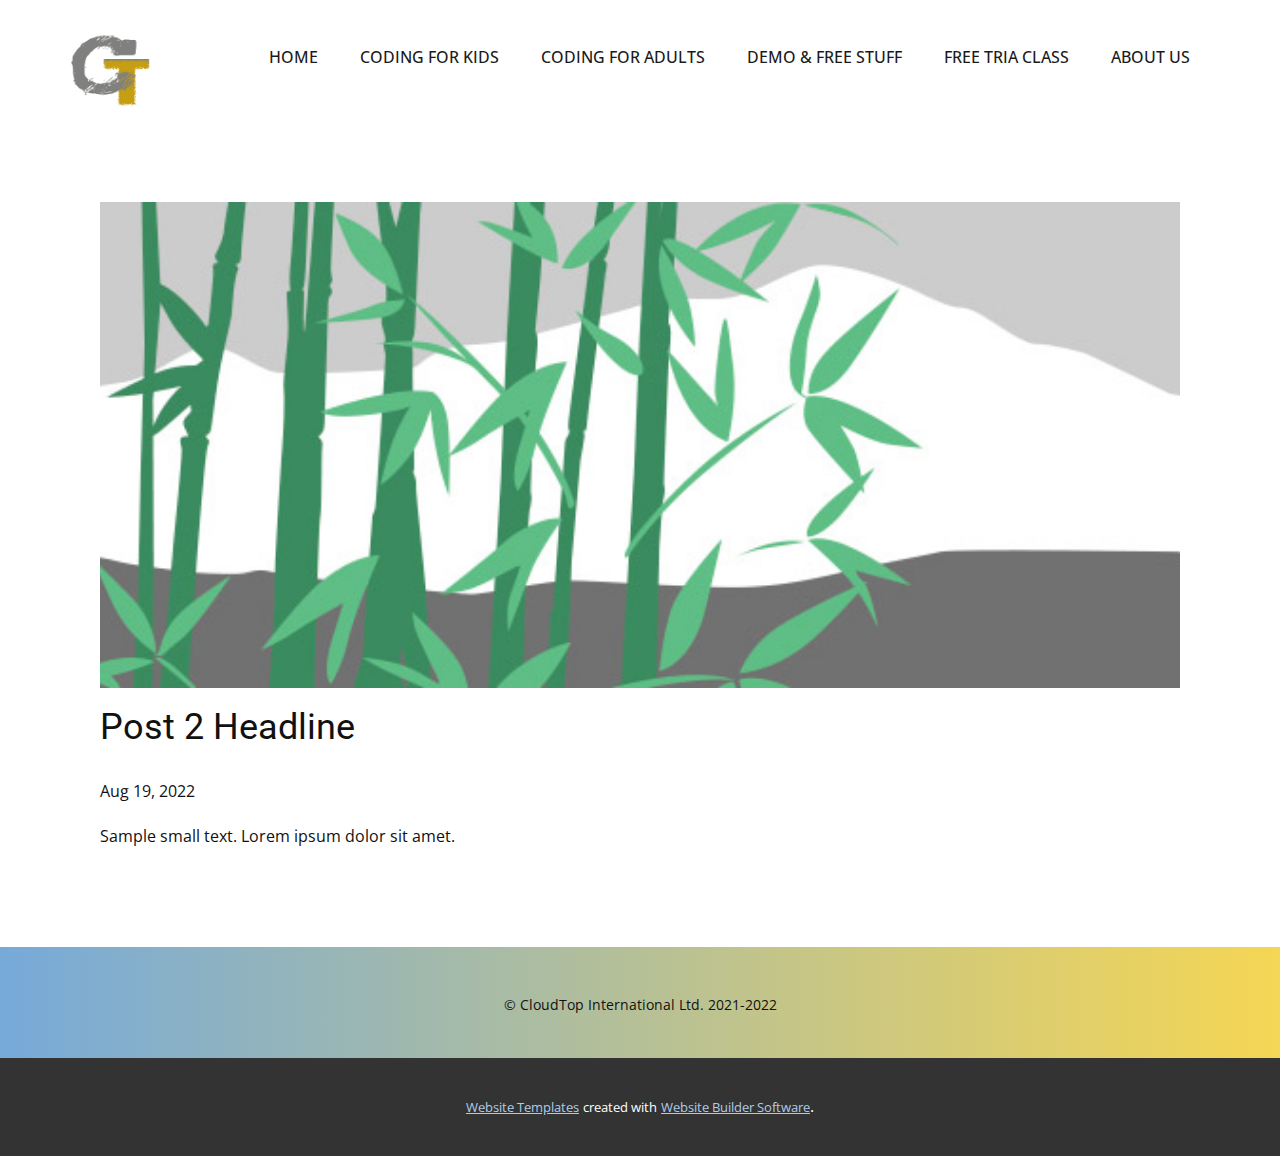
<file: blog/post-1.html>
<!doctype html>
<html style="font-size: 16px;" lang="en"><head>
    <meta name="viewport" content="width=device-width, initial-scale=1.0">
    <meta charset="utf-8">
    <meta name="keywords" content="Post 1 Headline">
    <meta name="description" content="">
    <title>Post 2 Headline</title>
    <link rel="stylesheet" href="../nicepage.css" media="screen">
<link rel="stylesheet" href="../Post-Template.css" media="screen">
    <script class="u-script" type="text/javascript" src="../jquery.js" "="" defer=""></script>
    <script class="u-script" type="text/javascript" src="../nicepage.js" "="" defer=""></script>
    <meta name="generator" content="Nicepage 4.16.0, nicepage.com">
    <link id="u-theme-google-font" rel="stylesheet" href="https://fonts.googleapis.com/css?family=Roboto:100,100i,300,300i,400,400i,500,500i,700,700i,900,900i|Open+Sans:300,300i,400,400i,500,500i,600,600i,700,700i,800,800i">
    
    
    <script type="application/ld+json">{
		"@context": "http://schema.org",
		"@type": "Organization",
		"name": "",
		"logo": "images/logo2.png"
}</script>
    <meta name="theme-color" content="#478ac9">
  </head>
  <body class="u-body u-xl-mode" data-lang="en"><header class="u-clearfix u-header u-header" id="sec-ba6c"><div class="u-clearfix u-sheet u-sheet-1">
        <a href="https://nicepage.com" class="u-image u-logo u-image-1" data-image-width="200" data-image-height="200">
          <img src="../images/logo2.png" class="u-logo-image u-logo-image-1">
        </a>
        <nav class="u-menu u-menu-one-level u-offcanvas u-menu-1">
          <div class="menu-collapse" style="font-size: 1rem; letter-spacing: 0px; text-transform: uppercase; font-weight: 500;">
            <a class="u-button-style u-custom-active-border-color u-custom-active-color u-custom-border u-custom-border-color u-custom-borders u-custom-hover-border-color u-custom-hover-color u-custom-left-right-menu-spacing u-custom-padding-bottom u-custom-text-active-color u-custom-text-color u-custom-text-decoration u-custom-text-hover-color u-custom-top-bottom-menu-spacing u-nav-link u-text-active-palette-1-base u-text-hover-palette-2-base" href="#">
              <svg class="u-svg-link" viewBox="0 0 24 24"><use xmlns:xlink="http://www.w3.org/1999/xlink" xlink:href="#menu-hamburger"></use></svg>
              <svg class="u-svg-content" version="1.1" id="menu-hamburger" viewBox="0 0 16 16" x="0px" y="0px" xmlns:xlink="http://www.w3.org/1999/xlink" xmlns="http://www.w3.org/2000/svg"><g><rect y="1" width="16" height="2"></rect><rect y="7" width="16" height="2"></rect><rect y="13" width="16" height="2"></rect>
</g></svg>
            </a>
          </div>
          <div class="u-custom-menu u-nav-container">
            <ul class="u-nav u-spacing-2 u-unstyled u-nav-1"><li class="u-nav-item"><a class="u-active-palette-1-base u-border-active-palette-1-base u-border-hover-palette-1-light-1 u-border-no-left u-border-no-right u-border-no-top u-button-style u-hover-palette-1-light-1 u-nav-link u-text-active-white u-text-grey-90 u-text-hover-white" href="../HOME.html" style="padding: 10px 20px;">Home</a>
</li><li class="u-nav-item"><a class="u-active-palette-1-base u-border-active-palette-1-base u-border-hover-palette-1-light-1 u-border-no-left u-border-no-right u-border-no-top u-button-style u-hover-palette-1-light-1 u-nav-link u-text-active-white u-text-grey-90 u-text-hover-white" href="../Coding-for-Kids.html" style="padding: 10px 20px;">Coding for Kids</a>
</li><li class="u-nav-item"><a class="u-active-palette-1-base u-border-active-palette-1-base u-border-hover-palette-1-light-1 u-border-no-left u-border-no-right u-border-no-top u-button-style u-hover-palette-1-light-1 u-nav-link u-text-active-white u-text-grey-90 u-text-hover-white" href="../Coding-for-Adults.html" style="padding: 10px 20px;">Coding for Adults</a>
</li><li class="u-nav-item"><a class="u-active-palette-1-base u-border-active-palette-1-base u-border-hover-palette-1-light-1 u-border-no-left u-border-no-right u-border-no-top u-button-style u-hover-palette-1-light-1 u-nav-link u-text-active-white u-text-grey-90 u-text-hover-white" href="../DemoFree-Stuff.html" style="padding: 10px 20px;">Demo &amp; Free stuff</a>
</li><li class="u-nav-item"><a class="u-active-palette-1-base u-border-active-palette-1-base u-border-hover-palette-1-light-1 u-border-no-left u-border-no-right u-border-no-top u-button-style u-hover-palette-1-light-1 u-nav-link u-text-active-white u-text-grey-90 u-text-hover-white" href="../Free-Tria-Class.html" style="padding: 10px 20px;">Free Tria Class</a>
</li><li class="u-nav-item"><a class="u-active-palette-1-base u-border-active-palette-1-base u-border-hover-palette-1-light-1 u-border-no-left u-border-no-right u-border-no-top u-button-style u-hover-palette-1-light-1 u-nav-link u-text-active-white u-text-grey-90 u-text-hover-white" href="../About-Us.html" style="padding: 10px 20px;">About Us</a>
</li></ul>
          </div>
          <div class="u-custom-menu u-nav-container-collapse">
            <div class="u-black u-container-style u-inner-container-layout u-opacity u-opacity-95 u-sidenav">
              <div class="u-inner-container-layout u-sidenav-overflow">
                <div class="u-menu-close"></div>
                <ul class="u-align-center u-nav u-popupmenu-items u-unstyled u-nav-2"><li class="u-nav-item"><a class="u-button-style u-nav-link" href="../HOME.html">Home</a>
</li><li class="u-nav-item"><a class="u-button-style u-nav-link" href="../Coding-for-Kids.html">Coding for Kids</a>
</li><li class="u-nav-item"><a class="u-button-style u-nav-link" href="../Coding-for-Adults.html">Coding for Adults</a>
</li><li class="u-nav-item"><a class="u-button-style u-nav-link" href="../DemoFree-Stuff.html">Demo &amp; Free stuff</a>
</li><li class="u-nav-item"><a class="u-button-style u-nav-link" href="../Free-Tria-Class.html">Free Tria Class</a>
</li><li class="u-nav-item"><a class="u-button-style u-nav-link" href="../About-Us.html">About Us</a>
</li></ul>
              </div>
            </div>
            <div class="u-black u-menu-overlay u-opacity u-opacity-70"></div>
          </div>
        </nav>
      </div></header>
    <section class="u-align-center u-clearfix u-section-1" id="sec-e23a">
      <div class="u-clearfix u-sheet u-valign-middle-md u-valign-middle-sm u-valign-middle-xs u-sheet-1"><!--post_details--><!--post_details_options_json--><!--{"source":""}--><!--/post_details_options_json--><!--blog_post-->
        <div class="u-container-style u-expanded-width u-post-details u-post-details-1">
          <div class="u-container-layout u-valign-middle u-container-layout-1"><!--blog_post_image-->
            <img alt="" class="u-blog-control u-expanded-width u-image u-image-default u-image-1" src="../images/68f64b9d.jpeg"><!--/blog_post_image--><!--blog_post_header-->
            <h2 class="u-blog-control u-text u-text-1">Post 2 Headline</h2><!--/blog_post_header--><!--blog_post_metadata-->
            <div class="u-blog-control u-metadata u-metadata-1"><!--blog_post_metadata_date-->
              <span class="u-meta-date u-meta-icon">Aug 19, 2022</span><!--/blog_post_metadata_date--><!--blog_post_metadata_category-->
              <!--/blog_post_metadata_category--><!--blog_post_metadata_comments-->
              <!--/blog_post_metadata_comments-->
            </div><!--/blog_post_metadata--><!--blog_post_content-->
            <div class="u-align-justify u-blog-control u-post-content u-text u-text-2 fr-view">
  Sample small text. Lorem ipsum dolor sit amet.
  </div><!--/blog_post_content-->
          </div>
        </div><!--/blog_post--><!--/post_details-->
      </div>
    </section>
    
    
    <footer class="u-align-center u-clearfix u-footer u-gradient u-footer" id="sec-cb61"><div class="u-clearfix u-sheet u-sheet-1">
        <p class="u-small-text u-text u-text-variant u-text-1"> © CloudTop  International Ltd. 2021-2022</p>
      </div></footer>
    <section class="u-backlink u-clearfix u-grey-80">
      <a class="u-link" href="https://nicepage.com/website-templates" target="_blank">
        <span>Website Templates</span>
      </a>
      <p class="u-text">
        <span>created with</span>
      </p>
      <a class="u-link" href="" target="_blank">
        <span>Website Builder Software</span>
      </a>. 
    </section>
  
</body></html>
</file>
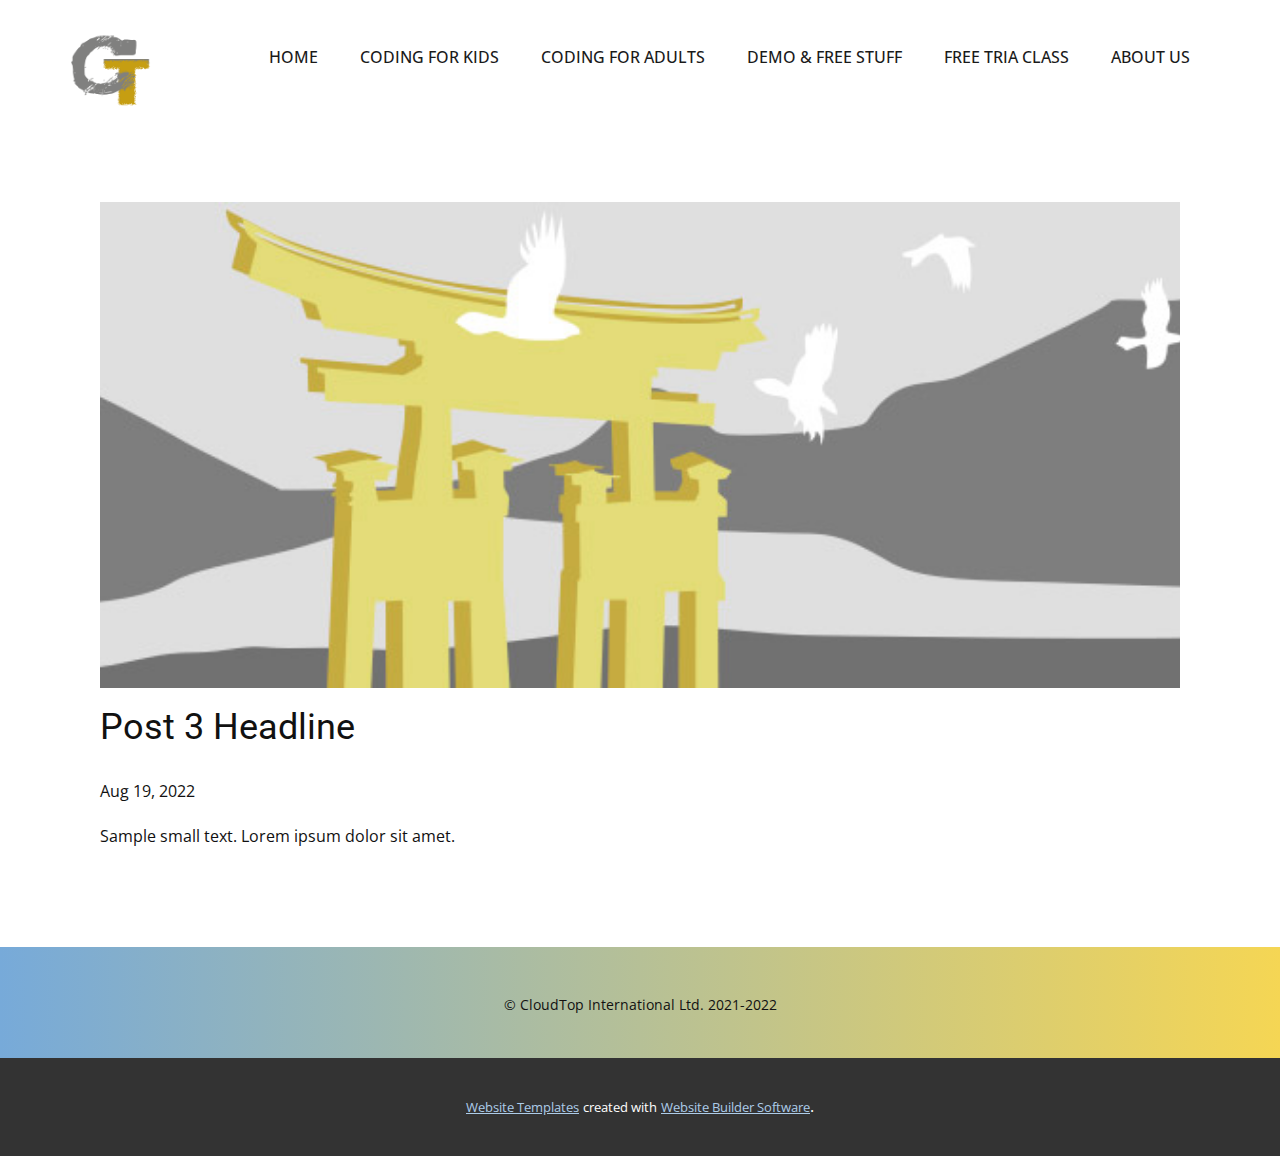
<file: blog/post-2.html>
<!doctype html>
<html style="font-size: 16px;" lang="en"><head>
    <meta name="viewport" content="width=device-width, initial-scale=1.0">
    <meta charset="utf-8">
    <meta name="keywords" content="Post 1 Headline">
    <meta name="description" content="">
    <title>Post 3 Headline</title>
    <link rel="stylesheet" href="../nicepage.css" media="screen">
<link rel="stylesheet" href="../Post-Template.css" media="screen">
    <script class="u-script" type="text/javascript" src="../jquery.js" "="" defer=""></script>
    <script class="u-script" type="text/javascript" src="../nicepage.js" "="" defer=""></script>
    <meta name="generator" content="Nicepage 4.16.0, nicepage.com">
    <link id="u-theme-google-font" rel="stylesheet" href="https://fonts.googleapis.com/css?family=Roboto:100,100i,300,300i,400,400i,500,500i,700,700i,900,900i|Open+Sans:300,300i,400,400i,500,500i,600,600i,700,700i,800,800i">
    
    
    <script type="application/ld+json">{
		"@context": "http://schema.org",
		"@type": "Organization",
		"name": "",
		"logo": "images/logo2.png"
}</script>
    <meta name="theme-color" content="#478ac9">
  </head>
  <body class="u-body u-xl-mode" data-lang="en"><header class="u-clearfix u-header u-header" id="sec-ba6c"><div class="u-clearfix u-sheet u-sheet-1">
        <a href="https://nicepage.com" class="u-image u-logo u-image-1" data-image-width="200" data-image-height="200">
          <img src="../images/logo2.png" class="u-logo-image u-logo-image-1">
        </a>
        <nav class="u-menu u-menu-one-level u-offcanvas u-menu-1">
          <div class="menu-collapse" style="font-size: 1rem; letter-spacing: 0px; text-transform: uppercase; font-weight: 500;">
            <a class="u-button-style u-custom-active-border-color u-custom-active-color u-custom-border u-custom-border-color u-custom-borders u-custom-hover-border-color u-custom-hover-color u-custom-left-right-menu-spacing u-custom-padding-bottom u-custom-text-active-color u-custom-text-color u-custom-text-decoration u-custom-text-hover-color u-custom-top-bottom-menu-spacing u-nav-link u-text-active-palette-1-base u-text-hover-palette-2-base" href="#">
              <svg class="u-svg-link" viewBox="0 0 24 24"><use xmlns:xlink="http://www.w3.org/1999/xlink" xlink:href="#menu-hamburger"></use></svg>
              <svg class="u-svg-content" version="1.1" id="menu-hamburger" viewBox="0 0 16 16" x="0px" y="0px" xmlns:xlink="http://www.w3.org/1999/xlink" xmlns="http://www.w3.org/2000/svg"><g><rect y="1" width="16" height="2"></rect><rect y="7" width="16" height="2"></rect><rect y="13" width="16" height="2"></rect>
</g></svg>
            </a>
          </div>
          <div class="u-custom-menu u-nav-container">
            <ul class="u-nav u-spacing-2 u-unstyled u-nav-1"><li class="u-nav-item"><a class="u-active-palette-1-base u-border-active-palette-1-base u-border-hover-palette-1-light-1 u-border-no-left u-border-no-right u-border-no-top u-button-style u-hover-palette-1-light-1 u-nav-link u-text-active-white u-text-grey-90 u-text-hover-white" href="../HOME.html" style="padding: 10px 20px;">Home</a>
</li><li class="u-nav-item"><a class="u-active-palette-1-base u-border-active-palette-1-base u-border-hover-palette-1-light-1 u-border-no-left u-border-no-right u-border-no-top u-button-style u-hover-palette-1-light-1 u-nav-link u-text-active-white u-text-grey-90 u-text-hover-white" href="../Coding-for-Kids.html" style="padding: 10px 20px;">Coding for Kids</a>
</li><li class="u-nav-item"><a class="u-active-palette-1-base u-border-active-palette-1-base u-border-hover-palette-1-light-1 u-border-no-left u-border-no-right u-border-no-top u-button-style u-hover-palette-1-light-1 u-nav-link u-text-active-white u-text-grey-90 u-text-hover-white" href="../Coding-for-Adults.html" style="padding: 10px 20px;">Coding for Adults</a>
</li><li class="u-nav-item"><a class="u-active-palette-1-base u-border-active-palette-1-base u-border-hover-palette-1-light-1 u-border-no-left u-border-no-right u-border-no-top u-button-style u-hover-palette-1-light-1 u-nav-link u-text-active-white u-text-grey-90 u-text-hover-white" href="../DemoFree-Stuff.html" style="padding: 10px 20px;">Demo &amp; Free stuff</a>
</li><li class="u-nav-item"><a class="u-active-palette-1-base u-border-active-palette-1-base u-border-hover-palette-1-light-1 u-border-no-left u-border-no-right u-border-no-top u-button-style u-hover-palette-1-light-1 u-nav-link u-text-active-white u-text-grey-90 u-text-hover-white" href="../Free-Tria-Class.html" style="padding: 10px 20px;">Free Tria Class</a>
</li><li class="u-nav-item"><a class="u-active-palette-1-base u-border-active-palette-1-base u-border-hover-palette-1-light-1 u-border-no-left u-border-no-right u-border-no-top u-button-style u-hover-palette-1-light-1 u-nav-link u-text-active-white u-text-grey-90 u-text-hover-white" href="../About-Us.html" style="padding: 10px 20px;">About Us</a>
</li></ul>
          </div>
          <div class="u-custom-menu u-nav-container-collapse">
            <div class="u-black u-container-style u-inner-container-layout u-opacity u-opacity-95 u-sidenav">
              <div class="u-inner-container-layout u-sidenav-overflow">
                <div class="u-menu-close"></div>
                <ul class="u-align-center u-nav u-popupmenu-items u-unstyled u-nav-2"><li class="u-nav-item"><a class="u-button-style u-nav-link" href="../HOME.html">Home</a>
</li><li class="u-nav-item"><a class="u-button-style u-nav-link" href="../Coding-for-Kids.html">Coding for Kids</a>
</li><li class="u-nav-item"><a class="u-button-style u-nav-link" href="../Coding-for-Adults.html">Coding for Adults</a>
</li><li class="u-nav-item"><a class="u-button-style u-nav-link" href="../DemoFree-Stuff.html">Demo &amp; Free stuff</a>
</li><li class="u-nav-item"><a class="u-button-style u-nav-link" href="../Free-Tria-Class.html">Free Tria Class</a>
</li><li class="u-nav-item"><a class="u-button-style u-nav-link" href="../About-Us.html">About Us</a>
</li></ul>
              </div>
            </div>
            <div class="u-black u-menu-overlay u-opacity u-opacity-70"></div>
          </div>
        </nav>
      </div></header>
    <section class="u-align-center u-clearfix u-section-1" id="sec-e23a">
      <div class="u-clearfix u-sheet u-valign-middle-md u-valign-middle-sm u-valign-middle-xs u-sheet-1"><!--post_details--><!--post_details_options_json--><!--{"source":""}--><!--/post_details_options_json--><!--blog_post-->
        <div class="u-container-style u-expanded-width u-post-details u-post-details-1">
          <div class="u-container-layout u-valign-middle u-container-layout-1"><!--blog_post_image-->
            <img alt="" class="u-blog-control u-expanded-width u-image u-image-default u-image-1" src="../images/8ad73f3c.jpeg"><!--/blog_post_image--><!--blog_post_header-->
            <h2 class="u-blog-control u-text u-text-1">Post 3 Headline</h2><!--/blog_post_header--><!--blog_post_metadata-->
            <div class="u-blog-control u-metadata u-metadata-1"><!--blog_post_metadata_date-->
              <span class="u-meta-date u-meta-icon">Aug 19, 2022</span><!--/blog_post_metadata_date--><!--blog_post_metadata_category-->
              <!--/blog_post_metadata_category--><!--blog_post_metadata_comments-->
              <!--/blog_post_metadata_comments-->
            </div><!--/blog_post_metadata--><!--blog_post_content-->
            <div class="u-align-justify u-blog-control u-post-content u-text u-text-2 fr-view">
  Sample small text. Lorem ipsum dolor sit amet.
  </div><!--/blog_post_content-->
          </div>
        </div><!--/blog_post--><!--/post_details-->
      </div>
    </section>
    
    
    <footer class="u-align-center u-clearfix u-footer u-gradient u-footer" id="sec-cb61"><div class="u-clearfix u-sheet u-sheet-1">
        <p class="u-small-text u-text u-text-variant u-text-1"> © CloudTop  International Ltd. 2021-2022</p>
      </div></footer>
    <section class="u-backlink u-clearfix u-grey-80">
      <a class="u-link" href="https://nicepage.com/website-templates" target="_blank">
        <span>Website Templates</span>
      </a>
      <p class="u-text">
        <span>created with</span>
      </p>
      <a class="u-link" href="" target="_blank">
        <span>Website Builder Software</span>
      </a>. 
    </section>
  
</body></html>
</file>
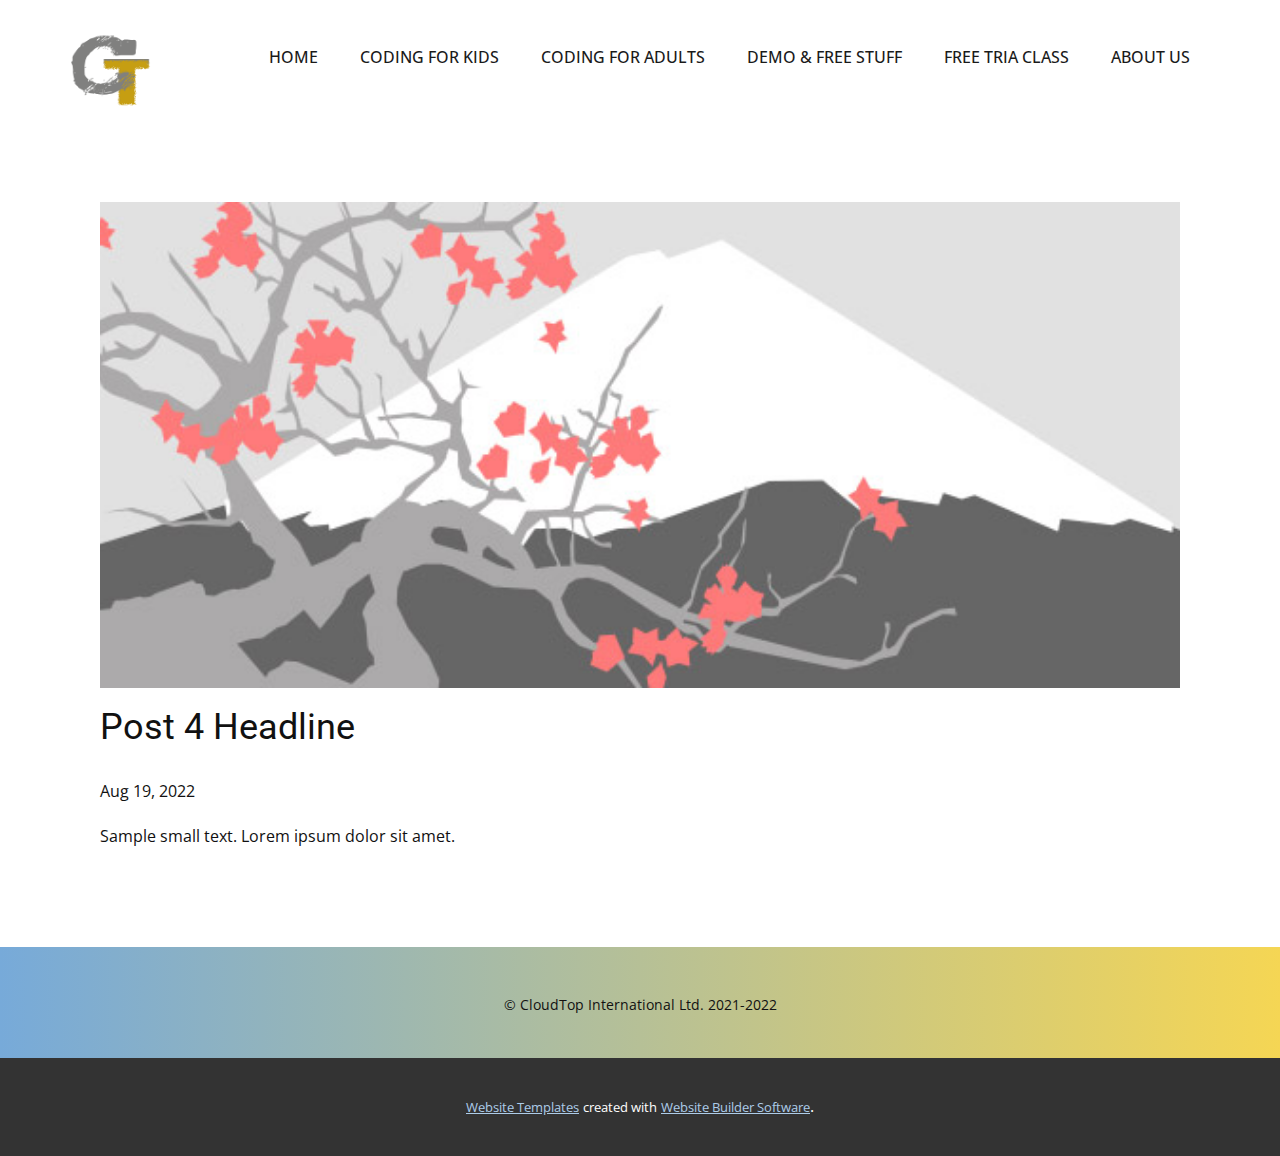
<file: blog/post-3.html>
<!doctype html>
<html style="font-size: 16px;" lang="en"><head>
    <meta name="viewport" content="width=device-width, initial-scale=1.0">
    <meta charset="utf-8">
    <meta name="keywords" content="Post 1 Headline">
    <meta name="description" content="">
    <title>Post 4 Headline</title>
    <link rel="stylesheet" href="../nicepage.css" media="screen">
<link rel="stylesheet" href="../Post-Template.css" media="screen">
    <script class="u-script" type="text/javascript" src="../jquery.js" "="" defer=""></script>
    <script class="u-script" type="text/javascript" src="../nicepage.js" "="" defer=""></script>
    <meta name="generator" content="Nicepage 4.16.0, nicepage.com">
    <link id="u-theme-google-font" rel="stylesheet" href="https://fonts.googleapis.com/css?family=Roboto:100,100i,300,300i,400,400i,500,500i,700,700i,900,900i|Open+Sans:300,300i,400,400i,500,500i,600,600i,700,700i,800,800i">
    
    
    <script type="application/ld+json">{
		"@context": "http://schema.org",
		"@type": "Organization",
		"name": "",
		"logo": "images/logo2.png"
}</script>
    <meta name="theme-color" content="#478ac9">
  </head>
  <body class="u-body u-xl-mode" data-lang="en"><header class="u-clearfix u-header u-header" id="sec-ba6c"><div class="u-clearfix u-sheet u-sheet-1">
        <a href="https://nicepage.com" class="u-image u-logo u-image-1" data-image-width="200" data-image-height="200">
          <img src="../images/logo2.png" class="u-logo-image u-logo-image-1">
        </a>
        <nav class="u-menu u-menu-one-level u-offcanvas u-menu-1">
          <div class="menu-collapse" style="font-size: 1rem; letter-spacing: 0px; text-transform: uppercase; font-weight: 500;">
            <a class="u-button-style u-custom-active-border-color u-custom-active-color u-custom-border u-custom-border-color u-custom-borders u-custom-hover-border-color u-custom-hover-color u-custom-left-right-menu-spacing u-custom-padding-bottom u-custom-text-active-color u-custom-text-color u-custom-text-decoration u-custom-text-hover-color u-custom-top-bottom-menu-spacing u-nav-link u-text-active-palette-1-base u-text-hover-palette-2-base" href="#">
              <svg class="u-svg-link" viewBox="0 0 24 24"><use xmlns:xlink="http://www.w3.org/1999/xlink" xlink:href="#menu-hamburger"></use></svg>
              <svg class="u-svg-content" version="1.1" id="menu-hamburger" viewBox="0 0 16 16" x="0px" y="0px" xmlns:xlink="http://www.w3.org/1999/xlink" xmlns="http://www.w3.org/2000/svg"><g><rect y="1" width="16" height="2"></rect><rect y="7" width="16" height="2"></rect><rect y="13" width="16" height="2"></rect>
</g></svg>
            </a>
          </div>
          <div class="u-custom-menu u-nav-container">
            <ul class="u-nav u-spacing-2 u-unstyled u-nav-1"><li class="u-nav-item"><a class="u-active-palette-1-base u-border-active-palette-1-base u-border-hover-palette-1-light-1 u-border-no-left u-border-no-right u-border-no-top u-button-style u-hover-palette-1-light-1 u-nav-link u-text-active-white u-text-grey-90 u-text-hover-white" href="../HOME.html" style="padding: 10px 20px;">Home</a>
</li><li class="u-nav-item"><a class="u-active-palette-1-base u-border-active-palette-1-base u-border-hover-palette-1-light-1 u-border-no-left u-border-no-right u-border-no-top u-button-style u-hover-palette-1-light-1 u-nav-link u-text-active-white u-text-grey-90 u-text-hover-white" href="../Coding-for-Kids.html" style="padding: 10px 20px;">Coding for Kids</a>
</li><li class="u-nav-item"><a class="u-active-palette-1-base u-border-active-palette-1-base u-border-hover-palette-1-light-1 u-border-no-left u-border-no-right u-border-no-top u-button-style u-hover-palette-1-light-1 u-nav-link u-text-active-white u-text-grey-90 u-text-hover-white" href="../Coding-for-Adults.html" style="padding: 10px 20px;">Coding for Adults</a>
</li><li class="u-nav-item"><a class="u-active-palette-1-base u-border-active-palette-1-base u-border-hover-palette-1-light-1 u-border-no-left u-border-no-right u-border-no-top u-button-style u-hover-palette-1-light-1 u-nav-link u-text-active-white u-text-grey-90 u-text-hover-white" href="../DemoFree-Stuff.html" style="padding: 10px 20px;">Demo &amp; Free stuff</a>
</li><li class="u-nav-item"><a class="u-active-palette-1-base u-border-active-palette-1-base u-border-hover-palette-1-light-1 u-border-no-left u-border-no-right u-border-no-top u-button-style u-hover-palette-1-light-1 u-nav-link u-text-active-white u-text-grey-90 u-text-hover-white" href="../Free-Tria-Class.html" style="padding: 10px 20px;">Free Tria Class</a>
</li><li class="u-nav-item"><a class="u-active-palette-1-base u-border-active-palette-1-base u-border-hover-palette-1-light-1 u-border-no-left u-border-no-right u-border-no-top u-button-style u-hover-palette-1-light-1 u-nav-link u-text-active-white u-text-grey-90 u-text-hover-white" href="../About-Us.html" style="padding: 10px 20px;">About Us</a>
</li></ul>
          </div>
          <div class="u-custom-menu u-nav-container-collapse">
            <div class="u-black u-container-style u-inner-container-layout u-opacity u-opacity-95 u-sidenav">
              <div class="u-inner-container-layout u-sidenav-overflow">
                <div class="u-menu-close"></div>
                <ul class="u-align-center u-nav u-popupmenu-items u-unstyled u-nav-2"><li class="u-nav-item"><a class="u-button-style u-nav-link" href="../HOME.html">Home</a>
</li><li class="u-nav-item"><a class="u-button-style u-nav-link" href="../Coding-for-Kids.html">Coding for Kids</a>
</li><li class="u-nav-item"><a class="u-button-style u-nav-link" href="../Coding-for-Adults.html">Coding for Adults</a>
</li><li class="u-nav-item"><a class="u-button-style u-nav-link" href="../DemoFree-Stuff.html">Demo &amp; Free stuff</a>
</li><li class="u-nav-item"><a class="u-button-style u-nav-link" href="../Free-Tria-Class.html">Free Tria Class</a>
</li><li class="u-nav-item"><a class="u-button-style u-nav-link" href="../About-Us.html">About Us</a>
</li></ul>
              </div>
            </div>
            <div class="u-black u-menu-overlay u-opacity u-opacity-70"></div>
          </div>
        </nav>
      </div></header>
    <section class="u-align-center u-clearfix u-section-1" id="sec-e23a">
      <div class="u-clearfix u-sheet u-valign-middle-md u-valign-middle-sm u-valign-middle-xs u-sheet-1"><!--post_details--><!--post_details_options_json--><!--{"source":""}--><!--/post_details_options_json--><!--blog_post-->
        <div class="u-container-style u-expanded-width u-post-details u-post-details-1">
          <div class="u-container-layout u-valign-middle u-container-layout-1"><!--blog_post_image-->
            <img alt="" class="u-blog-control u-expanded-width u-image u-image-default u-image-1" src="../images/0fd3416c.jpeg"><!--/blog_post_image--><!--blog_post_header-->
            <h2 class="u-blog-control u-text u-text-1">Post 4 Headline</h2><!--/blog_post_header--><!--blog_post_metadata-->
            <div class="u-blog-control u-metadata u-metadata-1"><!--blog_post_metadata_date-->
              <span class="u-meta-date u-meta-icon">Aug 19, 2022</span><!--/blog_post_metadata_date--><!--blog_post_metadata_category-->
              <!--/blog_post_metadata_category--><!--blog_post_metadata_comments-->
              <!--/blog_post_metadata_comments-->
            </div><!--/blog_post_metadata--><!--blog_post_content-->
            <div class="u-align-justify u-blog-control u-post-content u-text u-text-2 fr-view">
  Sample small text. Lorem ipsum dolor sit amet.
  </div><!--/blog_post_content-->
          </div>
        </div><!--/blog_post--><!--/post_details-->
      </div>
    </section>
    
    
    <footer class="u-align-center u-clearfix u-footer u-gradient u-footer" id="sec-cb61"><div class="u-clearfix u-sheet u-sheet-1">
        <p class="u-small-text u-text u-text-variant u-text-1"> © CloudTop  International Ltd. 2021-2022</p>
      </div></footer>
    <section class="u-backlink u-clearfix u-grey-80">
      <a class="u-link" href="https://nicepage.com/website-templates" target="_blank">
        <span>Website Templates</span>
      </a>
      <p class="u-text">
        <span>created with</span>
      </p>
      <a class="u-link" href="" target="_blank">
        <span>Website Builder Software</span>
      </a>. 
    </section>
  
</body></html>
</file>
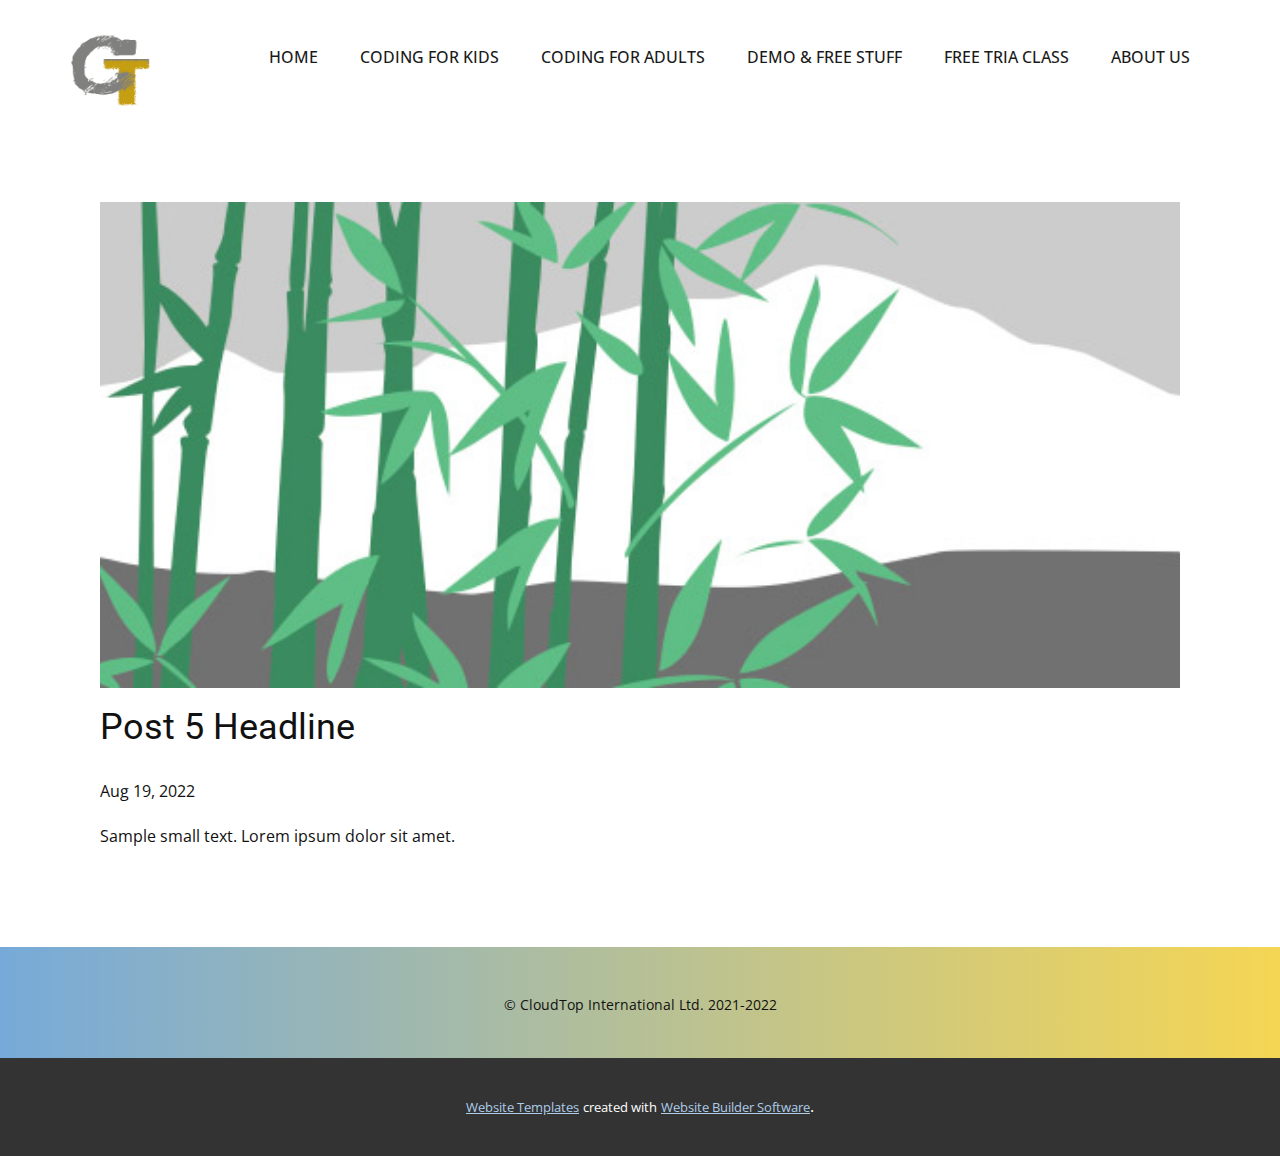
<file: blog/post-4.html>
<!doctype html>
<html style="font-size: 16px;" lang="en"><head>
    <meta name="viewport" content="width=device-width, initial-scale=1.0">
    <meta charset="utf-8">
    <meta name="keywords" content="Post 1 Headline">
    <meta name="description" content="">
    <title>Post 5 Headline</title>
    <link rel="stylesheet" href="../nicepage.css" media="screen">
<link rel="stylesheet" href="../Post-Template.css" media="screen">
    <script class="u-script" type="text/javascript" src="../jquery.js" "="" defer=""></script>
    <script class="u-script" type="text/javascript" src="../nicepage.js" "="" defer=""></script>
    <meta name="generator" content="Nicepage 4.16.0, nicepage.com">
    <link id="u-theme-google-font" rel="stylesheet" href="https://fonts.googleapis.com/css?family=Roboto:100,100i,300,300i,400,400i,500,500i,700,700i,900,900i|Open+Sans:300,300i,400,400i,500,500i,600,600i,700,700i,800,800i">
    
    
    <script type="application/ld+json">{
		"@context": "http://schema.org",
		"@type": "Organization",
		"name": "",
		"logo": "images/logo2.png"
}</script>
    <meta name="theme-color" content="#478ac9">
  </head>
  <body class="u-body u-xl-mode" data-lang="en"><header class="u-clearfix u-header u-header" id="sec-ba6c"><div class="u-clearfix u-sheet u-sheet-1">
        <a href="https://nicepage.com" class="u-image u-logo u-image-1" data-image-width="200" data-image-height="200">
          <img src="../images/logo2.png" class="u-logo-image u-logo-image-1">
        </a>
        <nav class="u-menu u-menu-one-level u-offcanvas u-menu-1">
          <div class="menu-collapse" style="font-size: 1rem; letter-spacing: 0px; text-transform: uppercase; font-weight: 500;">
            <a class="u-button-style u-custom-active-border-color u-custom-active-color u-custom-border u-custom-border-color u-custom-borders u-custom-hover-border-color u-custom-hover-color u-custom-left-right-menu-spacing u-custom-padding-bottom u-custom-text-active-color u-custom-text-color u-custom-text-decoration u-custom-text-hover-color u-custom-top-bottom-menu-spacing u-nav-link u-text-active-palette-1-base u-text-hover-palette-2-base" href="#">
              <svg class="u-svg-link" viewBox="0 0 24 24"><use xmlns:xlink="http://www.w3.org/1999/xlink" xlink:href="#menu-hamburger"></use></svg>
              <svg class="u-svg-content" version="1.1" id="menu-hamburger" viewBox="0 0 16 16" x="0px" y="0px" xmlns:xlink="http://www.w3.org/1999/xlink" xmlns="http://www.w3.org/2000/svg"><g><rect y="1" width="16" height="2"></rect><rect y="7" width="16" height="2"></rect><rect y="13" width="16" height="2"></rect>
</g></svg>
            </a>
          </div>
          <div class="u-custom-menu u-nav-container">
            <ul class="u-nav u-spacing-2 u-unstyled u-nav-1"><li class="u-nav-item"><a class="u-active-palette-1-base u-border-active-palette-1-base u-border-hover-palette-1-light-1 u-border-no-left u-border-no-right u-border-no-top u-button-style u-hover-palette-1-light-1 u-nav-link u-text-active-white u-text-grey-90 u-text-hover-white" href="../HOME.html" style="padding: 10px 20px;">Home</a>
</li><li class="u-nav-item"><a class="u-active-palette-1-base u-border-active-palette-1-base u-border-hover-palette-1-light-1 u-border-no-left u-border-no-right u-border-no-top u-button-style u-hover-palette-1-light-1 u-nav-link u-text-active-white u-text-grey-90 u-text-hover-white" href="../Coding-for-Kids.html" style="padding: 10px 20px;">Coding for Kids</a>
</li><li class="u-nav-item"><a class="u-active-palette-1-base u-border-active-palette-1-base u-border-hover-palette-1-light-1 u-border-no-left u-border-no-right u-border-no-top u-button-style u-hover-palette-1-light-1 u-nav-link u-text-active-white u-text-grey-90 u-text-hover-white" href="../Coding-for-Adults.html" style="padding: 10px 20px;">Coding for Adults</a>
</li><li class="u-nav-item"><a class="u-active-palette-1-base u-border-active-palette-1-base u-border-hover-palette-1-light-1 u-border-no-left u-border-no-right u-border-no-top u-button-style u-hover-palette-1-light-1 u-nav-link u-text-active-white u-text-grey-90 u-text-hover-white" href="../DemoFree-Stuff.html" style="padding: 10px 20px;">Demo &amp; Free stuff</a>
</li><li class="u-nav-item"><a class="u-active-palette-1-base u-border-active-palette-1-base u-border-hover-palette-1-light-1 u-border-no-left u-border-no-right u-border-no-top u-button-style u-hover-palette-1-light-1 u-nav-link u-text-active-white u-text-grey-90 u-text-hover-white" href="../Free-Tria-Class.html" style="padding: 10px 20px;">Free Tria Class</a>
</li><li class="u-nav-item"><a class="u-active-palette-1-base u-border-active-palette-1-base u-border-hover-palette-1-light-1 u-border-no-left u-border-no-right u-border-no-top u-button-style u-hover-palette-1-light-1 u-nav-link u-text-active-white u-text-grey-90 u-text-hover-white" href="../About-Us.html" style="padding: 10px 20px;">About Us</a>
</li></ul>
          </div>
          <div class="u-custom-menu u-nav-container-collapse">
            <div class="u-black u-container-style u-inner-container-layout u-opacity u-opacity-95 u-sidenav">
              <div class="u-inner-container-layout u-sidenav-overflow">
                <div class="u-menu-close"></div>
                <ul class="u-align-center u-nav u-popupmenu-items u-unstyled u-nav-2"><li class="u-nav-item"><a class="u-button-style u-nav-link" href="../HOME.html">Home</a>
</li><li class="u-nav-item"><a class="u-button-style u-nav-link" href="../Coding-for-Kids.html">Coding for Kids</a>
</li><li class="u-nav-item"><a class="u-button-style u-nav-link" href="../Coding-for-Adults.html">Coding for Adults</a>
</li><li class="u-nav-item"><a class="u-button-style u-nav-link" href="../DemoFree-Stuff.html">Demo &amp; Free stuff</a>
</li><li class="u-nav-item"><a class="u-button-style u-nav-link" href="../Free-Tria-Class.html">Free Tria Class</a>
</li><li class="u-nav-item"><a class="u-button-style u-nav-link" href="../About-Us.html">About Us</a>
</li></ul>
              </div>
            </div>
            <div class="u-black u-menu-overlay u-opacity u-opacity-70"></div>
          </div>
        </nav>
      </div></header>
    <section class="u-align-center u-clearfix u-section-1" id="sec-e23a">
      <div class="u-clearfix u-sheet u-valign-middle-md u-valign-middle-sm u-valign-middle-xs u-sheet-1"><!--post_details--><!--post_details_options_json--><!--{"source":""}--><!--/post_details_options_json--><!--blog_post-->
        <div class="u-container-style u-expanded-width u-post-details u-post-details-1">
          <div class="u-container-layout u-valign-middle u-container-layout-1"><!--blog_post_image-->
            <img alt="" class="u-blog-control u-expanded-width u-image u-image-default u-image-1" src="../images/68f64b9d.jpeg"><!--/blog_post_image--><!--blog_post_header-->
            <h2 class="u-blog-control u-text u-text-1">Post 5 Headline</h2><!--/blog_post_header--><!--blog_post_metadata-->
            <div class="u-blog-control u-metadata u-metadata-1"><!--blog_post_metadata_date-->
              <span class="u-meta-date u-meta-icon">Aug 19, 2022</span><!--/blog_post_metadata_date--><!--blog_post_metadata_category-->
              <!--/blog_post_metadata_category--><!--blog_post_metadata_comments-->
              <!--/blog_post_metadata_comments-->
            </div><!--/blog_post_metadata--><!--blog_post_content-->
            <div class="u-align-justify u-blog-control u-post-content u-text u-text-2 fr-view">
  Sample small text. Lorem ipsum dolor sit amet.
  </div><!--/blog_post_content-->
          </div>
        </div><!--/blog_post--><!--/post_details-->
      </div>
    </section>
    
    
    <footer class="u-align-center u-clearfix u-footer u-gradient u-footer" id="sec-cb61"><div class="u-clearfix u-sheet u-sheet-1">
        <p class="u-small-text u-text u-text-variant u-text-1"> © CloudTop  International Ltd. 2021-2022</p>
      </div></footer>
    <section class="u-backlink u-clearfix u-grey-80">
      <a class="u-link" href="https://nicepage.com/website-templates" target="_blank">
        <span>Website Templates</span>
      </a>
      <p class="u-text">
        <span>created with</span>
      </p>
      <a class="u-link" href="" target="_blank">
        <span>Website Builder Software</span>
      </a>. 
    </section>
  
</body></html>
</file>
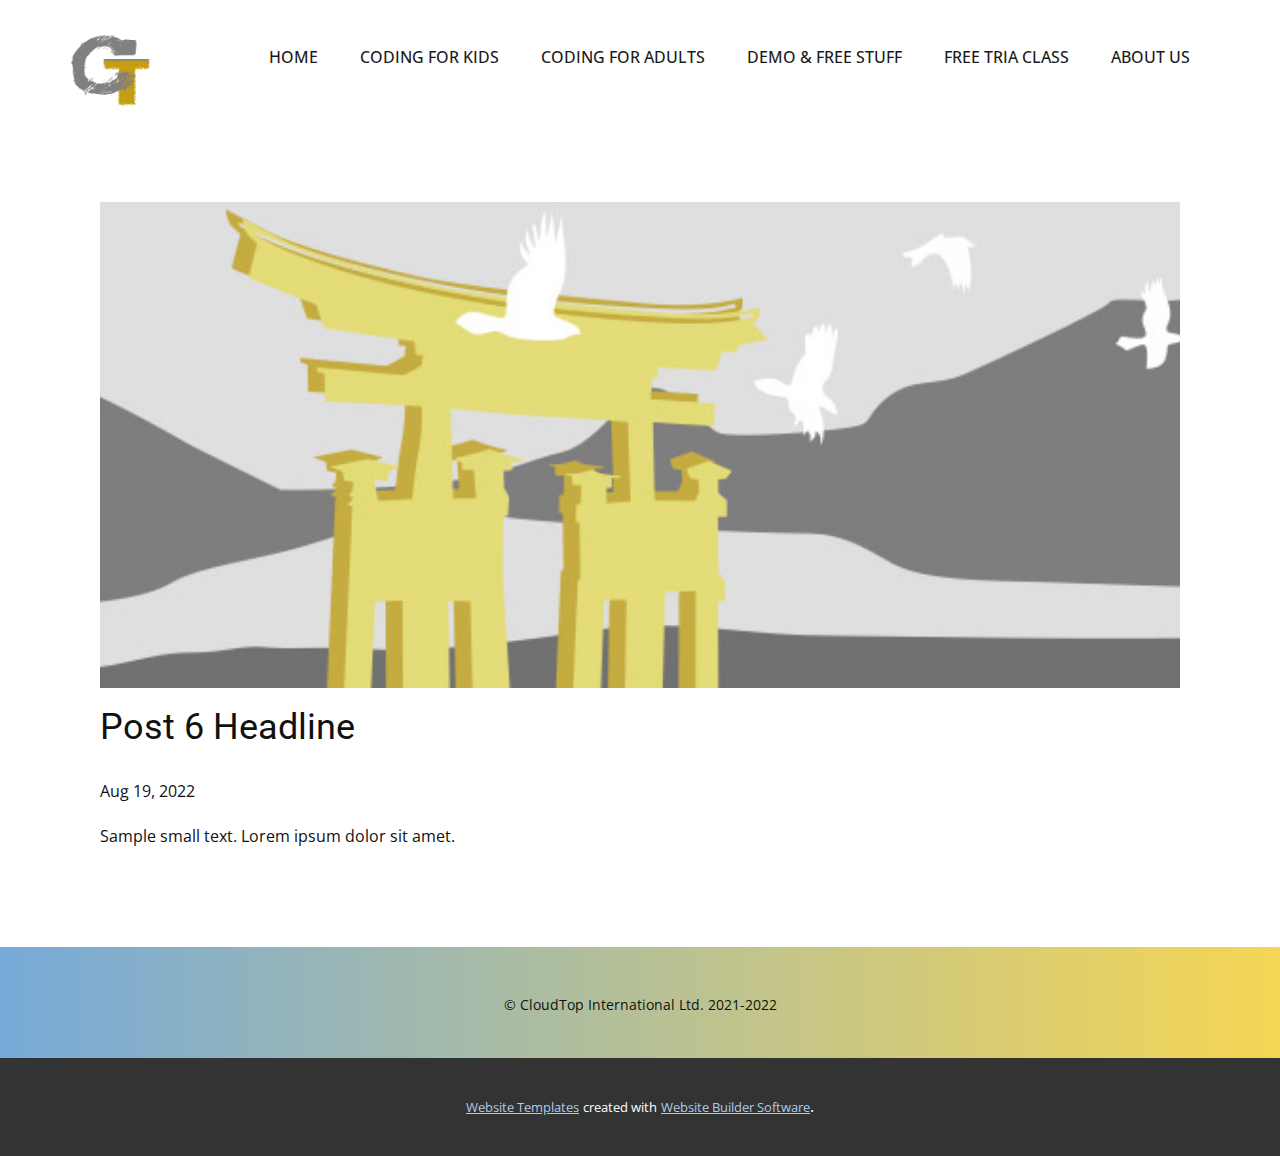
<file: blog/post-5.html>
<!doctype html>
<html style="font-size: 16px;" lang="en"><head>
    <meta name="viewport" content="width=device-width, initial-scale=1.0">
    <meta charset="utf-8">
    <meta name="keywords" content="Post 1 Headline">
    <meta name="description" content="">
    <title>Post 6 Headline</title>
    <link rel="stylesheet" href="../nicepage.css" media="screen">
<link rel="stylesheet" href="../Post-Template.css" media="screen">
    <script class="u-script" type="text/javascript" src="../jquery.js" "="" defer=""></script>
    <script class="u-script" type="text/javascript" src="../nicepage.js" "="" defer=""></script>
    <meta name="generator" content="Nicepage 4.16.0, nicepage.com">
    <link id="u-theme-google-font" rel="stylesheet" href="https://fonts.googleapis.com/css?family=Roboto:100,100i,300,300i,400,400i,500,500i,700,700i,900,900i|Open+Sans:300,300i,400,400i,500,500i,600,600i,700,700i,800,800i">
    
    
    <script type="application/ld+json">{
		"@context": "http://schema.org",
		"@type": "Organization",
		"name": "",
		"logo": "images/logo2.png"
}</script>
    <meta name="theme-color" content="#478ac9">
  </head>
  <body class="u-body u-xl-mode" data-lang="en"><header class="u-clearfix u-header u-header" id="sec-ba6c"><div class="u-clearfix u-sheet u-sheet-1">
        <a href="https://nicepage.com" class="u-image u-logo u-image-1" data-image-width="200" data-image-height="200">
          <img src="../images/logo2.png" class="u-logo-image u-logo-image-1">
        </a>
        <nav class="u-menu u-menu-one-level u-offcanvas u-menu-1">
          <div class="menu-collapse" style="font-size: 1rem; letter-spacing: 0px; text-transform: uppercase; font-weight: 500;">
            <a class="u-button-style u-custom-active-border-color u-custom-active-color u-custom-border u-custom-border-color u-custom-borders u-custom-hover-border-color u-custom-hover-color u-custom-left-right-menu-spacing u-custom-padding-bottom u-custom-text-active-color u-custom-text-color u-custom-text-decoration u-custom-text-hover-color u-custom-top-bottom-menu-spacing u-nav-link u-text-active-palette-1-base u-text-hover-palette-2-base" href="#">
              <svg class="u-svg-link" viewBox="0 0 24 24"><use xmlns:xlink="http://www.w3.org/1999/xlink" xlink:href="#menu-hamburger"></use></svg>
              <svg class="u-svg-content" version="1.1" id="menu-hamburger" viewBox="0 0 16 16" x="0px" y="0px" xmlns:xlink="http://www.w3.org/1999/xlink" xmlns="http://www.w3.org/2000/svg"><g><rect y="1" width="16" height="2"></rect><rect y="7" width="16" height="2"></rect><rect y="13" width="16" height="2"></rect>
</g></svg>
            </a>
          </div>
          <div class="u-custom-menu u-nav-container">
            <ul class="u-nav u-spacing-2 u-unstyled u-nav-1"><li class="u-nav-item"><a class="u-active-palette-1-base u-border-active-palette-1-base u-border-hover-palette-1-light-1 u-border-no-left u-border-no-right u-border-no-top u-button-style u-hover-palette-1-light-1 u-nav-link u-text-active-white u-text-grey-90 u-text-hover-white" href="../HOME.html" style="padding: 10px 20px;">Home</a>
</li><li class="u-nav-item"><a class="u-active-palette-1-base u-border-active-palette-1-base u-border-hover-palette-1-light-1 u-border-no-left u-border-no-right u-border-no-top u-button-style u-hover-palette-1-light-1 u-nav-link u-text-active-white u-text-grey-90 u-text-hover-white" href="../Coding-for-Kids.html" style="padding: 10px 20px;">Coding for Kids</a>
</li><li class="u-nav-item"><a class="u-active-palette-1-base u-border-active-palette-1-base u-border-hover-palette-1-light-1 u-border-no-left u-border-no-right u-border-no-top u-button-style u-hover-palette-1-light-1 u-nav-link u-text-active-white u-text-grey-90 u-text-hover-white" href="../Coding-for-Adults.html" style="padding: 10px 20px;">Coding for Adults</a>
</li><li class="u-nav-item"><a class="u-active-palette-1-base u-border-active-palette-1-base u-border-hover-palette-1-light-1 u-border-no-left u-border-no-right u-border-no-top u-button-style u-hover-palette-1-light-1 u-nav-link u-text-active-white u-text-grey-90 u-text-hover-white" href="../DemoFree-Stuff.html" style="padding: 10px 20px;">Demo &amp; Free stuff</a>
</li><li class="u-nav-item"><a class="u-active-palette-1-base u-border-active-palette-1-base u-border-hover-palette-1-light-1 u-border-no-left u-border-no-right u-border-no-top u-button-style u-hover-palette-1-light-1 u-nav-link u-text-active-white u-text-grey-90 u-text-hover-white" href="../Free-Tria-Class.html" style="padding: 10px 20px;">Free Tria Class</a>
</li><li class="u-nav-item"><a class="u-active-palette-1-base u-border-active-palette-1-base u-border-hover-palette-1-light-1 u-border-no-left u-border-no-right u-border-no-top u-button-style u-hover-palette-1-light-1 u-nav-link u-text-active-white u-text-grey-90 u-text-hover-white" href="../About-Us.html" style="padding: 10px 20px;">About Us</a>
</li></ul>
          </div>
          <div class="u-custom-menu u-nav-container-collapse">
            <div class="u-black u-container-style u-inner-container-layout u-opacity u-opacity-95 u-sidenav">
              <div class="u-inner-container-layout u-sidenav-overflow">
                <div class="u-menu-close"></div>
                <ul class="u-align-center u-nav u-popupmenu-items u-unstyled u-nav-2"><li class="u-nav-item"><a class="u-button-style u-nav-link" href="../HOME.html">Home</a>
</li><li class="u-nav-item"><a class="u-button-style u-nav-link" href="../Coding-for-Kids.html">Coding for Kids</a>
</li><li class="u-nav-item"><a class="u-button-style u-nav-link" href="../Coding-for-Adults.html">Coding for Adults</a>
</li><li class="u-nav-item"><a class="u-button-style u-nav-link" href="../DemoFree-Stuff.html">Demo &amp; Free stuff</a>
</li><li class="u-nav-item"><a class="u-button-style u-nav-link" href="../Free-Tria-Class.html">Free Tria Class</a>
</li><li class="u-nav-item"><a class="u-button-style u-nav-link" href="../About-Us.html">About Us</a>
</li></ul>
              </div>
            </div>
            <div class="u-black u-menu-overlay u-opacity u-opacity-70"></div>
          </div>
        </nav>
      </div></header>
    <section class="u-align-center u-clearfix u-section-1" id="sec-e23a">
      <div class="u-clearfix u-sheet u-valign-middle-md u-valign-middle-sm u-valign-middle-xs u-sheet-1"><!--post_details--><!--post_details_options_json--><!--{"source":""}--><!--/post_details_options_json--><!--blog_post-->
        <div class="u-container-style u-expanded-width u-post-details u-post-details-1">
          <div class="u-container-layout u-valign-middle u-container-layout-1"><!--blog_post_image-->
            <img alt="" class="u-blog-control u-expanded-width u-image u-image-default u-image-1" src="../images/8ad73f3c.jpeg"><!--/blog_post_image--><!--blog_post_header-->
            <h2 class="u-blog-control u-text u-text-1">Post 6 Headline</h2><!--/blog_post_header--><!--blog_post_metadata-->
            <div class="u-blog-control u-metadata u-metadata-1"><!--blog_post_metadata_date-->
              <span class="u-meta-date u-meta-icon">Aug 19, 2022</span><!--/blog_post_metadata_date--><!--blog_post_metadata_category-->
              <!--/blog_post_metadata_category--><!--blog_post_metadata_comments-->
              <!--/blog_post_metadata_comments-->
            </div><!--/blog_post_metadata--><!--blog_post_content-->
            <div class="u-align-justify u-blog-control u-post-content u-text u-text-2 fr-view">
  Sample small text. Lorem ipsum dolor sit amet.
  </div><!--/blog_post_content-->
          </div>
        </div><!--/blog_post--><!--/post_details-->
      </div>
    </section>
    
    
    <footer class="u-align-center u-clearfix u-footer u-gradient u-footer" id="sec-cb61"><div class="u-clearfix u-sheet u-sheet-1">
        <p class="u-small-text u-text u-text-variant u-text-1"> © CloudTop  International Ltd. 2021-2022</p>
      </div></footer>
    <section class="u-backlink u-clearfix u-grey-80">
      <a class="u-link" href="https://nicepage.com/website-templates" target="_blank">
        <span>Website Templates</span>
      </a>
      <p class="u-text">
        <span>created with</span>
      </p>
      <a class="u-link" href="" target="_blank">
        <span>Website Builder Software</span>
      </a>. 
    </section>
  
</body></html>
</file>
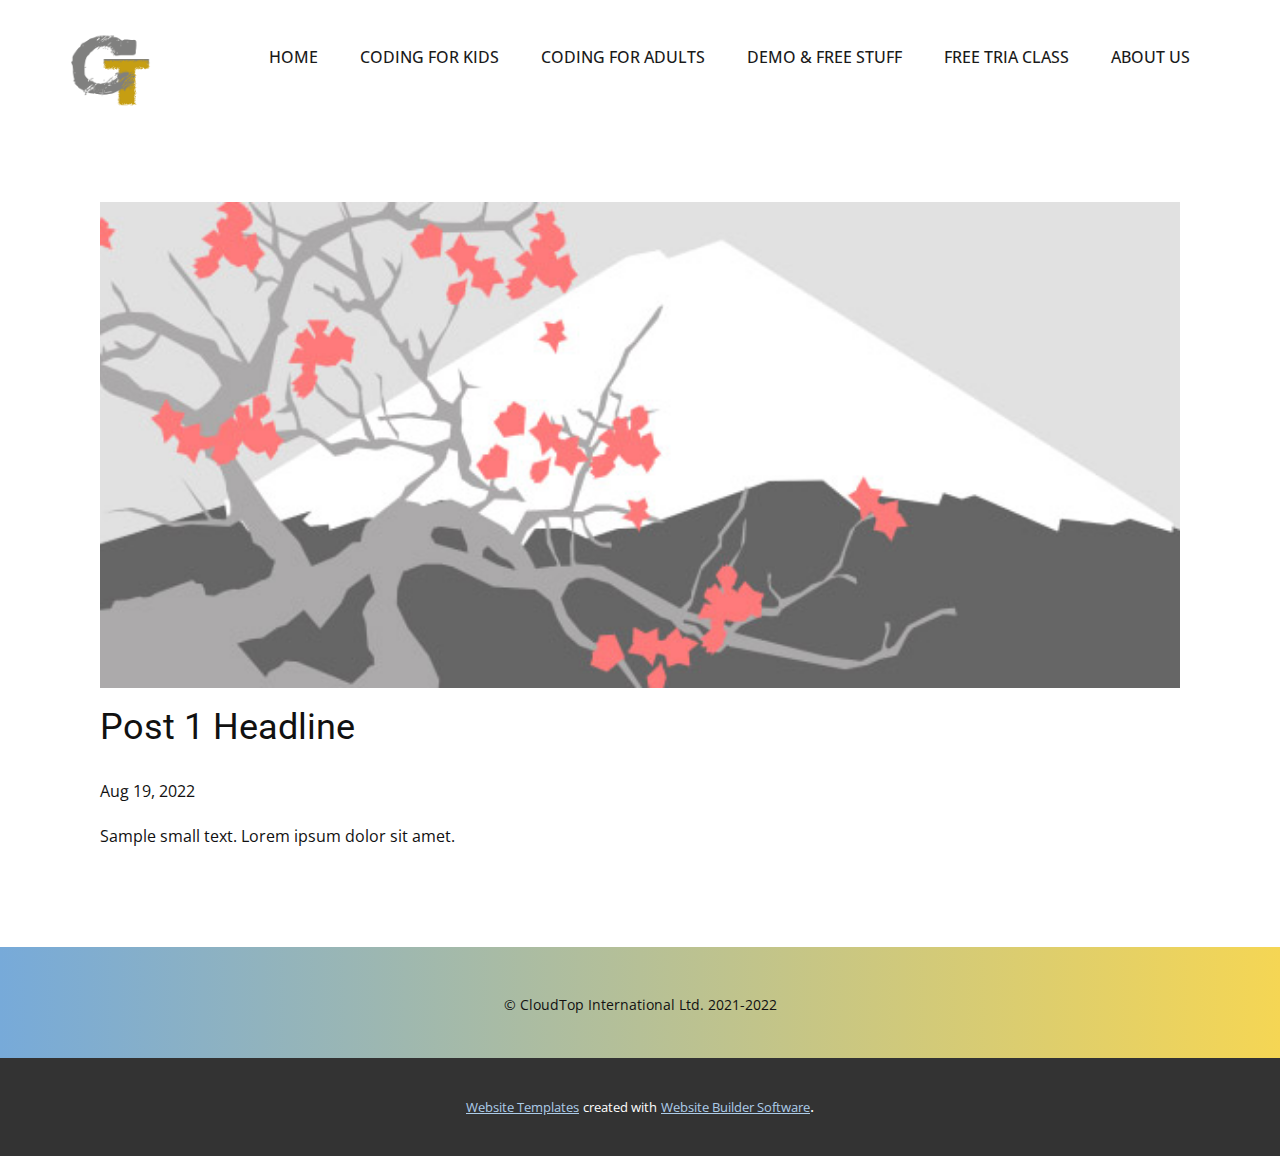
<file: blog/post.html>
<!doctype html>
<html style="font-size: 16px;" lang="en"><head>
    <meta name="viewport" content="width=device-width, initial-scale=1.0">
    <meta charset="utf-8">
    <meta name="keywords" content="Post 1 Headline">
    <meta name="description" content="">
    <title>Post 1 Headline</title>
    <link rel="stylesheet" href="../nicepage.css" media="screen">
<link rel="stylesheet" href="../Post-Template.css" media="screen">
    <script class="u-script" type="text/javascript" src="../jquery.js" "="" defer=""></script>
    <script class="u-script" type="text/javascript" src="../nicepage.js" "="" defer=""></script>
    <meta name="generator" content="Nicepage 4.16.0, nicepage.com">
    <link id="u-theme-google-font" rel="stylesheet" href="https://fonts.googleapis.com/css?family=Roboto:100,100i,300,300i,400,400i,500,500i,700,700i,900,900i|Open+Sans:300,300i,400,400i,500,500i,600,600i,700,700i,800,800i">
    
    
    <script type="application/ld+json">{
		"@context": "http://schema.org",
		"@type": "Organization",
		"name": "",
		"logo": "images/logo2.png"
}</script>
    <meta name="theme-color" content="#478ac9">
  </head>
  <body class="u-body u-xl-mode" data-lang="en"><header class="u-clearfix u-header u-header" id="sec-ba6c"><div class="u-clearfix u-sheet u-sheet-1">
        <a href="https://nicepage.com" class="u-image u-logo u-image-1" data-image-width="200" data-image-height="200">
          <img src="../images/logo2.png" class="u-logo-image u-logo-image-1">
        </a>
        <nav class="u-menu u-menu-one-level u-offcanvas u-menu-1">
          <div class="menu-collapse" style="font-size: 1rem; letter-spacing: 0px; text-transform: uppercase; font-weight: 500;">
            <a class="u-button-style u-custom-active-border-color u-custom-active-color u-custom-border u-custom-border-color u-custom-borders u-custom-hover-border-color u-custom-hover-color u-custom-left-right-menu-spacing u-custom-padding-bottom u-custom-text-active-color u-custom-text-color u-custom-text-decoration u-custom-text-hover-color u-custom-top-bottom-menu-spacing u-nav-link u-text-active-palette-1-base u-text-hover-palette-2-base" href="#">
              <svg class="u-svg-link" viewBox="0 0 24 24"><use xmlns:xlink="http://www.w3.org/1999/xlink" xlink:href="#menu-hamburger"></use></svg>
              <svg class="u-svg-content" version="1.1" id="menu-hamburger" viewBox="0 0 16 16" x="0px" y="0px" xmlns:xlink="http://www.w3.org/1999/xlink" xmlns="http://www.w3.org/2000/svg"><g><rect y="1" width="16" height="2"></rect><rect y="7" width="16" height="2"></rect><rect y="13" width="16" height="2"></rect>
</g></svg>
            </a>
          </div>
          <div class="u-custom-menu u-nav-container">
            <ul class="u-nav u-spacing-2 u-unstyled u-nav-1"><li class="u-nav-item"><a class="u-active-palette-1-base u-border-active-palette-1-base u-border-hover-palette-1-light-1 u-border-no-left u-border-no-right u-border-no-top u-button-style u-hover-palette-1-light-1 u-nav-link u-text-active-white u-text-grey-90 u-text-hover-white" href="../HOME.html" style="padding: 10px 20px;">Home</a>
</li><li class="u-nav-item"><a class="u-active-palette-1-base u-border-active-palette-1-base u-border-hover-palette-1-light-1 u-border-no-left u-border-no-right u-border-no-top u-button-style u-hover-palette-1-light-1 u-nav-link u-text-active-white u-text-grey-90 u-text-hover-white" href="../Coding-for-Kids.html" style="padding: 10px 20px;">Coding for Kids</a>
</li><li class="u-nav-item"><a class="u-active-palette-1-base u-border-active-palette-1-base u-border-hover-palette-1-light-1 u-border-no-left u-border-no-right u-border-no-top u-button-style u-hover-palette-1-light-1 u-nav-link u-text-active-white u-text-grey-90 u-text-hover-white" href="../Coding-for-Adults.html" style="padding: 10px 20px;">Coding for Adults</a>
</li><li class="u-nav-item"><a class="u-active-palette-1-base u-border-active-palette-1-base u-border-hover-palette-1-light-1 u-border-no-left u-border-no-right u-border-no-top u-button-style u-hover-palette-1-light-1 u-nav-link u-text-active-white u-text-grey-90 u-text-hover-white" href="../DemoFree-Stuff.html" style="padding: 10px 20px;">Demo &amp; Free stuff</a>
</li><li class="u-nav-item"><a class="u-active-palette-1-base u-border-active-palette-1-base u-border-hover-palette-1-light-1 u-border-no-left u-border-no-right u-border-no-top u-button-style u-hover-palette-1-light-1 u-nav-link u-text-active-white u-text-grey-90 u-text-hover-white" href="../Free-Tria-Class.html" style="padding: 10px 20px;">Free Tria Class</a>
</li><li class="u-nav-item"><a class="u-active-palette-1-base u-border-active-palette-1-base u-border-hover-palette-1-light-1 u-border-no-left u-border-no-right u-border-no-top u-button-style u-hover-palette-1-light-1 u-nav-link u-text-active-white u-text-grey-90 u-text-hover-white" href="../About-Us.html" style="padding: 10px 20px;">About Us</a>
</li></ul>
          </div>
          <div class="u-custom-menu u-nav-container-collapse">
            <div class="u-black u-container-style u-inner-container-layout u-opacity u-opacity-95 u-sidenav">
              <div class="u-inner-container-layout u-sidenav-overflow">
                <div class="u-menu-close"></div>
                <ul class="u-align-center u-nav u-popupmenu-items u-unstyled u-nav-2"><li class="u-nav-item"><a class="u-button-style u-nav-link" href="../HOME.html">Home</a>
</li><li class="u-nav-item"><a class="u-button-style u-nav-link" href="../Coding-for-Kids.html">Coding for Kids</a>
</li><li class="u-nav-item"><a class="u-button-style u-nav-link" href="../Coding-for-Adults.html">Coding for Adults</a>
</li><li class="u-nav-item"><a class="u-button-style u-nav-link" href="../DemoFree-Stuff.html">Demo &amp; Free stuff</a>
</li><li class="u-nav-item"><a class="u-button-style u-nav-link" href="../Free-Tria-Class.html">Free Tria Class</a>
</li><li class="u-nav-item"><a class="u-button-style u-nav-link" href="../About-Us.html">About Us</a>
</li></ul>
              </div>
            </div>
            <div class="u-black u-menu-overlay u-opacity u-opacity-70"></div>
          </div>
        </nav>
      </div></header>
    <section class="u-align-center u-clearfix u-section-1" id="sec-e23a">
      <div class="u-clearfix u-sheet u-valign-middle-md u-valign-middle-sm u-valign-middle-xs u-sheet-1"><!--post_details--><!--post_details_options_json--><!--{"source":""}--><!--/post_details_options_json--><!--blog_post-->
        <div class="u-container-style u-expanded-width u-post-details u-post-details-1">
          <div class="u-container-layout u-valign-middle u-container-layout-1"><!--blog_post_image-->
            <img alt="" class="u-blog-control u-expanded-width u-image u-image-default u-image-1" src="../images/0fd3416c.jpeg"><!--/blog_post_image--><!--blog_post_header-->
            <h2 class="u-blog-control u-text u-text-1">Post 1 Headline</h2><!--/blog_post_header--><!--blog_post_metadata-->
            <div class="u-blog-control u-metadata u-metadata-1"><!--blog_post_metadata_date-->
              <span class="u-meta-date u-meta-icon">Aug 19, 2022</span><!--/blog_post_metadata_date--><!--blog_post_metadata_category-->
              <!--/blog_post_metadata_category--><!--blog_post_metadata_comments-->
              <!--/blog_post_metadata_comments-->
            </div><!--/blog_post_metadata--><!--blog_post_content-->
            <div class="u-align-justify u-blog-control u-post-content u-text u-text-2 fr-view">
  Sample small text. Lorem ipsum dolor sit amet.
  </div><!--/blog_post_content-->
          </div>
        </div><!--/blog_post--><!--/post_details-->
      </div>
    </section>
    
    
    <footer class="u-align-center u-clearfix u-footer u-gradient u-footer" id="sec-cb61"><div class="u-clearfix u-sheet u-sheet-1">
        <p class="u-small-text u-text u-text-variant u-text-1"> © CloudTop  International Ltd. 2021-2022</p>
      </div></footer>
    <section class="u-backlink u-clearfix u-grey-80">
      <a class="u-link" href="https://nicepage.com/website-templates" target="_blank">
        <span>Website Templates</span>
      </a>
      <p class="u-text">
        <span>created with</span>
      </p>
      <a class="u-link" href="" target="_blank">
        <span>Website Builder Software</span>
      </a>. 
    </section>
  
</body></html>
</file>
